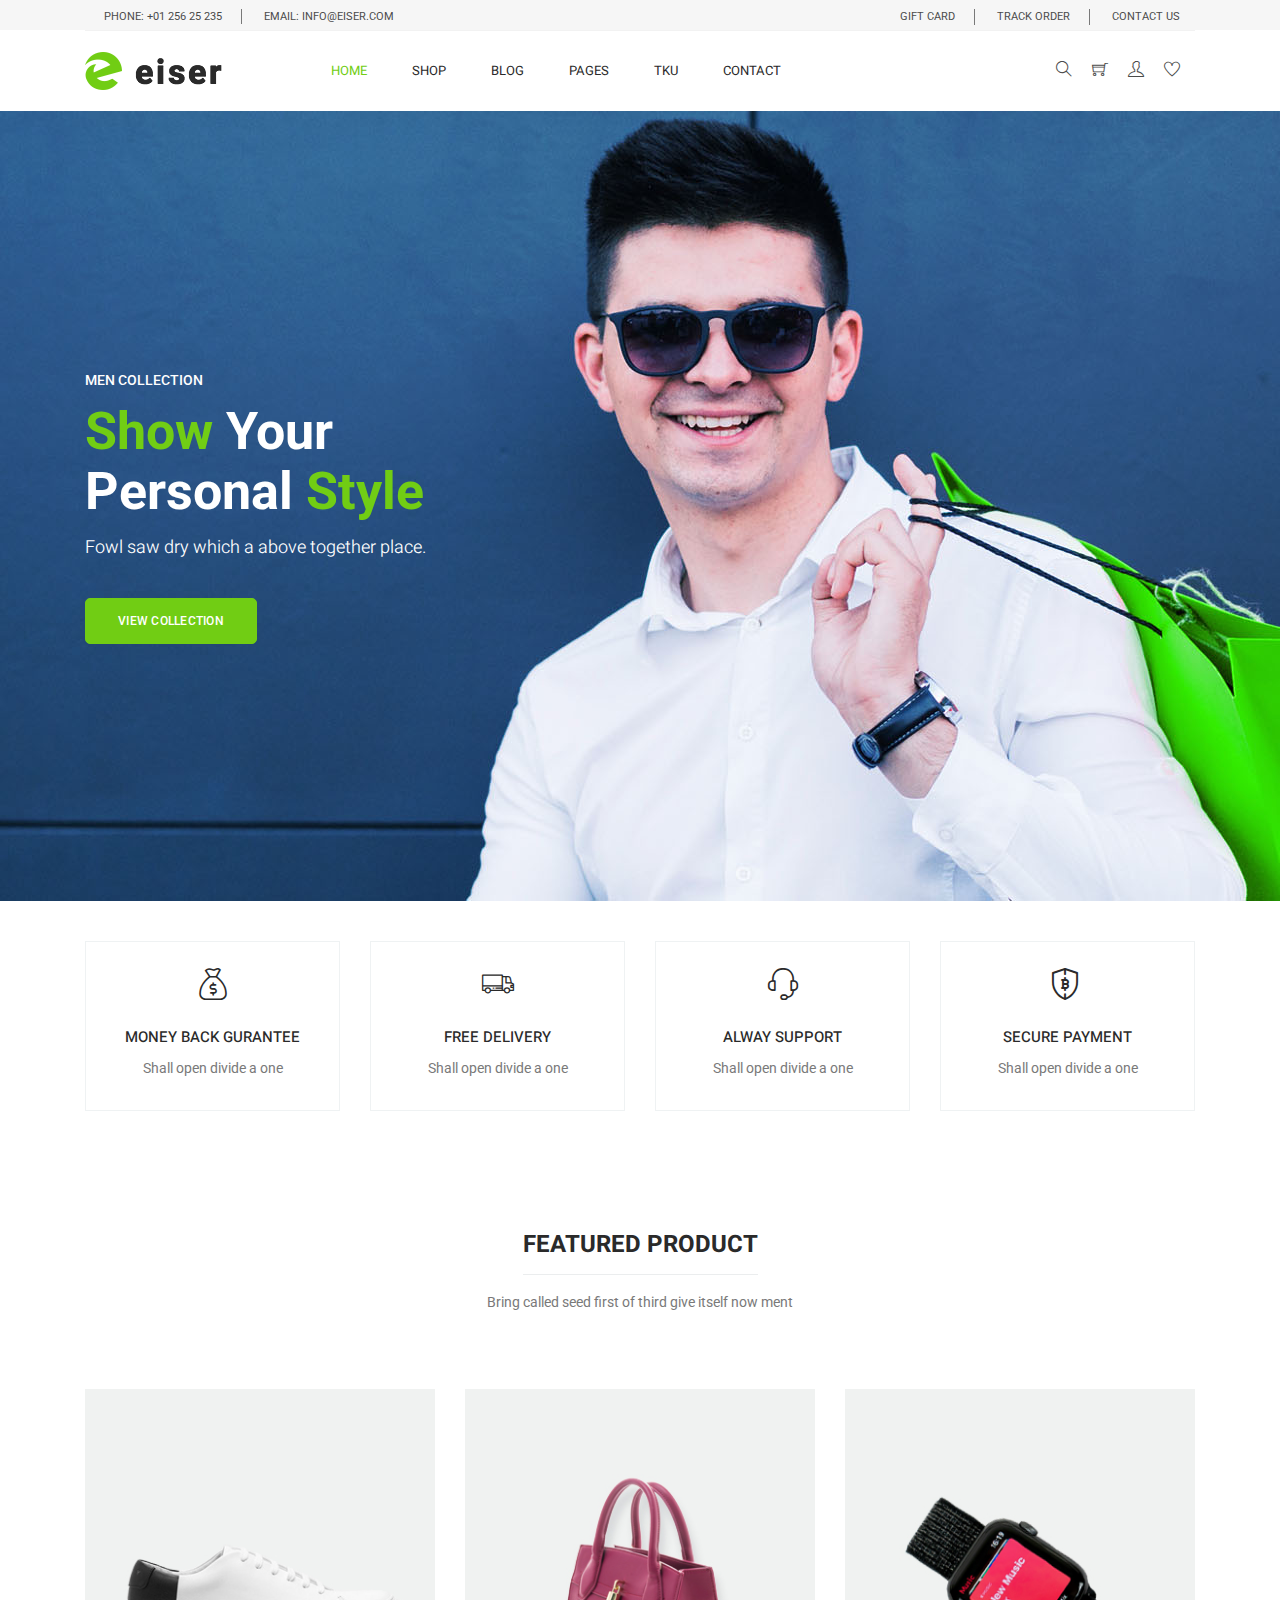
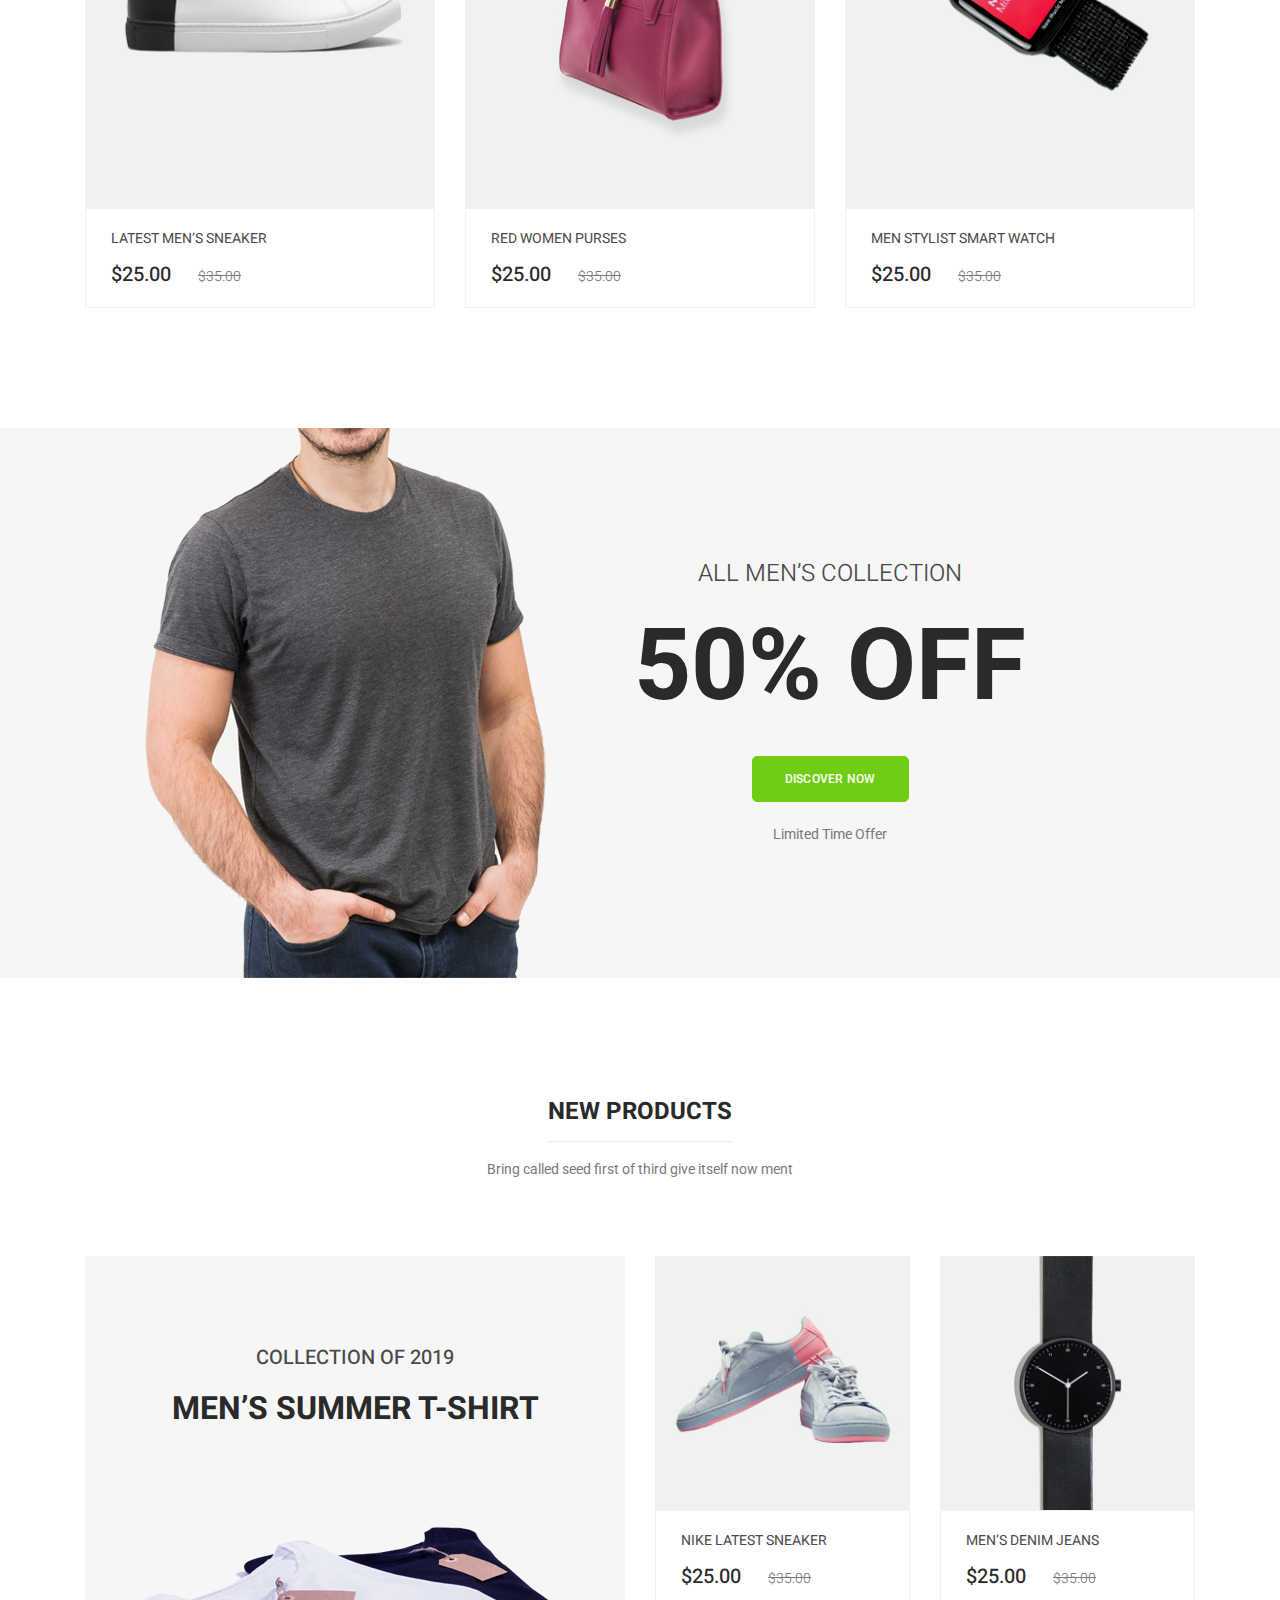
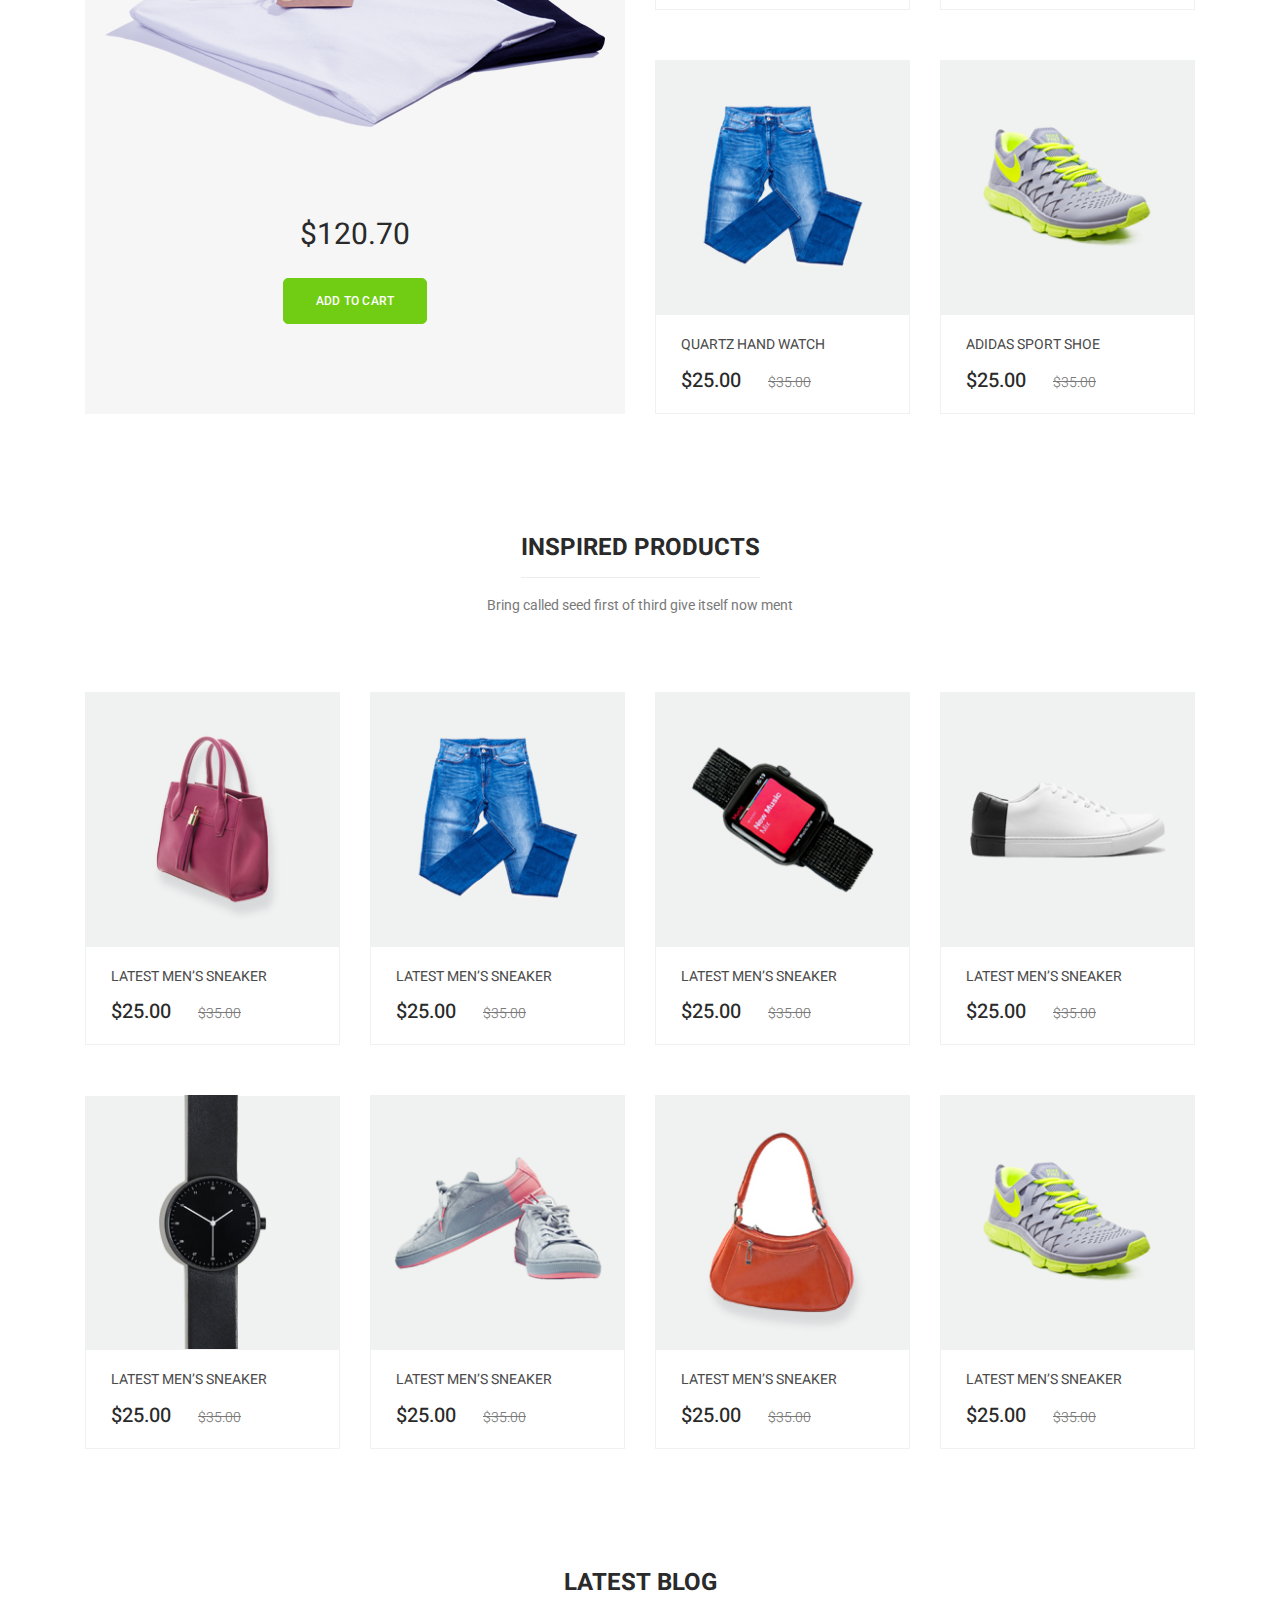
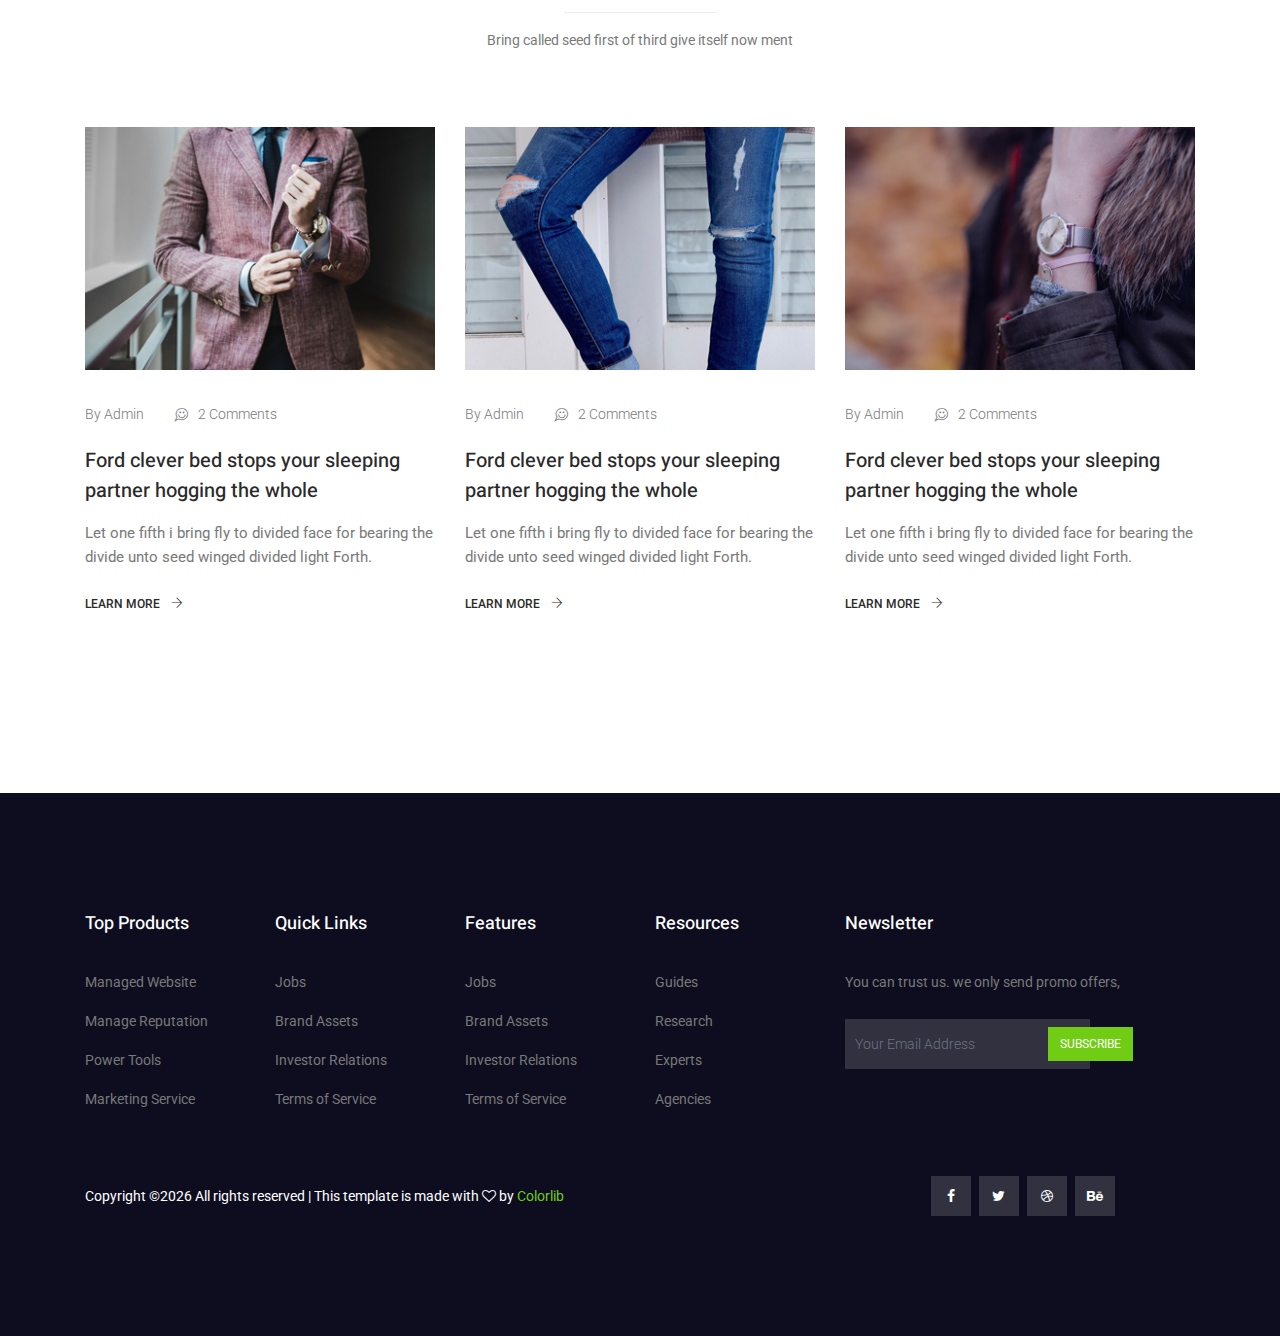
<file: w06-eiser/index.html>
<!DOCTYPE html>
<html lang="en">

<head>
  <!-- Required meta tags -->
  <meta charset="utf-8" />
  <meta name="viewport" content="width=device-width, initial-scale=1, shrink-to-fit=no" />
  <link rel="icon" href="img/favicon.png" type="image/png" />
  <title>Eiser ecommerce</title>
  <!-- Bootstrap CSS -->
  <link rel="stylesheet" href="css/bootstrap.css" />
  <link rel="stylesheet" href="vendors/linericon/style.css" />
  <link rel="stylesheet" href="css/font-awesome.min.css" />
  <link rel="stylesheet" href="css/themify-icons.css" />
  <link rel="stylesheet" href="css/flaticon.css" />
  <link rel="stylesheet" href="vendors/owl-carousel/owl.carousel.min.css" />
  <link rel="stylesheet" href="vendors/lightbox/simpleLightbox.css" />
  <link rel="stylesheet" href="vendors/nice-select/css/nice-select.css" />
  <link rel="stylesheet" href="vendors/animate-css/animate.css" />
  <link rel="stylesheet" href="vendors/jquery-ui/jquery-ui.css" />
  <!-- main css -->
  <link rel="stylesheet" href="css/style.css" />
  <link rel="stylesheet" href="css/responsive.css" />
</head>

<body>
  <!--================Header Menu Area =================-->
  <header class="header_area">
    <div class="top_menu">
      <div class="container">
        <div class="row">
          <div class="col-lg-7">
            <div class="float-left">
              <p>Phone: +01 256 25 235</p>
              <p>email: info@eiser.com</p>
            </div>
          </div>
          <div class="col-lg-5">
            <div class="float-right">
              <ul class="right_side">
                <li>
                  <a href="cart.html">
                    gift card
                  </a>
                </li>
                <li>
                  <a href="tracking.html">
                    track order
                  </a>
                </li>
                <li>
                  <a href="contact.html">
                    Contact Us
                  </a>
                </li>
              </ul>
            </div>
          </div>
        </div>
      </div>
    </div>
    <div class="main_menu">
      <div class="container">
        <nav class="navbar navbar-expand-lg navbar-light w-100">
          <!-- Brand and toggle get grouped for better mobile display -->
          <a class="navbar-brand logo_h" href="index.html">
            <img src="img/logo.png" alt="" />
          </a>
          <button class="navbar-toggler" type="button" data-toggle="collapse" data-target="#navbarSupportedContent"
            aria-controls="navbarSupportedContent" aria-expanded="false" aria-label="Toggle navigation">
            <span class="icon-bar"></span>
            <span class="icon-bar"></span>
            <span class="icon-bar"></span>
          </button>
          <!-- Collect the nav links, forms, and other content for toggling -->
          <div class="collapse navbar-collapse offset w-100" id="navbarSupportedContent">
            <div class="row w-100 mr-0">
              <div class="col-lg-7 pr-0">
                <ul class="nav navbar-nav center_nav pull-right">
                  <li class="nav-item active">
                    <a class="nav-link" href="../index.html">Home</a>
                  </li>
                  <li class="nav-item submenu dropdown">
                    <a href="#" class="nav-link dropdown-toggle" data-toggle="dropdown" role="button" aria-haspopup="true"
                      aria-expanded="false">Shop</a>
                    <ul class="dropdown-menu">
                      <li class="nav-item">
                        <a class="nav-link" href="category.html">Shop Category</a>
                      </li>
                      <li class="nav-item">
                        <a class="nav-link" href="single-product.html">Product Details</a>
                      </li>
                      <li class="nav-item">
                        <a class="nav-link" href="checkout.html">Product Checkout</a>
                      </li>
                      <li class="nav-item">
                        <a class="nav-link" href="cart.html">Shopping Cart</a>
                      </li>
                    </ul>
                  </li>
                  <li class="nav-item submenu dropdown">
                    <a href="#" class="nav-link dropdown-toggle" data-toggle="dropdown" role="button" aria-haspopup="true"
                      aria-expanded="false">Blog</a>
                    <ul class="dropdown-menu">
                      <li class="nav-item">
                        <a class="nav-link" href="blog.html">Blog</a>
                      </li>
                      <li class="nav-item">
                        <a class="nav-link" href="single-blog.html">Blog Details</a>
                      </li>
                    </ul>
                  </li>
                  <li class="nav-item submenu dropdown">
                    <a href="#" class="nav-link dropdown-toggle" data-toggle="dropdown" role="button" aria-haspopup="true"
                      aria-expanded="false">Pages</a>
                    <ul class="dropdown-menu">
                      <li class="nav-item">
                        <a class="nav-link" href="tracking.html">Tracking</a>
                      </li>
                      <li class="nav-item">
                        <a class="nav-link" href="elements.html">Elements</a>
                      </li>
                    </ul>
                  </li>
                  <li class="nav-item submenu dropdown">
                      <a href="#" class="nav-link dropdown-toggle" data-toggle="dropdown" role="button" aria-haspopup="true"
                        aria-expanded="false">Tku</a>
                      <ul class="dropdown-menu">
                        <li class="nav-item">
                          <a class="nav-link" href="./tku/w04_nav_demo/nav.html">Nav (w1~w4)</a>
                        </li>
                        <li class="nav-item">
                          <a class="nav-link" href="./tku/w05_bootstrap/nav.html">Bootstrap</a>
                        </li>
                      </ul>
                    </li>
                  <li class="nav-item">
                    <a class="nav-link" href="contact.html">Contact</a>
                  </li>
                </ul>
              </div>

              <div class="col-lg-5 pr-0">
                <ul class="nav navbar-nav navbar-right right_nav pull-right">
                  <li class="nav-item">
                    <a href="#" class="icons">
                      <i class="ti-search" aria-hidden="true"></i>
                    </a>
                  </li>

                  <li class="nav-item">
                    <a href="#" class="icons">
                      <i class="ti-shopping-cart"></i>
                    </a>
                  </li>

                  <li class="nav-item">
                    <a href="#" class="icons">
                      <i class="ti-user" aria-hidden="true"></i>
                    </a>
                  </li>

                  <li class="nav-item">
                    <a href="#" class="icons">
                      <i class="ti-heart" aria-hidden="true"></i>
                    </a>
                  </li>
                </ul>
              </div>
            </div>
          </div>
        </nav>
      </div>
    </div>
  </header>
  <!--================Header Menu Area =================-->

  <!--================Home Banner Area =================-->
  <section class="home_banner_area mb-40">
    <div class="banner_inner d-flex align-items-center">
      <div class="container">
        <div class="banner_content row">
          <div class="col-lg-12">
            <p class="sub text-uppercase">men Collection</p>
            <h3><span>Show</span> Your <br />Personal <span>Style</span></h3>
            <h4>Fowl saw dry which a above together place.</h4>
            <a class="main_btn mt-40" href="#">View Collection</a>
          </div>
        </div>
      </div>
    </div>
  </section>
  <!--================End Home Banner Area =================-->

  <!-- Start feature Area -->
  <section class="feature-area section_gap_bottom_custom">
    <div class="container">
      <div class="row">
        <div class="col-lg-3 col-md-6">
          <div class="single-feature">
            <a href="#" class="title">
              <i class="flaticon-money"></i>
              <h3>Money back gurantee</h3>
            </a>
            <p>Shall open divide a one</p>
          </div>
        </div>

        <div class="col-lg-3 col-md-6">
          <div class="single-feature">
            <a href="#" class="title">
              <i class="flaticon-truck"></i>
              <h3>Free Delivery</h3>
            </a>
            <p>Shall open divide a one</p>
          </div>
        </div>

        <div class="col-lg-3 col-md-6">
          <div class="single-feature">
            <a href="#" class="title">
              <i class="flaticon-support"></i>
              <h3>Alway support</h3>
            </a>
            <p>Shall open divide a one</p>
          </div>
        </div>

        <div class="col-lg-3 col-md-6">
          <div class="single-feature">
            <a href="#" class="title">
              <i class="flaticon-blockchain"></i>
              <h3>Secure payment</h3>
            </a>
            <p>Shall open divide a one</p>
          </div>
        </div>
      </div>
    </div>
  </section>
  <!-- End feature Area -->

  <!--================ Feature Product Area =================-->
  <section class="feature_product_area section_gap_bottom_custom">
    <div class="container">
      <div class="row justify-content-center">
        <div class="col-lg-12">
          <div class="main_title">
            <h2><span>Featured product</span></h2>
            <p>Bring called seed first of third give itself now ment</p>
          </div>
        </div>
      </div>

      <div class="row">
        <div class="col-lg-4 col-md-6">
          <div class="single-product">
            <div class="product-img">
              <img class="img-fluid w-100" src="img/product/feature-product/f-p-1.jpg" alt="" />
              <div class="p_icon">
                <a href="#">
                  <i class="ti-eye"></i>
                </a>
                <a href="#">
                  <i class="ti-heart"></i>
                </a>
                <a href="#">
                  <i class="ti-shopping-cart"></i>
                </a>
              </div>
            </div>
            <div class="product-btm">
              <a href="#" class="d-block">
                <h4>Latest men’s sneaker</h4>
              </a>
              <div class="mt-3">
                <span class="mr-4">$25.00</span>
                <del>$35.00</del>
              </div>
            </div>
          </div>
        </div>

        <div class="col-lg-4 col-md-6">
          <div class="single-product">
            <div class="product-img">
              <img class="img-fluid w-100" src="img/product/feature-product/f-p-2.jpg" alt="" />
              <div class="p_icon">
                <a href="#">
                  <i class="ti-eye"></i>
                </a>
                <a href="#">
                  <i class="ti-heart"></i>
                </a>
                <a href="#">
                  <i class="ti-shopping-cart"></i>
                </a>
              </div>
            </div>
            <div class="product-btm">
              <a href="#" class="d-block">
                <h4>Red women purses</h4>
              </a>
              <div class="mt-3">
                <span class="mr-4">$25.00</span>
                <del>$35.00</del>
              </div>
            </div>
          </div>
        </div>

        <div class="col-lg-4 col-md-6">
          <div class="single-product">
            <div class="product-img">
              <img class="img-fluid w-100" src="img/product/feature-product/f-p-3.jpg" alt="" />
              <div class="p_icon">
                <a href="#">
                  <i class="ti-eye"></i>
                </a>
                <a href="#">
                  <i class="ti-heart"></i>
                </a>
                <a href="#">
                  <i class="ti-shopping-cart"></i>
                </a>
              </div>
            </div>
            <div class="product-btm">
              <a href="#" class="d-block">
                <h4>Men stylist Smart Watch</h4>
              </a>
              <div class="mt-3">
                <span class="mr-4">$25.00</span>
                <del>$35.00</del>
              </div>
            </div>
          </div>
        </div>
      </div>
    </div>
  </section>
  <!--================ End Feature Product Area =================-->

  <!--================ Offer Area =================-->
  <section class="offer_area">
    <div class="container">
      <div class="row justify-content-center">
        <div class="offset-lg-4 col-lg-6 text-center">
          <div class="offer_content">
            <h3 class="text-uppercase mb-40">all men’s collection</h3>
            <h2 class="text-uppercase">50% off</h2>
            <a href="#" class="main_btn mb-20 mt-5">Discover Now</a>
            <p>Limited Time Offer</p>
          </div>
        </div>
      </div>
    </div>
  </section>
  <!--================ End Offer Area =================-->

  <!--================ New Product Area =================-->
  <section class="new_product_area section_gap_top section_gap_bottom_custom">
    <div class="container">
      <div class="row justify-content-center">
        <div class="col-lg-12">
          <div class="main_title">
            <h2><span>new products</span></h2>
            <p>Bring called seed first of third give itself now ment</p>
          </div>
        </div>
      </div>

      <div class="row">
        <div class="col-lg-6">
          <div class="new_product">
            <h5 class="text-uppercase">collection of 2019</h5>
            <h3 class="text-uppercase">Men’s summer t-shirt</h3>
            <div class="product-img">
              <img class="img-fluid" src="img/product/new-product/new-product1.png" alt="" />
            </div>
            <h4>$120.70</h4>
            <a href="#" class="main_btn">Add to cart</a>
          </div>
        </div>

        <div class="col-lg-6 mt-5 mt-lg-0">
          <div class="row">
            <div class="col-lg-6 col-md-6">
              <div class="single-product">
                <div class="product-img">
                  <img class="img-fluid w-100" src="img/product/new-product/n1.jpg" alt="" />
                  <div class="p_icon">
                    <a href="#">
                      <i class="ti-eye"></i>
                    </a>
                    <a href="#">
                      <i class="ti-heart"></i>
                    </a>
                    <a href="#">
                      <i class="ti-shopping-cart"></i>
                    </a>
                  </div>
                </div>
                <div class="product-btm">
                  <a href="#" class="d-block">
                    <h4>Nike latest sneaker</h4>
                  </a>
                  <div class="mt-3">
                    <span class="mr-4">$25.00</span>
                    <del>$35.00</del>
                  </div>
                </div>
              </div>
            </div>

            <div class="col-lg-6 col-md-6">
              <div class="single-product">
                <div class="product-img">
                  <img class="img-fluid w-100" src="img/product/new-product/n2.jpg" alt="" />
                  <div class="p_icon">
                    <a href="#">
                      <i class="ti-eye"></i>
                    </a>
                    <a href="#">
                      <i class="ti-heart"></i>
                    </a>
                    <a href="#">
                      <i class="ti-shopping-cart"></i>
                    </a>
                  </div>
                </div>
                <div class="product-btm">
                  <a href="#" class="d-block">
                    <h4>Men’s denim jeans</h4>
                  </a>
                  <div class="mt-3">
                    <span class="mr-4">$25.00</span>
                    <del>$35.00</del>
                  </div>
                </div>
              </div>
            </div>

            <div class="col-lg-6 col-md-6">
              <div class="single-product">
                <div class="product-img">
                  <img class="img-fluid w-100" src="img/product/new-product/n3.jpg" alt="" />
                  <div class="p_icon">
                    <a href="#">
                      <i class="ti-eye"></i>
                    </a>
                    <a href="#">
                      <i class="ti-heart"></i>
                    </a>
                    <a href="#">
                      <i class="ti-shopping-cart"></i>
                    </a>
                  </div>
                </div>
                <div class="product-btm">
                  <a href="#" class="d-block">
                    <h4>quartz hand watch</h4>
                  </a>
                  <div class="mt-3">
                    <span class="mr-4">$25.00</span>
                    <del>$35.00</del>
                  </div>
                </div>
              </div>
            </div>

            <div class="col-lg-6 col-md-6">
              <div class="single-product">
                <div class="product-img">
                  <img class="img-fluid w-100" src="img/product/new-product/n4.jpg" alt="" />
                  <div class="p_icon">
                    <a href="#">
                      <i class="ti-eye"></i>
                    </a>
                    <a href="#">
                      <i class="ti-heart"></i>
                    </a>
                    <a href="#">
                      <i class="ti-shopping-cart"></i>
                    </a>
                  </div>
                </div>
                <div class="product-btm">
                  <a href="#" class="d-block">
                    <h4>adidas sport shoe</h4>
                  </a>
                  <div class="mt-3">
                    <span class="mr-4">$25.00</span>
                    <del>$35.00</del>
                  </div>
                </div>
              </div>
            </div>
          </div>
        </div>
      </div>
    </div>
  </section>
  <!--================ End New Product Area =================-->

  <!--================ Inspired Product Area =================-->
  <section class="inspired_product_area section_gap_bottom_custom">
    <div class="container">
      <div class="row justify-content-center">
        <div class="col-lg-12">
          <div class="main_title">
            <h2><span>Inspired products</span></h2>
            <p>Bring called seed first of third give itself now ment</p>
          </div>
        </div>
      </div>

      <div class="row">
        <div class="col-lg-3 col-md-6">
          <div class="single-product">
            <div class="product-img">
              <img class="img-fluid w-100" src="img/product/inspired-product/i1.jpg" alt="" />
              <div class="p_icon">
                <a href="#">
                  <i class="ti-eye"></i>
                </a>
                <a href="#">
                  <i class="ti-heart"></i>
                </a>
                <a href="#">
                  <i class="ti-shopping-cart"></i>
                </a>
              </div>
            </div>
            <div class="product-btm">
              <a href="#" class="d-block">
                <h4>Latest men’s sneaker</h4>
              </a>
              <div class="mt-3">
                <span class="mr-4">$25.00</span>
                <del>$35.00</del>
              </div>
            </div>
          </div>
        </div>

        <div class="col-lg-3 col-md-6">
          <div class="single-product">
            <div class="product-img">
              <img class="img-fluid w-100" src="img/product/inspired-product/i2.jpg" alt="" />
              <div class="p_icon">
                <a href="#">
                  <i class="ti-eye"></i>
                </a>
                <a href="#">
                  <i class="ti-heart"></i>
                </a>
                <a href="#">
                  <i class="ti-shopping-cart"></i>
                </a>
              </div>
            </div>
            <div class="product-btm">
              <a href="#" class="d-block">
                <h4>Latest men’s sneaker</h4>
              </a>
              <div class="mt-3">
                <span class="mr-4">$25.00</span>
                <del>$35.00</del>
              </div>
            </div>
          </div>
        </div>

        <div class="col-lg-3 col-md-6">
          <div class="single-product">
            <div class="product-img">
              <img class="img-fluid w-100" src="img/product/inspired-product/i3.jpg" alt="" />
              <div class="p_icon">
                <a href="#">
                  <i class="ti-eye"></i>
                </a>
                <a href="#">
                  <i class="ti-heart"></i>
                </a>
                <a href="#">
                  <i class="ti-shopping-cart"></i>
                </a>
              </div>
            </div>
            <div class="product-btm">
              <a href="#" class="d-block">
                <h4>Latest men’s sneaker</h4>
              </a>
              <div class="mt-3">
                <span class="mr-4">$25.00</span>
                <del>$35.00</del>
              </div>
            </div>
          </div>
        </div>

        <div class="col-lg-3 col-md-6">
          <div class="single-product">
            <div class="product-img">
              <img class="img-fluid w-100" src="img/product/inspired-product/i4.jpg" alt="" />
              <div class="p_icon">
                <a href="#">
                  <i class="ti-eye"></i>
                </a>
                <a href="#">
                  <i class="ti-heart"></i>
                </a>
                <a href="#">
                  <i class="ti-shopping-cart"></i>
                </a>
              </div>
            </div>
            <div class="product-btm">
              <a href="#" class="d-block">
                <h4>Latest men’s sneaker</h4>
              </a>
              <div class="mt-3">
                <span class="mr-4">$25.00</span>
                <del>$35.00</del>
              </div>
            </div>
          </div>
        </div>
        
        <div class="col-lg-3 col-md-6">
          <div class="single-product">
            <div class="product-img">
              <img class="img-fluid w-100" src="img/product/inspired-product/i5.jpg" alt="" />
              <div class="p_icon">
                <a href="#">
                  <i class="ti-eye"></i>
                </a>
                <a href="#">
                  <i class="ti-heart"></i>
                </a>
                <a href="#">
                  <i class="ti-shopping-cart"></i>
                </a>
              </div>
            </div>
            <div class="product-btm">
              <a href="#" class="d-block">
                <h4>Latest men’s sneaker</h4>
              </a>
              <div class="mt-3">
                <span class="mr-4">$25.00</span>
                <del>$35.00</del>
              </div>
            </div>
          </div>
        </div>

        <div class="col-lg-3 col-md-6">
          <div class="single-product">
            <div class="product-img">
              <img class="img-fluid w-100" src="img/product/inspired-product/i6.jpg" alt="" />
              <div class="p_icon">
                <a href="#">
                  <i class="ti-eye"></i>
                </a>
                <a href="#">
                  <i class="ti-heart"></i>
                </a>
                <a href="#">
                  <i class="ti-shopping-cart"></i>
                </a>
              </div>
            </div>
            <div class="product-btm">
              <a href="#" class="d-block">
                <h4>Latest men’s sneaker</h4>
              </a>
              <div class="mt-3">
                <span class="mr-4">$25.00</span>
                <del>$35.00</del>
              </div>
            </div>
          </div>
        </div>

        <div class="col-lg-3 col-md-6">
          <div class="single-product">
            <div class="product-img">
              <img class="img-fluid w-100" src="img/product/inspired-product/i7.jpg" alt="" />
              <div class="p_icon">
                <a href="#">
                  <i class="ti-eye"></i>
                </a>
                <a href="#">
                  <i class="ti-heart"></i>
                </a>
                <a href="#">
                  <i class="ti-shopping-cart"></i>
                </a>
              </div>
            </div>
            <div class="product-btm">
              <a href="#" class="d-block">
                <h4>Latest men’s sneaker</h4>
              </a>
              <div class="mt-3">
                <span class="mr-4">$25.00</span>
                <del>$35.00</del>
              </div>
            </div>
          </div>
        </div>

        <div class="col-lg-3 col-md-6">
          <div class="single-product">
            <div class="product-img">
              <img class="img-fluid w-100" src="img/product/inspired-product/i8.jpg" alt="" />
              <div class="p_icon">
                <a href="#">
                  <i class="ti-eye"></i>
                </a>
                <a href="#">
                  <i class="ti-heart"></i>
                </a>
                <a href="#">
                  <i class="ti-shopping-cart"></i>
                </a>
              </div>
            </div>
            <div class="product-btm">
              <a href="#" class="d-block">
                <h4>Latest men’s sneaker</h4>
              </a>
              <div class="mt-3">
                <span class="mr-4">$25.00</span>
                <del>$35.00</del>
              </div>
            </div>
          </div>
        </div>
      </div>
    </div>
  </section>
  <!--================ End Inspired Product Area =================-->

  <!--================ Start Blog Area =================-->
  <section class="blog-area section-gap">
    <div class="container">
      <div class="row justify-content-center">
        <div class="col-lg-12">
          <div class="main_title">
            <h2><span>latest blog</span></h2>
            <p>Bring called seed first of third give itself now ment</p>
          </div>
        </div>
      </div>

      <div class="row">
        <div class="col-lg-4 col-md-6">
          <div class="single-blog">
            <div class="thumb">
              <img class="img-fluid" src="img/b1.jpg" alt="">
            </div>
            <div class="short_details">
              <div class="meta-top d-flex">
                <a href="#">By Admin</a>
                <a href="#"><i class="ti-comments-smiley"></i>2 Comments</a>
              </div>
              <a class="d-block" href="single-blog.html">
                <h4>Ford clever bed stops your sleeping
                  partner hogging the whole</h4>
              </a>
              <div class="text-wrap">
                <p>
                  Let one fifth i bring fly to divided face for bearing the divide unto seed winged divided light
                  Forth.
                </p>
              </div>
              <a href="#" class="blog_btn">Learn More <span class="ml-2 ti-arrow-right"></span></a>
            </div>
          </div>
        </div>
        
        <div class="col-lg-4 col-md-6">
          <div class="single-blog">
            <div class="thumb">
              <img class="img-fluid" src="img/b2.jpg" alt="">
            </div>
            <div class="short_details">
              <div class="meta-top d-flex">
                <a href="#">By Admin</a>
                <a href="#"><i class="ti-comments-smiley"></i>2 Comments</a>
              </div>
              <a class="d-block" href="single-blog.html">
                <h4>Ford clever bed stops your sleeping
                  partner hogging the whole</h4>
              </a>
              <div class="text-wrap">
                <p>
                  Let one fifth i bring fly to divided face for bearing the divide unto seed winged divided light
                  Forth.
                </p>
              </div>
              <a href="#" class="blog_btn">Learn More <span class="ml-2 ti-arrow-right"></span></a>
            </div>
          </div>
        </div>

        <div class="col-lg-4 col-md-6">
          <div class="single-blog">
            <div class="thumb">
              <img class="img-fluid" src="img/b3.jpg" alt="">
            </div>
            <div class="short_details">
              <div class="meta-top d-flex">
                <a href="#">By Admin</a>
                <a href="#"><i class="ti-comments-smiley"></i>2 Comments</a>
              </div>
              <a class="d-block" href="single-blog.html">
                <h4>Ford clever bed stops your sleeping
                  partner hogging the whole</h4>
              </a>
              <div class="text-wrap">
                <p>
                  Let one fifth i bring fly to divided face for bearing the divide unto seed winged divided light
                  Forth.
                </p>
              </div>
              <a href="#" class="blog_btn">Learn More <span class="ml-2 ti-arrow-right"></span></a>
            </div>
          </div>
        </div>
      </div>
    </div>
  </section>
  <!--================ End Blog Area =================-->

  <!--================ start footer Area  =================-->
  <footer class="footer-area section_gap">
    <div class="container">
      <div class="row">
        <div class="col-lg-2 col-md-6 single-footer-widget">
          <h4>Top Products</h4>
          <ul>
            <li><a href="#">Managed Website</a></li>
            <li><a href="#">Manage Reputation</a></li>
            <li><a href="#">Power Tools</a></li>
            <li><a href="#">Marketing Service</a></li>
          </ul>
        </div>
        <div class="col-lg-2 col-md-6 single-footer-widget">
          <h4>Quick Links</h4>
          <ul>
            <li><a href="#">Jobs</a></li>
            <li><a href="#">Brand Assets</a></li>
            <li><a href="#">Investor Relations</a></li>
            <li><a href="#">Terms of Service</a></li>
          </ul>
        </div>
        <div class="col-lg-2 col-md-6 single-footer-widget">
          <h4>Features</h4>
          <ul>
            <li><a href="#">Jobs</a></li>
            <li><a href="#">Brand Assets</a></li>
            <li><a href="#">Investor Relations</a></li>
            <li><a href="#">Terms of Service</a></li>
          </ul>
        </div>
        <div class="col-lg-2 col-md-6 single-footer-widget">
          <h4>Resources</h4>
          <ul>
            <li><a href="#">Guides</a></li>
            <li><a href="#">Research</a></li>
            <li><a href="#">Experts</a></li>
            <li><a href="#">Agencies</a></li>
          </ul>
        </div>
        <div class="col-lg-4 col-md-6 single-footer-widget">
          <h4>Newsletter</h4>
          <p>You can trust us. we only send promo offers,</p>
          <div class="form-wrap" id="mc_embed_signup">
            <form target="_blank" action="https://spondonit.us12.list-manage.com/subscribe/post?u=1462626880ade1ac87bd9c93a&amp;id=92a4423d01"
              method="get" class="form-inline">
              <input class="form-control" name="EMAIL" placeholder="Your Email Address" onfocus="this.placeholder = ''"
                onblur="this.placeholder = 'Your Email Address '" required="" type="email">
              <button class="click-btn btn btn-default">Subscribe</button>
              <div style="position: absolute; left: -5000px;">
                <input name="b_36c4fd991d266f23781ded980_aefe40901a" tabindex="-1" value="" type="text">
              </div>

              <div class="info"></div>
            </form>
          </div>
        </div>
      </div>
      <div class="footer-bottom row align-items-center">
        <p class="footer-text m-0 col-lg-8 col-md-12"><!-- Link back to Colorlib can't be removed. Template is licensed under CC BY 3.0. -->
Copyright &copy;<script>document.write(new Date().getFullYear());</script> All rights reserved | This template is made with <i class="fa fa-heart-o" aria-hidden="true"></i> by <a href="https://colorlib.com" target="_blank">Colorlib</a>
<!-- Link back to Colorlib can't be removed. Template is licensed under CC BY 3.0. --></p>
        <div class="col-lg-4 col-md-12 footer-social">
          <a href="#"><i class="fa fa-facebook"></i></a>
          <a href="#"><i class="fa fa-twitter"></i></a>
          <a href="#"><i class="fa fa-dribbble"></i></a>
          <a href="#"><i class="fa fa-behance"></i></a>
        </div>
      </div>
    </div>
  </footer>
  <!--================ End footer Area  =================-->

  <!-- Optional JavaScript -->
  <!-- jQuery first, then Popper.js, then Bootstrap JS -->
  <script src="js/jquery-3.2.1.min.js"></script>
  <script src="js/popper.js"></script>
  <script src="js/bootstrap.min.js"></script>
  <script src="js/stellar.js"></script>
  <script src="vendors/lightbox/simpleLightbox.min.js"></script>
  <script src="vendors/nice-select/js/jquery.nice-select.min.js"></script>
  <script src="vendors/isotope/imagesloaded.pkgd.min.js"></script>
  <script src="vendors/isotope/isotope-min.js"></script>
  <script src="vendors/owl-carousel/owl.carousel.min.js"></script>
  <script src="js/jquery.ajaxchimp.min.js"></script>
  <script src="vendors/counter-up/jquery.waypoints.min.js"></script>
  <script src="vendors/counter-up/jquery.counterup.js"></script>
  <script src="js/mail-script.js"></script>
  <script src="js/theme.js"></script>
</body>

</html>
</file>
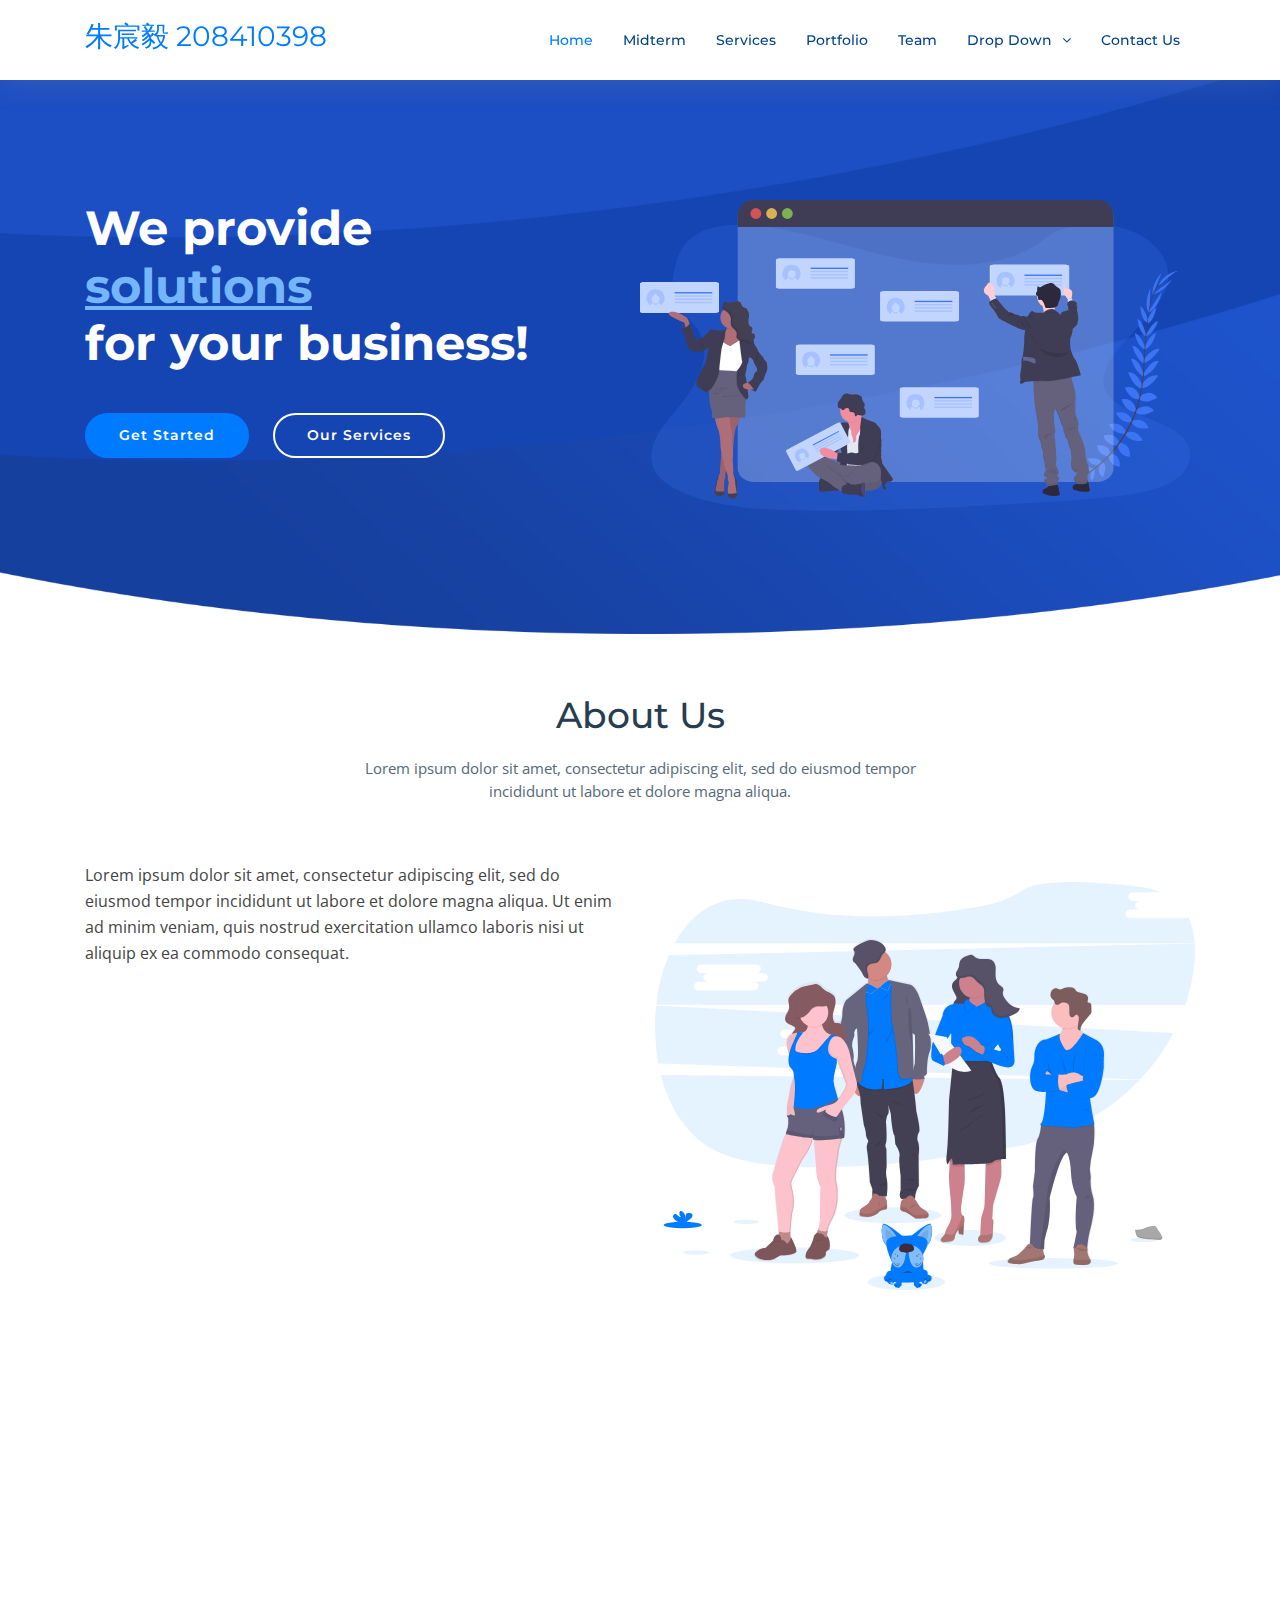
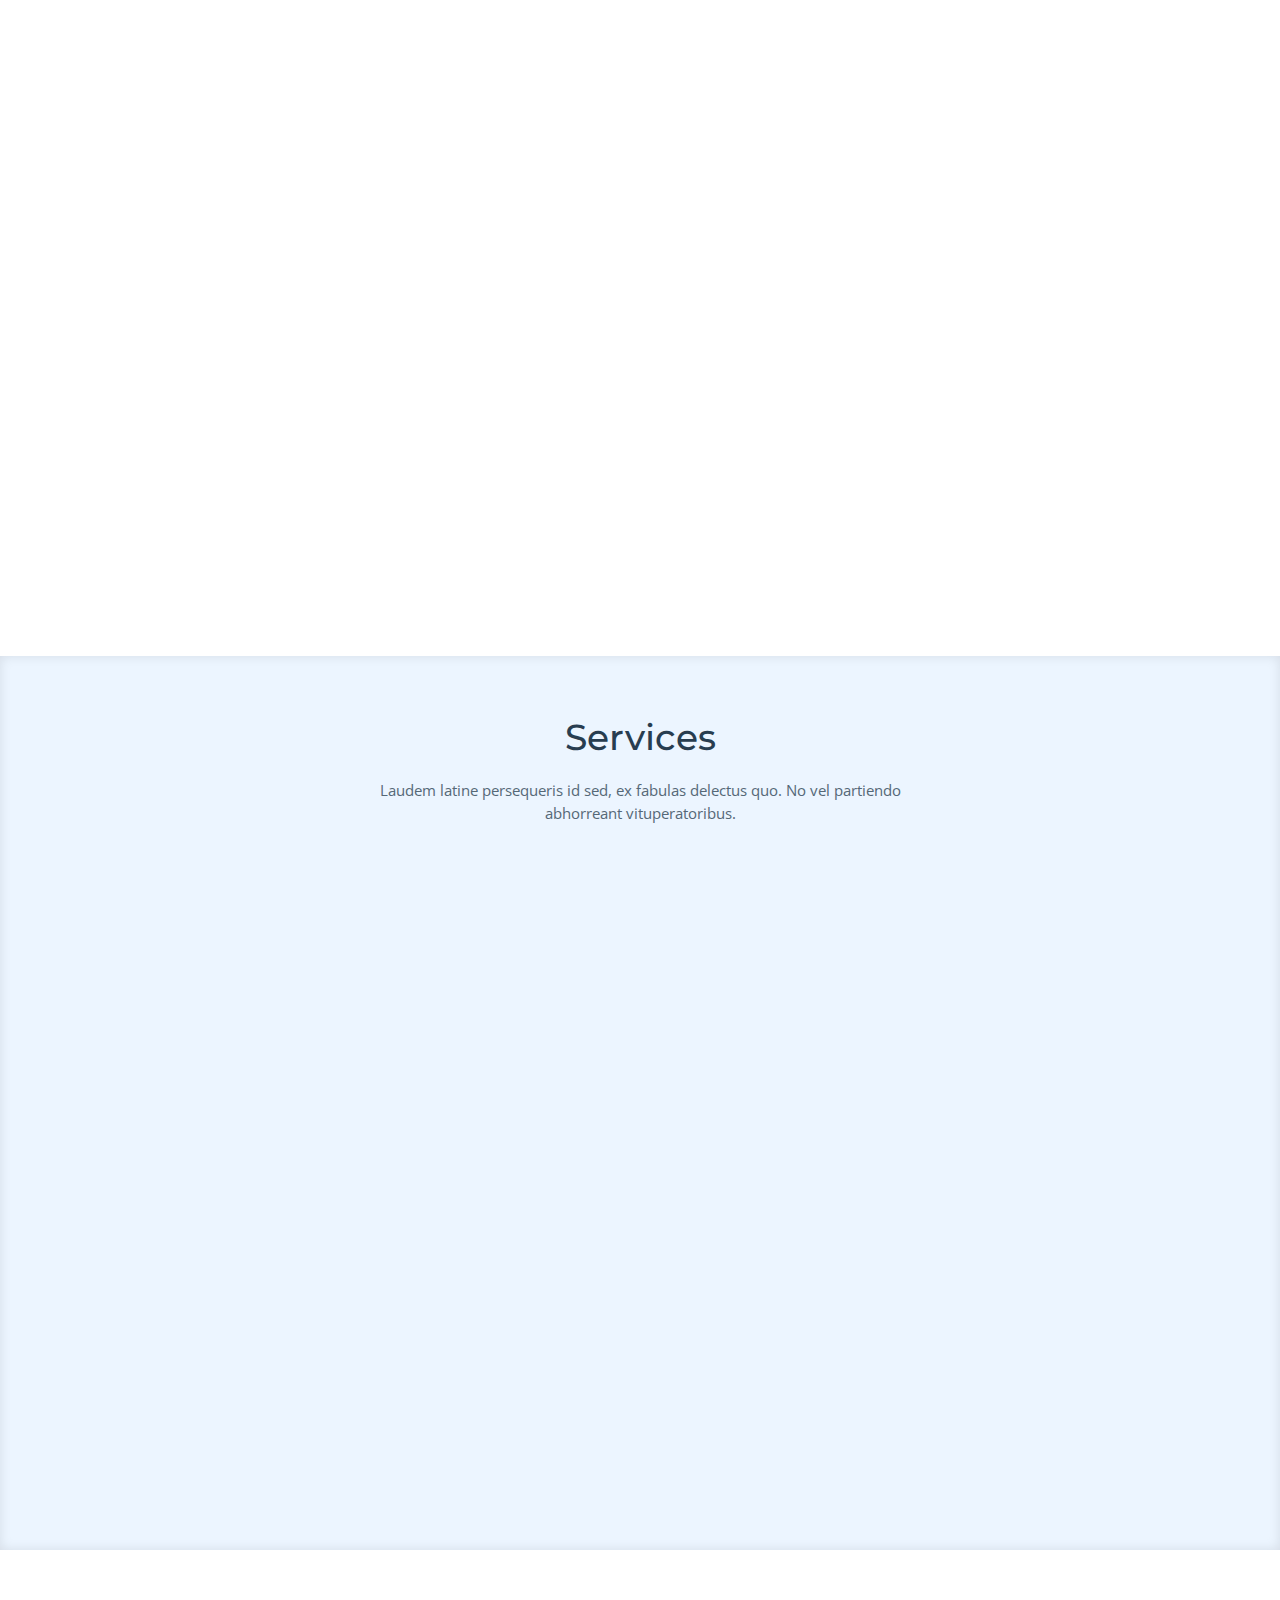
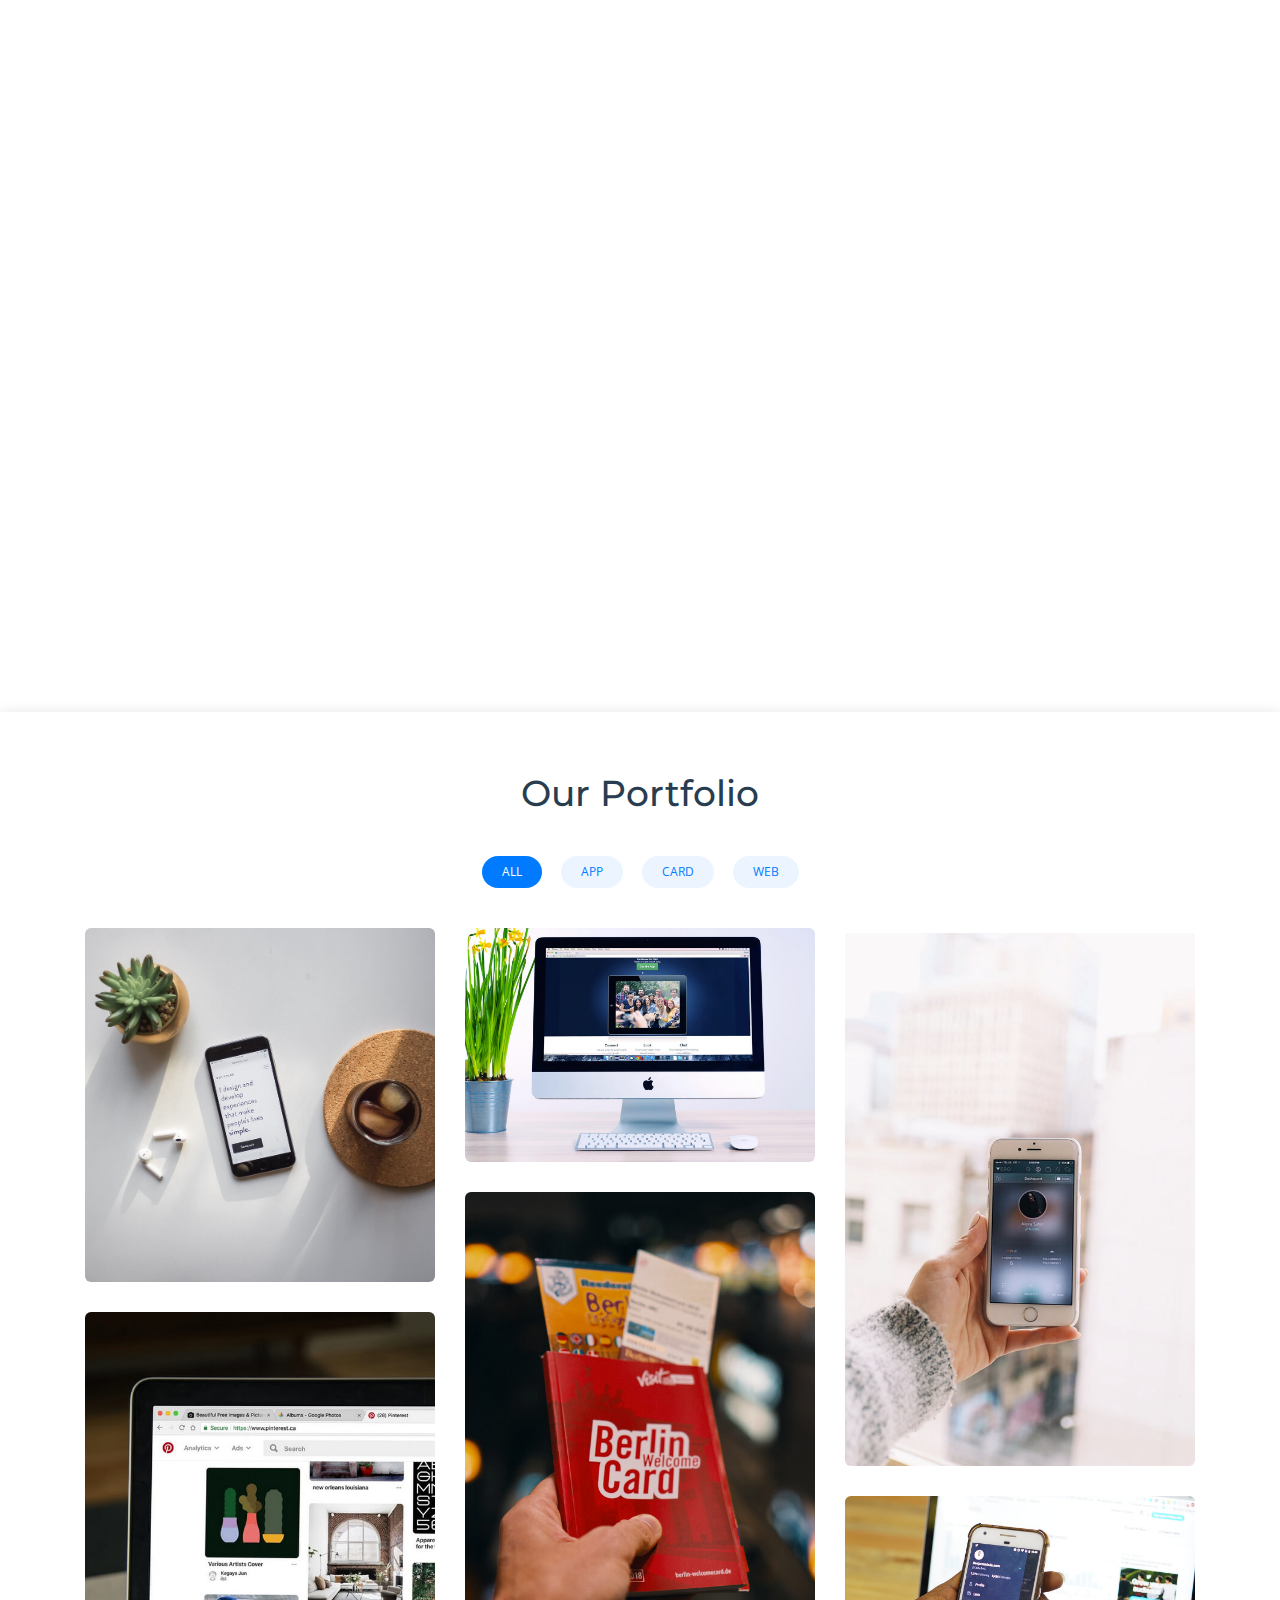
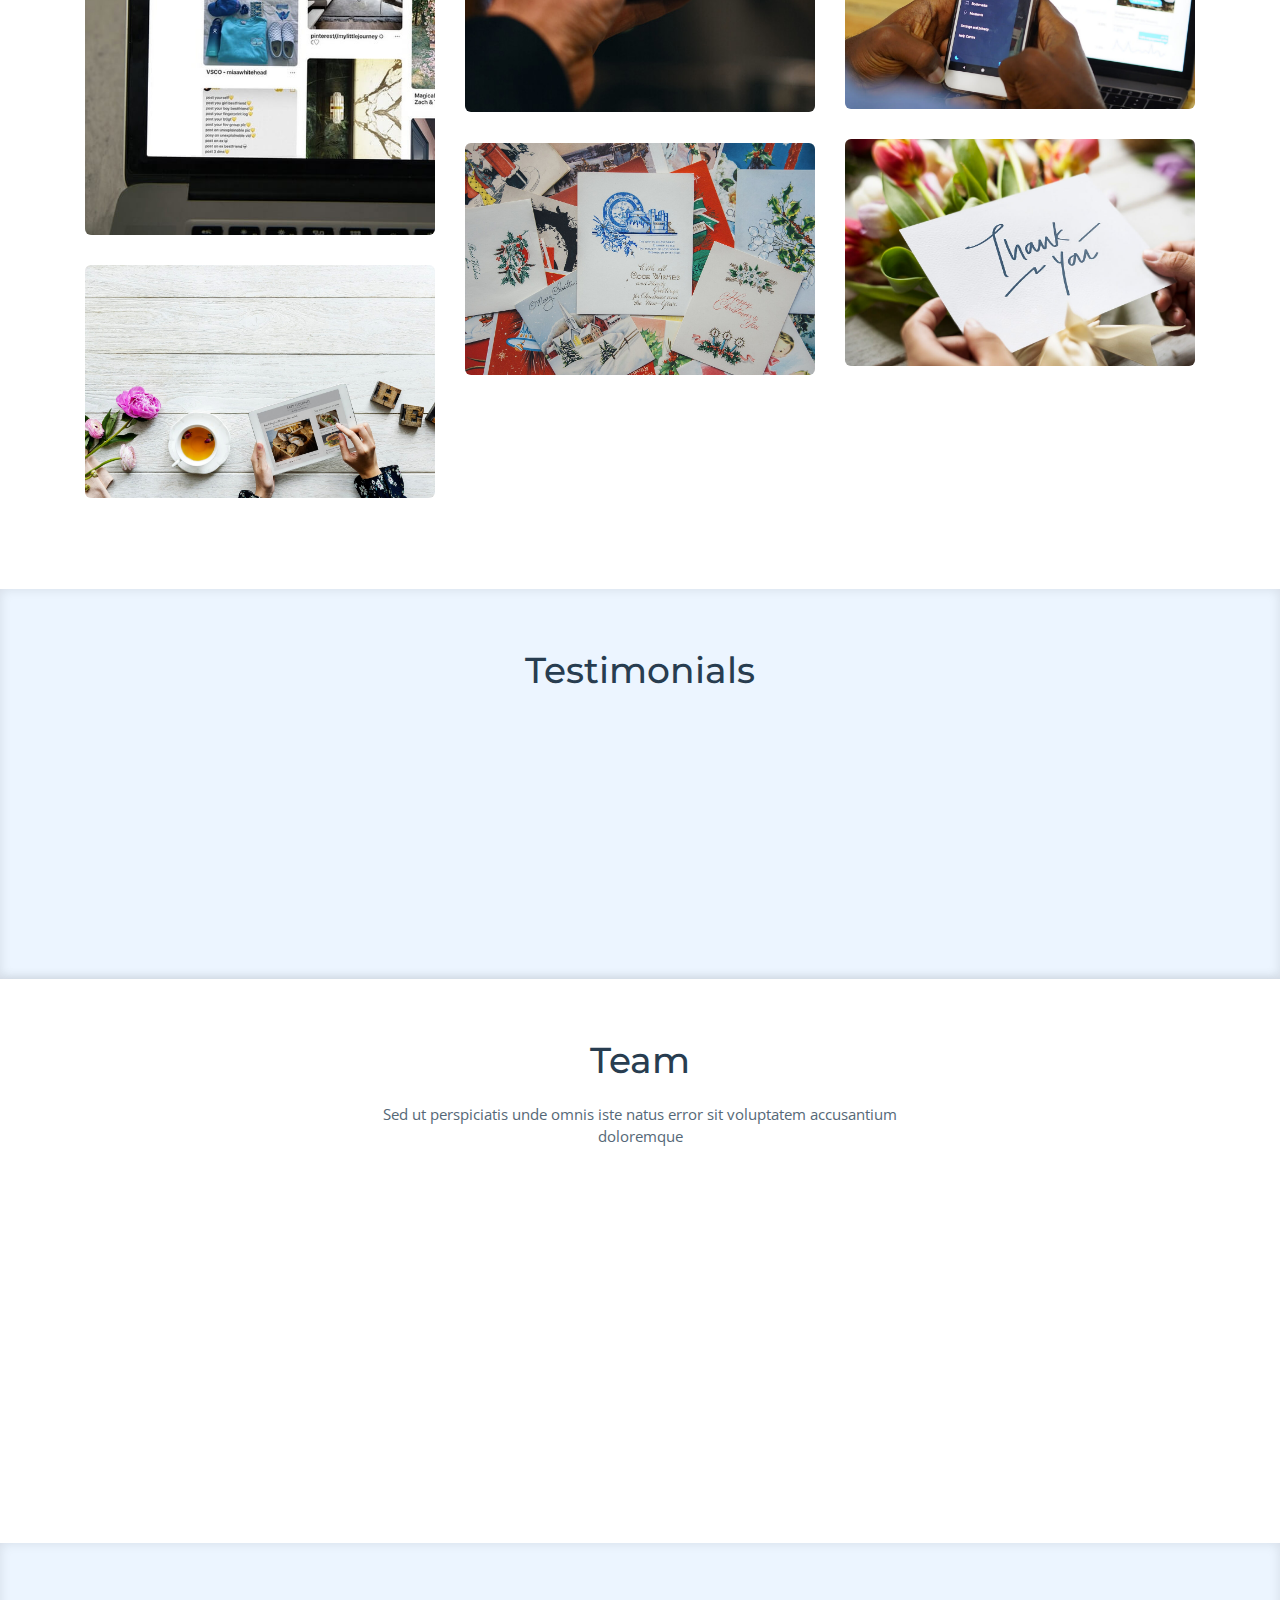
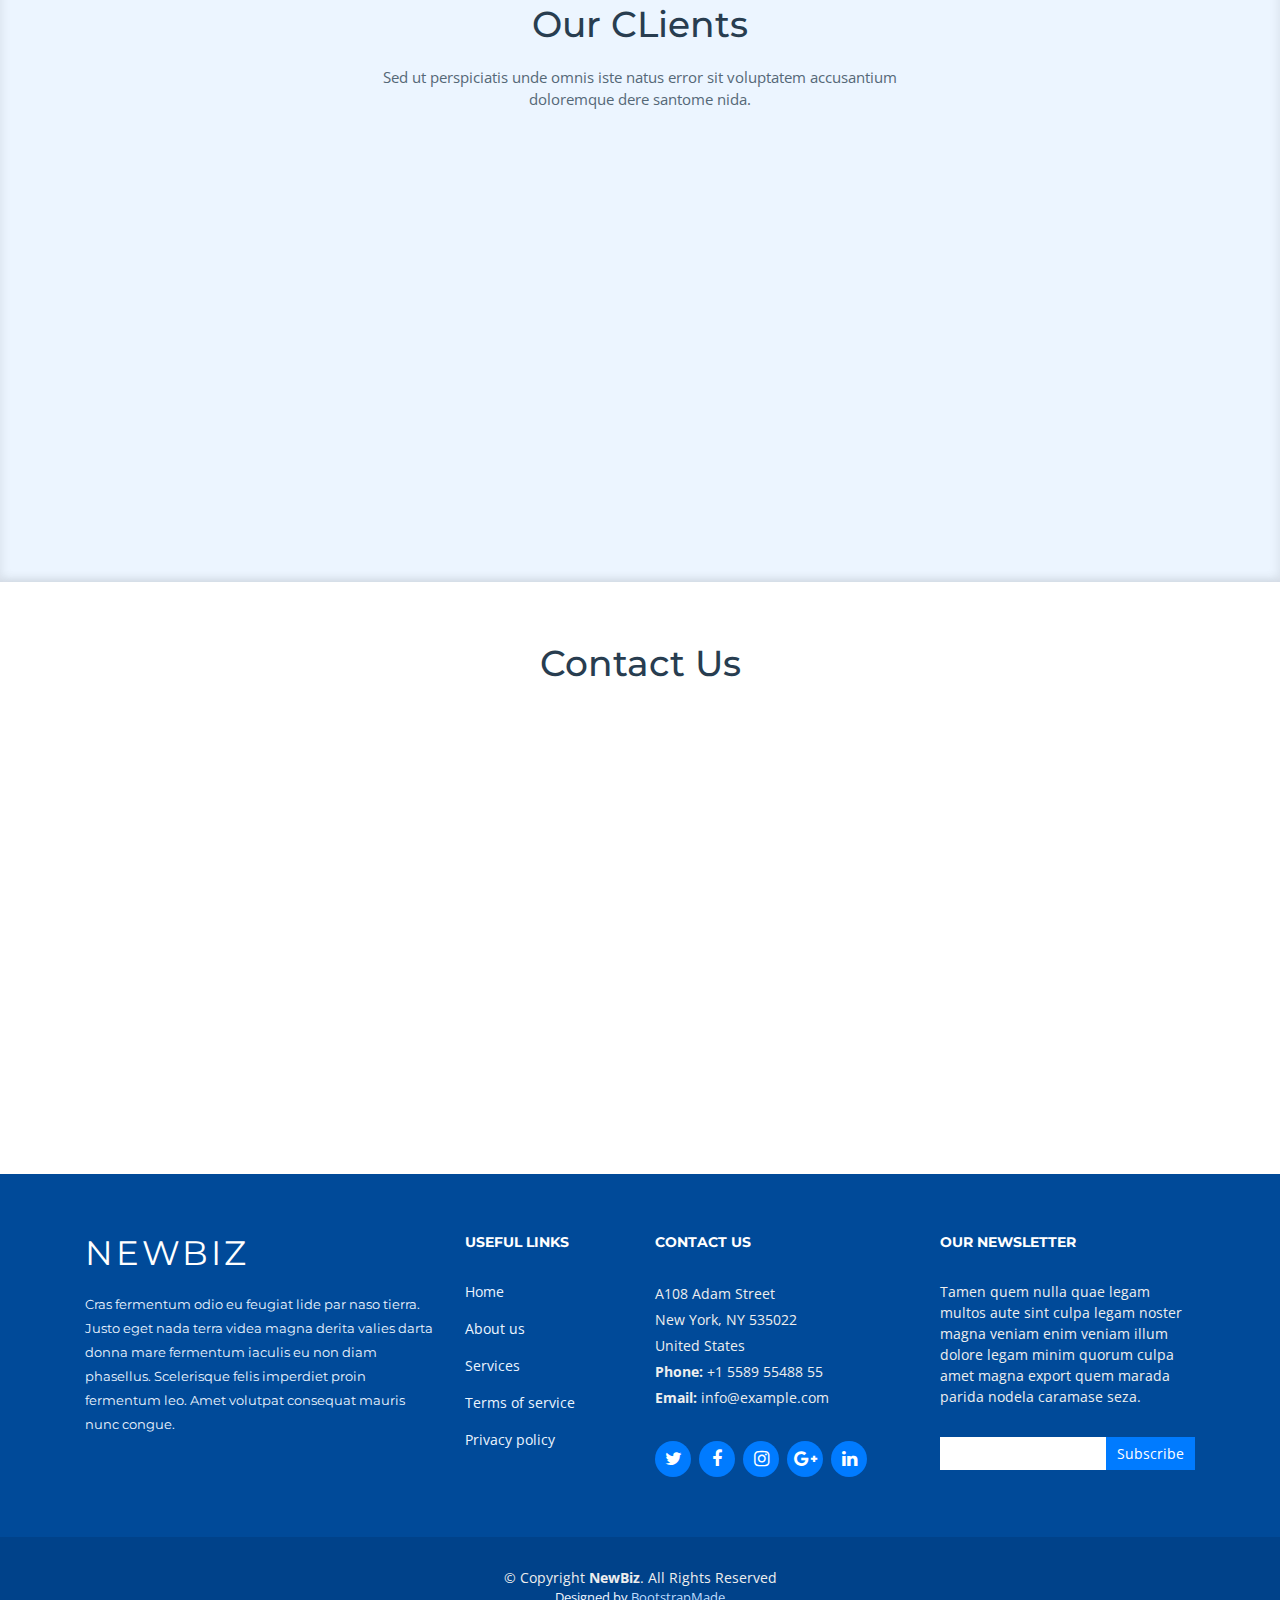
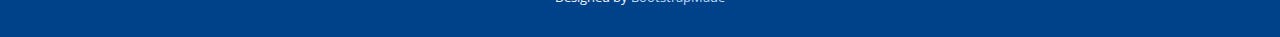
<file: W09 1N-mid-prep/p1/index.html>
<!DOCTYPE html>
<html lang="en">
<head>
  <meta charset="utf-8">
  <title>NewBiz Bootstrap Template</title>
  <meta content="width=device-width, initial-scale=1.0" name="viewport">
  <meta content="" name="keywords">
  <meta content="" name="description">

  <!-- Favicons -->
  <link href="img/favicon.png" rel="icon">
  <link href="img/apple-touch-icon.png" rel="apple-touch-icon">

  <!-- Google Fonts -->
  <link href="https://fonts.googleapis.com/css?family=Open+Sans:300,300i,400,400i,700,700i|Montserrat:300,400,500,700" rel="stylesheet">

  <!-- Bootstrap CSS File -->
  <link href="lib/bootstrap/css/bootstrap.min.css" rel="stylesheet">

  <!-- Libraries CSS Files -->
  <link href="lib/font-awesome/css/font-awesome.min.css" rel="stylesheet">
  <link href="lib/animate/animate.min.css" rel="stylesheet">
  <link href="lib/ionicons/css/ionicons.min.css" rel="stylesheet">
  <link href="lib/owlcarousel/assets/owl.carousel.min.css" rel="stylesheet">
  <link href="lib/lightbox/css/lightbox.min.css" rel="stylesheet">

  <!-- Main Stylesheet File -->
  <link href="css/style.css" rel="stylesheet">

  <!-- =======================================================
    Theme Name: NewBiz
    Theme URL: https://bootstrapmade.com/newbiz-bootstrap-business-template/
    Author: BootstrapMade.com
    License: https://bootstrapmade.com/license/
  ======================================================= -->
</head>

<body>

  <!--==========================
  Header
  ============================-->
  <header id="header" class="fixed-top">
    <div class="container">

      <div class="logo float-left">
        <!-- Uncomment below if you prefer to use an image logo -->
        <!-- <h1 class="text-light"><a href="#header"><span>NewBiz</span></a></h1> -->
        <a href="#intro" class="scrollto"><h3>朱宸毅 208410398</h3></a>
      </div>

      <nav class="main-nav float-right d-none d-lg-block">
        <ul>
          <li class="active"><a href="#intro">Home</a></li>
          <li><a href="midterm.html">Midterm</a></li>
          <li><a href="#services">Services</a></li>
          <li><a href="#portfolio">Portfolio</a></li>
          <li><a href="#team">Team</a></li>
          <li class="drop-down"><a href="">Drop Down</a>
            <ul>
              <li><a href="#">Drop Down 1</a></li>
              <li class="drop-down"><a href="#">Drop Down 2</a>
                <ul>
                  <li><a href="#">Deep Drop Down 1</a></li>
                  <li><a href="#">Deep Drop Down 2</a></li>
                  <li><a href="#">Deep Drop Down 3</a></li>
                  <li><a href="#">Deep Drop Down 4</a></li>
                  <li><a href="#">Deep Drop Down 5</a></li>
                </ul>
              </li>
              <li><a href="#">Drop Down 3</a></li>
              <li><a href="#">Drop Down 4</a></li>
              <li><a href="#">Drop Down 5</a></li>
            </ul>
          </li>
          <li><a href="#contact">Contact Us</a></li>
        </ul>
      </nav><!-- .main-nav -->
      
    </div>
  </header><!-- #header -->

  <!--==========================
    Intro Section
  ============================-->
  <section id="intro" class="clearfix">
    <div class="container">

      <div class="intro-img">
        <img src="img/intro-img.svg" alt="" class="img-fluid">
      </div>

      <div class="intro-info">
        <h2>We provide<br><span>solutions</span><br>for your business!</h2>
        <div>
          <a href="#about" class="btn-get-started scrollto">Get Started</a>
          <a href="#services" class="btn-services scrollto">Our Services</a>
        </div>
      </div>

    </div>
  </section><!-- #intro -->

  <main id="main">

    <!--==========================
      About Us Section
    ============================-->
    <section id="about">
      <div class="container">

        <header class="section-header">
          <h3>About Us</h3>
          <p>Lorem ipsum dolor sit amet, consectetur adipiscing elit, sed do eiusmod tempor incididunt ut labore et dolore magna aliqua.</p>
        </header>

        <div class="row about-container">

          <div class="col-lg-6 content order-lg-1 order-2">
            <p>
              Lorem ipsum dolor sit amet, consectetur adipiscing elit, sed do eiusmod tempor incididunt ut labore et dolore magna aliqua. Ut enim ad minim veniam, quis nostrud exercitation ullamco laboris nisi ut aliquip ex ea commodo consequat.
            </p>

            <div class="icon-box wow fadeInUp">
              <div class="icon"><i class="fa fa-shopping-bag"></i></div>
              <h4 class="title"><a href="">Eiusmod Tempor</a></h4>
              <p class="description">Et harum quidem rerum facilis est et expedita distinctio. Nam libero tempore, cum soluta nobis est eligendi</p>
            </div>

            <div class="icon-box wow fadeInUp" data-wow-delay="0.2s">
              <div class="icon"><i class="fa fa-photo"></i></div>
              <h4 class="title"><a href="">Magni Dolores</a></h4>
              <p class="description">Excepteur sint occaecat cupidatat non proident, sunt in culpa qui officia deserunt mollit anim id est laborum</p>
            </div>

            <div class="icon-box wow fadeInUp" data-wow-delay="0.4s">
              <div class="icon"><i class="fa fa-bar-chart"></i></div>
              <h4 class="title"><a href="">Dolor Sitema</a></h4>
              <p class="description">Minim veniam, quis nostrud exercitation ullamco laboris nisi ut aliquip ex ea commodo consequat tarad limino ata</p>
            </div>

          </div>

          <div class="col-lg-6 background order-lg-2 order-1 wow fadeInUp">
            <img src="img/about-img.svg" class="img-fluid" alt="">
          </div>
        </div>

        <div class="row about-extra">
          <div class="col-lg-6 wow fadeInUp">
            <img src="img/about-extra-1.svg" class="img-fluid" alt="">
          </div>
          <div class="col-lg-6 wow fadeInUp pt-5 pt-lg-0">
            <h4>Voluptatem dignissimos provident quasi corporis voluptates sit assumenda.</h4>
            <p>
              Ipsum in aspernatur ut possimus sint. Quia omnis est occaecati possimus ea. Quas molestiae perspiciatis occaecati qui rerum. Deleniti quod porro sed quisquam saepe. Numquam mollitia recusandae non ad at et a.
            </p>
            <p>
              Ad vitae recusandae odit possimus. Quaerat cum ipsum corrupti. Odit qui asperiores ea corporis deserunt veritatis quidem expedita perferendis. Qui rerum eligendi ex doloribus quia sit. Porro rerum eum eum.
            </p>
          </div>
        </div>

        <div class="row about-extra">
          <div class="col-lg-6 wow fadeInUp order-1 order-lg-2">
            <img src="img/about-extra-2.svg" class="img-fluid" alt="">
          </div>

          <div class="col-lg-6 wow fadeInUp pt-4 pt-lg-0 order-2 order-lg-1">
            <h4>Neque saepe temporibus repellat ea ipsum et. Id vel et quia tempora facere reprehenderit.</h4>
            <p>
             Delectus alias ut incidunt delectus nam placeat in consequatur. Sed cupiditate quia ea quis. Voluptas nemo qui aut distinctio. Cumque fugit earum est quam officiis numquam. Ducimus corporis autem at blanditiis beatae incidunt sunt. 
            </p>
            <p>
              Voluptas saepe natus quidem blanditiis. Non sunt impedit voluptas mollitia beatae. Qui esse molestias. Laudantium libero nisi vitae debitis. Dolorem cupiditate est perferendis iusto.
            </p>
            <p>
              Eum quia in. Magni quas ipsum a. Quis ex voluptatem inventore sint quia modi. Numquam est aut fuga mollitia exercitationem nam accusantium provident quia.
            </p>
          </div>
          
        </div>

      </div>
    </section><!-- #about -->

    <!--==========================
      Services Section
    ============================-->
    <section id="services" class="section-bg">
      <div class="container">

        <header class="section-header">
          <h3>Services</h3>
          <p>Laudem latine persequeris id sed, ex fabulas delectus quo. No vel partiendo abhorreant vituperatoribus.</p>
        </header>

        <div class="row">

          <div class="col-md-6 col-lg-5 offset-lg-1 wow bounceInUp" data-wow-duration="1.4s">
            <div class="box">
              <div class="icon"><i class="ion-ios-analytics-outline" style="color: #ff689b;"></i></div>
              <h4 class="title"><a href="">Lorem Ipsum</a></h4>
              <p class="description">Voluptatum deleniti atque corrupti quos dolores et quas molestias excepturi sint occaecati cupiditate non provident</p>
            </div>
          </div>
          <div class="col-md-6 col-lg-5 wow bounceInUp" data-wow-duration="1.4s">
            <div class="box">
              <div class="icon"><i class="ion-ios-bookmarks-outline" style="color: #e9bf06;"></i></div>
              <h4 class="title"><a href="">Dolor Sitema</a></h4>
              <p class="description">Minim veniam, quis nostrud exercitation ullamco laboris nisi ut aliquip ex ea commodo consequat tarad limino ata</p>
            </div>
          </div>

          <div class="col-md-6 col-lg-5 offset-lg-1 wow bounceInUp" data-wow-delay="0.1s" data-wow-duration="1.4s">
            <div class="box">
              <div class="icon"><i class="ion-ios-paper-outline" style="color: #3fcdc7;"></i></div>
              <h4 class="title"><a href="">Sed ut perspiciatis</a></h4>
              <p class="description">Duis aute irure dolor in reprehenderit in voluptate velit esse cillum dolore eu fugiat nulla pariatur</p>
            </div>
          </div>
          <div class="col-md-6 col-lg-5 wow bounceInUp" data-wow-delay="0.1s" data-wow-duration="1.4s">
            <div class="box">
              <div class="icon"><i class="ion-ios-speedometer-outline" style="color:#41cf2e;"></i></div>
              <h4 class="title"><a href="">Magni Dolores</a></h4>
              <p class="description">Excepteur sint occaecat cupidatat non proident, sunt in culpa qui officia deserunt mollit anim id est laborum</p>
            </div>
          </div>

          <div class="col-md-6 col-lg-5 offset-lg-1 wow bounceInUp" data-wow-delay="0.2s" data-wow-duration="1.4s">
            <div class="box">
              <div class="icon"><i class="ion-ios-world-outline" style="color: #d6ff22;"></i></div>
              <h4 class="title"><a href="">Nemo Enim</a></h4>
              <p class="description">At vero eos et accusamus et iusto odio dignissimos ducimus qui blanditiis praesentium voluptatum deleniti atque</p>
            </div>
          </div>
          <div class="col-md-6 col-lg-5 wow bounceInUp" data-wow-delay="0.2s" data-wow-duration="1.4s">
            <div class="box">
              <div class="icon"><i class="ion-ios-clock-outline" style="color: #4680ff;"></i></div>
              <h4 class="title"><a href="">Eiusmod Tempor</a></h4>
              <p class="description">Et harum quidem rerum facilis est et expedita distinctio. Nam libero tempore, cum soluta nobis est eligendi</p>
            </div>
          </div>

        </div>

      </div>
    </section><!-- #services -->

    <!--==========================
      Why Us Section
    ============================-->
    <section id="why-us" class="wow fadeIn">
      <div class="container">
        <header class="section-header">
          <h3>Why choose us?</h3>
          <p>Laudem latine persequeris id sed, ex fabulas delectus quo. No vel partiendo abhorreant vituperatoribus.</p>
        </header>

        <div class="row row-eq-height justify-content-center">

          <div class="col-lg-4 mb-4">
            <div class="card wow bounceInUp">
                <i class="fa fa-diamond"></i>
              <div class="card-body">
                <h5 class="card-title">Corporis dolorem</h5>
                <p class="card-text">Deleniti optio et nisi dolorem debitis. Aliquam nobis est temporibus sunt ab inventore officiis aut voluptatibus.</p>
                <a href="#" class="readmore">Read more </a>
              </div>
            </div>
          </div>

          <div class="col-lg-4 mb-4">
            <div class="card wow bounceInUp">
                <i class="fa fa-language"></i>
              <div class="card-body">
                <h5 class="card-title">Voluptates dolores</h5>
                <p class="card-text">Voluptates nihil et quis omnis et eaque omnis sint aut. Ducimus dolorum aspernatur.</p>
                <a href="#" class="readmore">Read more </a>
              </div>
            </div>
          </div>

          <div class="col-lg-4 mb-4">
            <div class="card wow bounceInUp">
                <i class="fa fa-object-group"></i>
              <div class="card-body">
                <h5 class="card-title">Eum ut aspernatur</h5>
                <p class="card-text">Autem quod nesciunt eos ea aut amet laboriosam ab. Eos quis porro in non nemo ex. </p>
                <a href="#" class="readmore">Read more </a>
              </div>
            </div>
          </div>

        </div>

        <div class="row counters">

          <div class="col-lg-3 col-6 text-center">
            <span data-toggle="counter-up">274</span>
            <p>Clients</p>
          </div>

          <div class="col-lg-3 col-6 text-center">
            <span data-toggle="counter-up">421</span>
            <p>Projects</p>
          </div>

          <div class="col-lg-3 col-6 text-center">
            <span data-toggle="counter-up">1,364</span>
            <p>Hours Of Support</p>
          </div>

          <div class="col-lg-3 col-6 text-center">
            <span data-toggle="counter-up">18</span>
            <p>Hard Workers</p>
          </div>
  
        </div>

      </div>
    </section>

    <!--==========================
      Portfolio Section
    ============================-->
    <section id="portfolio" class="clearfix">
      <div class="container">

        <header class="section-header">
          <h3 class="section-title">Our Portfolio</h3>
        </header>

        <div class="row">
          <div class="col-lg-12">
            <ul id="portfolio-flters">
              <li data-filter="*" class="filter-active">All</li>
              <li data-filter=".filter-app">App</li>
              <li data-filter=".filter-card">Card</li>
              <li data-filter=".filter-web">Web</li>
            </ul>
          </div>
        </div>

        <div class="row portfolio-container">

          <div class="col-lg-4 col-md-6 portfolio-item filter-app">
            <div class="portfolio-wrap">
              <img src="img/portfolio/app1.jpg" class="img-fluid" alt="">
              <div class="portfolio-info">
                <h4><a href="#">App 1</a></h4>
                <p>App</p>
                <div>
                  <a href="img/portfolio/app1.jpg" data-lightbox="portfolio" data-title="App 1" class="link-preview" title="Preview"><i class="ion ion-eye"></i></a>
                  <a href="#" class="link-details" title="More Details"><i class="ion ion-android-open"></i></a>
                </div>
              </div>
            </div>
          </div>

          <div class="col-lg-4 col-md-6 portfolio-item filter-web" data-wow-delay="0.1s">
            <div class="portfolio-wrap">
              <img src="img/portfolio/web3.jpg" class="img-fluid" alt="">
              <div class="portfolio-info">
                <h4><a href="#">Web 3</a></h4>
                <p>Web</p>
                <div>
                  <a href="img/portfolio/web3.jpg" class="link-preview" data-lightbox="portfolio" data-title="Web 3" title="Preview"><i class="ion ion-eye"></i></a>
                  <a href="#" class="link-details" title="More Details"><i class="ion ion-android-open"></i></a>
                </div>
              </div>
            </div>
          </div>

          <div class="col-lg-4 col-md-6 portfolio-item filter-app" data-wow-delay="0.2s">
            <div class="portfolio-wrap">
              <img src="img/portfolio/app2.jpg" class="img-fluid" alt="">
              <div class="portfolio-info">
                <h4><a href="#">App 2</a></h4>
                <p>App</p>
                <div>
                  <a href="img/portfolio/app2.jpg" class="link-preview" data-lightbox="portfolio" data-title="App 2" title="Preview"><i class="ion ion-eye"></i></a>
                  <a href="#" class="link-details" title="More Details"><i class="ion ion-android-open"></i></a>
                </div>
              </div>
            </div>
          </div>

          <div class="col-lg-4 col-md-6 portfolio-item filter-card">
            <div class="portfolio-wrap">
              <img src="img/portfolio/card2.jpg" class="img-fluid" alt="">
              <div class="portfolio-info">
                <h4><a href="#">Card 2</a></h4>
                <p>Card</p>
                <div>
                  <a href="img/portfolio/card2.jpg" class="link-preview" data-lightbox="portfolio" data-title="Card 2" title="Preview"><i class="ion ion-eye"></i></a>
                  <a href="#" class="link-details" title="More Details"><i class="ion ion-android-open"></i></a>
                </div>
              </div>
            </div>
          </div>

          <div class="col-lg-4 col-md-6 portfolio-item filter-web" data-wow-delay="0.1s">
            <div class="portfolio-wrap">
              <img src="img/portfolio/web2.jpg" class="img-fluid" alt="">
              <div class="portfolio-info">
                <h4><a href="#">Web 2</a></h4>
                <p>Web</p>
                <div>
                  <a href="img/portfolio/web2.jpg" class="link-preview" data-lightbox="portfolio" data-title="Web 2" title="Preview"><i class="ion ion-eye"></i></a>
                  <a href="#" class="link-details" title="More Details"><i class="ion ion-android-open"></i></a>
                </div>
              </div>
            </div>
          </div>

          <div class="col-lg-4 col-md-6 portfolio-item filter-app" data-wow-delay="0.2s">
            <div class="portfolio-wrap">
              <img src="img/portfolio/app3.jpg" class="img-fluid" alt="">
              <div class="portfolio-info">
                <h4><a href="#">App 3</a></h4>
                <p>App</p>
                <div>
                  <a href="img/portfolio/app3.jpg" class="link-preview" data-lightbox="portfolio" data-title="App 3" title="Preview"><i class="ion ion-eye"></i></a>
                  <a href="#" class="link-details" title="More Details"><i class="ion ion-android-open"></i></a>
                </div>
              </div>
            </div>
          </div>

          <div class="col-lg-4 col-md-6 portfolio-item filter-card">
            <div class="portfolio-wrap">
              <img src="img/portfolio/card1.jpg" class="img-fluid" alt="">
              <div class="portfolio-info">
                <h4><a href="#">Card 1</a></h4>
                <p>Card</p>
                <div>
                  <a href="img/portfolio/card1.jpg" class="link-preview" data-lightbox="portfolio" data-title="Card 1" title="Preview"><i class="ion ion-eye"></i></a>
                  <a href="#" class="link-details" title="More Details"><i class="ion ion-android-open"></i></a>
                </div>
              </div>
            </div>
          </div>

          <div class="col-lg-4 col-md-6 portfolio-item filter-card" data-wow-delay="0.1s">
            <div class="portfolio-wrap">
              <img src="img/portfolio/card3.jpg" class="img-fluid" alt="">
              <div class="portfolio-info">
                <h4><a href="#">Card 3</a></h4>
                <p>Card</p>
                <div>
                  <a href="img/portfolio/card3.jpg" class="link-preview" data-lightbox="portfolio" data-title="Card 3" title="Preview"><i class="ion ion-eye"></i></a>
                  <a href="#" class="link-details" title="More Details"><i class="ion ion-android-open"></i></a>
                </div>
              </div>
            </div>
          </div>

          <div class="col-lg-4 col-md-6 portfolio-item filter-web" data-wow-delay="0.2s">
            <div class="portfolio-wrap">
              <img src="img/portfolio/web1.jpg" class="img-fluid" alt="">
              <div class="portfolio-info">
                <h4><a href="#">Web 1</a></h4>
                <p>Web</p>
                <div>
                  <a href="img/portfolio/web1.jpg" class="link-preview" data-lightbox="portfolio" data-title="Web 1" title="Preview"><i class="ion ion-eye"></i></a>
                  <a href="#" class="link-details" title="More Details"><i class="ion ion-android-open"></i></a>
                </div>
              </div>
            </div>
          </div>

        </div>

      </div>
    </section><!-- #portfolio -->

    <!--==========================
      Clients Section
    ============================-->
    <section id="testimonials" class="section-bg">
      <div class="container">

        <header class="section-header">
          <h3>Testimonials</h3>
        </header>

        <div class="row justify-content-center">
          <div class="col-lg-8">

            <div class="owl-carousel testimonials-carousel wow fadeInUp">
    
              <div class="testimonial-item">
                <img src="img/testimonial-1.jpg" class="testimonial-img" alt="">
                <h3>Saul Goodman</h3>
                <h4>Ceo &amp; Founder</h4>
                <p>
                  Proin iaculis purus consequat sem cure digni ssim donec porttitora entum suscipit rhoncus. Accusantium quam, ultricies eget id, aliquam eget nibh et. Maecen aliquam, risus at semper.
                </p>
              </div>
    
              <div class="testimonial-item">
                <img src="img/testimonial-2.jpg" class="testimonial-img" alt="">
                <h3>Sara Wilsson</h3>
                <h4>Designer</h4>
                <p>
                  Export tempor illum tamen malis malis eram quae irure esse labore quem cillum quid cillum eram malis quorum velit fore eram velit sunt aliqua noster fugiat irure amet legam anim culpa.
                </p>
              </div>
    
              <div class="testimonial-item">
                <img src="img/testimonial-3.jpg" class="testimonial-img" alt="">
                <h3>Jena Karlis</h3>
                <h4>Store Owner</h4>
                <p>
                  Enim nisi quem export duis labore cillum quae magna enim sint quorum nulla quem veniam duis minim tempor labore quem eram duis noster aute amet eram fore quis sint minim.
                </p>
              </div>
    
              <div class="testimonial-item">
                <img src="img/testimonial-4.jpg" class="testimonial-img" alt="">
                <h3>Matt Brandon</h3>
                <h4>Freelancer</h4>
                <p>
                  Fugiat enim eram quae cillum dolore dolor amet nulla culpa multos export minim fugiat minim velit minim dolor enim duis veniam ipsum anim magna sunt elit fore quem dolore labore illum veniam.
                </p>
              </div>
    
              <div class="testimonial-item">
                <img src="img/testimonial-5.jpg" class="testimonial-img" alt="">
                <h3>John Larson</h3>
                <h4>Entrepreneur</h4>
                <p>
                  Quis quorum aliqua sint quem legam fore sunt eram irure aliqua veniam tempor noster veniam enim culpa labore duis sunt culpa nulla illum cillum fugiat legam esse veniam culpa fore nisi cillum quid.
                </p>
              </div>

            </div>

          </div>
        </div>


      </div>
    </section><!-- #testimonials -->

    <!--==========================
      Team Section
    ============================-->
    <section id="team">
      <div class="container">
        <div class="section-header">
          <h3>Team</h3>
          <p>Sed ut perspiciatis unde omnis iste natus error sit voluptatem accusantium doloremque</p>
        </div>

        <div class="row">

          <div class="col-lg-3 col-md-6 wow fadeInUp">
            <div class="member">
              <img src="img/team-1.jpg" class="img-fluid" alt="">
              <div class="member-info">
                <div class="member-info-content">
                  <h4>Walter White</h4>
                  <span>Chief Executive Officer</span>
                  <div class="social">
                    <a href=""><i class="fa fa-twitter"></i></a>
                    <a href=""><i class="fa fa-facebook"></i></a>
                    <a href=""><i class="fa fa-google-plus"></i></a>
                    <a href=""><i class="fa fa-linkedin"></i></a>
                  </div>
                </div>
              </div>
            </div>
          </div>

          <div class="col-lg-3 col-md-6 wow fadeInUp" data-wow-delay="0.1s">
            <div class="member">
              <img src="img/team-2.jpg" class="img-fluid" alt="">
              <div class="member-info">
                <div class="member-info-content">
                  <h4>Sarah Jhonson</h4>
                  <span>Product Manager</span>
                  <div class="social">
                    <a href=""><i class="fa fa-twitter"></i></a>
                    <a href=""><i class="fa fa-facebook"></i></a>
                    <a href=""><i class="fa fa-google-plus"></i></a>
                    <a href=""><i class="fa fa-linkedin"></i></a>
                  </div>
                </div>
              </div>
            </div>
          </div>

          <div class="col-lg-3 col-md-6 wow fadeInUp" data-wow-delay="0.2s">
            <div class="member">
              <img src="img/team-3.jpg" class="img-fluid" alt="">
              <div class="member-info">
                <div class="member-info-content">
                  <h4>William Anderson</h4>
                  <span>CTO</span>
                  <div class="social">
                    <a href=""><i class="fa fa-twitter"></i></a>
                    <a href=""><i class="fa fa-facebook"></i></a>
                    <a href=""><i class="fa fa-google-plus"></i></a>
                    <a href=""><i class="fa fa-linkedin"></i></a>
                  </div>
                </div>
              </div>
            </div>
          </div>

          <div class="col-lg-3 col-md-6 wow fadeInUp" data-wow-delay="0.3s">
            <div class="member">
              <img src="img/team-4.jpg" class="img-fluid" alt="">
              <div class="member-info">
                <div class="member-info-content">
                  <h4>Amanda Jepson</h4>
                  <span>Accountant</span>
                  <div class="social">
                    <a href=""><i class="fa fa-twitter"></i></a>
                    <a href=""><i class="fa fa-facebook"></i></a>
                    <a href=""><i class="fa fa-google-plus"></i></a>
                    <a href=""><i class="fa fa-linkedin"></i></a>
                  </div>
                </div>
              </div>
            </div>
          </div>

        </div>

      </div>
    </section><!-- #team -->

    <!--==========================
      Clients Section
    ============================-->
    <section id="clients" class="section-bg">

      <div class="container">

        <div class="section-header">
          <h3>Our CLients</h3>
          <p>Sed ut perspiciatis unde omnis iste natus error sit voluptatem accusantium doloremque dere santome nida.</p>
        </div>

        <div class="row no-gutters clients-wrap clearfix wow fadeInUp">

          <div class="col-lg-3 col-md-4 col-xs-6">
            <div class="client-logo">
              <img src="img/clients/client-1.png" class="img-fluid" alt="">
            </div>
          </div>
          
          <div class="col-lg-3 col-md-4 col-xs-6">
            <div class="client-logo">
              <img src="img/clients/client-2.png" class="img-fluid" alt="">
            </div>
          </div>
        
          <div class="col-lg-3 col-md-4 col-xs-6">
            <div class="client-logo">
              <img src="img/clients/client-3.png" class="img-fluid" alt="">
            </div>
          </div>
          
          <div class="col-lg-3 col-md-4 col-xs-6">
            <div class="client-logo">
              <img src="img/clients/client-4.png" class="img-fluid" alt="">
            </div>
          </div>
          
          <div class="col-lg-3 col-md-4 col-xs-6">
            <div class="client-logo">
              <img src="img/clients/client-5.png" class="img-fluid" alt="">
            </div>
          </div>
        
          <div class="col-lg-3 col-md-4 col-xs-6">
            <div class="client-logo">
              <img src="img/clients/client-6.png" class="img-fluid" alt="">
            </div>
          </div>
          
          <div class="col-lg-3 col-md-4 col-xs-6">
            <div class="client-logo">
              <img src="img/clients/client-7.png" class="img-fluid" alt="">
            </div>
          </div>
          
          <div class="col-lg-3 col-md-4 col-xs-6">
            <div class="client-logo">
              <img src="img/clients/client-8.png" class="img-fluid" alt="">
            </div>
          </div>

        </div>

      </div>

    </section>

    <!--==========================
      Contact Section
    ============================-->
    <section id="contact">
      <div class="container-fluid">

        <div class="section-header">
          <h3>Contact Us</h3>
        </div>

        <div class="row wow fadeInUp">

          <div class="col-lg-6">
            <div class="map mb-4 mb-lg-0">
              <iframe src="https://www.google.com/maps/embed?pb=!1m14!1m8!1m3!1d12097.433213460943!2d-74.0062269!3d40.7101282!3m2!1i1024!2i768!4f13.1!3m3!1m2!1s0x0%3A0xb89d1fe6bc499443!2sDowntown+Conference+Center!5e0!3m2!1smk!2sbg!4v1539943755621" frameborder="0" style="border:0; width: 100%; height: 312px;" allowfullscreen></iframe>
            </div>
          </div>

          <div class="col-lg-6">
            <div class="row">
              <div class="col-md-5 info">
                <i class="ion-ios-location-outline"></i>
                <p>A108 Adam Street, NY 535022</p>
              </div>
              <div class="col-md-4 info">
                <i class="ion-ios-email-outline"></i>
                <p>info@example.com</p>
              </div>
              <div class="col-md-3 info">
                <i class="ion-ios-telephone-outline"></i>
                <p>+1 5589 55488 55</p>
              </div>
            </div>

            <div class="form">
              <div id="sendmessage">Your message has been sent. Thank you!</div>
              <div id="errormessage"></div>
              <form action="" method="post" role="form" class="contactForm">
                <div class="form-row">
                  <div class="form-group col-lg-6">
                    <input type="text" name="name" class="form-control" id="name" placeholder="Your Name" data-rule="minlen:4" data-msg="Please enter at least 4 chars" />
                    <div class="validation"></div>
                  </div>
                  <div class="form-group col-lg-6">
                    <input type="email" class="form-control" name="email" id="email" placeholder="Your Email" data-rule="email" data-msg="Please enter a valid email" />
                    <div class="validation"></div>
                  </div>
                </div>
                <div class="form-group">
                  <input type="text" class="form-control" name="subject" id="subject" placeholder="Subject" data-rule="minlen:4" data-msg="Please enter at least 8 chars of subject" />
                  <div class="validation"></div>
                </div>
                <div class="form-group">
                  <textarea class="form-control" name="message" rows="5" data-rule="required" data-msg="Please write something for us" placeholder="Message"></textarea>
                  <div class="validation"></div>
                </div>
                <div class="text-center"><button type="submit" title="Send Message">Send Message</button></div>
              </form>
            </div>
          </div>

        </div>

      </div>
    </section><!-- #contact -->

  </main>

  <!--==========================
    Footer
  ============================-->
  <footer id="footer">
    <div class="footer-top">
      <div class="container">
        <div class="row">

          <div class="col-lg-4 col-md-6 footer-info">
            <h3>NewBiz</h3>
            <p>Cras fermentum odio eu feugiat lide par naso tierra. Justo eget nada terra videa magna derita valies darta donna mare fermentum iaculis eu non diam phasellus. Scelerisque felis imperdiet proin fermentum leo. Amet volutpat consequat mauris nunc congue.</p>
          </div>

          <div class="col-lg-2 col-md-6 footer-links">
            <h4>Useful Links</h4>
            <ul>
              <li><a href="#">Home</a></li>
              <li><a href="#">About us</a></li>
              <li><a href="#">Services</a></li>
              <li><a href="#">Terms of service</a></li>
              <li><a href="#">Privacy policy</a></li>
            </ul>
          </div>

          <div class="col-lg-3 col-md-6 footer-contact">
            <h4>Contact Us</h4>
            <p>
              A108 Adam Street <br>
              New York, NY 535022<br>
              United States <br>
              <strong>Phone:</strong> +1 5589 55488 55<br>
              <strong>Email:</strong> info@example.com<br>
            </p>

            <div class="social-links">
              <a href="#" class="twitter"><i class="fa fa-twitter"></i></a>
              <a href="#" class="facebook"><i class="fa fa-facebook"></i></a>
              <a href="#" class="instagram"><i class="fa fa-instagram"></i></a>
              <a href="#" class="google-plus"><i class="fa fa-google-plus"></i></a>
              <a href="#" class="linkedin"><i class="fa fa-linkedin"></i></a>
            </div>

          </div>

          <div class="col-lg-3 col-md-6 footer-newsletter">
            <h4>Our Newsletter</h4>
            <p>Tamen quem nulla quae legam multos aute sint culpa legam noster magna veniam enim veniam illum dolore legam minim quorum culpa amet magna export quem marada parida nodela caramase seza.</p>
            <form action="" method="post">
              <input type="email" name="email"><input type="submit"  value="Subscribe">
            </form>
          </div>

        </div>
      </div>
    </div>

    <div class="container">
      <div class="copyright">
        &copy; Copyright <strong>NewBiz</strong>. All Rights Reserved
      </div>
      <div class="credits">
        <!--
          All the links in the footer should remain intact.
          You can delete the links only if you purchased the pro version.
          Licensing information: https://bootstrapmade.com/license/
          Purchase the pro version with working PHP/AJAX contact form: https://bootstrapmade.com/buy/?theme=NewBiz
        -->
        Designed by <a href="https://bootstrapmade.com/">BootstrapMade</a>
      </div>
    </div>
  </footer><!-- #footer -->

  <a href="#" class="back-to-top"><i class="fa fa-chevron-up"></i></a>
  <!-- Uncomment below i you want to use a preloader -->
  <!-- <div id="preloader"></div> -->

  <!-- JavaScript Libraries -->
  <script src="lib/jquery/jquery.min.js"></script>
  <script src="lib/jquery/jquery-migrate.min.js"></script>
  <script src="lib/bootstrap/js/bootstrap.bundle.min.js"></script>
  <script src="lib/easing/easing.min.js"></script>
  <script src="lib/mobile-nav/mobile-nav.js"></script>
  <script src="lib/wow/wow.min.js"></script>
  <script src="lib/waypoints/waypoints.min.js"></script>
  <script src="lib/counterup/counterup.min.js"></script>
  <script src="lib/owlcarousel/owl.carousel.min.js"></script>
  <script src="lib/isotope/isotope.pkgd.min.js"></script>
  <script src="lib/lightbox/js/lightbox.min.js"></script>
  <!-- Contact Form JavaScript File -->
  <script src="contactform/contactform.js"></script>

  <!-- Template Main Javascript File -->
  <script src="js/main.js"></script>

</body>
</html>
</file>
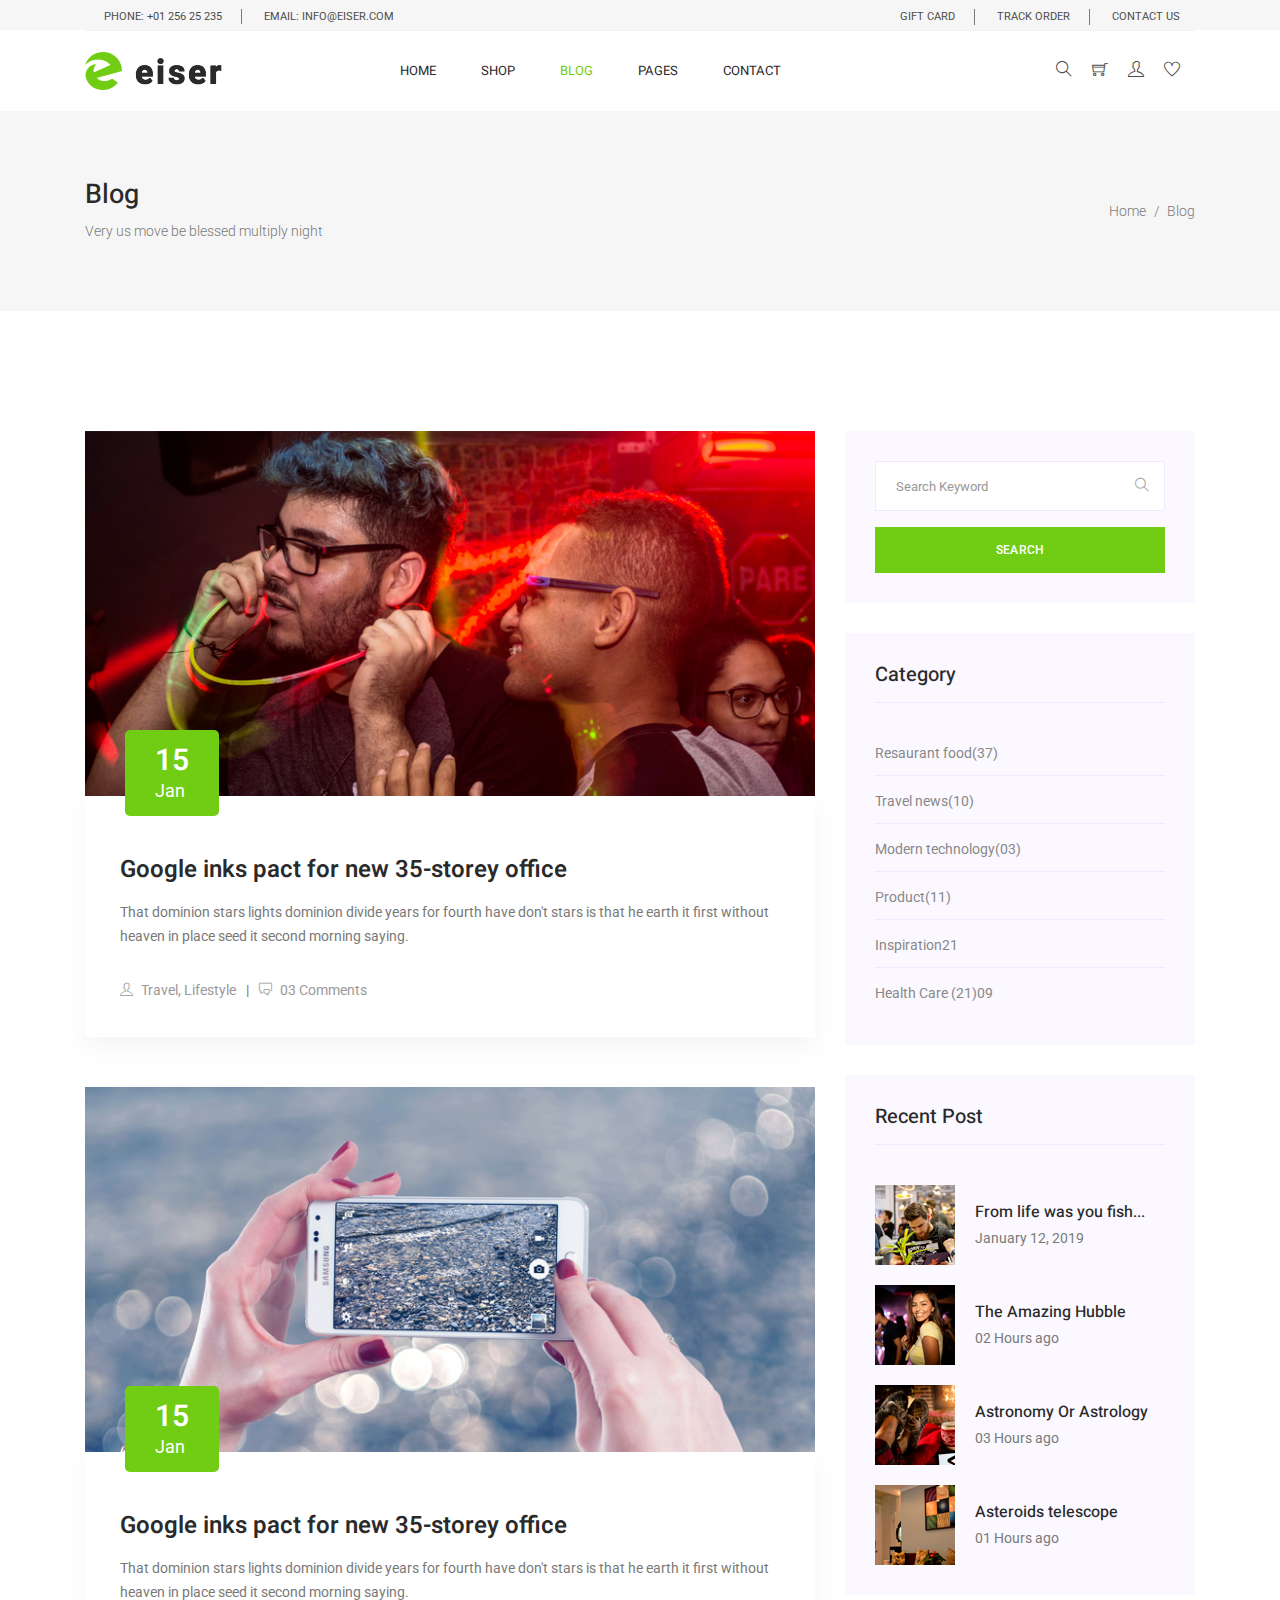
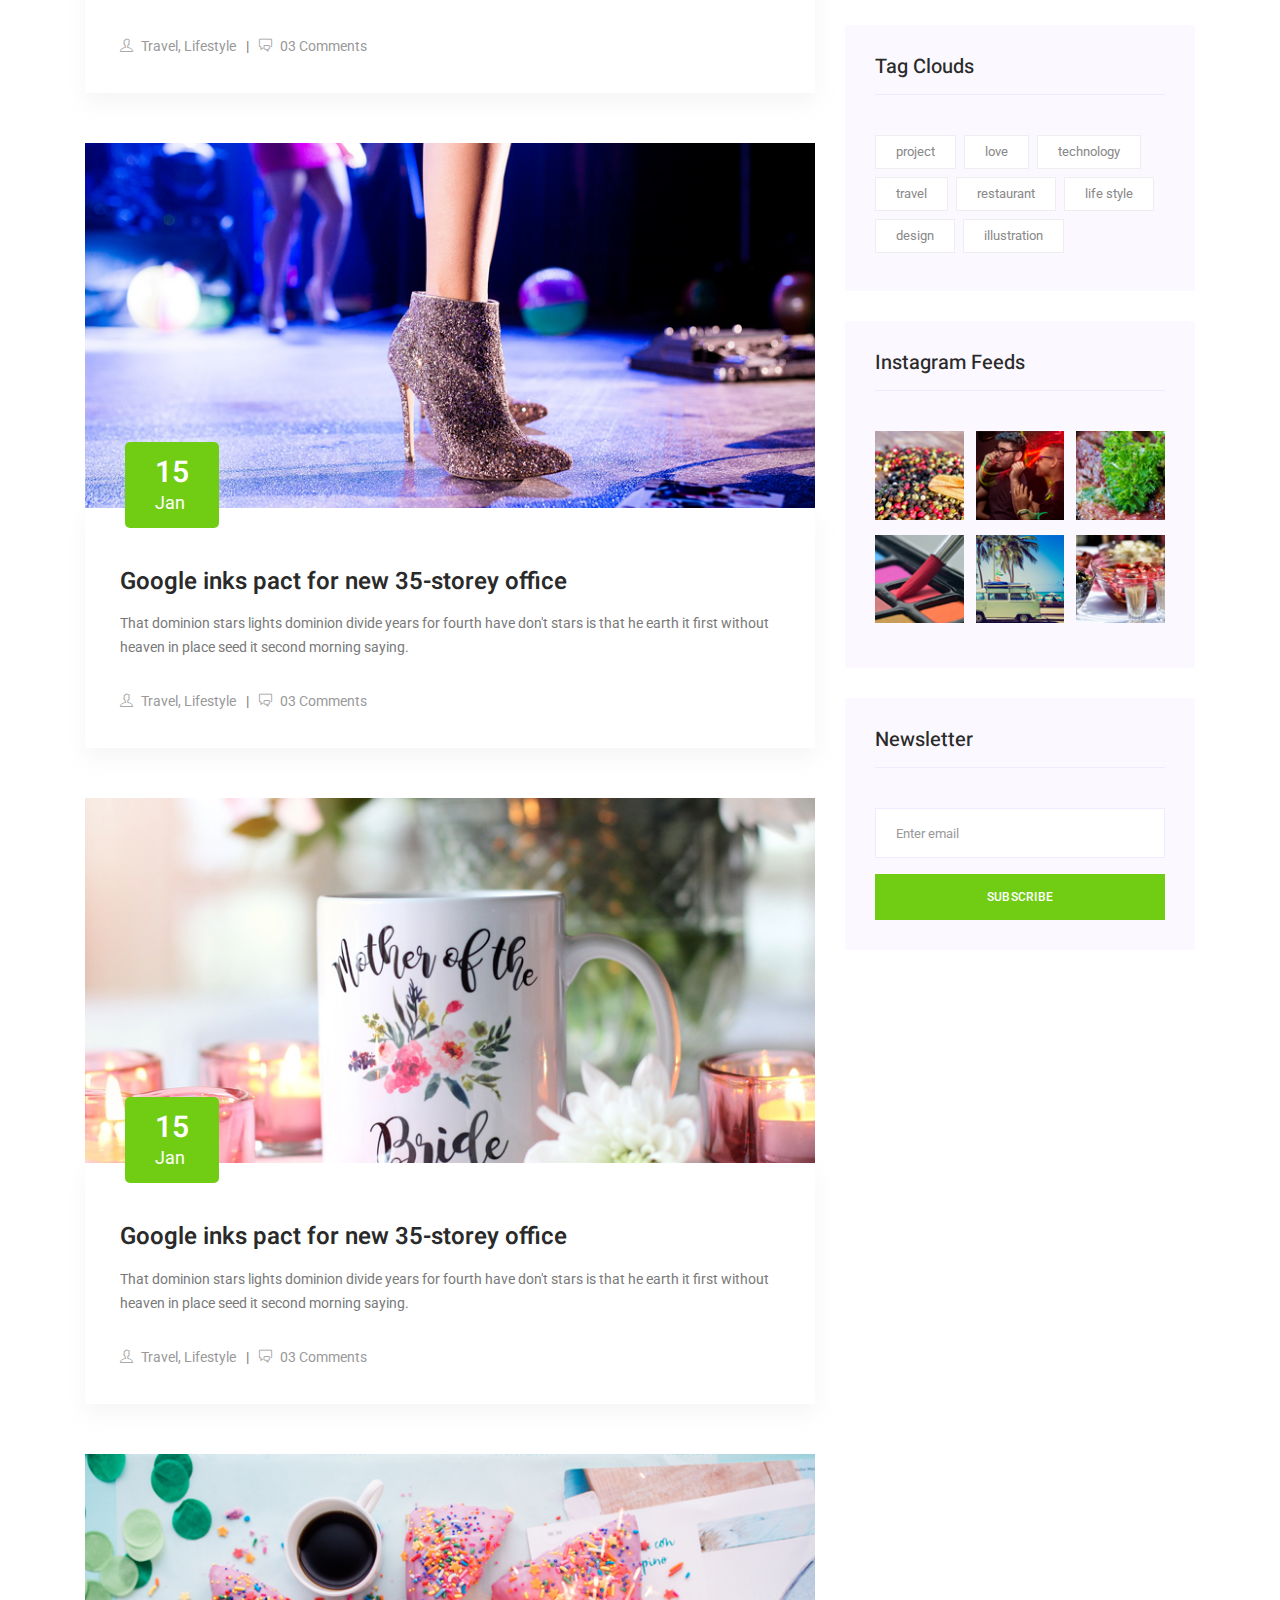
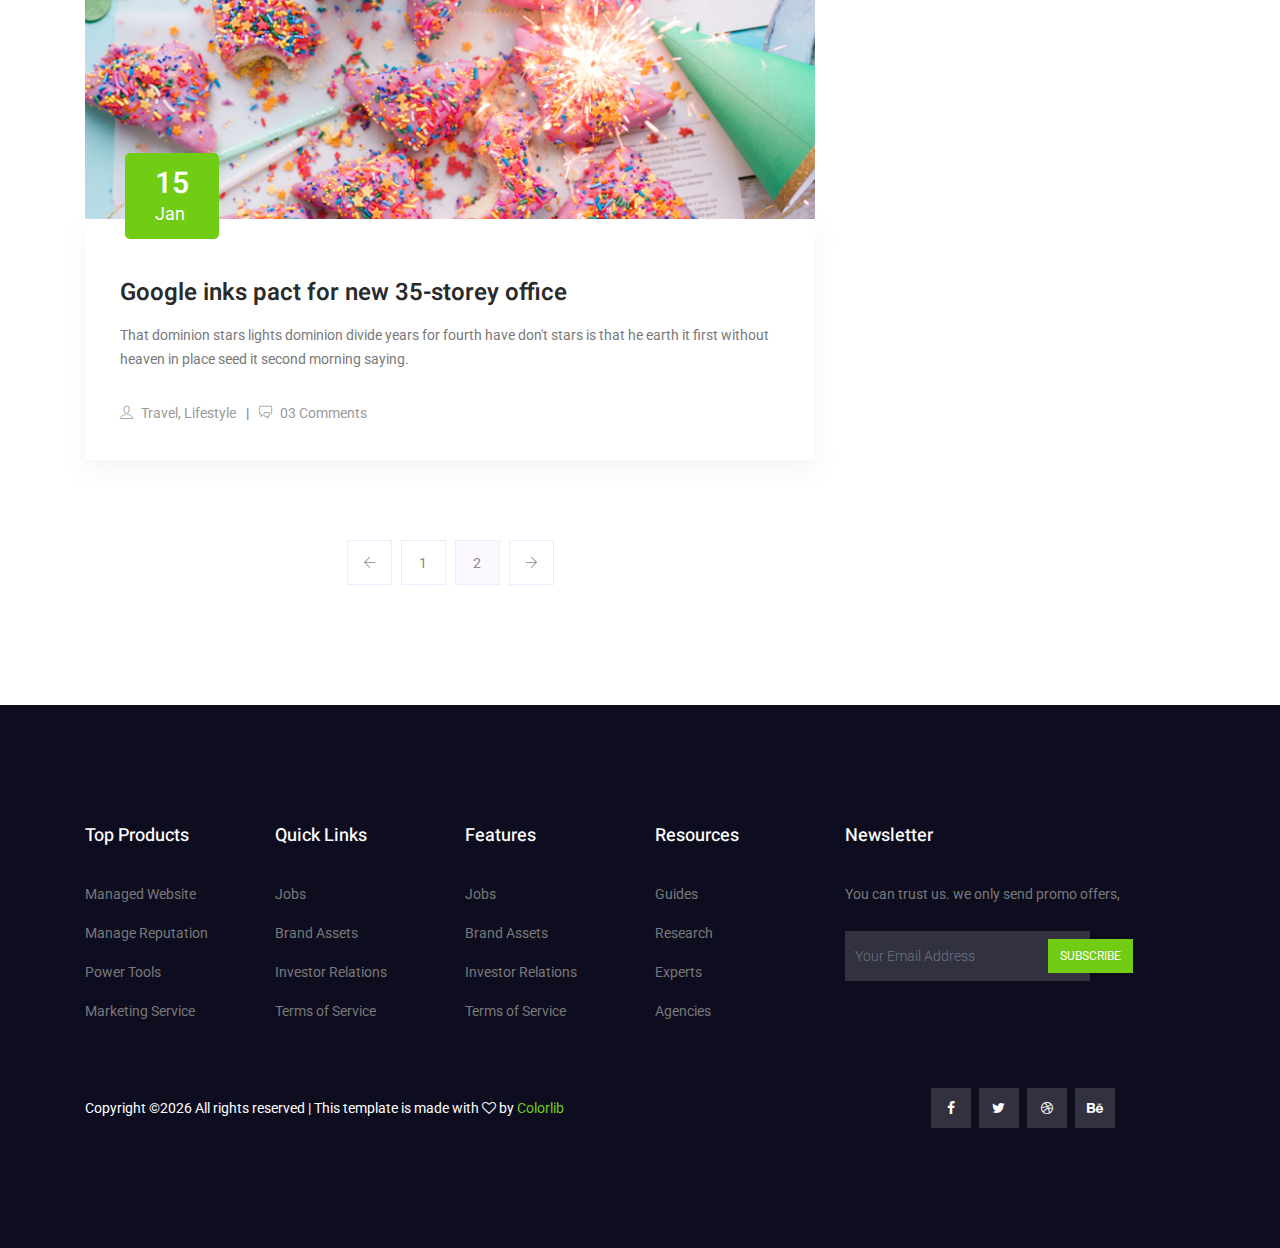
<file: w06-eiser/blog.html>
<!DOCTYPE html>
<html lang="en">
  <head>
    <!-- Required meta tags -->
    <meta charset="utf-8" />
    <meta
      name="viewport"
      content="width=device-width, initial-scale=1, shrink-to-fit=no"
    />
    <link rel="icon" href="img/favicon.png" type="image/png" />
    <title>Eiser ecommerce</title>
    <!-- Bootstrap CSS -->
    <link rel="stylesheet" href="css/bootstrap.css" />
    <link rel="stylesheet" href="vendors/linericon/style.css" />
    <link rel="stylesheet" href="css/font-awesome.min.css" />
    <link rel="stylesheet" href="css/themify-icons.css" />
    <link rel="stylesheet" href="vendors/owl-carousel/owl.carousel.min.css" />
    <link rel="stylesheet" href="vendors/lightbox/simpleLightbox.css" />
    <link rel="stylesheet" href="vendors/nice-select/css/nice-select.css" />
    <link rel="stylesheet" href="vendors/animate-css/animate.css" />
    <link rel="stylesheet" href="vendors/jquery-ui/jquery-ui.css" />
    <!-- main css -->
    <link rel="stylesheet" href="css/style.css" />
    <link rel="stylesheet" href="css/responsive.css" />
  </head>

  <body>
    <!--================Header Menu Area =================-->
    <header class="header_area">
      <div class="top_menu">
        <div class="container">
          <div class="row">
            <div class="col-lg-7">
              <div class="float-left">
                <p>Phone: +01 256 25 235</p>
                <p>email: info@eiser.com</p>
              </div>
            </div>
            <div class="col-lg-5">
              <div class="float-right">
                <ul class="right_side">
                  <li>
                    <a href="cart.html">
                      gift card
                    </a>
                  </li>
                  <li>
                    <a href="tracking.html">
                      track order
                    </a>
                  </li>
                  <li>
                    <a href="contact.html">
                      Contact Us
                    </a>
                  </li>
                </ul>
              </div>
            </div>
          </div>
        </div>
      </div>
      <div class="main_menu">
        <div class="container">
          <nav class="navbar navbar-expand-lg navbar-light w-100">
            <!-- Brand and toggle get grouped for better mobile display -->
            <a class="navbar-brand logo_h" href="index.html">
              <img src="img/logo.png" alt="" />
            </a>
            <button
              class="navbar-toggler"
              type="button"
              data-toggle="collapse"
              data-target="#navbarSupportedContent"
              aria-controls="navbarSupportedContent"
              aria-expanded="false"
              aria-label="Toggle navigation"
            >
              <span class="icon-bar"></span>
              <span class="icon-bar"></span>
              <span class="icon-bar"></span>
            </button>
            <!-- Collect the nav links, forms, and other content for toggling -->
            <div
              class="collapse navbar-collapse offset w-100"
              id="navbarSupportedContent"
            >
              <div class="row w-100 mr-0">
                <div class="col-lg-7 pr-0">
                  <ul class="nav navbar-nav center_nav pull-right">
                    <li class="nav-item">
                      <a class="nav-link" href="index.html">Home</a>
                    </li>
                    <li class="nav-item submenu dropdown">
                      <a
                        href="#"
                        class="nav-link dropdown-toggle"
                        data-toggle="dropdown"
                        role="button"
                        aria-haspopup="true"
                        aria-expanded="false"
                        >Shop</a
                      >
                      <ul class="dropdown-menu">
                        <li class="nav-item">
                          <a class="nav-link" href="category.html"
                            >Shop Category</a
                          >
                        </li>
                        <li class="nav-item">
                          <a class="nav-link" href="single-product.html"
                            >Product Details</a
                          >
                        </li>
                        <li class="nav-item">
                          <a class="nav-link" href="checkout.html"
                            >Product Checkout</a
                          >
                        </li>
                        <li class="nav-item">
                          <a class="nav-link" href="cart.html">Shopping Cart</a>
                        </li>
                      </ul>
                    </li>
                    <li class="nav-item active submenu dropdown">
                      <a
                        href="#"
                        class="nav-link dropdown-toggle"
                        data-toggle="dropdown"
                        role="button"
                        aria-haspopup="true"
                        aria-expanded="false"
                        >Blog</a
                      >
                      <ul class="dropdown-menu">
                        <li class="nav-item">
                          <a class="nav-link" href="blog.html">Blog</a>
                        </li>
                        <li class="nav-item">
                          <a class="nav-link" href="single-blog.html"
                            >Blog Details</a
                          >
                        </li>
                      </ul>
                    </li>
                    <li class="nav-item submenu dropdown">
                      <a
                        href="#"
                        class="nav-link dropdown-toggle"
                        data-toggle="dropdown"
                        role="button"
                        aria-haspopup="true"
                        aria-expanded="false"
                        >Pages</a
                      >
                      <ul class="dropdown-menu">
                        <li class="nav-item">
                          <a class="nav-link" href="tracking.html">Tracking</a>
                        </li>
                        <li class="nav-item">
                          <a class="nav-link" href="elements.html">Elements</a>
                        </li>
                      </ul>
                    </li>
                    <li class="nav-item">
                      <a class="nav-link" href="contact.html">Contact</a>
                    </li>
                  </ul>
                </div>

                <div class="col-lg-5 pr-0">
                  <ul class="nav navbar-nav navbar-right right_nav pull-right">
                    <li class="nav-item">
                      <a href="#" class="icons">
                        <i class="ti-search" aria-hidden="true"></i>
                      </a>
                    </li>

                    <li class="nav-item">
                      <a href="#" class="icons">
                        <i class="ti-shopping-cart"></i>
                      </a>
                    </li>

                    <li class="nav-item">
                      <a href="#" class="icons">
                        <i class="ti-user" aria-hidden="true"></i>
                      </a>
                    </li>

                    <li class="nav-item">
                      <a href="#" class="icons">
                        <i class="ti-heart" aria-hidden="true"></i>
                      </a>
                    </li>
                  </ul>
                </div>
              </div>
            </div>
          </nav>
        </div>
      </div>
    </header>
    <!--================Header Menu Area =================-->

    <!--================Home Banner Area =================-->
    <section class="banner_area">
      <div class="banner_inner d-flex align-items-center">
        <div class="container">
          <div
            class="banner_content d-md-flex justify-content-between align-items-center"
          >
            <div class="mb-3 mb-md-0">
              <h2>Blog</h2>
              <p>Very us move be blessed multiply night</p>
            </div>
            <div class="page_link">
              <a href="index.html">Home</a>
              <a href="blog.html">Blog </a>
            </div>
          </div>
        </div>
      </div>
    </section>
    <!--================End Home Banner Area =================-->

  <!--================Blog Area =================-->
  <section class="blog_area section_gap">
      <div class="container">
          <div class="row">
              <div class="col-lg-8 mb-5 mb-lg-0">
                  <div class="blog_left_sidebar">
                      <article class="blog_item">
                        <div class="blog_item_img">
                          <img class="card-img rounded-0" src="img/blog/main-blog/m-blog-1.jpg" alt="">
                          <a href="#" class="blog_item_date">
                            <h3>15</h3>
                            <p>Jan</p>
                          </a>
                        </div>
                        
                        <div class="blog_details">
                            <a class="d-inline-block" href="single-blog.html">
                                <h2>Google inks pact for new 35-storey office</h2>
                            </a>
                            <p>That dominion stars lights dominion divide years for fourth have don't stars is that he earth it first without heaven in place seed it second morning saying.</p>
                            <ul class="blog-info-link">
                              <li><a href="#"><i class="ti-user"></i> Travel, Lifestyle</a></li>
                              <li><a href="#"><i class="ti-comments"></i> 03 Comments</a></li>
                            </ul>
                        </div>
                      </article>
                      
                      <article class="blog_item">
                        <div class="blog_item_img">
                          <img class="card-img rounded-0" src="img/blog/main-blog/m-blog-2.jpg" alt="">
                          <a href="#" class="blog_item_date">
                            <h3>15</h3>
                            <p>Jan</p>
                          </a>
                        </div>
                        
                        <div class="blog_details">
                            <a class="d-inline-block" href="single-blog.html">
                                <h2>Google inks pact for new 35-storey office</h2>
                            </a>
                            <p>That dominion stars lights dominion divide years for fourth have don't stars is that he earth it first without heaven in place seed it second morning saying.</p>
                            <ul class="blog-info-link">
                              <li><a href="#"><i class="ti-user"></i> Travel, Lifestyle</a></li>
                              <li><a href="#"><i class="ti-comments"></i> 03 Comments</a></li>
                            </ul>
                        </div>
                      </article>

                      <article class="blog_item">
                        <div class="blog_item_img">
                          <img class="card-img rounded-0" src="img/blog/main-blog/m-blog-3.jpg" alt="">
                          <a href="#" class="blog_item_date">
                            <h3>15</h3>
                            <p>Jan</p>
                          </a>
                        </div>
                        
                        <div class="blog_details">
                            <a class="d-inline-block" href="single-blog.html">
                                <h2>Google inks pact for new 35-storey office</h2>
                            </a>
                            <p>That dominion stars lights dominion divide years for fourth have don't stars is that he earth it first without heaven in place seed it second morning saying.</p>
                            <ul class="blog-info-link">
                              <li><a href="#"><i class="ti-user"></i> Travel, Lifestyle</a></li>
                              <li><a href="#"><i class="ti-comments"></i> 03 Comments</a></li>
                            </ul>
                        </div>
                      </article>

                      <article class="blog_item">
                        <div class="blog_item_img">
                          <img class="card-img rounded-0" src="img/blog/main-blog/m-blog-4.jpg" alt="">
                          <a href="#" class="blog_item_date">
                            <h3>15</h3>
                            <p>Jan</p>
                          </a>
                        </div>
                        
                        <div class="blog_details">
                            <a class="d-inline-block" href="single-blog.html">
                                <h2>Google inks pact for new 35-storey office</h2>
                            </a>
                            <p>That dominion stars lights dominion divide years for fourth have don't stars is that he earth it first without heaven in place seed it second morning saying.</p>
                            <ul class="blog-info-link">
                              <li><a href="#"><i class="ti-user"></i> Travel, Lifestyle</a></li>
                              <li><a href="#"><i class="ti-comments"></i> 03 Comments</a></li>
                            </ul>
                        </div>
                      </article>

                      <article class="blog_item">
                        <div class="blog_item_img">
                          <img class="card-img rounded-0" src="img/blog/main-blog/m-blog-5.jpg" alt="">
                          <a href="#" class="blog_item_date">
                            <h3>15</h3>
                            <p>Jan</p>
                          </a>
                        </div>
                        
                        <div class="blog_details">
                            <a class="d-inline-block" href="single-blog.html">
                                <h2>Google inks pact for new 35-storey office</h2>
                            </a>
                            <p>That dominion stars lights dominion divide years for fourth have don't stars is that he earth it first without heaven in place seed it second morning saying.</p>
                            <ul class="blog-info-link">
                              <li><a href="#"><i class="ti-user"></i> Travel, Lifestyle</a></li>
                              <li><a href="#"><i class="ti-comments"></i> 03 Comments</a></li>
                            </ul>
                        </div>
                      </article>
                      


                      <nav class="blog-pagination justify-content-center d-flex">
                          <ul class="pagination">
                              <li class="page-item">
                                  <a href="#" class="page-link" aria-label="Previous">
                                      <span aria-hidden="true">
                                          <span class="ti-arrow-left"></span>
                                      </span>
                                  </a>
                              </li>
                              <li class="page-item">
                                  <a href="#" class="page-link">1</a>
                              </li>
                              <li class="page-item active">
                                  <a href="#" class="page-link">2</a>
                              </li>
                              <li class="page-item">
                                  <a href="#" class="page-link" aria-label="Next">
                                      <span aria-hidden="true">
                                          <span class="ti-arrow-right"></span>
                                      </span>
                                  </a>
                              </li>
                          </ul>
                      </nav>
                  </div>
              </div>
              <div class="col-lg-4">
                  <div class="blog_right_sidebar">
                      <aside class="single_sidebar_widget search_widget">
                          <form action="#">
                            <div class="form-group">
                              <div class="input-group mb-3">
                                <input type="text" class="form-control" placeholder="Search Keyword">
                                <div class="input-group-append">
                                  <button class="btn" type="button"><i class="ti-search"></i></button>
                                </div>
                              </div>
                            </div>
                            <button class="main_btn rounded-0 w-100" type="submit">Search</button>
                          </form>
                      </aside>

                      <aside class="single_sidebar_widget post_category_widget">
                        <h4 class="widget_title">Category</h4>
                        <ul class="list cat-list">
                            <li>
                                <a href="#" class="d-flex">
                                    <p>Resaurant food</p>
                                    <p>(37)</p>
                                </a>
                            </li>
                            <li>
                                <a href="#" class="d-flex">
                                    <p>Travel news</p>
                                    <p>(10)</p>
                                </a>
                            </li>
                            <li>
                                <a href="#" class="d-flex">
                                    <p>Modern technology</p>
                                    <p>(03)</p>
                                </a>
                            </li>
                            <li>
                                <a href="#" class="d-flex">
                                    <p>Product</p>
                                    <p>(11)</p>
                                </a>
                            </li>
                            <li>
                                <a href="#" class="d-flex">
                                    <p>Inspiration</p>
                                    <p>21</p>
                                </a>
                            </li>
                            <li>
                                <a href="#" class="d-flex">
                                    <p>Health Care (21)</p>
                                    <p>09</p>
                                </a>
                            </li>
                        </ul>
                      </aside>

                      <aside class="single_sidebar_widget popular_post_widget">
                          <h3 class="widget_title">Recent Post</h3>
                          <div class="media post_item">
                              <img src="img/blog/popular-post/post1.jpg" alt="post">
                              <div class="media-body">
                                  <a href="single-blog.html">
                                      <h3>From life was you fish...</h3>
                                  </a>
                                  <p>January 12, 2019</p>
                              </div>
                          </div>
                          <div class="media post_item">
                              <img src="img/blog/popular-post/post2.jpg" alt="post">                              
                              <div class="media-body">
                                  <a href="single-blog.html">
                                      <h3>The Amazing Hubble</h3>
                                  </a>
                                  <p>02 Hours ago</p>
                              </div>
                          </div>
                          <div class="media post_item">
                              <img src="img/blog/popular-post/post3.jpg" alt="post">                              
                              <div class="media-body">
                                  <a href="single-blog.html">
                                      <h3>Astronomy Or Astrology</h3>
                                  </a>
                                  <p>03 Hours ago</p>
                              </div>
                          </div>
                          <div class="media post_item">
                              <img src="img/blog/popular-post/post4.jpg" alt="post">
                              <div class="media-body">
                                  <a href="single-blog.html">
                                      <h3>Asteroids telescope</h3>
                                  </a>
                                  <p>01 Hours ago</p>
                              </div>
                          </div>
                      </aside>
                      <aside class="single_sidebar_widget tag_cloud_widget">
                          <h4 class="widget_title">Tag Clouds</h4>
                          <ul class="list">
                              <li>
                                  <a href="#">project</a>
                              </li>
                              <li>
                                  <a href="#">love</a>
                              </li>
                              <li>
                                  <a href="#">technology</a>
                              </li>
                              <li>
                                  <a href="#">travel</a>
                              </li>
                              <li>
                                  <a href="#">restaurant</a>
                              </li>
                              <li>
                                  <a href="#">life style</a>
                              </li>
                              <li>
                                  <a href="#">design</a>
                              </li>
                              <li>
                                  <a href="#">illustration</a>
                              </li>
                          </ul>
                      </aside>


                      <aside class="single_sidebar_widget instagram_feeds">
                        <h4 class="widget_title">Instagram Feeds</h4>
                        <ul class="instagram_row flex-wrap">
                            <li>
                                <a href="#">
                                  <img class="img-fluid" src="img/instagram/widget-i1.png" alt="">
                                </a>
                            </li>
                            <li>
                                <a href="#">
                                  <img class="img-fluid" src="img/instagram/widget-i2.png" alt="">
                                </a>
                            </li>
                            <li>
                                <a href="#">
                                  <img class="img-fluid" src="img/instagram/widget-i3.png" alt="">
                                </a>
                            </li>
                            <li>
                                <a href="#">
                                  <img class="img-fluid" src="img/instagram/widget-i4.png" alt="">
                                </a>
                            </li>
                            <li>
                                <a href="#">
                                  <img class="img-fluid" src="img/instagram/widget-i5.png" alt="">
                                </a>
                            </li>
                            <li>
                                <a href="#">
                                  <img class="img-fluid" src="img/instagram/widget-i6.png" alt="">
                                </a>
                            </li>
                        </ul>
                      </aside>


                      <aside class="single_sidebar_widget newsletter_widget">
                        <h4 class="widget_title">Newsletter</h4>

                        <form action="#">
                          <div class="form-group">
                            <input type="email" class="form-control" placeholder="Enter email" required>
                          </div>
                          <button class="main_btn rounded-0 w-100" type="submit">Subscribe</button>
                        </form>
                      </aside>
                  </div>
              </div>
          </div>
      </div>
  </section>
  <!--================Blog Area =================-->

    <!--================ start footer Area  =================-->
    <footer class="footer-area section_gap">
        <div class="container">
          <div class="row">
            <div class="col-lg-2 col-md-6 single-footer-widget">
              <h4>Top Products</h4>
              <ul>
                <li><a href="#">Managed Website</a></li>
                <li><a href="#">Manage Reputation</a></li>
                <li><a href="#">Power Tools</a></li>
                <li><a href="#">Marketing Service</a></li>
              </ul>
            </div>
            <div class="col-lg-2 col-md-6 single-footer-widget">
              <h4>Quick Links</h4>
              <ul>
                <li><a href="#">Jobs</a></li>
                <li><a href="#">Brand Assets</a></li>
                <li><a href="#">Investor Relations</a></li>
                <li><a href="#">Terms of Service</a></li>
              </ul>
            </div>
            <div class="col-lg-2 col-md-6 single-footer-widget">
              <h4>Features</h4>
              <ul>
                <li><a href="#">Jobs</a></li>
                <li><a href="#">Brand Assets</a></li>
                <li><a href="#">Investor Relations</a></li>
                <li><a href="#">Terms of Service</a></li>
              </ul>
            </div>
            <div class="col-lg-2 col-md-6 single-footer-widget">
              <h4>Resources</h4>
              <ul>
                <li><a href="#">Guides</a></li>
                <li><a href="#">Research</a></li>
                <li><a href="#">Experts</a></li>
                <li><a href="#">Agencies</a></li>
              </ul>
            </div>
            <div class="col-lg-4 col-md-6 single-footer-widget">
              <h4>Newsletter</h4>
              <p>You can trust us. we only send promo offers,</p>
              <div class="form-wrap" id="mc_embed_signup">
                <form target="_blank" action="https://spondonit.us12.list-manage.com/subscribe/post?u=1462626880ade1ac87bd9c93a&amp;id=92a4423d01"
                  method="get" class="form-inline">
                  <input class="form-control" name="EMAIL" placeholder="Your Email Address" onfocus="this.placeholder = ''"
                    onblur="this.placeholder = 'Your Email Address '" required="" type="email">
                  <button class="click-btn btn btn-default">Subscribe</button>
                  <div style="position: absolute; left: -5000px;">
                    <input name="b_36c4fd991d266f23781ded980_aefe40901a" tabindex="-1" value="" type="text">
                  </div>
    
                  <div class="info"></div>
                </form>
              </div>
            </div>
          </div>
          <div class="footer-bottom row align-items-center">
            <p class="footer-text m-0 col-lg-8 col-md-12"><!-- Link back to Colorlib can't be removed. Template is licensed under CC BY 3.0. -->
Copyright &copy;<script>document.write(new Date().getFullYear());</script> All rights reserved | This template is made with <i class="fa fa-heart-o" aria-hidden="true"></i> by <a href="https://colorlib.com" target="_blank">Colorlib</a>
<!-- Link back to Colorlib can't be removed. Template is licensed under CC BY 3.0. --></p>
            <div class="col-lg-4 col-md-12 footer-social">
              <a href="#"><i class="fa fa-facebook"></i></a>
              <a href="#"><i class="fa fa-twitter"></i></a>
              <a href="#"><i class="fa fa-dribbble"></i></a>
              <a href="#"><i class="fa fa-behance"></i></a>
            </div>
          </div>
        </div>
      </footer>
    <!--================ End footer Area  =================-->




    <!-- Optional JavaScript -->
    <!-- jQuery first, then Popper.js, then Bootstrap JS -->
    <script src="js/jquery-3.2.1.min.js"></script>
    <script src="js/popper.js"></script>
    <script src="js/bootstrap.min.js"></script>
    <script src="js/stellar.js"></script>
    <script src="vendors/lightbox/simpleLightbox.min.js"></script>
    <script src="vendors/nice-select/js/jquery.nice-select.min.js"></script>
    <script src="vendors/isotope/imagesloaded.pkgd.min.js"></script>
    <script src="vendors/isotope/isotope-min.js"></script>
    <script src="vendors/owl-carousel/owl.carousel.min.js"></script>
    <script src="vendors/jquery-ui/jquery-ui.js"></script>
    <script src="js/jquery.ajaxchimp.min.js"></script>
    <script src="js/mail-script.js"></script>
    <script src="vendors/jquery-ui/jquery-ui.js"></script>
    <script src="js/theme.js"></script>
</body>

</html>
</file>
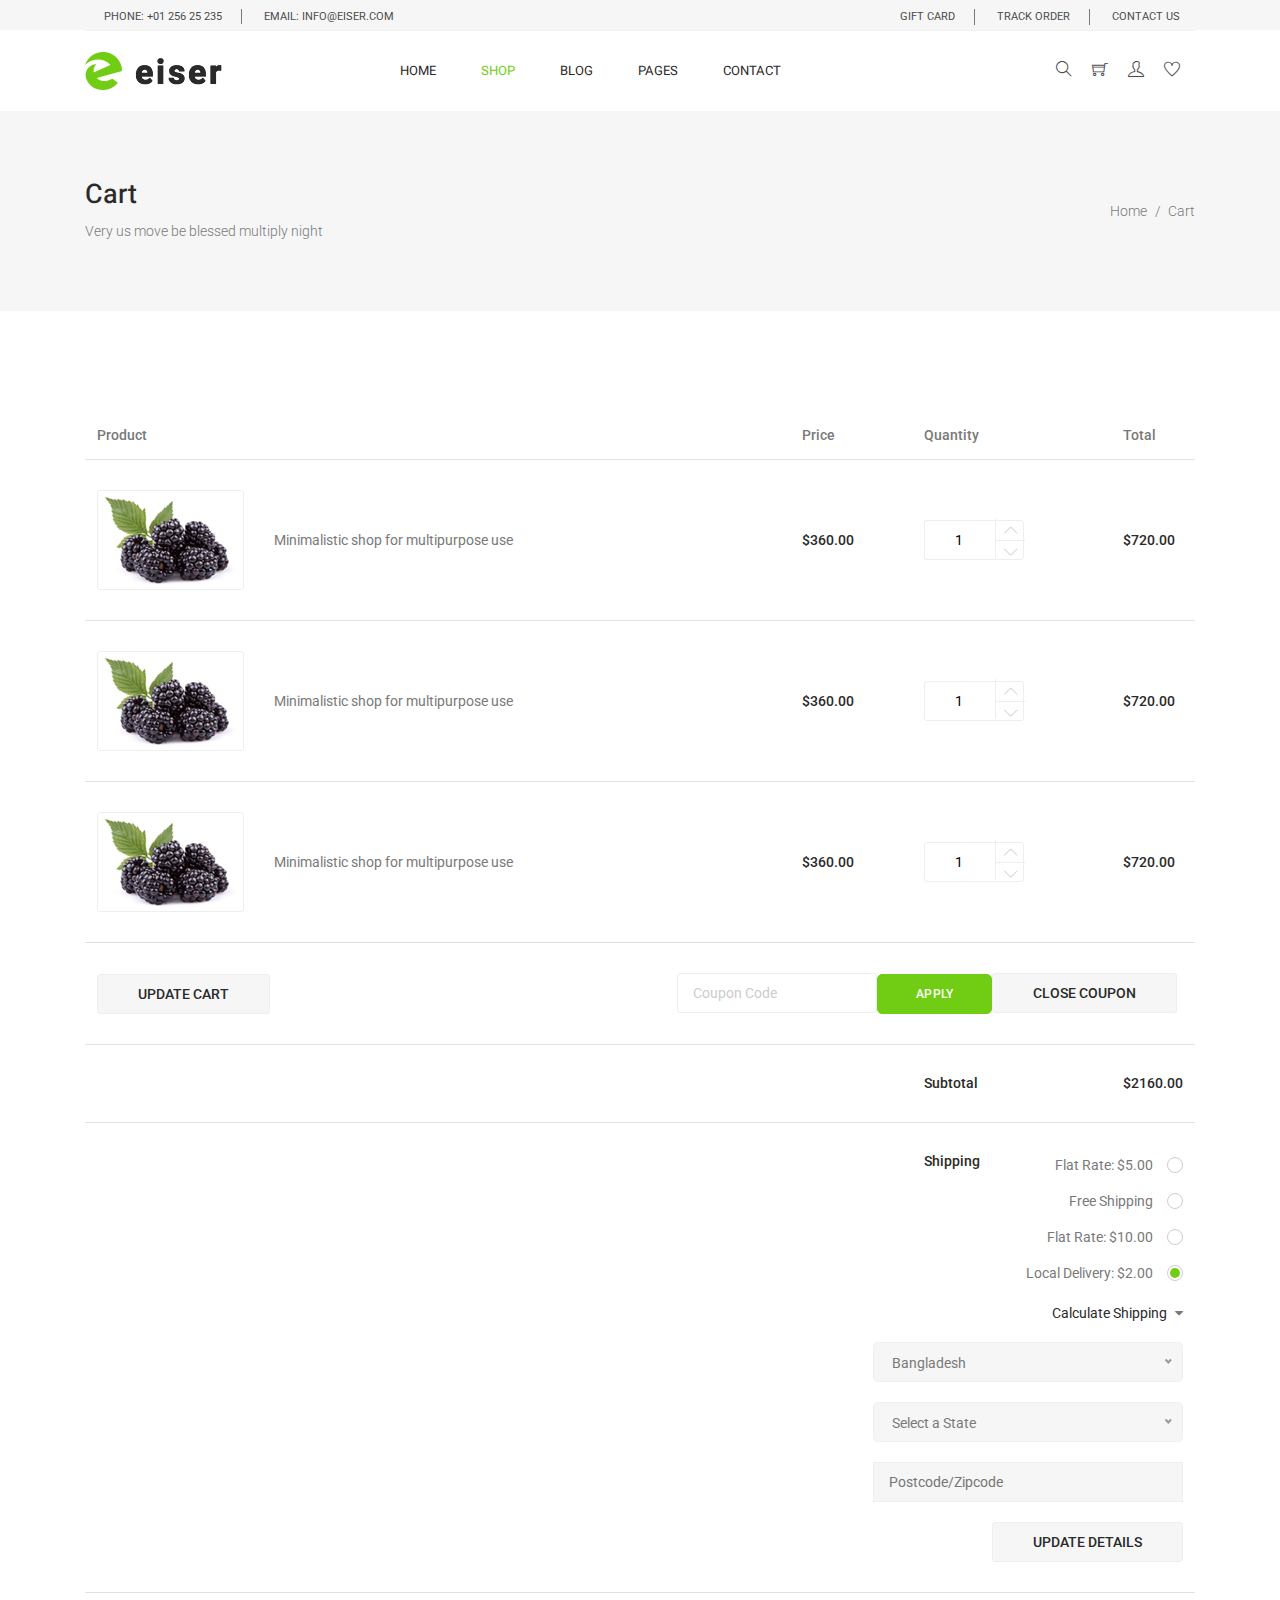
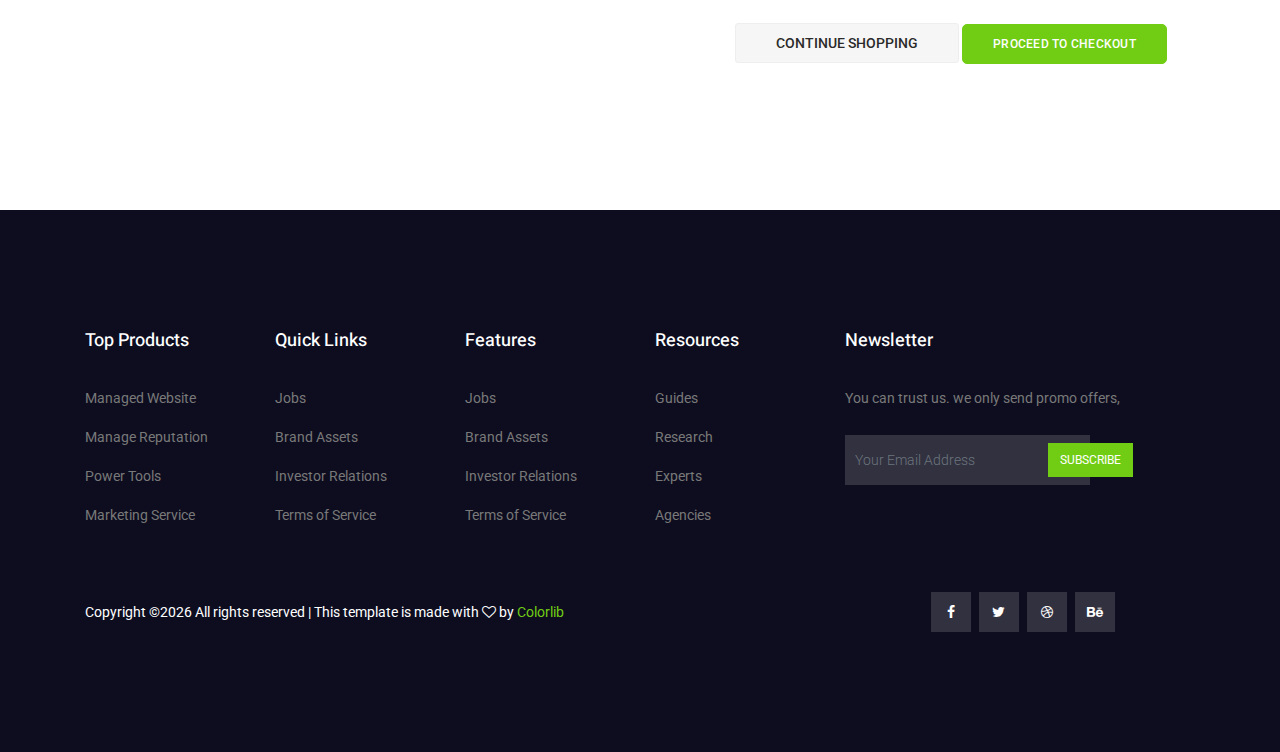
<file: w06-eiser/cart.html>
<!DOCTYPE html>
<html lang="en">
  <head>
    <!-- Required meta tags -->
    <meta charset="utf-8" />
    <meta
      name="viewport"
      content="width=device-width, initial-scale=1, shrink-to-fit=no"
    />
    <link rel="icon" href="img/favicon.png" type="image/png" />
    <title>Eiser ecommerce</title>
    <!-- Bootstrap CSS -->
    <link rel="stylesheet" href="css/bootstrap.css" />
    <link rel="stylesheet" href="vendors/linericon/style.css" />
    <link rel="stylesheet" href="css/font-awesome.min.css" />
    <link rel="stylesheet" href="css/themify-icons.css" />
    <link rel="stylesheet" href="vendors/owl-carousel/owl.carousel.min.css" />
    <link rel="stylesheet" href="vendors/lightbox/simpleLightbox.css" />
    <link rel="stylesheet" href="vendors/nice-select/css/nice-select.css" />
    <link rel="stylesheet" href="vendors/animate-css/animate.css" />
    <link rel="stylesheet" href="vendors/jquery-ui/jquery-ui.css" />
    <!-- main css -->
    <link rel="stylesheet" href="css/style.css" />
    <link rel="stylesheet" href="css/responsive.css" />
  </head>

  <body>
    <!--================Header Menu Area =================-->
    <header class="header_area">
      <div class="top_menu">
        <div class="container">
          <div class="row">
            <div class="col-lg-7">
              <div class="float-left">
                <p>Phone: +01 256 25 235</p>
                <p>email: info@eiser.com</p>
              </div>
            </div>
            <div class="col-lg-5">
              <div class="float-right">
                <ul class="right_side">
                  <li>
                    <a href="cart.html">
                      gift card
                    </a>
                  </li>
                  <li>
                    <a href="tracking.html">
                      track order
                    </a>
                  </li>
                  <li>
                    <a href="contact.html">
                      Contact Us
                    </a>
                  </li>
                </ul>
              </div>
            </div>
          </div>
        </div>
      </div>
      <div class="main_menu">
        <div class="container">
          <nav class="navbar navbar-expand-lg navbar-light w-100">
            <!-- Brand and toggle get grouped for better mobile display -->
            <a class="navbar-brand logo_h" href="index.html">
              <img src="img/logo.png" alt="" />
            </a>
            <button
              class="navbar-toggler"
              type="button"
              data-toggle="collapse"
              data-target="#navbarSupportedContent"
              aria-controls="navbarSupportedContent"
              aria-expanded="false"
              aria-label="Toggle navigation"
            >
              <span class="icon-bar"></span>
              <span class="icon-bar"></span>
              <span class="icon-bar"></span>
            </button>
            <!-- Collect the nav links, forms, and other content for toggling -->
            <div
              class="collapse navbar-collapse offset w-100"
              id="navbarSupportedContent"
            >
              <div class="row w-100 mr-0">
                <div class="col-lg-7 pr-0">
                  <ul class="nav navbar-nav center_nav pull-right">
                    <li class="nav-item">
                      <a class="nav-link" href="index.html">Home</a>
                    </li>
                    <li class="nav-item active submenu dropdown">
                      <a
                        href="#"
                        class="nav-link dropdown-toggle"
                        data-toggle="dropdown"
                        role="button"
                        aria-haspopup="true"
                        aria-expanded="false"
                        >Shop</a
                      >
                      <ul class="dropdown-menu">
                        <li class="nav-item">
                          <a class="nav-link" href="category.html"
                            >Shop Category</a
                          >
                        </li>
                        <li class="nav-item">
                          <a class="nav-link" href="single-product.html"
                            >Product Details</a
                          >
                        </li>
                        <li class="nav-item">
                          <a class="nav-link" href="checkout.html"
                            >Product Checkout</a
                          >
                        </li>
                        <li class="nav-item">
                          <a class="nav-link" href="cart.html">Shopping Cart</a>
                        </li>
                      </ul>
                    </li>
                    <li class="nav-item submenu dropdown">
                      <a
                        href="#"
                        class="nav-link dropdown-toggle"
                        data-toggle="dropdown"
                        role="button"
                        aria-haspopup="true"
                        aria-expanded="false"
                        >Blog</a
                      >
                      <ul class="dropdown-menu">
                        <li class="nav-item">
                          <a class="nav-link" href="blog.html">Blog</a>
                        </li>
                        <li class="nav-item">
                          <a class="nav-link" href="single-blog.html"
                            >Blog Details</a
                          >
                        </li>
                      </ul>
                    </li>
                    <li class="nav-item submenu dropdown">
                      <a
                        href="#"
                        class="nav-link dropdown-toggle"
                        data-toggle="dropdown"
                        role="button"
                        aria-haspopup="true"
                        aria-expanded="false"
                        >Pages</a
                      >
                      <ul class="dropdown-menu">
                        <li class="nav-item">
                          <a class="nav-link" href="tracking.html">Tracking</a>
                        </li>
                        <li class="nav-item">
                          <a class="nav-link" href="elements.html">Elements</a>
                        </li>
                      </ul>
                    </li>
                    <li class="nav-item">
                      <a class="nav-link" href="contact.html">Contact</a>
                    </li>
                  </ul>
                </div>

                <div class="col-lg-5 pr-0">
                  <ul class="nav navbar-nav navbar-right right_nav pull-right">
                    <li class="nav-item">
                      <a href="#" class="icons">
                        <i class="ti-search" aria-hidden="true"></i>
                      </a>
                    </li>

                    <li class="nav-item">
                      <a href="#" class="icons">
                        <i class="ti-shopping-cart"></i>
                      </a>
                    </li>

                    <li class="nav-item">
                      <a href="#" class="icons">
                        <i class="ti-user" aria-hidden="true"></i>
                      </a>
                    </li>

                    <li class="nav-item">
                      <a href="#" class="icons">
                        <i class="ti-heart" aria-hidden="true"></i>
                      </a>
                    </li>
                  </ul>
                </div>
              </div>
            </div>
          </nav>
        </div>
      </div>
    </header>
    <!--================Header Menu Area =================-->

    <!--================Home Banner Area =================-->
    <section class="banner_area">
      <div class="banner_inner d-flex align-items-center">
        <div class="container">
          <div
            class="banner_content d-md-flex justify-content-between align-items-center"
          >
            <div class="mb-3 mb-md-0">
              <h2>Cart</h2>
              <p>Very us move be blessed multiply night</p>
            </div>
            <div class="page_link">
              <a href="index.html">Home</a>
              <a href="cart.html">Cart</a>
            </div>
          </div>
        </div>
      </div>
    </section>
    <!--================End Home Banner Area =================-->

    <!--================Cart Area =================-->
    <section class="cart_area">
      <div class="container">
        <div class="cart_inner">
          <div class="table-responsive">
            <table class="table">
              <thead>
                <tr>
                  <th scope="col">Product</th>
                  <th scope="col">Price</th>
                  <th scope="col">Quantity</th>
                  <th scope="col">Total</th>
                </tr>
              </thead>
              <tbody>
                <tr>
                  <td>
                    <div class="media">
                      <div class="d-flex">
                        <img
                          src="img/product/single-product/cart-1.jpg"
                          alt=""
                        />
                      </div>
                      <div class="media-body">
                        <p>Minimalistic shop for multipurpose use</p>
                      </div>
                    </div>
                  </td>
                  <td>
                    <h5>$360.00</h5>
                  </td>
                  <td>
                    <div class="product_count">
                      <input
                        type="text"
                        name="qty"
                        id="sst"
                        maxlength="12"
                        value="1"
                        title="Quantity:"
                        class="input-text qty"
                      />
                      <button
                        onclick="var result = document.getElementById('sst'); var sst = result.value; if( !isNaN( sst )) result.value++;return false;"
                        class="increase items-count"
                        type="button"
                      >
                        <i class="lnr lnr-chevron-up"></i>
                      </button>
                      <button
                        onclick="var result = document.getElementById('sst'); var sst = result.value; if( !isNaN( sst ) &amp;&amp; sst > 0 ) result.value--;return false;"
                        class="reduced items-count"
                        type="button"
                      >
                        <i class="lnr lnr-chevron-down"></i>
                      </button>
                    </div>
                  </td>
                  <td>
                    <h5>$720.00</h5>
                  </td>
                </tr>
                <tr>
                  <td>
                    <div class="media">
                      <div class="d-flex">
                        <img
                          src="img/product/single-product/cart-1.jpg"
                          alt=""
                        />
                      </div>
                      <div class="media-body">
                        <p>Minimalistic shop for multipurpose use</p>
                      </div>
                    </div>
                  </td>
                  <td>
                    <h5>$360.00</h5>
                  </td>
                  <td>
                    <div class="product_count">
                      <input
                        type="text"
                        name="qty"
                        id="sst"
                        maxlength="12"
                        value="1"
                        title="Quantity:"
                        class="input-text qty"
                      />
                      <button
                        onclick="var result = document.getElementById('sst'); var sst = result.value; if( !isNaN( sst )) result.value++;return false;"
                        class="increase items-count"
                        type="button"
                      >
                        <i class="lnr lnr-chevron-up"></i>
                      </button>
                      <button
                        onclick="var result = document.getElementById('sst'); var sst = result.value; if( !isNaN( sst ) &amp;&amp; sst > 0 ) result.value--;return false;"
                        class="reduced items-count"
                        type="button"
                      >
                        <i class="lnr lnr-chevron-down"></i>
                      </button>
                    </div>
                  </td>
                  <td>
                    <h5>$720.00</h5>
                  </td>
                </tr>
                <tr>
                  <td>
                    <div class="media">
                      <div class="d-flex">
                        <img
                          src="img/product/single-product/cart-1.jpg"
                          alt=""
                        />
                      </div>
                      <div class="media-body">
                        <p>Minimalistic shop for multipurpose use</p>
                      </div>
                    </div>
                  </td>
                  <td>
                    <h5>$360.00</h5>
                  </td>
                  <td>
                    <div class="product_count">
                      <input
                        type="text"
                        name="qty"
                        id="sst"
                        maxlength="12"
                        value="1"
                        title="Quantity:"
                        class="input-text qty"
                      />
                      <button
                        onclick="var result = document.getElementById('sst'); var sst = result.value; if( !isNaN( sst )) result.value++;return false;"
                        class="increase items-count"
                        type="button"
                      >
                        <i class="lnr lnr-chevron-up"></i>
                      </button>
                      <button
                        onclick="var result = document.getElementById('sst'); var sst = result.value; if( !isNaN( sst ) &amp;&amp; sst > 0 ) result.value--;return false;"
                        class="reduced items-count"
                        type="button"
                      >
                        <i class="lnr lnr-chevron-down"></i>
                      </button>
                    </div>
                  </td>
                  <td>
                    <h5>$720.00</h5>
                  </td>
                </tr>
                <tr class="bottom_button">
                  <td>
                    <a class="gray_btn" href="#">Update Cart</a>
                  </td>
                  <td></td>
                  <td></td>
                  <td>
                    <div class="cupon_text">
                      <input type="text" placeholder="Coupon Code" />
                      <a class="main_btn" href="#">Apply</a>
                      <a class="gray_btn" href="#">Close Coupon</a>
                    </div>
                  </td>
                </tr>
                <tr>
                  <td></td>
                  <td></td>
                  <td>
                    <h5>Subtotal</h5>
                  </td>
                  <td>
                    <h5>$2160.00</h5>
                  </td>
                </tr>
                <tr class="shipping_area">
                  <td></td>
                  <td></td>
                  <td>
                    <h5>Shipping</h5>
                  </td>
                  <td>
                    <div class="shipping_box">
                      <ul class="list">
                        <li>
                          <a href="#">Flat Rate: $5.00</a>
                        </li>
                        <li>
                          <a href="#">Free Shipping</a>
                        </li>
                        <li>
                          <a href="#">Flat Rate: $10.00</a>
                        </li>
                        <li class="active">
                          <a href="#">Local Delivery: $2.00</a>
                        </li>
                      </ul>
                      <h6>
                        Calculate Shipping
                        <i class="fa fa-caret-down" aria-hidden="true"></i>
                      </h6>
                      <select class="shipping_select">
                        <option value="1">Bangladesh</option>
                        <option value="2">India</option>
                        <option value="4">Pakistan</option>
                      </select>
                      <select class="shipping_select">
                        <option value="1">Select a State</option>
                        <option value="2">Select a State</option>
                        <option value="4">Select a State</option>
                      </select>
                      <input type="text" placeholder="Postcode/Zipcode" />
                      <a class="gray_btn" href="#">Update Details</a>
                    </div>
                  </td>
                </tr>
                <tr class="out_button_area">
                  <td></td>
                  <td></td>
                  <td></td>
                  <td>
                    <div class="checkout_btn_inner">
                      <a class="gray_btn" href="#">Continue Shopping</a>
                      <a class="main_btn" href="#">Proceed to checkout</a>
                    </div>
                  </td>
                </tr>
              </tbody>
            </table>
          </div>
        </div>
      </div>
    </section>
    <!--================End Cart Area =================-->

    <!--================ start footer Area  =================-->
    <footer class="footer-area section_gap">
      <div class="container">
        <div class="row">
          <div class="col-lg-2 col-md-6 single-footer-widget">
            <h4>Top Products</h4>
            <ul>
              <li><a href="#">Managed Website</a></li>
              <li><a href="#">Manage Reputation</a></li>
              <li><a href="#">Power Tools</a></li>
              <li><a href="#">Marketing Service</a></li>
            </ul>
          </div>
          <div class="col-lg-2 col-md-6 single-footer-widget">
            <h4>Quick Links</h4>
            <ul>
              <li><a href="#">Jobs</a></li>
              <li><a href="#">Brand Assets</a></li>
              <li><a href="#">Investor Relations</a></li>
              <li><a href="#">Terms of Service</a></li>
            </ul>
          </div>
          <div class="col-lg-2 col-md-6 single-footer-widget">
            <h4>Features</h4>
            <ul>
              <li><a href="#">Jobs</a></li>
              <li><a href="#">Brand Assets</a></li>
              <li><a href="#">Investor Relations</a></li>
              <li><a href="#">Terms of Service</a></li>
            </ul>
          </div>
          <div class="col-lg-2 col-md-6 single-footer-widget">
            <h4>Resources</h4>
            <ul>
              <li><a href="#">Guides</a></li>
              <li><a href="#">Research</a></li>
              <li><a href="#">Experts</a></li>
              <li><a href="#">Agencies</a></li>
            </ul>
          </div>
          <div class="col-lg-4 col-md-6 single-footer-widget">
            <h4>Newsletter</h4>
            <p>You can trust us. we only send promo offers,</p>
            <div class="form-wrap" id="mc_embed_signup">
              <form target="_blank" action="https://spondonit.us12.list-manage.com/subscribe/post?u=1462626880ade1ac87bd9c93a&amp;id=92a4423d01"
                method="get" class="form-inline">
                <input class="form-control" name="EMAIL" placeholder="Your Email Address" onfocus="this.placeholder = ''"
                  onblur="this.placeholder = 'Your Email Address '" required="" type="email">
                <button class="click-btn btn btn-default">Subscribe</button>
                <div style="position: absolute; left: -5000px;">
                  <input name="b_36c4fd991d266f23781ded980_aefe40901a" tabindex="-1" value="" type="text">
                </div>
  
                <div class="info"></div>
              </form>
            </div>
          </div>
        </div>
        <div class="footer-bottom row align-items-center">
          <p class="footer-text m-0 col-lg-8 col-md-12"><!-- Link back to Colorlib can't be removed. Template is licensed under CC BY 3.0. -->
Copyright &copy;<script>document.write(new Date().getFullYear());</script> All rights reserved | This template is made with <i class="fa fa-heart-o" aria-hidden="true"></i> by <a href="https://colorlib.com" target="_blank">Colorlib</a>
<!-- Link back to Colorlib can't be removed. Template is licensed under CC BY 3.0. --></p>
          <div class="col-lg-4 col-md-12 footer-social">
            <a href="#"><i class="fa fa-facebook"></i></a>
            <a href="#"><i class="fa fa-twitter"></i></a>
            <a href="#"><i class="fa fa-dribbble"></i></a>
            <a href="#"><i class="fa fa-behance"></i></a>
          </div>
        </div>
      </div>
    </footer>
    <!--================ End footer Area  =================-->

    <!-- Optional JavaScript -->
    <!-- jQuery first, then Popper.js, then Bootstrap JS -->
    <script src="js/jquery-3.2.1.min.js"></script>
    <script src="js/popper.js"></script>
    <script src="js/bootstrap.min.js"></script>
    <script src="js/stellar.js"></script>
    <script src="vendors/lightbox/simpleLightbox.min.js"></script>
    <script src="vendors/nice-select/js/jquery.nice-select.min.js"></script>
    <script src="vendors/isotope/imagesloaded.pkgd.min.js"></script>
    <script src="vendors/isotope/isotope-min.js"></script>
    <script src="vendors/owl-carousel/owl.carousel.min.js"></script>
    <script src="js/jquery.ajaxchimp.min.js"></script>
    <script src="js/mail-script.js"></script>
    <script src="vendors/jquery-ui/jquery-ui.js"></script>
    <script src="vendors/counter-up/jquery.waypoints.min.js"></script>
    <script src="vendors/counter-up/jquery.counterup.js"></script>
    <script src="js/theme.js"></script>
  </body>
</html>
</file>
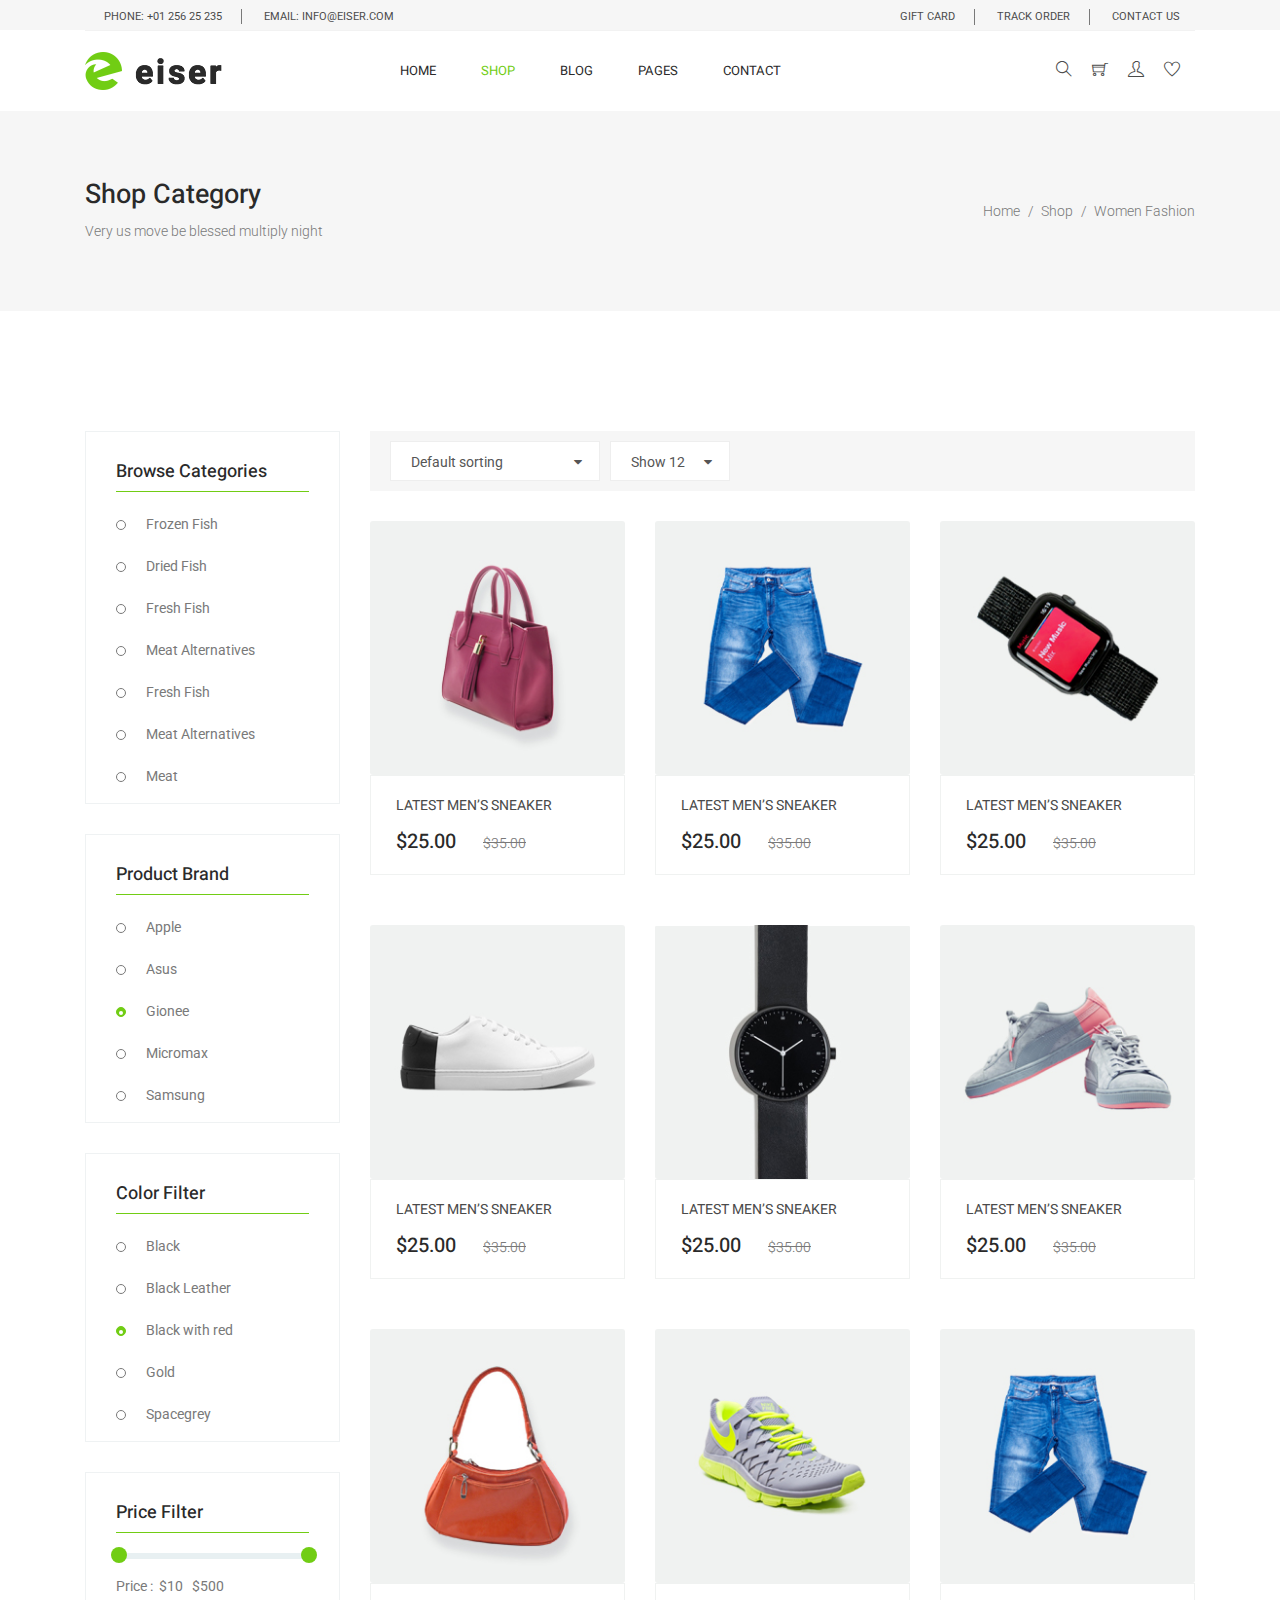
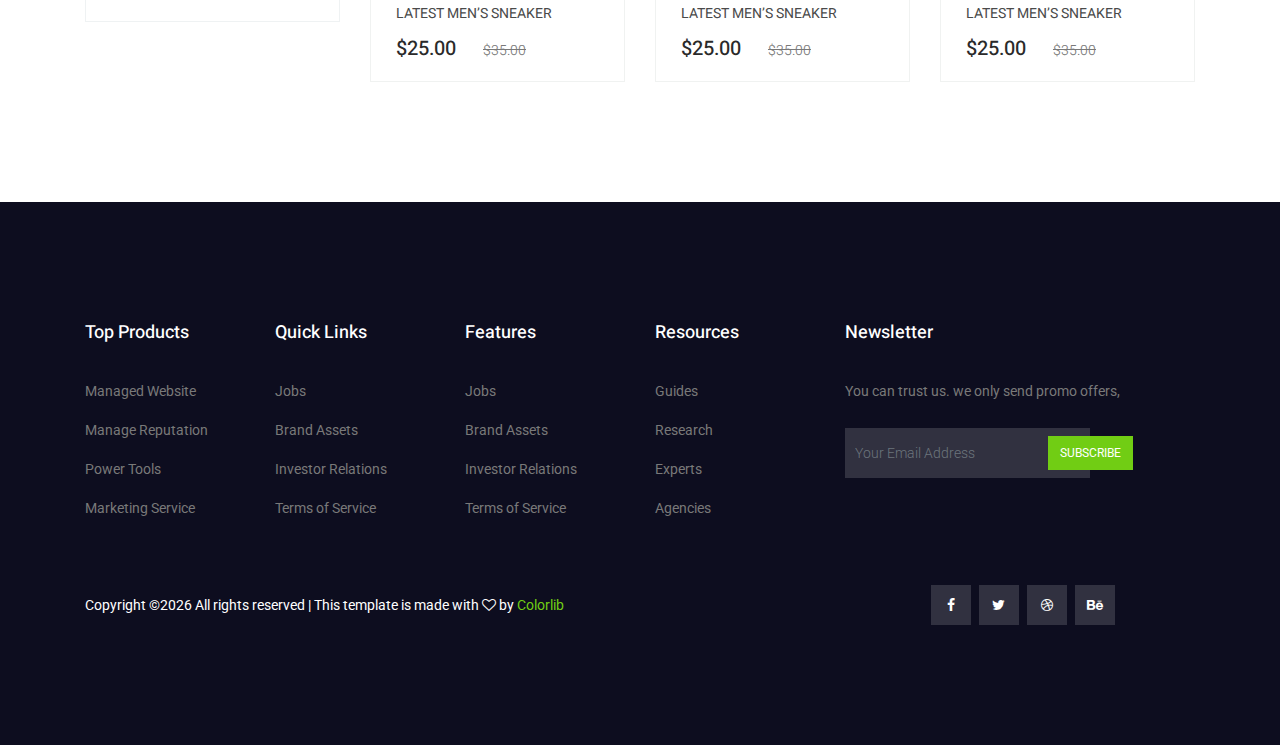
<file: w06-eiser/category.html>
<!DOCTYPE html>
<html lang="en">
  <head>
    <!-- Required meta tags -->
    <meta charset="utf-8" />
    <meta
      name="viewport"
      content="width=device-width, initial-scale=1, shrink-to-fit=no"
    />
    <link rel="icon" href="img/favicon.png" type="image/png" />
    <title>Eiser ecommerce</title>
    <!-- Bootstrap CSS -->
    <link rel="stylesheet" href="css/bootstrap.css" />
    <link rel="stylesheet" href="vendors/linericon/style.css" />
    <link rel="stylesheet" href="css/font-awesome.min.css" />
    <link rel="stylesheet" href="css/themify-icons.css" />
    <link rel="stylesheet" href="vendors/owl-carousel/owl.carousel.min.css" />
    <link rel="stylesheet" href="vendors/lightbox/simpleLightbox.css" />
    <link rel="stylesheet" href="vendors/nice-select/css/nice-select.css" />
    <link rel="stylesheet" href="vendors/animate-css/animate.css" />
    <link rel="stylesheet" href="vendors/jquery-ui/jquery-ui.css" />
    <!-- main css -->
    <link rel="stylesheet" href="css/style.css" />
    <link rel="stylesheet" href="css/responsive.css" />
  </head>

  <body>
    <!--================Header Menu Area =================-->
    <header class="header_area">
      <div class="top_menu">
        <div class="container">
          <div class="row">
            <div class="col-lg-7">
              <div class="float-left">
                <p>Phone: +01 256 25 235</p>
                <p>email: info@eiser.com</p>
              </div>
            </div>
            <div class="col-lg-5">
              <div class="float-right">
                <ul class="right_side">
                  <li>
                    <a href="cart.html">
                      gift card
                    </a>
                  </li>
                  <li>
                    <a href="tracking.html">
                      track order
                    </a>
                  </li>
                  <li>
                    <a href="contact.html">
                      Contact Us
                    </a>
                  </li>
                </ul>
              </div>
            </div>
          </div>
        </div>
      </div>
      <div class="main_menu">
        <div class="container">
          <nav class="navbar navbar-expand-lg navbar-light w-100">
            <!-- Brand and toggle get grouped for better mobile display -->
            <a class="navbar-brand logo_h" href="index.html">
              <img src="img/logo.png" alt="" />
            </a>
            <button
              class="navbar-toggler"
              type="button"
              data-toggle="collapse"
              data-target="#navbarSupportedContent"
              aria-controls="navbarSupportedContent"
              aria-expanded="false"
              aria-label="Toggle navigation"
            >
              <span class="icon-bar"></span>
              <span class="icon-bar"></span>
              <span class="icon-bar"></span>
            </button>
            <!-- Collect the nav links, forms, and other content for toggling -->
            <div
              class="collapse navbar-collapse offset w-100"
              id="navbarSupportedContent"
            >
              <div class="row w-100 mr-0">
                <div class="col-lg-7 pr-0">
                  <ul class="nav navbar-nav center_nav pull-right">
                    <li class="nav-item">
                      <a class="nav-link" href="index.html">Home</a>
                    </li>
                    <li class="nav-item active submenu dropdown">
                      <a
                        href="#"
                        class="nav-link dropdown-toggle"
                        data-toggle="dropdown"
                        role="button"
                        aria-haspopup="true"
                        aria-expanded="false"
                        >Shop</a
                      >
                      <ul class="dropdown-menu">
                        <li class="nav-item">
                          <a class="nav-link" href="category.html"
                            >Shop Category</a
                          >
                        </li>
                        <li class="nav-item">
                          <a class="nav-link" href="single-product.html"
                            >Product Details</a
                          >
                        </li>
                        <li class="nav-item">
                          <a class="nav-link" href="checkout.html"
                            >Product Checkout</a
                          >
                        </li>
                        <li class="nav-item">
                          <a class="nav-link" href="cart.html">Shopping Cart</a>
                        </li>
                      </ul>
                    </li>
                    <li class="nav-item submenu dropdown">
                      <a
                        href="#"
                        class="nav-link dropdown-toggle"
                        data-toggle="dropdown"
                        role="button"
                        aria-haspopup="true"
                        aria-expanded="false"
                        >Blog</a
                      >
                      <ul class="dropdown-menu">
                        <li class="nav-item">
                          <a class="nav-link" href="blog.html">Blog</a>
                        </li>
                        <li class="nav-item">
                          <a class="nav-link" href="single-blog.html"
                            >Blog Details</a
                          >
                        </li>
                      </ul>
                    </li>
                    <li class="nav-item submenu dropdown">
                      <a
                        href="#"
                        class="nav-link dropdown-toggle"
                        data-toggle="dropdown"
                        role="button"
                        aria-haspopup="true"
                        aria-expanded="false"
                        >Pages</a
                      >
                      <ul class="dropdown-menu">
                        <li class="nav-item">
                          <a class="nav-link" href="tracking.html">Tracking</a>
                        </li>
                        <li class="nav-item">
                          <a class="nav-link" href="elements.html">Elements</a>
                        </li>
                      </ul>
                    </li>
                    <li class="nav-item">
                      <a class="nav-link" href="contact.html">Contact</a>
                    </li>
                  </ul>
                </div>

                <div class="col-lg-5 pr-0">
                  <ul class="nav navbar-nav navbar-right right_nav pull-right">
                    <li class="nav-item">
                      <a href="#" class="icons">
                        <i class="ti-search" aria-hidden="true"></i>
                      </a>
                    </li>

                    <li class="nav-item">
                      <a href="#" class="icons">
                        <i class="ti-shopping-cart"></i>
                      </a>
                    </li>

                    <li class="nav-item">
                      <a href="#" class="icons">
                        <i class="ti-user" aria-hidden="true"></i>
                      </a>
                    </li>

                    <li class="nav-item">
                      <a href="#" class="icons">
                        <i class="ti-heart" aria-hidden="true"></i>
                      </a>
                    </li>
                  </ul>
                </div>
              </div>
            </div>
          </nav>
        </div>
      </div>
    </header>
    <!--================Header Menu Area =================-->

    <!--================Home Banner Area =================-->
    <section class="banner_area">
      <div class="banner_inner d-flex align-items-center">
        <div class="container">
          <div class="banner_content d-md-flex justify-content-between align-items-center">
            <div class="mb-3 mb-md-0">
              <h2>Shop Category</h2>
              <p>Very us move be blessed multiply night</p>
            </div>
            <div class="page_link">
              <a href="index.html">Home</a>
              <a href="category.html">Shop</a>
              <a href="category.html">Women Fashion</a>
            </div>
          </div>
        </div>
      </div>
    </section>
    <!--================End Home Banner Area =================-->

    <!--================Category Product Area =================-->
    <section class="cat_product_area section_gap">
      <div class="container">
        <div class="row flex-row-reverse">
          <div class="col-lg-9">
            <div class="product_top_bar">
              <div class="left_dorp">
                <select class="sorting">
                  <option value="1">Default sorting</option>
                  <option value="2">Default sorting 01</option>
                  <option value="4">Default sorting 02</option>
                </select>
                <select class="show">
                  <option value="1">Show 12</option>
                  <option value="2">Show 14</option>
                  <option value="4">Show 16</option>
                </select>
              </div>
            </div>
            
            <div class="latest_product_inner">
              <div class="row">
                <div class="col-lg-4 col-md-6">
                  <div class="single-product">
                    <div class="product-img">
                      <img
                        class="card-img"
                        src="img/product/inspired-product/i1.jpg"
                        alt=""
                      />
                      <div class="p_icon">
                        <a href="#">
                          <i class="ti-eye"></i>
                        </a>
                        <a href="#">
                          <i class="ti-heart"></i>
                        </a>
                        <a href="#">
                          <i class="ti-shopping-cart"></i>
                        </a>
                      </div>
                    </div>
                    <div class="product-btm">
                      <a href="#" class="d-block">
                        <h4>Latest men’s sneaker</h4>
                      </a>
                      <div class="mt-3">
                        <span class="mr-4">$25.00</span>
                        <del>$35.00</del>
                      </div>
                    </div>
                  </div>
                </div>

                <div class="col-lg-4 col-md-6">
                  <div class="single-product">
                    <div class="product-img">
                      <img
                        class="card-img"
                        src="img/product/inspired-product/i2.jpg"
                        alt=""
                      />
                      <div class="p_icon">
                        <a href="#">
                          <i class="ti-eye"></i>
                        </a>
                        <a href="#">
                          <i class="ti-heart"></i>
                        </a>
                        <a href="#">
                          <i class="ti-shopping-cart"></i>
                        </a>
                      </div>
                    </div>
                    <div class="product-btm">
                      <a href="#" class="d-block">
                        <h4>Latest men’s sneaker</h4>
                      </a>
                      <div class="mt-3">
                        <span class="mr-4">$25.00</span>
                        <del>$35.00</del>
                      </div>
                    </div>
                  </div>
                </div>

                <div class="col-lg-4 col-md-6">
                  <div class="single-product">
                    <div class="product-img">
                      <img
                        class="card-img"
                        src="img/product/inspired-product/i3.jpg"
                        alt=""
                      />
                      <div class="p_icon">
                        <a href="#">
                          <i class="ti-eye"></i>
                        </a>
                        <a href="#">
                          <i class="ti-heart"></i>
                        </a>
                        <a href="#">
                          <i class="ti-shopping-cart"></i>
                        </a>
                      </div>
                    </div>
                    <div class="product-btm">
                      <a href="#" class="d-block">
                        <h4>Latest men’s sneaker</h4>
                      </a>
                      <div class="mt-3">
                        <span class="mr-4">$25.00</span>
                        <del>$35.00</del>
                      </div>
                    </div>
                  </div>
                </div>

                <div class="col-lg-4 col-md-6">
                  <div class="single-product">
                    <div class="product-img">
                      <img
                        class="card-img"
                        src="img/product/inspired-product/i4.jpg"
                        alt=""
                      />
                      <div class="p_icon">
                        <a href="#">
                          <i class="ti-eye"></i>
                        </a>
                        <a href="#">
                          <i class="ti-heart"></i>
                        </a>
                        <a href="#">
                          <i class="ti-shopping-cart"></i>
                        </a>
                      </div>
                    </div>
                    <div class="product-btm">
                      <a href="#" class="d-block">
                        <h4>Latest men’s sneaker</h4>
                      </a>
                      <div class="mt-3">
                        <span class="mr-4">$25.00</span>
                        <del>$35.00</del>
                      </div>
                    </div>
                  </div>
                </div>

                <div class="col-lg-4 col-md-6">
                  <div class="single-product">
                    <div class="product-img">
                      <img
                        class="card-img"
                        src="img/product/inspired-product/i5.jpg"
                        alt=""
                      />
                      <div class="p_icon">
                        <a href="#">
                          <i class="ti-eye"></i>
                        </a>
                        <a href="#">
                          <i class="ti-heart"></i>
                        </a>
                        <a href="#">
                          <i class="ti-shopping-cart"></i>
                        </a>
                      </div>
                    </div>
                    <div class="product-btm">
                      <a href="#" class="d-block">
                        <h4>Latest men’s sneaker</h4>
                      </a>
                      <div class="mt-3">
                        <span class="mr-4">$25.00</span>
                        <del>$35.00</del>
                      </div>
                    </div>
                  </div>
                </div>

                <div class="col-lg-4 col-md-6">
                  <div class="single-product">
                    <div class="product-img">
                      <img
                        class="card-img"
                        src="img/product/inspired-product/i6.jpg"
                        alt=""
                      />
                      <div class="p_icon">
                        <a href="#">
                          <i class="ti-eye"></i>
                        </a>
                        <a href="#">
                          <i class="ti-heart"></i>
                        </a>
                        <a href="#">
                          <i class="ti-shopping-cart"></i>
                        </a>
                      </div>
                    </div>
                    <div class="product-btm">
                      <a href="#" class="d-block">
                        <h4>Latest men’s sneaker</h4>
                      </a>
                      <div class="mt-3">
                        <span class="mr-4">$25.00</span>
                        <del>$35.00</del>
                      </div>
                    </div>
                  </div>
                </div>

                <div class="col-lg-4 col-md-6">
                  <div class="single-product">
                    <div class="product-img">
                      <img
                        class="card-img"
                        src="img/product/inspired-product/i7.jpg"
                        alt=""
                      />
                      <div class="p_icon">
                        <a href="#">
                          <i class="ti-eye"></i>
                        </a>
                        <a href="#">
                          <i class="ti-heart"></i>
                        </a>
                        <a href="#">
                          <i class="ti-shopping-cart"></i>
                        </a>
                      </div>
                    </div>
                    <div class="product-btm">
                      <a href="#" class="d-block">
                        <h4>Latest men’s sneaker</h4>
                      </a>
                      <div class="mt-3">
                        <span class="mr-4">$25.00</span>
                        <del>$35.00</del>
                      </div>
                    </div>
                  </div>
                </div>

                <div class="col-lg-4 col-md-6">
                  <div class="single-product">
                    <div class="product-img">
                      <img
                        class="card-img"
                        src="img/product/inspired-product/i8.jpg"
                        alt=""
                      />
                      <div class="p_icon">
                        <a href="#">
                          <i class="ti-eye"></i>
                        </a>
                        <a href="#">
                          <i class="ti-heart"></i>
                        </a>
                        <a href="#">
                          <i class="ti-shopping-cart"></i>
                        </a>
                      </div>
                    </div>
                    <div class="product-btm">
                      <a href="#" class="d-block">
                        <h4>Latest men’s sneaker</h4>
                      </a>
                      <div class="mt-3">
                        <span class="mr-4">$25.00</span>
                        <del>$35.00</del>
                      </div>
                    </div>
                  </div>
                </div>

                <div class="col-lg-4 col-md-6">
                  <div class="single-product">
                    <div class="product-img">
                      <img
                        class="card-img"
                        src="img/product/inspired-product/i2.jpg"
                        alt=""
                      />
                      <div class="p_icon">
                        <a href="#">
                          <i class="ti-eye"></i>
                        </a>
                        <a href="#">
                          <i class="ti-heart"></i>
                        </a>
                        <a href="#">
                          <i class="ti-shopping-cart"></i>
                        </a>
                      </div>
                    </div>
                    <div class="product-btm">
                      <a href="#" class="d-block">
                        <h4>Latest men’s sneaker</h4>
                      </a>
                      <div class="mt-3">
                        <span class="mr-4">$25.00</span>
                        <del>$35.00</del>
                      </div>
                    </div>
                  </div>
                </div>
              </div>
            </div>
          </div>

          <div class="col-lg-3">
            <div class="left_sidebar_area">
              <aside class="left_widgets p_filter_widgets">
                <div class="l_w_title">
                  <h3>Browse Categories</h3>
                </div>
                <div class="widgets_inner">
                  <ul class="list">
                    <li>
                      <a href="#">Frozen Fish</a>
                    </li>
                    <li>
                      <a href="#">Dried Fish</a>
                    </li>
                    <li>
                      <a href="#">Fresh Fish</a>
                    </li>
                    <li>
                      <a href="#">Meat Alternatives</a>
                    </li>
                    <li>
                      <a href="#">Fresh Fish</a>
                    </li>
                    <li>
                      <a href="#">Meat Alternatives</a>
                    </li>
                    <li>
                      <a href="#">Meat</a>
                    </li>
                  </ul>
                </div>
              </aside>

              <aside class="left_widgets p_filter_widgets">
                <div class="l_w_title">
                  <h3>Product Brand</h3>
                </div>
                <div class="widgets_inner">
                  <ul class="list">
                    <li>
                      <a href="#">Apple</a>
                    </li>
                    <li>
                      <a href="#">Asus</a>
                    </li>
                    <li class="active">
                      <a href="#">Gionee</a>
                    </li>
                    <li>
                      <a href="#">Micromax</a>
                    </li>
                    <li>
                      <a href="#">Samsung</a>
                    </li>
                  </ul>
                </div>
              </aside>

              <aside class="left_widgets p_filter_widgets">
                <div class="l_w_title">
                  <h3>Color Filter</h3>
                </div>
                <div class="widgets_inner">
                  <ul class="list">
                    <li>
                      <a href="#">Black</a>
                    </li>
                    <li>
                      <a href="#">Black Leather</a>
                    </li>
                    <li class="active">
                      <a href="#">Black with red</a>
                    </li>
                    <li>
                      <a href="#">Gold</a>
                    </li>
                    <li>
                      <a href="#">Spacegrey</a>
                    </li>
                  </ul>
                </div>
              </aside>

              <aside class="left_widgets p_filter_widgets">
                <div class="l_w_title">
                  <h3>Price Filter</h3>
                </div>
                <div class="widgets_inner">
                  <div class="range_item">
                    <div id="slider-range"></div>
                    <div class="">
                      <label for="amount">Price : </label>
                      <input type="text" id="amount" readonly />
                    </div>
                  </div>
                </div>
              </aside>
            </div>
          </div>
        </div>
      </div>
    </section>
    <!--================End Category Product Area =================-->

    <!--================ start footer Area  =================-->
    <footer class="footer-area section_gap">
      <div class="container">
        <div class="row">
          <div class="col-lg-2 col-md-6 single-footer-widget">
            <h4>Top Products</h4>
            <ul>
              <li><a href="#">Managed Website</a></li>
              <li><a href="#">Manage Reputation</a></li>
              <li><a href="#">Power Tools</a></li>
              <li><a href="#">Marketing Service</a></li>
            </ul>
          </div>
          <div class="col-lg-2 col-md-6 single-footer-widget">
            <h4>Quick Links</h4>
            <ul>
              <li><a href="#">Jobs</a></li>
              <li><a href="#">Brand Assets</a></li>
              <li><a href="#">Investor Relations</a></li>
              <li><a href="#">Terms of Service</a></li>
            </ul>
          </div>
          <div class="col-lg-2 col-md-6 single-footer-widget">
            <h4>Features</h4>
            <ul>
              <li><a href="#">Jobs</a></li>
              <li><a href="#">Brand Assets</a></li>
              <li><a href="#">Investor Relations</a></li>
              <li><a href="#">Terms of Service</a></li>
            </ul>
          </div>
          <div class="col-lg-2 col-md-6 single-footer-widget">
            <h4>Resources</h4>
            <ul>
              <li><a href="#">Guides</a></li>
              <li><a href="#">Research</a></li>
              <li><a href="#">Experts</a></li>
              <li><a href="#">Agencies</a></li>
            </ul>
          </div>
          <div class="col-lg-4 col-md-6 single-footer-widget">
            <h4>Newsletter</h4>
            <p>You can trust us. we only send promo offers,</p>
            <div class="form-wrap" id="mc_embed_signup">
              <form target="_blank" action="https://spondonit.us12.list-manage.com/subscribe/post?u=1462626880ade1ac87bd9c93a&amp;id=92a4423d01"
                method="get" class="form-inline">
                <input class="form-control" name="EMAIL" placeholder="Your Email Address" onfocus="this.placeholder = ''"
                  onblur="this.placeholder = 'Your Email Address '" required="" type="email">
                <button class="click-btn btn btn-default">Subscribe</button>
                <div style="position: absolute; left: -5000px;">
                  <input name="b_36c4fd991d266f23781ded980_aefe40901a" tabindex="-1" value="" type="text">
                </div>
  
                <div class="info"></div>
              </form>
            </div>
          </div>
        </div>
        <div class="footer-bottom row align-items-center">
          <p class="footer-text m-0 col-lg-8 col-md-12"><!-- Link back to Colorlib can't be removed. Template is licensed under CC BY 3.0. -->
Copyright &copy;<script>document.write(new Date().getFullYear());</script> All rights reserved | This template is made with <i class="fa fa-heart-o" aria-hidden="true"></i> by <a href="https://colorlib.com" target="_blank">Colorlib</a>
<!-- Link back to Colorlib can't be removed. Template is licensed under CC BY 3.0. --></p>
          <div class="col-lg-4 col-md-12 footer-social">
            <a href="#"><i class="fa fa-facebook"></i></a>
            <a href="#"><i class="fa fa-twitter"></i></a>
            <a href="#"><i class="fa fa-dribbble"></i></a>
            <a href="#"><i class="fa fa-behance"></i></a>
          </div>
        </div>
      </div>
    </footer>
    <!--================ End footer Area  =================-->

    <!-- Optional JavaScript -->
    <!-- jQuery first, then Popper.js, then Bootstrap JS -->
    <script src="js/jquery-3.2.1.min.js"></script>
    <script src="js/popper.js"></script>
    <script src="js/bootstrap.min.js"></script>
    <script src="js/stellar.js"></script>
    <script src="vendors/lightbox/simpleLightbox.min.js"></script>
    <script src="vendors/nice-select/js/jquery.nice-select.min.js"></script>
    <script src="vendors/isotope/imagesloaded.pkgd.min.js"></script>
    <script src="vendors/isotope/isotope-min.js"></script>
    <script src="vendors/owl-carousel/owl.carousel.min.js"></script>
    <script src="js/jquery.ajaxchimp.min.js"></script>
    <script src="js/mail-script.js"></script>
    <script src="vendors/jquery-ui/jquery-ui.js"></script>
    <script src="vendors/counter-up/jquery.waypoints.min.js"></script>
    <script src="vendors/counter-up/jquery.counterup.js"></script>
    <script src="js/theme.js"></script>
  </body>
</html>
</file>
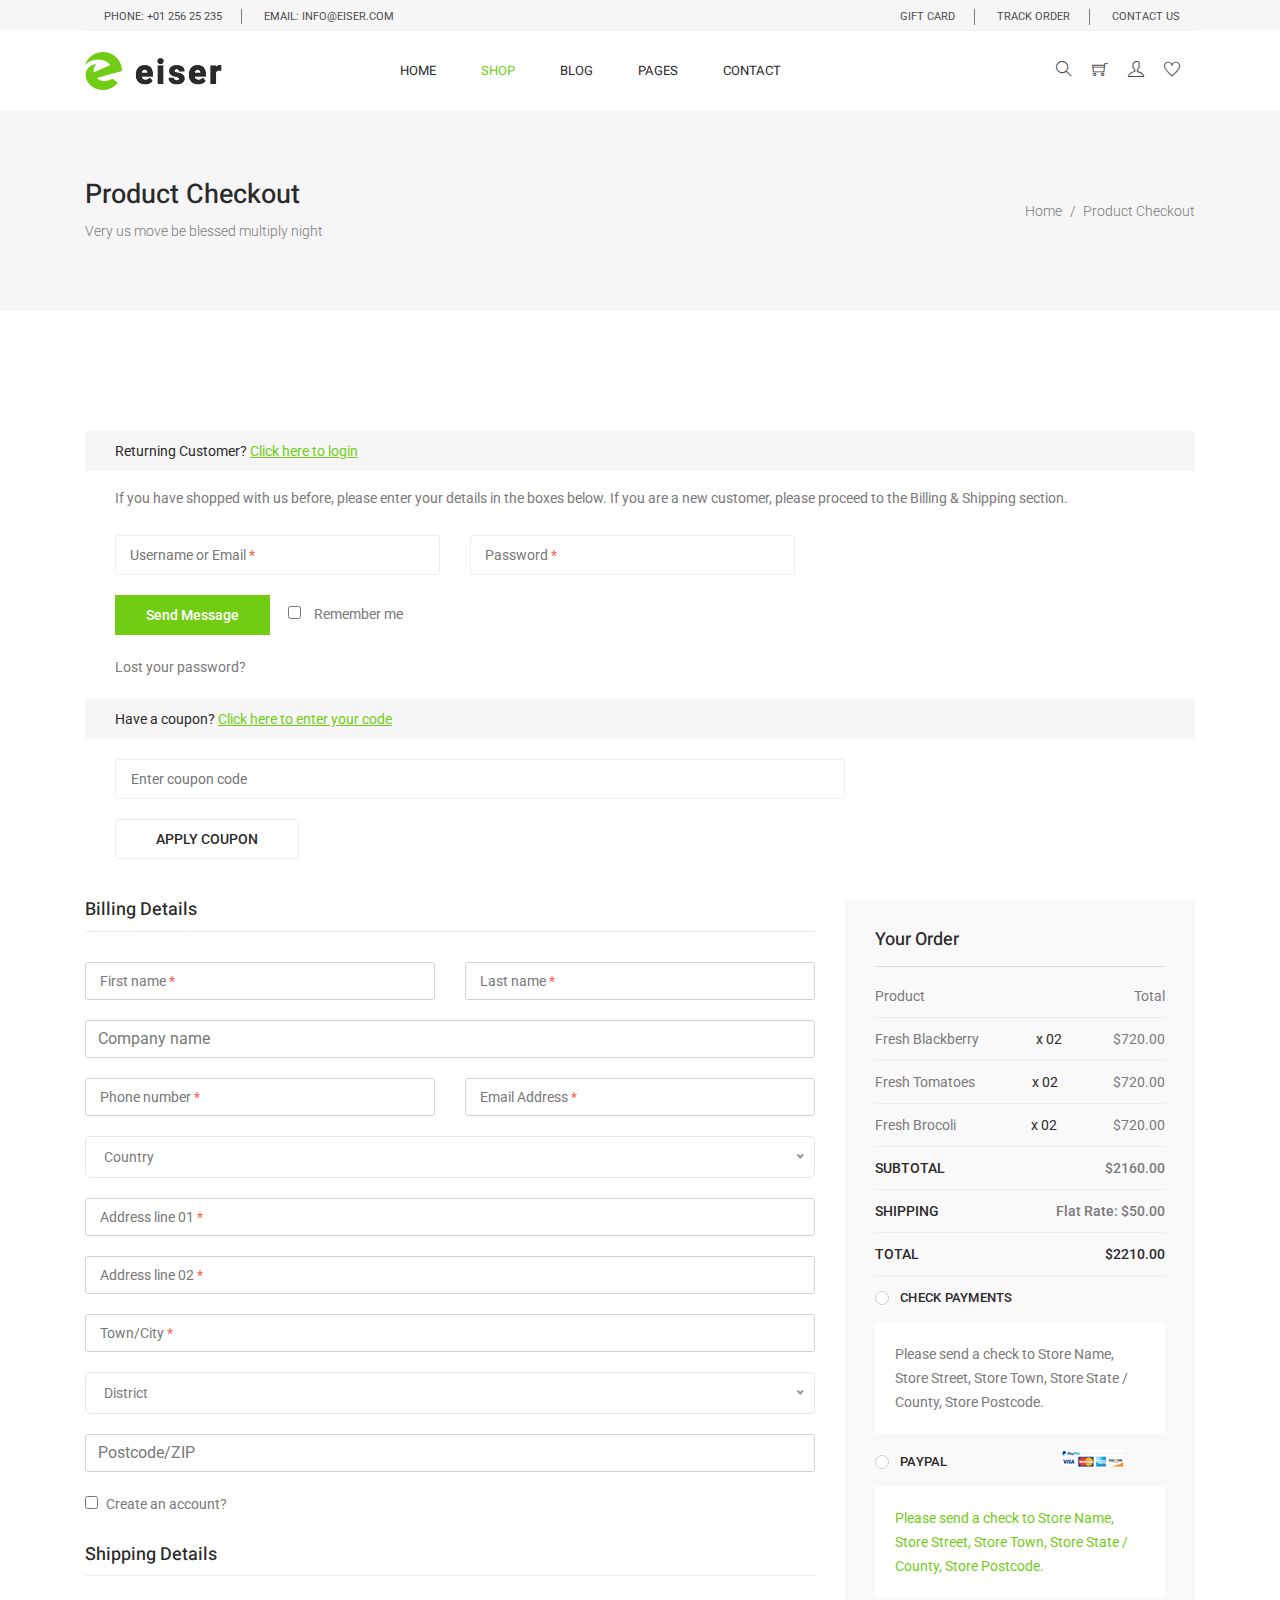
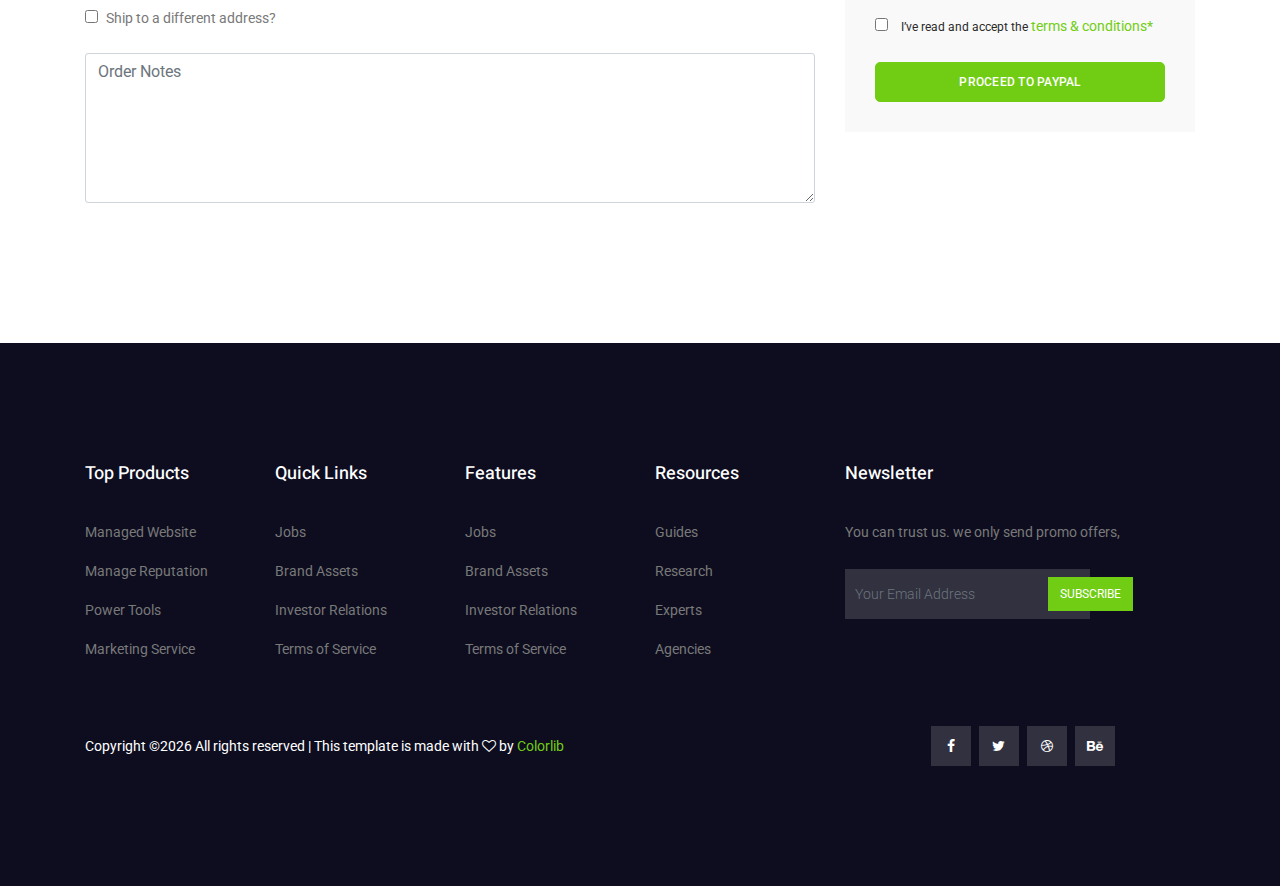
<file: w06-eiser/checkout.html>
<!DOCTYPE html>
<html lang="en">
  <head>
    <!-- Required meta tags -->
    <meta charset="utf-8" />
    <meta
      name="viewport"
      content="width=device-width, initial-scale=1, shrink-to-fit=no"
    />
    <link rel="icon" href="img/favicon.png" type="image/png" />
    <title>Eiser ecommerce</title>
    <!-- Bootstrap CSS -->
    <link rel="stylesheet" href="css/bootstrap.css" />
    <link rel="stylesheet" href="vendors/linericon/style.css" />
    <link rel="stylesheet" href="css/font-awesome.min.css" />
    <link rel="stylesheet" href="css/themify-icons.css" />
    <link rel="stylesheet" href="vendors/owl-carousel/owl.carousel.min.css" />
    <link rel="stylesheet" href="vendors/lightbox/simpleLightbox.css" />
    <link rel="stylesheet" href="vendors/nice-select/css/nice-select.css" />
    <link rel="stylesheet" href="vendors/animate-css/animate.css" />
    <link rel="stylesheet" href="vendors/jquery-ui/jquery-ui.css" />
    <!-- main css -->
    <link rel="stylesheet" href="css/style.css" />
    <link rel="stylesheet" href="css/responsive.css" />
  </head>

  <body>
    <!--================Header Menu Area =================-->
    <header class="header_area">
      <div class="top_menu">
        <div class="container">
          <div class="row">
            <div class="col-lg-7">
              <div class="float-left">
                <p>Phone: +01 256 25 235</p>
                <p>email: info@eiser.com</p>
              </div>
            </div>
            <div class="col-lg-5">
              <div class="float-right">
                <ul class="right_side">
                  <li>
                    <a href="cart.html">
                      gift card
                    </a>
                  </li>
                  <li>
                    <a href="tracking.html">
                      track order
                    </a>
                  </li>
                  <li>
                    <a href="contact.html">
                      Contact Us
                    </a>
                  </li>
                </ul>
              </div>
            </div>
          </div>
        </div>
      </div>
      <div class="main_menu">
        <div class="container">
          <nav class="navbar navbar-expand-lg navbar-light w-100">
            <!-- Brand and toggle get grouped for better mobile display -->
            <a class="navbar-brand logo_h" href="index.html">
              <img src="img/logo.png" alt="" />
            </a>
            <button
              class="navbar-toggler"
              type="button"
              data-toggle="collapse"
              data-target="#navbarSupportedContent"
              aria-controls="navbarSupportedContent"
              aria-expanded="false"
              aria-label="Toggle navigation"
            >
              <span class="icon-bar"></span>
              <span class="icon-bar"></span>
              <span class="icon-bar"></span>
            </button>
            <!-- Collect the nav links, forms, and other content for toggling -->
            <div
              class="collapse navbar-collapse offset w-100"
              id="navbarSupportedContent"
            >
              <div class="row w-100 mr-0">
                <div class="col-lg-7 pr-0">
                  <ul class="nav navbar-nav center_nav pull-right">
                    <li class="nav-item">
                      <a class="nav-link" href="index.html">Home</a>
                    </li>
                    <li class="nav-item active submenu dropdown">
                      <a
                        href="#"
                        class="nav-link dropdown-toggle"
                        data-toggle="dropdown"
                        role="button"
                        aria-haspopup="true"
                        aria-expanded="false"
                        >Shop</a
                      >
                      <ul class="dropdown-menu">
                        <li class="nav-item">
                          <a class="nav-link" href="category.html"
                            >Shop Category</a
                          >
                        </li>
                        <li class="nav-item">
                          <a class="nav-link" href="single-product.html"
                            >Product Details</a
                          >
                        </li>
                        <li class="nav-item">
                          <a class="nav-link" href="checkout.html"
                            >Product Checkout</a
                          >
                        </li>
                        <li class="nav-item">
                          <a class="nav-link" href="cart.html">Shopping Cart</a>
                        </li>
                      </ul>
                    </li>
                    <li class="nav-item submenu dropdown">
                      <a
                        href="#"
                        class="nav-link dropdown-toggle"
                        data-toggle="dropdown"
                        role="button"
                        aria-haspopup="true"
                        aria-expanded="false"
                        >Blog</a
                      >
                      <ul class="dropdown-menu">
                        <li class="nav-item">
                          <a class="nav-link" href="blog.html">Blog</a>
                        </li>
                        <li class="nav-item">
                          <a class="nav-link" href="single-blog.html"
                            >Blog Details</a
                          >
                        </li>
                      </ul>
                    </li>
                    <li class="nav-item submenu dropdown">
                      <a
                        href="#"
                        class="nav-link dropdown-toggle"
                        data-toggle="dropdown"
                        role="button"
                        aria-haspopup="true"
                        aria-expanded="false"
                        >Pages</a
                      >
                      <ul class="dropdown-menu">
                        <li class="nav-item">
                          <a class="nav-link" href="tracking.html">Tracking</a>
                        </li>
                        <li class="nav-item">
                          <a class="nav-link" href="elements.html">Elements</a>
                        </li>
                      </ul>
                    </li>
                    <li class="nav-item">
                      <a class="nav-link" href="contact.html">Contact</a>
                    </li>
                  </ul>
                </div>

                <div class="col-lg-5 pr-0">
                  <ul class="nav navbar-nav navbar-right right_nav pull-right">
                    <li class="nav-item">
                      <a href="#" class="icons">
                        <i class="ti-search" aria-hidden="true"></i>
                      </a>
                    </li>

                    <li class="nav-item">
                      <a href="#" class="icons">
                        <i class="ti-shopping-cart"></i>
                      </a>
                    </li>

                    <li class="nav-item">
                      <a href="#" class="icons">
                        <i class="ti-user" aria-hidden="true"></i>
                      </a>
                    </li>

                    <li class="nav-item">
                      <a href="#" class="icons">
                        <i class="ti-heart" aria-hidden="true"></i>
                      </a>
                    </li>
                  </ul>
                </div>
              </div>
            </div>
          </nav>
        </div>
      </div>
    </header>
    <!--================Header Menu Area =================-->

    <!--================Home Banner Area =================-->
    <section class="banner_area">
      <div class="banner_inner d-flex align-items-center">
        <div class="container">
          <div
            class="banner_content d-md-flex justify-content-between align-items-center"
          >
            <div class="mb-3 mb-md-0">
              <h2>Product Checkout</h2>
              <p>Very us move be blessed multiply night</p>
            </div>
            <div class="page_link">
              <a href="index.html">Home</a>
              <a href="checkout.html">Product Checkout</a>
            </div>
          </div>
        </div>
      </div>
    </section>
    <!--================End Home Banner Area =================-->

    <!--================Checkout Area =================-->
    <section class="checkout_area section_gap">
      <div class="container">
        <div class="returning_customer">
          <div class="check_title">
            <h2>
              Returning Customer?
              <a href="#">Click here to login</a>
            </h2>
          </div>
          <p>
            If you have shopped with us before, please enter your details in the
            boxes below. If you are a new customer, please proceed to the
            Billing & Shipping section.
          </p>
          <form
            class="row contact_form"
            action="#"
            method="post"
            novalidate="novalidate"
          >
            <div class="col-md-6 form-group p_star">
              <input
                type="text"
                class="form-control"
                id="name"
                name="name"
                value=" "
              />
              <span
                class="placeholder"
                data-placeholder="Username or Email"
              ></span>
            </div>
            <div class="col-md-6 form-group p_star">
              <input
                type="password"
                class="form-control"
                id="password"
                name="password"
                value=""
              />
              <span class="placeholder" data-placeholder="Password"></span>
            </div>
            <div class="col-md-12 form-group">
              <button type="submit" value="submit" class="btn submit_btn">
                Send Message
              </button>
              <div class="creat_account">
                <input type="checkbox" id="f-option" name="selector" />
                <label for="f-option">Remember me</label>
              </div>
              <a class="lost_pass" href="#">Lost your password?</a>
            </div>
          </form>
        </div>
        <div class="cupon_area">
          <div class="check_title">
            <h2>
              Have a coupon?
              <a href="#">Click here to enter your code</a>
            </h2>
          </div>
          <input type="text" placeholder="Enter coupon code" />
          <a class="tp_btn" href="#">Apply Coupon</a>
        </div>
        <div class="billing_details">
          <div class="row">
            <div class="col-lg-8">
              <h3>Billing Details</h3>
              <form
                class="row contact_form"
                action="#"
                method="post"
                novalidate="novalidate"
              >
                <div class="col-md-6 form-group p_star">
                  <input
                    type="text"
                    class="form-control"
                    id="first"
                    name="name"
                  />
                  <span
                    class="placeholder"
                    data-placeholder="First name"
                  ></span>
                </div>
                <div class="col-md-6 form-group p_star">
                  <input
                    type="text"
                    class="form-control"
                    id="last"
                    name="name"
                  />
                  <span class="placeholder" data-placeholder="Last name"></span>
                </div>
                <div class="col-md-12 form-group">
                  <input
                    type="text"
                    class="form-control"
                    id="company"
                    name="company"
                    placeholder="Company name"
                  />
                </div>
                <div class="col-md-6 form-group p_star">
                  <input
                    type="text"
                    class="form-control"
                    id="number"
                    name="number"
                  />
                  <span
                    class="placeholder"
                    data-placeholder="Phone number"
                  ></span>
                </div>
                <div class="col-md-6 form-group p_star">
                  <input
                    type="text"
                    class="form-control"
                    id="email"
                    name="compemailany"
                  />
                  <span
                    class="placeholder"
                    data-placeholder="Email Address"
                  ></span>
                </div>
                <div class="col-md-12 form-group p_star">
                  <select class="country_select">
                    <option value="1">Country</option>
                    <option value="2">Country</option>
                    <option value="4">Country</option>
                  </select>
                </div>
                <div class="col-md-12 form-group p_star">
                  <input
                    type="text"
                    class="form-control"
                    id="add1"
                    name="add1"
                  />
                  <span
                    class="placeholder"
                    data-placeholder="Address line 01"
                  ></span>
                </div>
                <div class="col-md-12 form-group p_star">
                  <input
                    type="text"
                    class="form-control"
                    id="add2"
                    name="add2"
                  />
                  <span
                    class="placeholder"
                    data-placeholder="Address line 02"
                  ></span>
                </div>
                <div class="col-md-12 form-group p_star">
                  <input
                    type="text"
                    class="form-control"
                    id="city"
                    name="city"
                  />
                  <span class="placeholder" data-placeholder="Town/City"></span>
                </div>
                <div class="col-md-12 form-group p_star">
                  <select class="country_select">
                    <option value="1">District</option>
                    <option value="2">District</option>
                    <option value="4">District</option>
                  </select>
                </div>
                <div class="col-md-12 form-group">
                  <input
                    type="text"
                    class="form-control"
                    id="zip"
                    name="zip"
                    placeholder="Postcode/ZIP"
                  />
                </div>
                <div class="col-md-12 form-group">
                  <div class="creat_account">
                    <input type="checkbox" id="f-option2" name="selector" />
                    <label for="f-option2">Create an account?</label>
                  </div>
                </div>
                <div class="col-md-12 form-group">
                  <div class="creat_account">
                    <h3>Shipping Details</h3>
                    <input type="checkbox" id="f-option3" name="selector" />
                    <label for="f-option3">Ship to a different address?</label>
                  </div>
                  <textarea
                    class="form-control"
                    name="message"
                    id="message"
                    rows="1"
                    placeholder="Order Notes"
                  ></textarea>
                </div>
              </form>
            </div>
            <div class="col-lg-4">
              <div class="order_box">
                <h2>Your Order</h2>
                <ul class="list">
                  <li>
                    <a href="#"
                      >Product
                      <span>Total</span>
                    </a>
                  </li>
                  <li>
                    <a href="#"
                      >Fresh Blackberry
                      <span class="middle">x 02</span>
                      <span class="last">$720.00</span>
                    </a>
                  </li>
                  <li>
                    <a href="#"
                      >Fresh Tomatoes
                      <span class="middle">x 02</span>
                      <span class="last">$720.00</span>
                    </a>
                  </li>
                  <li>
                    <a href="#"
                      >Fresh Brocoli
                      <span class="middle">x 02</span>
                      <span class="last">$720.00</span>
                    </a>
                  </li>
                </ul>
                <ul class="list list_2">
                  <li>
                    <a href="#"
                      >Subtotal
                      <span>$2160.00</span>
                    </a>
                  </li>
                  <li>
                    <a href="#"
                      >Shipping
                      <span>Flat rate: $50.00</span>
                    </a>
                  </li>
                  <li>
                    <a href="#"
                      >Total
                      <span>$2210.00</span>
                    </a>
                  </li>
                </ul>
                <div class="payment_item">
                  <div class="radion_btn">
                    <input type="radio" id="f-option5" name="selector" />
                    <label for="f-option5">Check payments</label>
                    <div class="check"></div>
                  </div>
                  <p>
                    Please send a check to Store Name, Store Street, Store Town,
                    Store State / County, Store Postcode.
                  </p>
                </div>
                <div class="payment_item active">
                  <div class="radion_btn">
                    <input type="radio" id="f-option6" name="selector" />
                    <label for="f-option6">Paypal </label>
                    <img src="img/product/single-product/card.jpg" alt="" />
                    <div class="check"></div>
                  </div>
                  <p>
                    Please send a check to Store Name, Store Street, Store Town,
                    Store State / County, Store Postcode.
                  </p>
                </div>
                <div class="creat_account">
                  <input type="checkbox" id="f-option4" name="selector" />
                  <label for="f-option4">I’ve read and accept the </label>
                  <a href="#">terms & conditions*</a>
                </div>
                <a class="main_btn" href="#">Proceed to Paypal</a>
              </div>
            </div>
          </div>
        </div>
      </div>
    </section>
    <!--================End Checkout Area =================-->

    <!--================ start footer Area  =================-->
    <footer class="footer-area section_gap">
      <div class="container">
        <div class="row">
          <div class="col-lg-2 col-md-6 single-footer-widget">
            <h4>Top Products</h4>
            <ul>
              <li><a href="#">Managed Website</a></li>
              <li><a href="#">Manage Reputation</a></li>
              <li><a href="#">Power Tools</a></li>
              <li><a href="#">Marketing Service</a></li>
            </ul>
          </div>
          <div class="col-lg-2 col-md-6 single-footer-widget">
            <h4>Quick Links</h4>
            <ul>
              <li><a href="#">Jobs</a></li>
              <li><a href="#">Brand Assets</a></li>
              <li><a href="#">Investor Relations</a></li>
              <li><a href="#">Terms of Service</a></li>
            </ul>
          </div>
          <div class="col-lg-2 col-md-6 single-footer-widget">
            <h4>Features</h4>
            <ul>
              <li><a href="#">Jobs</a></li>
              <li><a href="#">Brand Assets</a></li>
              <li><a href="#">Investor Relations</a></li>
              <li><a href="#">Terms of Service</a></li>
            </ul>
          </div>
          <div class="col-lg-2 col-md-6 single-footer-widget">
            <h4>Resources</h4>
            <ul>
              <li><a href="#">Guides</a></li>
              <li><a href="#">Research</a></li>
              <li><a href="#">Experts</a></li>
              <li><a href="#">Agencies</a></li>
            </ul>
          </div>
          <div class="col-lg-4 col-md-6 single-footer-widget">
            <h4>Newsletter</h4>
            <p>You can trust us. we only send promo offers,</p>
            <div class="form-wrap" id="mc_embed_signup">
              <form target="_blank" action="https://spondonit.us12.list-manage.com/subscribe/post?u=1462626880ade1ac87bd9c93a&amp;id=92a4423d01"
                method="get" class="form-inline">
                <input class="form-control" name="EMAIL" placeholder="Your Email Address" onfocus="this.placeholder = ''"
                  onblur="this.placeholder = 'Your Email Address '" required="" type="email">
                <button class="click-btn btn btn-default">Subscribe</button>
                <div style="position: absolute; left: -5000px;">
                  <input name="b_36c4fd991d266f23781ded980_aefe40901a" tabindex="-1" value="" type="text">
                </div>
  
                <div class="info"></div>
              </form>
            </div>
          </div>
        </div>
        <div class="footer-bottom row align-items-center">
          <p class="footer-text m-0 col-lg-8 col-md-12"><!-- Link back to Colorlib can't be removed. Template is licensed under CC BY 3.0. -->
Copyright &copy;<script>document.write(new Date().getFullYear());</script> All rights reserved | This template is made with <i class="fa fa-heart-o" aria-hidden="true"></i> by <a href="https://colorlib.com" target="_blank">Colorlib</a>
<!-- Link back to Colorlib can't be removed. Template is licensed under CC BY 3.0. --></p>
          <div class="col-lg-4 col-md-12 footer-social">
            <a href="#"><i class="fa fa-facebook"></i></a>
            <a href="#"><i class="fa fa-twitter"></i></a>
            <a href="#"><i class="fa fa-dribbble"></i></a>
            <a href="#"><i class="fa fa-behance"></i></a>
          </div>
        </div>
      </div>
    </footer>
    <!--================ End footer Area  =================-->

    <!-- Optional JavaScript -->
    <!-- jQuery first, then Popper.js, then Bootstrap JS -->
    <script src="js/jquery-3.2.1.min.js"></script>
    <script src="js/popper.js"></script>
    <script src="js/bootstrap.min.js"></script>
    <script src="js/stellar.js"></script>
    <script src="vendors/lightbox/simpleLightbox.min.js"></script>
    <script src="vendors/nice-select/js/jquery.nice-select.min.js"></script>
    <script src="vendors/isotope/imagesloaded.pkgd.min.js"></script>
    <script src="vendors/isotope/isotope-min.js"></script>
    <script src="vendors/owl-carousel/owl.carousel.min.js"></script>
    <script src="js/jquery.ajaxchimp.min.js"></script>
    <script src="js/mail-script.js"></script>
    <script src="vendors/jquery-ui/jquery-ui.js"></script>
    <script src="vendors/counter-up/jquery.waypoints.min.js"></script>
    <script src="vendors/counter-up/jquery.counterup.js"></script>
    <script src="js/theme.js"></script>
  </body>
</html>
</file>
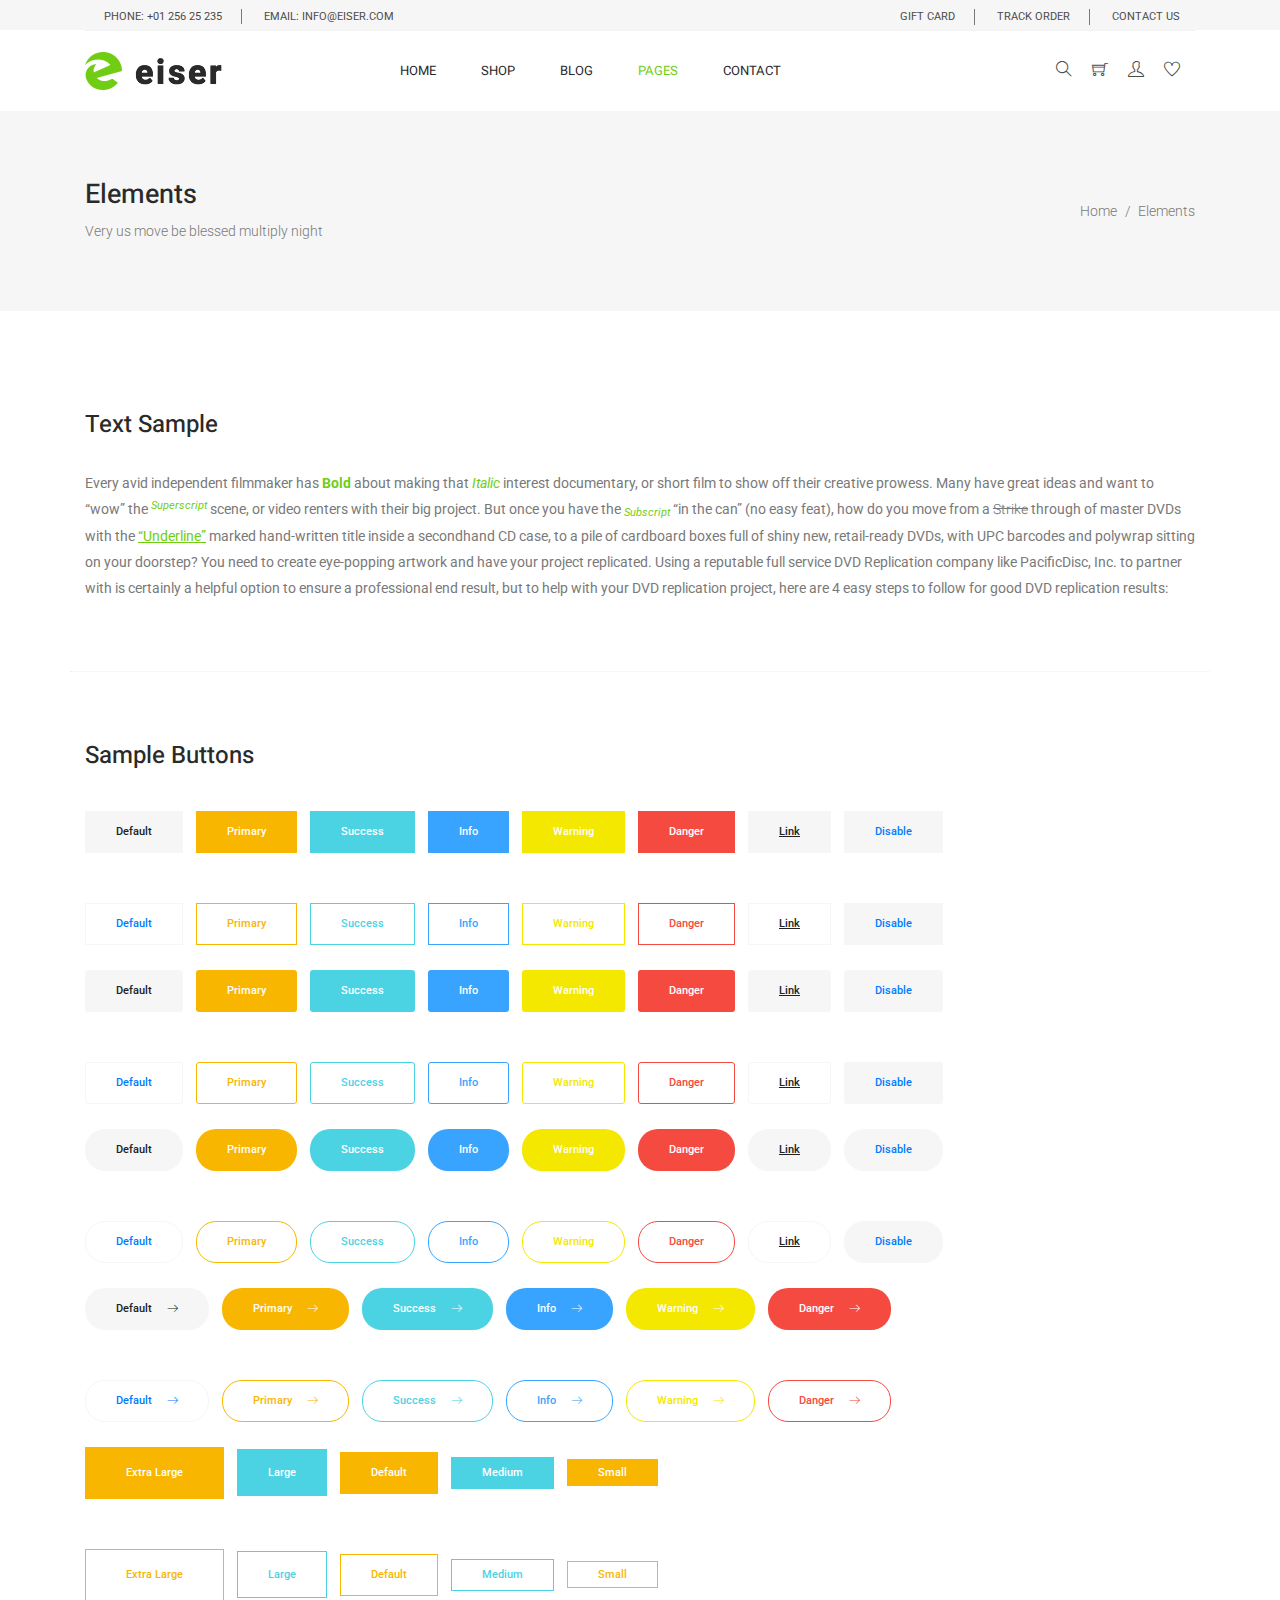
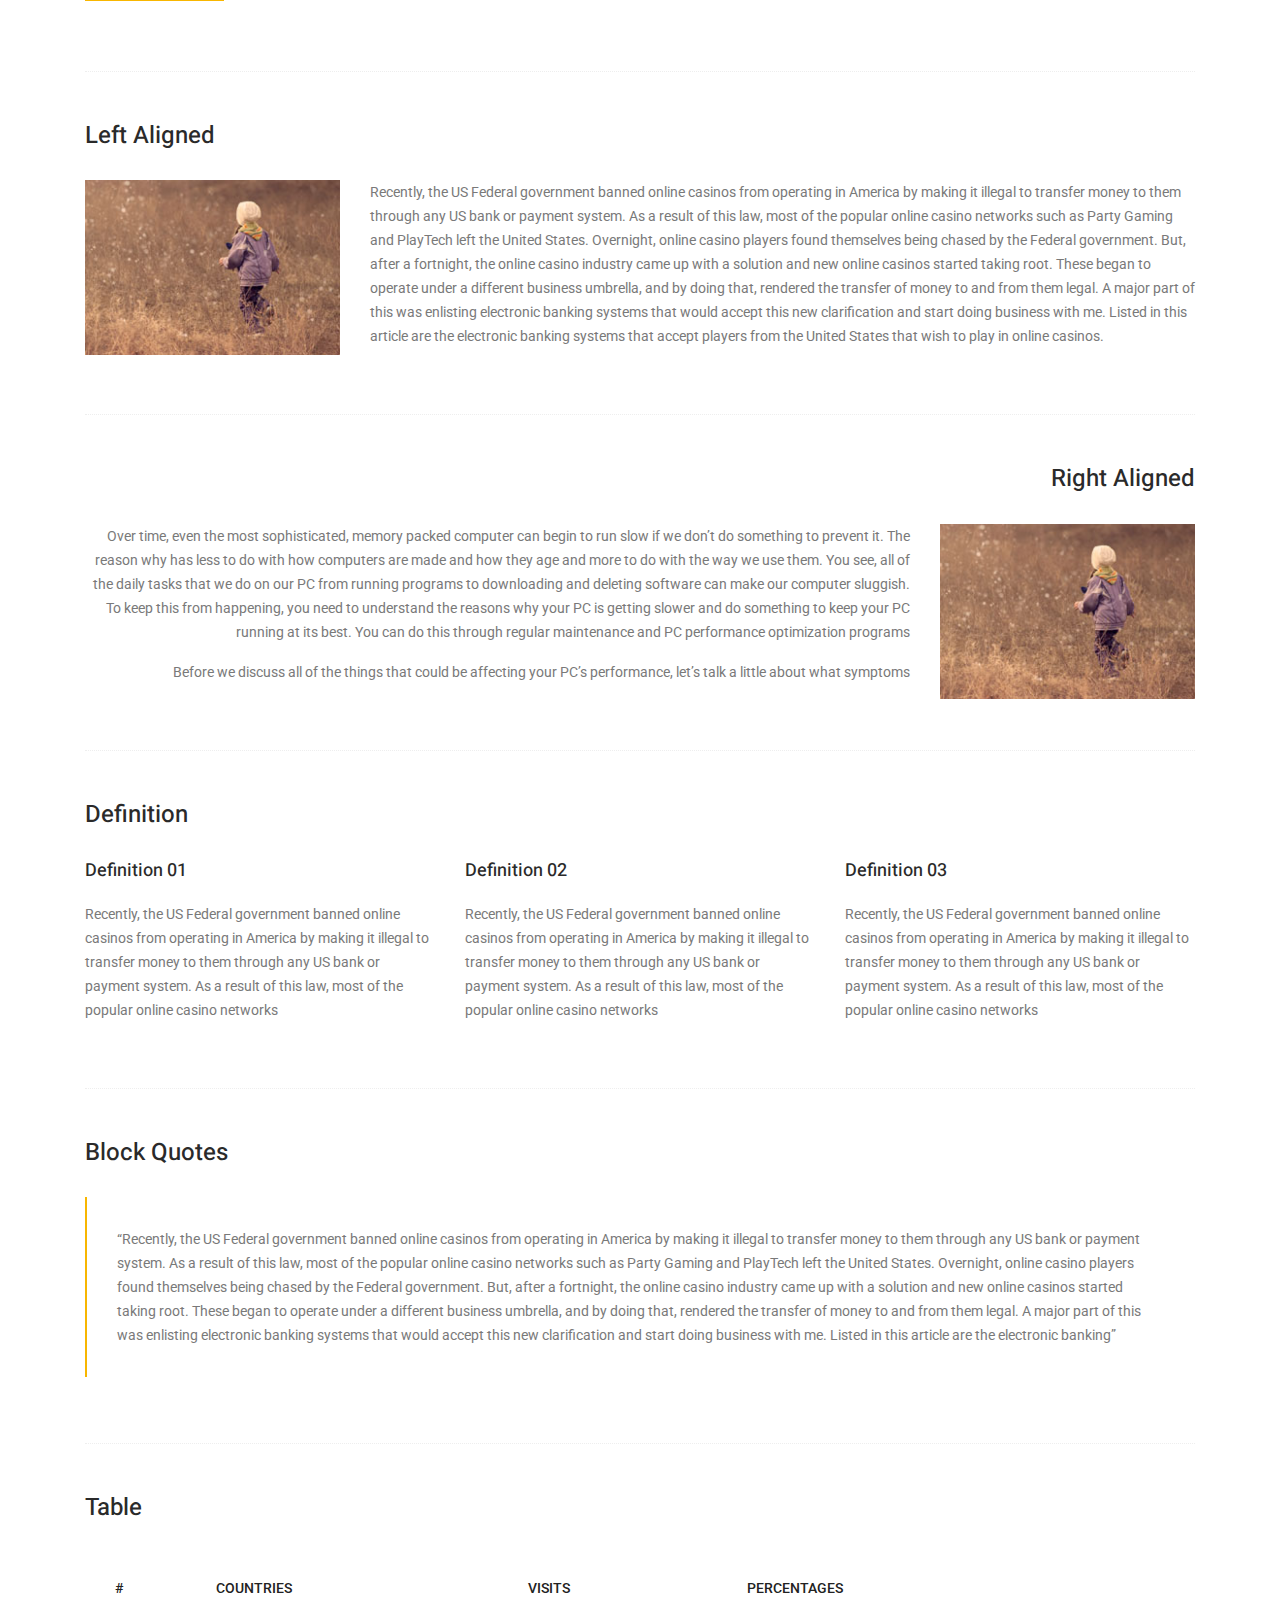
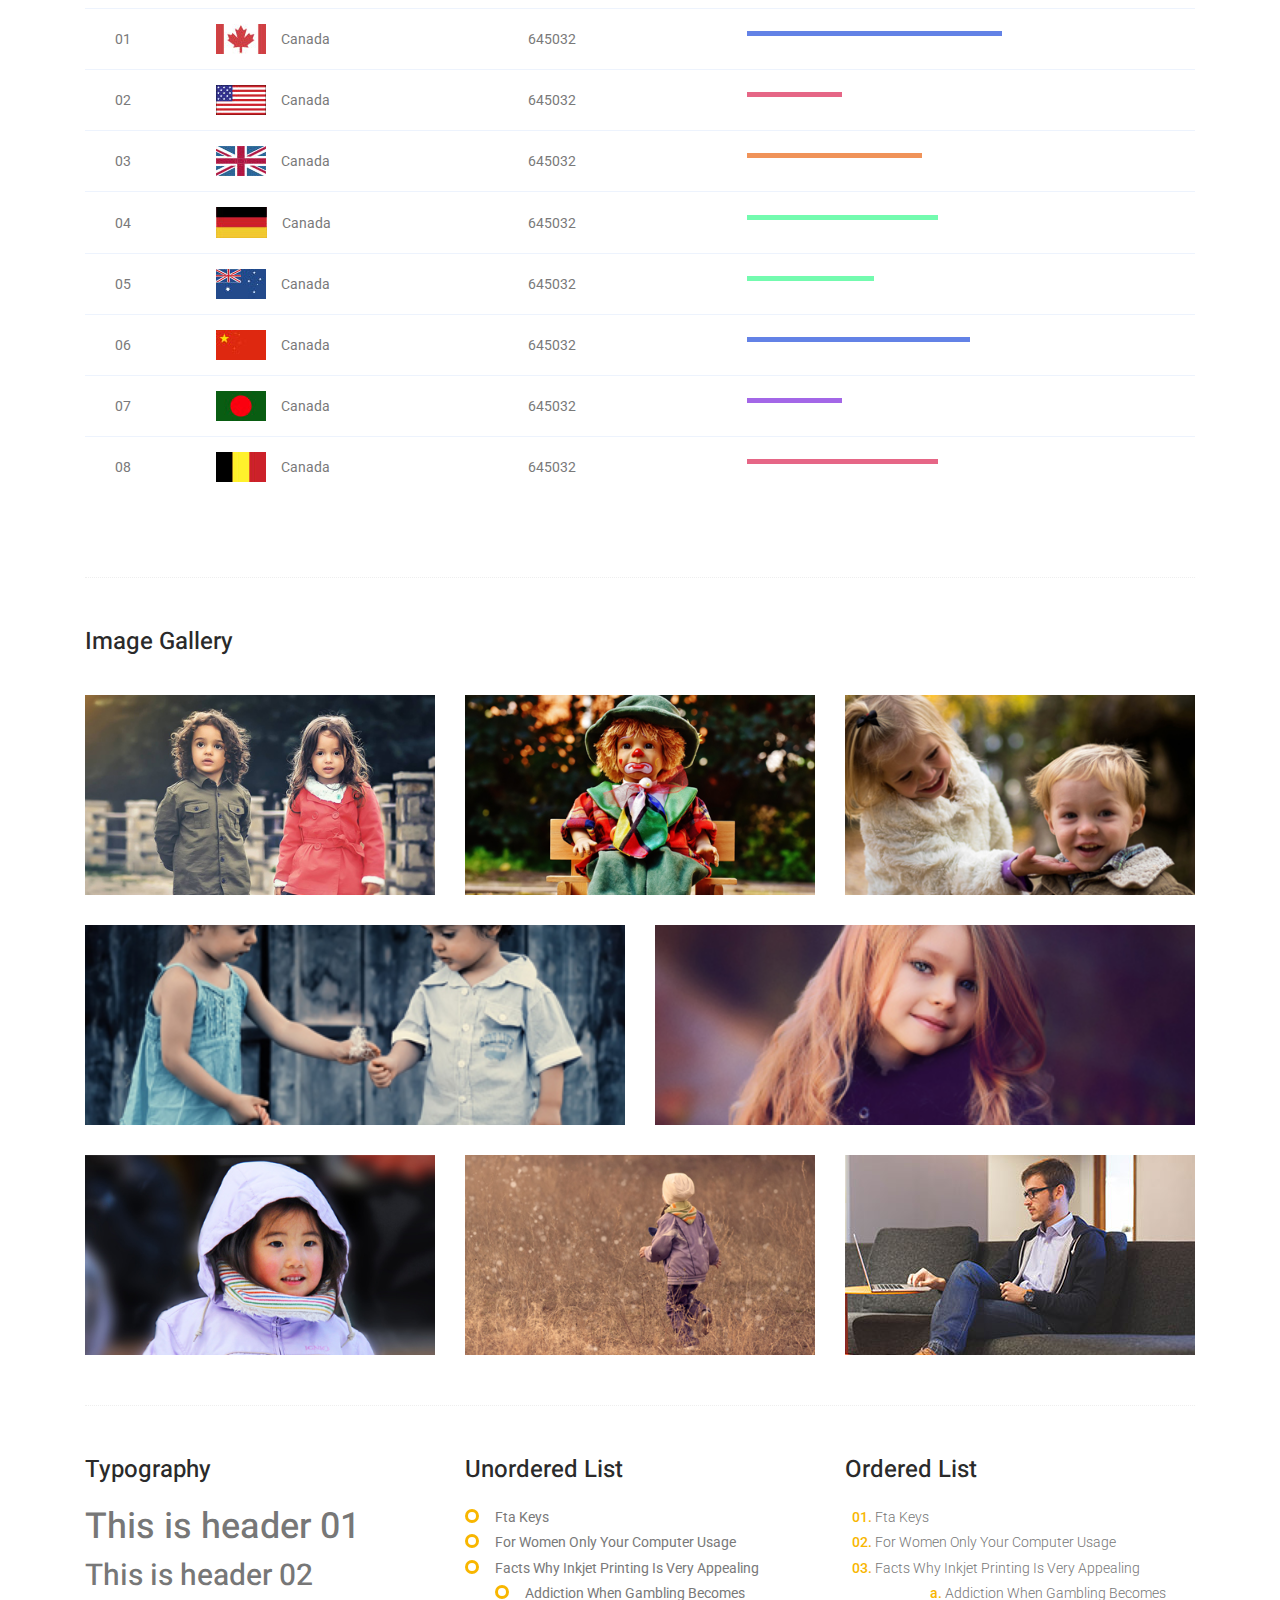
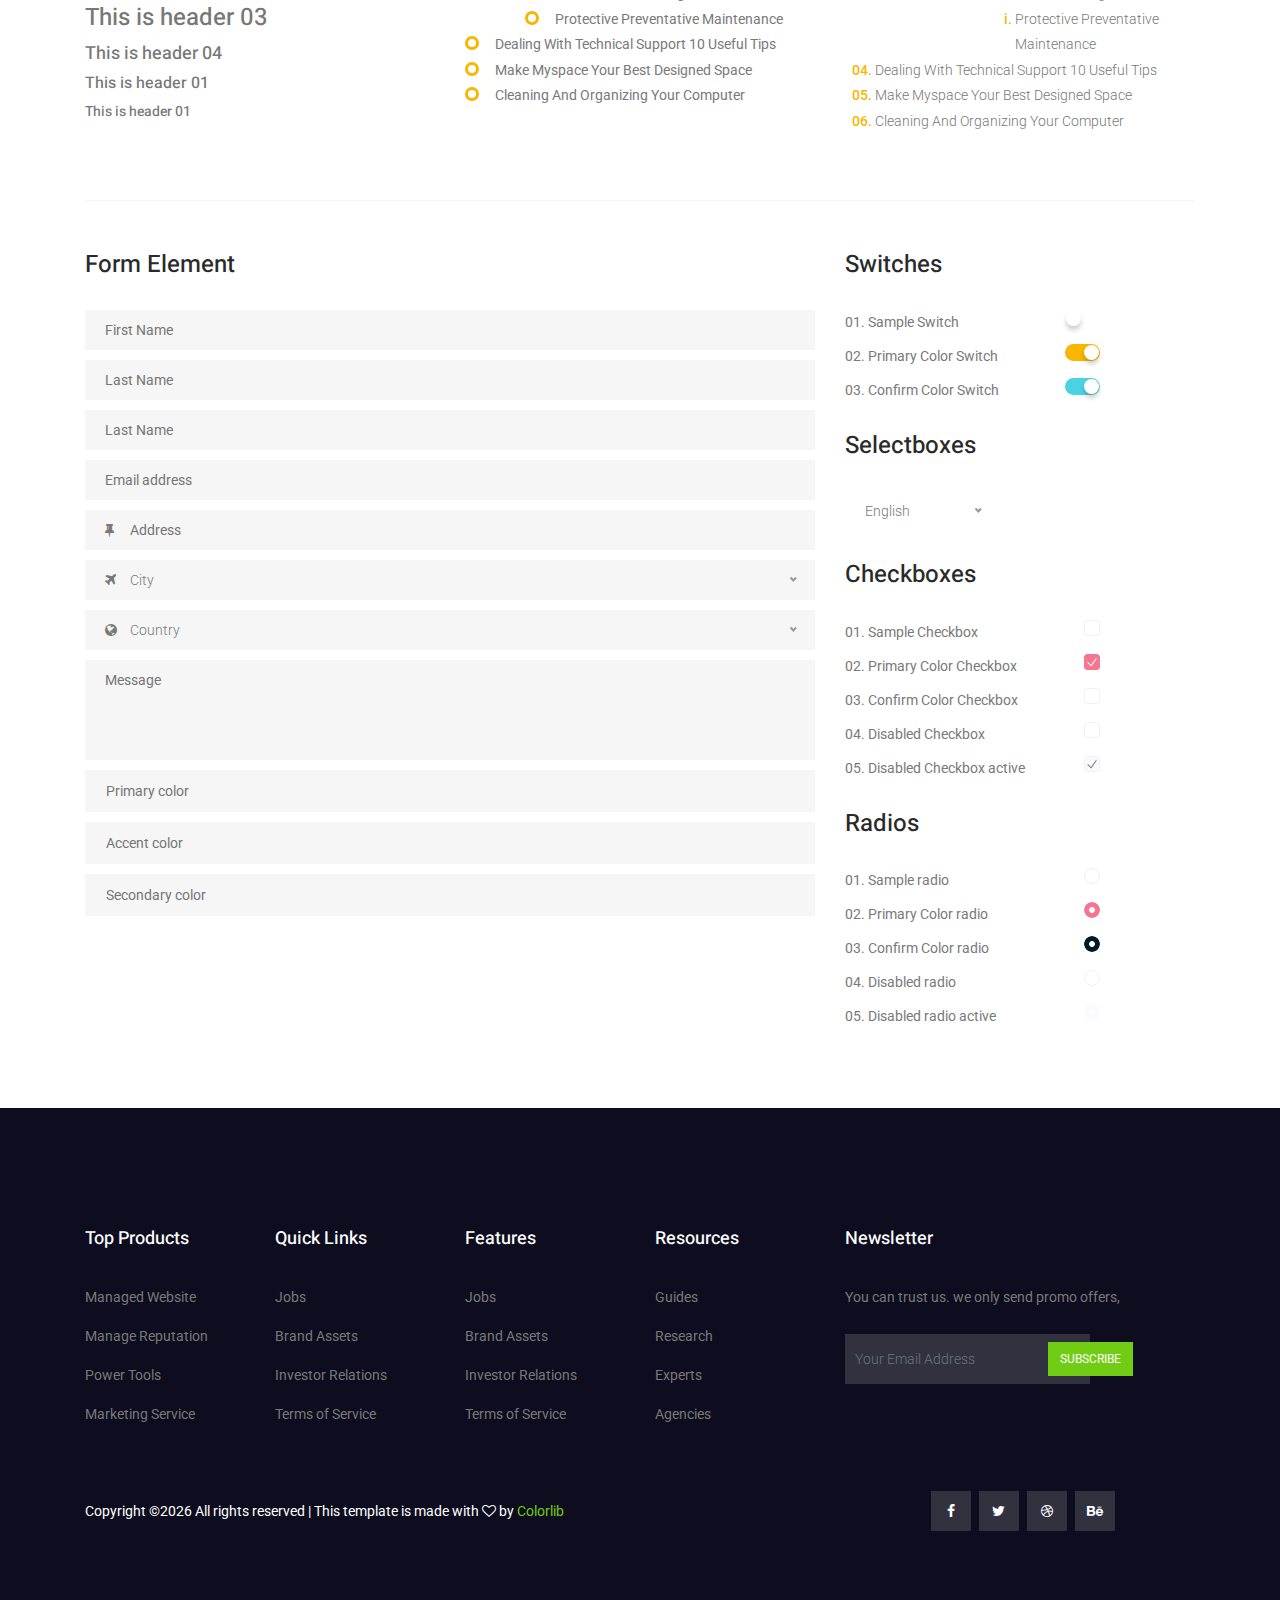
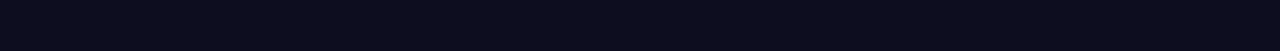
<file: w06-eiser/elements.html>
<!DOCTYPE html>
<html lang="en">
  <head>
    <!-- Required meta tags -->
    <meta charset="utf-8" />
    <meta
      name="viewport"
      content="width=device-width, initial-scale=1, shrink-to-fit=no"
    />
    <link rel="icon" href="img/favicon.png" type="image/png" />
    <title>Eiser ecommerce</title>
    <!-- Bootstrap CSS -->
    <link rel="stylesheet" href="css/bootstrap.css" />
    <link rel="stylesheet" href="vendors/linericon/style.css" />
    <link rel="stylesheet" href="css/font-awesome.min.css" />
    <link rel="stylesheet" href="css/themify-icons.css" />
    <link rel="stylesheet" href="vendors/owl-carousel/owl.carousel.min.css" />
    <link rel="stylesheet" href="vendors/lightbox/simpleLightbox.css" />
    <link rel="stylesheet" href="vendors/nice-select/css/nice-select.css" />
    <link rel="stylesheet" href="vendors/animate-css/animate.css" />
    <link rel="stylesheet" href="vendors/jquery-ui/jquery-ui.css" />
    <!-- main css -->
    <link rel="stylesheet" href="css/style.css" />
    <link rel="stylesheet" href="css/responsive.css" />
  </head>

  <body>
    <!--================Header Menu Area =================-->
    <header class="header_area">
      <div class="top_menu">
        <div class="container">
          <div class="row">
            <div class="col-lg-7">
              <div class="float-left">
                <p>Phone: +01 256 25 235</p>
                <p>email: info@eiser.com</p>
              </div>
            </div>
            <div class="col-lg-5">
              <div class="float-right">
                <ul class="right_side">
                  <li>
                    <a href="cart.html">
                      gift card
                    </a>
                  </li>
                  <li>
                    <a href="tracking.html">
                      track order
                    </a>
                  </li>
                  <li>
                    <a href="contact.html">
                      Contact Us
                    </a>
                  </li>
                </ul>
              </div>
            </div>
          </div>
        </div>
	  </div>
	  
      <div class="main_menu">
        <div class="container">
          <nav class="navbar navbar-expand-lg navbar-light w-100">
            <!-- Brand and toggle get grouped for better mobile display -->
            <a class="navbar-brand logo_h" href="index.html">
              <img src="img/logo.png" alt="" />
            </a>
            <button
              class="navbar-toggler"
              type="button"
              data-toggle="collapse"
              data-target="#navbarSupportedContent"
              aria-controls="navbarSupportedContent"
              aria-expanded="false"
              aria-label="Toggle navigation"
            >
              <span class="icon-bar"></span>
              <span class="icon-bar"></span>
              <span class="icon-bar"></span>
            </button>
            <!-- Collect the nav links, forms, and other content for toggling -->
            <div
              class="collapse navbar-collapse offset w-100"
              id="navbarSupportedContent"
            >
              <div class="row w-100 mr-0">
                <div class="col-lg-7 pr-0">
                  <ul class="nav navbar-nav center_nav pull-right">
                    <li class="nav-item">
                      <a class="nav-link" href="index.html">Home</a>
                    </li>
                    <li class="nav-item submenu dropdown">
                      <a
                        href="#"
                        class="nav-link dropdown-toggle"
                        data-toggle="dropdown"
                        role="button"
                        aria-haspopup="true"
                        aria-expanded="false"
                        >Shop</a
                      >
                      <ul class="dropdown-menu">
                        <li class="nav-item">
                          <a class="nav-link" href="category.html"
                            >Shop Category</a
                          >
                        </li>
                        <li class="nav-item">
                          <a class="nav-link" href="single-product.html"
                            >Product Details</a
                          >
                        </li>
                        <li class="nav-item">
                          <a class="nav-link" href="checkout.html"
                            >Product Checkout</a
                          >
                        </li>
                        <li class="nav-item">
                          <a class="nav-link" href="cart.html">Shopping Cart</a>
                        </li>
                      </ul>
                    </li>
                    <li class="nav-item submenu dropdown">
                      <a
                        href="#"
                        class="nav-link dropdown-toggle"
                        data-toggle="dropdown"
                        role="button"
                        aria-haspopup="true"
                        aria-expanded="false"
                        >Blog</a
                      >
                      <ul class="dropdown-menu">
                        <li class="nav-item">
                          <a class="nav-link" href="blog.html">Blog</a>
                        </li>
                        <li class="nav-item">
                          <a class="nav-link" href="single-blog.html"
                            >Blog Details</a
                          >
                        </li>
                      </ul>
                    </li>
                    <li class="nav-item active submenu dropdown">
                      <a
                        href="#"
                        class="nav-link dropdown-toggle"
                        data-toggle="dropdown"
                        role="button"
                        aria-haspopup="true"
                        aria-expanded="false"
                        >Pages</a
                      >
                      <ul class="dropdown-menu">
                        <li class="nav-item">
                          <a class="nav-link" href="tracking.html">Tracking</a>
                        </li>
                        <li class="nav-item">
                          <a class="nav-link" href="elements.html">Elements</a>
                        </li>
                      </ul>
                    </li>
                    <li class="nav-item">
                      <a class="nav-link" href="contact.html">Contact</a>
                    </li>
                  </ul>
                </div>

                <div class="col-lg-5 pr-0">
                  <ul class="nav navbar-nav navbar-right right_nav pull-right">
                    <li class="nav-item">
                      <a href="#" class="icons">
                        <i class="ti-search" aria-hidden="true"></i>
                      </a>
                    </li>

                    <li class="nav-item">
                      <a href="#" class="icons">
                        <i class="ti-shopping-cart"></i>
                      </a>
                    </li>

                    <li class="nav-item">
                      <a href="#" class="icons">
                        <i class="ti-user" aria-hidden="true"></i>
                      </a>
                    </li>

                    <li class="nav-item">
                      <a href="#" class="icons">
                        <i class="ti-heart" aria-hidden="true"></i>
                      </a>
                    </li>
                  </ul>
                </div>
              </div>
            </div>
          </nav>
        </div>
      </div>
    </header>
    <!--================Header Menu Area =================-->

    <!--================Home Banner Area =================-->
    <section class="banner_area">
      <div class="banner_inner d-flex align-items-center">
        <div class="container">
          <div
            class="banner_content d-md-flex justify-content-between align-items-center"
          >
            <div class="mb-3 mb-md-0">
              <h2>Elements</h2>
              <p>Very us move be blessed multiply night</p>
            </div>
            <div class="page_link">
              <a href="index.html">Home</a>
              <a href="elements.html">Elements</a>
            </div>
          </div>
        </div>
      </div>
    </section>
    <!--================End Home Banner Area =================-->


	<!-- Start Sample Area -->
	<section class="sample-text-area">
		<div class="container">
			<h3 class="text-heading title_color">Text Sample</h3>
			<p class="sample-text">
				Every avid independent filmmaker has
				<b>Bold</b> about making that
				<i>Italic</i> interest documentary, or short film to show off their creative prowess. Many have great ideas and want to
				“wow” the
				<sup>Superscript</sup> scene, or video renters with their big project. But once you have the
				<sub>Subscript</sub> “in the can” (no easy feat), how do you move from a
				<del>Strike</del> through of master DVDs with the
				<u>“Underline”</u> marked hand-written title inside a secondhand CD case, to a pile of cardboard boxes full of shiny new,
				retail-ready DVDs, with UPC barcodes and polywrap sitting on your doorstep? You need to create eye-popping artwork and
				have your project replicated. Using a reputable full service DVD Replication company like PacificDisc, Inc. to partner
				with is certainly a helpful option to ensure a professional end result, but to help with your DVD replication project,
				here are 4 easy steps to follow for good DVD replication results:

			</p>
		</div>
	</section>
	<!-- End Sample Area -->
	<!-- Start Button -->
	<section class="button-area">
		<div class="container border-top-generic">
			<h3 class="text-heading title_color">Sample Buttons</h3>
			<div class="button-group-area">
				<a href="#" class="genric-btn default">Default</a>
				<a href="#" class="genric-btn primary">Primary</a>
				<a href="#" class="genric-btn success">Success</a>
				<a href="#" class="genric-btn info">Info</a>
				<a href="#" class="genric-btn warning">Warning</a>
				<a href="#" class="genric-btn danger">Danger</a>
				<a href="#" class="genric-btn link">Link</a>
				<a href="#" class="genric-btn disable">Disable</a>
			</div>
			<div class="button-group-area mt-10">
				<a href="#" class="genric-btn default-border">Default</a>
				<a href="#" class="genric-btn primary-border">Primary</a>
				<a href="#" class="genric-btn success-border">Success</a>
				<a href="#" class="genric-btn info-border">Info</a>
				<a href="#" class="genric-btn warning-border">Warning</a>
				<a href="#" class="genric-btn danger-border">Danger</a>
				<a href="#" class="genric-btn link-border">Link</a>
				<a href="#" class="genric-btn disable">Disable</a>
			</div>
			<div class="button-group-area mt-40">
				<a href="#" class="genric-btn default radius">Default</a>
				<a href="#" class="genric-btn primary radius">Primary</a>
				<a href="#" class="genric-btn success radius">Success</a>
				<a href="#" class="genric-btn info radius">Info</a>
				<a href="#" class="genric-btn warning radius">Warning</a>
				<a href="#" class="genric-btn danger radius">Danger</a>
				<a href="#" class="genric-btn link radius">Link</a>
				<a href="#" class="genric-btn disable radius">Disable</a>
			</div>
			<div class="button-group-area mt-10">
				<a href="#" class="genric-btn default-border radius">Default</a>
				<a href="#" class="genric-btn primary-border radius">Primary</a>
				<a href="#" class="genric-btn success-border radius">Success</a>
				<a href="#" class="genric-btn info-border radius">Info</a>
				<a href="#" class="genric-btn warning-border radius">Warning</a>
				<a href="#" class="genric-btn danger-border radius">Danger</a>
				<a href="#" class="genric-btn link-border radius">Link</a>
				<a href="#" class="genric-btn disable radius">Disable</a>
			</div>
			<div class="button-group-area mt-40">
				<a href="#" class="genric-btn default circle">Default</a>
				<a href="#" class="genric-btn primary circle">Primary</a>
				<a href="#" class="genric-btn success circle">Success</a>
				<a href="#" class="genric-btn info circle">Info</a>
				<a href="#" class="genric-btn warning circle">Warning</a>
				<a href="#" class="genric-btn danger circle">Danger</a>
				<a href="#" class="genric-btn link circle">Link</a>
				<a href="#" class="genric-btn disable circle">Disable</a>
			</div>
			<div class="button-group-area mt-10">
				<a href="#" class="genric-btn default-border circle">Default</a>
				<a href="#" class="genric-btn primary-border circle">Primary</a>
				<a href="#" class="genric-btn success-border circle">Success</a>
				<a href="#" class="genric-btn info-border circle">Info</a>
				<a href="#" class="genric-btn warning-border circle">Warning</a>
				<a href="#" class="genric-btn danger-border circle">Danger</a>
				<a href="#" class="genric-btn link-border circle">Link</a>
				<a href="#" class="genric-btn disable circle">Disable</a>
			</div>
			<div class="button-group-area mt-40">
				<a href="#" class="genric-btn default circle arrow">Default
					<span class="lnr lnr-arrow-right"></span>
				</a>
				<a href="#" class="genric-btn primary circle arrow">Primary
					<span class="lnr lnr-arrow-right"></span>
				</a>
				<a href="#" class="genric-btn success circle arrow">Success
					<span class="lnr lnr-arrow-right"></span>
				</a>
				<a href="#" class="genric-btn info circle arrow">Info
					<span class="lnr lnr-arrow-right"></span>
				</a>
				<a href="#" class="genric-btn warning circle arrow">Warning
					<span class="lnr lnr-arrow-right"></span>
				</a>
				<a href="#" class="genric-btn danger circle arrow">Danger
					<span class="lnr lnr-arrow-right"></span>
				</a>
			</div>
			<div class="button-group-area mt-10">
				<a href="#" class="genric-btn default-border circle arrow">Default
					<span class="lnr lnr-arrow-right"></span>
				</a>
				<a href="#" class="genric-btn primary-border circle arrow">Primary
					<span class="lnr lnr-arrow-right"></span>
				</a>
				<a href="#" class="genric-btn success-border circle arrow">Success
					<span class="lnr lnr-arrow-right"></span>
				</a>
				<a href="#" class="genric-btn info-border circle arrow">Info
					<span class="lnr lnr-arrow-right"></span>
				</a>
				<a href="#" class="genric-btn warning-border circle arrow">Warning
					<span class="lnr lnr-arrow-right"></span>
				</a>
				<a href="#" class="genric-btn danger-border circle arrow">Danger
					<span class="lnr lnr-arrow-right"></span>
				</a>
			</div>
			<div class="button-group-area mt-40">
				<a href="#" class="genric-btn primary e-large">Extra Large</a>
				<a href="#" class="genric-btn success large">Large</a>
				<a href="#" class="genric-btn primary">Default</a>
				<a href="#" class="genric-btn success medium">Medium</a>
				<a href="#" class="genric-btn primary small">Small</a>
			</div>
			<div class="button-group-area mt-10">
				<a href="#" class="genric-btn primary-border e-large">Extra Large</a>
				<a href="#" class="genric-btn success-border large">Large</a>
				<a href="#" class="genric-btn primary-border">Default</a>
				<a href="#" class="genric-btn success-border medium">Medium</a>
				<a href="#" class="genric-btn primary-border small">Small</a>
			</div>
		</div>
	</section>
	<!-- End Button -->
	<!-- Start Align Area -->
	<div class="whole-wrap">
		<div class="container">
			<div class="section-top-border">
				<h3 class="mb-30 title_color">Left Aligned</h3>
				<div class="row">
					<div class="col-md-3">
						<img src="img/elements/d.jpg" alt="" class="img-fluid">
					</div>
					<div class="col-md-9 mt-sm-20 left-align-p">
						<p>Recently, the US Federal government banned online casinos from operating in America by making it illegal to transfer
							money to them through any US bank or payment system. As a result of this law, most of the popular online casino networks
							such as Party Gaming and PlayTech left the United States. Overnight, online casino players found themselves being
							chased by the Federal government. But, after a fortnight, the online casino industry came up with a solution and new
							online casinos started taking root. These began to operate under a different business umbrella, and by doing that,
							rendered the transfer of money to and from them legal. A major part of this was enlisting electronic banking systems
							that would accept this new clarification and start doing business with me. Listed in this article are the electronic
							banking systems that accept players from the United States that wish to play in online casinos.</p>
					</div>
				</div>
			</div>
			<div class="section-top-border text-right">
				<h3 class="mb-30 title_color">Right Aligned</h3>
				<div class="row">
					<div class="col-md-9">
						<p class="text-right">Over time, even the most sophisticated, memory packed computer can begin to run slow if we don’t do something to prevent
							it. The reason why has less to do with how computers are made and how they age and more to do with the way we use
							them. You see, all of the daily tasks that we do on our PC from running programs to downloading and deleting software
							can make our computer sluggish. To keep this from happening, you need to understand the reasons why your PC is getting
							slower and do something to keep your PC running at its best. You can do this through regular maintenance and PC performance
							optimization programs</p>
						<p class="text-right">Before we discuss all of the things that could be affecting your PC’s performance, let’s talk a little about what symptoms</p>
					</div>
					<div class="col-md-3">
						<img src="img/elements/d.jpg" alt="" class="img-fluid">
					</div>
				</div>
			</div>
			<div class="section-top-border">
				<h3 class="mb-30 title_color">Definition</h3>
				<div class="row">
					<div class="col-md-4">
						<div class="single-defination">
							<h4 class="mb-20">Definition 01</h4>
							<p>Recently, the US Federal government banned online casinos from operating in America by making it illegal to transfer
								money to them through any US bank or payment system. As a result of this law, most of the popular online casino networks</p>
						</div>
					</div>
					<div class="col-md-4">
						<div class="single-defination">
							<h4 class="mb-20">Definition 02</h4>
							<p>Recently, the US Federal government banned online casinos from operating in America by making it illegal to transfer
								money to them through any US bank or payment system. As a result of this law, most of the popular online casino networks</p>
						</div>
					</div>
					<div class="col-md-4">
						<div class="single-defination">
							<h4 class="mb-20">Definition 03</h4>
							<p>Recently, the US Federal government banned online casinos from operating in America by making it illegal to transfer
								money to them through any US bank or payment system. As a result of this law, most of the popular online casino networks</p>
						</div>
					</div>
				</div>
			</div>
			<div class="section-top-border">
				<h3 class="mb-30 title_color">Block Quotes</h3>
				<div class="row">
					<div class="col-lg-12">
						<blockquote class="generic-blockquote">
							“Recently, the US Federal government banned online casinos from operating in America by making it illegal to transfer money
							to them through any US bank or payment system. As a result of this law, most of the popular online casino networks
							such as Party Gaming and PlayTech left the United States. Overnight, online casino players found themselves being
							chased by the Federal government. But, after a fortnight, the online casino industry came up with a solution and new
							online casinos started taking root. These began to operate under a different business umbrella, and by doing that,
							rendered the transfer of money to and from them legal. A major part of this was enlisting electronic banking systems
							that would accept this new clarification and start doing business with me. Listed in this article are the electronic
							banking”
						</blockquote>
					</div>
				</div>
			</div>
			<div class="section-top-border">
				<h3 class="mb-30 title_color">Table</h3>
				<div class="progress-table-wrap">
					<div class="progress-table">
						<div class="table-head">
							<div class="serial">#</div>
							<div class="country">Countries</div>
							<div class="visit">Visits</div>
							<div class="percentage">Percentages</div>
						</div>
						<div class="table-row">
							<div class="serial">01</div>
							<div class="country">
								<img src="img/elements/f1.jpg" alt="flag">Canada</div>
							<div class="visit">645032</div>
							<div class="percentage">
								<div class="progress">
									<div class="progress-bar color-1" role="progressbar" style="width: 80%" aria-valuenow="80" aria-valuemin="0" aria-valuemax="100"></div>
								</div>
							</div>
						</div>
						<div class="table-row">
							<div class="serial">02</div>
							<div class="country">
								<img src="img/elements/f2.jpg" alt="flag">Canada</div>
							<div class="visit">645032</div>
							<div class="percentage">
								<div class="progress">
									<div class="progress-bar color-2" role="progressbar" style="width: 30%" aria-valuenow="30" aria-valuemin="0" aria-valuemax="100"></div>
								</div>
							</div>
						</div>
						<div class="table-row">
							<div class="serial">03</div>
							<div class="country">
								<img src="img/elements/f3.jpg" alt="flag">Canada</div>
							<div class="visit">645032</div>
							<div class="percentage">
								<div class="progress">
									<div class="progress-bar color-3" role="progressbar" style="width: 55%" aria-valuenow="55" aria-valuemin="0" aria-valuemax="100"></div>
								</div>
							</div>
						</div>
						<div class="table-row">
							<div class="serial">04</div>
							<div class="country">
								<img src="img/elements/f4.jpg" alt="flag">Canada</div>
							<div class="visit">645032</div>
							<div class="percentage">
								<div class="progress">
									<div class="progress-bar color-4" role="progressbar" style="width: 60%" aria-valuenow="60" aria-valuemin="0" aria-valuemax="100"></div>
								</div>
							</div>
						</div>
						<div class="table-row">
							<div class="serial">05</div>
							<div class="country">
								<img src="img/elements/f5.jpg" alt="flag">Canada</div>
							<div class="visit">645032</div>
							<div class="percentage">
								<div class="progress">
									<div class="progress-bar color-5" role="progressbar" style="width: 40%" aria-valuenow="40" aria-valuemin="0" aria-valuemax="100"></div>
								</div>
							</div>
						</div>
						<div class="table-row">
							<div class="serial">06</div>
							<div class="country">
								<img src="img/elements/f6.jpg" alt="flag">Canada</div>
							<div class="visit">645032</div>
							<div class="percentage">
								<div class="progress">
									<div class="progress-bar color-6" role="progressbar" style="width: 70%" aria-valuenow="70" aria-valuemin="0" aria-valuemax="100"></div>
								</div>
							</div>
						</div>
						<div class="table-row">
							<div class="serial">07</div>
							<div class="country">
								<img src="img/elements/f7.jpg" alt="flag">Canada</div>
							<div class="visit">645032</div>
							<div class="percentage">
								<div class="progress">
									<div class="progress-bar color-7" role="progressbar" style="width: 30%" aria-valuenow="30" aria-valuemin="0" aria-valuemax="100"></div>
								</div>
							</div>
						</div>
						<div class="table-row">
							<div class="serial">08</div>
							<div class="country">
								<img src="img/elements/f8.jpg" alt="flag">Canada</div>
							<div class="visit">645032</div>
							<div class="percentage">
								<div class="progress">
									<div class="progress-bar color-8" role="progressbar" style="width: 60%" aria-valuenow="60" aria-valuemin="0" aria-valuemax="100"></div>
								</div>
							</div>
						</div>
					</div>
				</div>
			</div>
			<div class="section-top-border">
				<h3 class="title_color">Image Gallery</h3>
				<div class="row gallery-item">
					<div class="col-md-4">
						<a href="img/elements/g1.jpg" class="img-gal">
							<div class="single-gallery-image" style="background: url(img/elements/g1.jpg);"></div>
						</a>
					</div>
					<div class="col-md-4">
						<a href="img/elements/g2.jpg" class="img-gal">
							<div class="single-gallery-image" style="background: url(img/elements/g2.jpg);"></div>
						</a>
					</div>
					<div class="col-md-4">
						<a href="img/elements/g3.jpg" class="img-gal">
							<div class="single-gallery-image" style="background: url(img/elements/g3.jpg);"></div>
						</a>
					</div>
					<div class="col-md-6">
						<a href="img/elements/g4.jpg" class="img-gal">
							<div class="single-gallery-image" style="background: url(img/elements/g4.jpg);"></div>
						</a>
					</div>
					<div class="col-md-6">
						<a href="img/elements/g5.jpg" class="img-gal">
							<div class="single-gallery-image" style="background: url(img/elements/g5.jpg);"></div>
						</a>
					</div>
					<div class="col-md-4">
						<a href="img/elements/g6.jpg" class="img-gal">
							<div class="single-gallery-image" style="background: url(img/elements/g6.jpg);"></div>
						</a>
					</div>
					<div class="col-md-4">
						<a href="img/elements/g7.jpg" class="img-gal">
							<div class="single-gallery-image" style="background: url(img/elements/g7.jpg);"></div>
						</a>
					</div>
					<div class="col-md-4">
						<a href="img/elements/g8.jpg" class="img-gal">
							<div class="single-gallery-image" style="background: url(img/elements/g8.jpg);"></div>
						</a>
					</div>
				</div>
			</div>
			<div class="section-top-border">
				<div class="row">
					<div class="col-lg-4 col-sm-6 typo-sec">
						<h3 class="mb-20 title_color">Typography</h3>
						<div class="typography">
							<h1 class="typo-list">This is header 01</h1>
							<h2 class="typo-list">This is header 02</h2>
							<h3 class="typo-list">This is header 03</h3>
							<h4 class="typo-list">This is header 04</h4>
							<h5 class="typo-list">This is header 01</h5>
							<h6 class="typo-list">This is header 01</h6>
						</div>
					</div>
					<div class="col-lg-4 col-sm-6 mt-sm-30 typo-sec">
						<h3 class="mb-20 title_color">Unordered List</h3>
						<div class="">
							<ul class="unordered-list">
								<li>Fta Keys</li>
								<li>For Women Only Your Computer Usage</li>
								<li>Facts Why Inkjet Printing Is Very Appealing
									<ul>
										<li>Addiction When Gambling Becomes
											<ul>
												<li>Protective Preventative Maintenance</li>
											</ul>
										</li>
									</ul>
								</li>
								<li>Dealing With Technical Support 10 Useful Tips</li>
								<li>Make Myspace Your Best Designed Space</li>
								<li>Cleaning And Organizing Your Computer</li>
							</ul>
						</div>
					</div>
					<div class="col-lg-4 col-sm-6 mt-sm-30 typo-sec">
						<h3 class="mb-20 title_color">Ordered List</h3>
						<div class="">
							<ol class="ordered-list">
								<li>
									<span>Fta Keys</span>
								</li>
								<li>
									<span>For Women Only Your Computer Usage</span>
								</li>
								<li>
									<span>Facts Why Inkjet Printing Is Very Appealing</span>
									<ol class="ordered-list-alpha">
										<li>
											<span>Addiction When Gambling Becomes</span>
											<ol class="ordered-list-roman">
												<li>
													<span>Protective Preventative Maintenance</span>
												</li>
											</ol>
										</li>
									</ol>
								</li>
								<li>
									<span>Dealing With Technical Support 10 Useful Tips</span>
								</li>
								<li>
									<span>Make Myspace Your Best Designed Space</span>
								</li>
								<li>
									<span>Cleaning And Organizing Your Computer</span>
								</li>
							</ol>
						</div>
					</div>
				</div>
			</div>
			<div class="section-top-border">
				<div class="row">
					<div class="col-lg-8 col-md-8">
						<h3 class="mb-30 title_color">Form Element</h3>
						<form action="#">
							<div class="mt-10">
								<input type="text" name="first_name" placeholder="First Name" onfocus="this.placeholder = ''" onblur="this.placeholder = 'First Name'"
								 required class="single-input">
							</div>
							<div class="mt-10">
								<input type="text" name="last_name" placeholder="Last Name" onfocus="this.placeholder = ''" onblur="this.placeholder = 'Last Name'"
								 required class="single-input">
							</div>
							<div class="mt-10">
								<input type="text" name="last_name" placeholder="Last Name" onfocus="this.placeholder = ''" onblur="this.placeholder = 'Last Name'"
								 required class="single-input">
							</div>
							<div class="mt-10">
								<input type="email" name="EMAIL" placeholder="Email address" onfocus="this.placeholder = ''" onblur="this.placeholder = 'Email address'"
								 required class="single-input">
							</div>
							<div class="input-group-icon mt-10">
								<div class="icon">
									<i class="fa fa-thumb-tack" aria-hidden="true"></i>
								</div>
								<input type="text" name="address" placeholder="Address" onfocus="this.placeholder = ''" onblur="this.placeholder = 'Address'"
								 required class="single-input">
							</div>
							<div class="input-group-icon mt-10">
								<div class="icon">
									<i class="fa fa-plane" aria-hidden="true"></i>
								</div>
								<div class="form-select" id="default-select">
									<select>
										<option value="1">City</option>
										<option value="1">Dhaka</option>
										<option value="1">Dilli</option>
										<option value="1">Newyork</option>
										<option value="1">Islamabad</option>
									</select>
								</div>
							</div>
							<div class="input-group-icon mt-10">
								<div class="icon">
									<i class="fa fa-globe" aria-hidden="true"></i>
								</div>
								<div class="form-select" id="default-select2">
									<select>
										<option value="1">Country</option>
										<option value="1">Bangladesh</option>
										<option value="1">India</option>
										<option value="1">England</option>
										<option value="1">Srilanka</option>
									</select>
								</div>
							</div>

							<div class="mt-10">
								<textarea class="single-textarea" placeholder="Message" onfocus="this.placeholder = ''" onblur="this.placeholder = 'Message'"
								 required></textarea>
							</div>
							<div class="mt-10">
								<input type="text" name="first_name" placeholder="Primary color" onfocus="this.placeholder = ''" onblur="this.placeholder = 'Primary color'"
								 required class="single-input-primary">
							</div>
							<div class="mt-10">
								<input type="text" name="first_name" placeholder="Accent color" onfocus="this.placeholder = ''" onblur="this.placeholder = 'Accent color'"
								 required class="single-input-accent">
							</div>
							<div class="mt-10">
								<input type="text" name="first_name" placeholder="Secondary color" onfocus="this.placeholder = ''" onblur="this.placeholder = 'Secondary color'"
								 required class="single-input-secondary">
							</div>
						</form>
					</div>
					<div class="col-lg-3 col-md-4 mt-sm-30 element-wrap">
						<div class="single-element-widget">
							<h3 class="mb-30 title_color">Switches</h3>
							<div class="switch-wrap d-flex justify-content-between">
								<p>01. Sample Switch</p>
								<div class="primary-switch">
									<input type="checkbox" id="default-switch">
									<label for="default-switch"></label>
								</div>
							</div>
							<div class="switch-wrap d-flex justify-content-between">
								<p>02. Primary Color Switch</p>
								<div class="primary-switch">
									<input type="checkbox" id="primary-switch" checked>
									<label for="primary-switch"></label>
								</div>
							</div>
							<div class="switch-wrap d-flex justify-content-between">
								<p>03. Confirm Color Switch</p>
								<div class="confirm-switch">
									<input type="checkbox" id="confirm-switch" checked>
									<label for="confirm-switch"></label>
								</div>
							</div>
						</div>
						<div class="single-element-widget">
							<h3 class="mb-30 title_color">Selectboxes</h3>
							<div class="default-select" id="default-select">
								<select>
									<option value="1">English</option>
									<option value="1">Spanish</option>
									<option value="1">Arabic</option>
									<option value="1">Portuguise</option>
									<option value="1">Bengali</option>
								</select>
							</div>
						</div>
						<div class="single-element-widget">
							<h3 class="mb-30 title_color">Checkboxes</h3>
							<div class="switch-wrap d-flex justify-content-between">
								<p>01. Sample Checkbox</p>
								<div class="primary-checkbox">
									<input type="checkbox" id="default-checkbox">
									<label for="default-checkbox"></label>
								</div>
							</div>
							<div class="switch-wrap d-flex justify-content-between">
								<p>02. Primary Color Checkbox</p>
								<div class="primary-checkbox">
									<input type="checkbox" id="primary-checkbox" checked>
									<label for="primary-checkbox"></label>
								</div>
							</div>
							<div class="switch-wrap d-flex justify-content-between">
								<p>03. Confirm Color Checkbox</p>
								<div class="confirm-checkbox">
									<input type="checkbox" id="confirm-checkbox">
									<label for="confirm-checkbox"></label>
								</div>
							</div>
							<div class="switch-wrap d-flex justify-content-between">
								<p>04. Disabled Checkbox</p>
								<div class="disabled-checkbox">
									<input type="checkbox" id="disabled-checkbox" disabled>
									<label for="disabled-checkbox"></label>
								</div>
							</div>
							<div class="switch-wrap d-flex justify-content-between">
								<p>05. Disabled Checkbox active</p>
								<div class="disabled-checkbox">
									<input type="checkbox" id="disabled-checkbox-active" checked disabled>
									<label for="disabled-checkbox-active"></label>
								</div>
							</div>
						</div>
						<div class="single-element-widget">
							<h3 class="mb-30 title_color">Radios</h3>
							<div class="switch-wrap d-flex justify-content-between">
								<p>01. Sample radio</p>
								<div class="primary-radio">
									<input type="checkbox" id="default-radio">
									<label for="default-radio"></label>
								</div>
							</div>
							<div class="switch-wrap d-flex justify-content-between">
								<p>02. Primary Color radio</p>
								<div class="primary-radio">
									<input type="checkbox" id="primary-radio" checked>
									<label for="primary-radio"></label>
								</div>
							</div>
							<div class="switch-wrap d-flex justify-content-between">
								<p>03. Confirm Color radio</p>
								<div class="confirm-radio">
									<input type="checkbox" id="confirm-radio" checked>
									<label for="confirm-radio"></label>
								</div>
							</div>
							<div class="switch-wrap d-flex justify-content-between">
								<p>04. Disabled radio</p>
								<div class="disabled-radio">
									<input type="checkbox" id="disabled-radio" disabled>
									<label for="disabled-radio"></label>
								</div>
							</div>
							<div class="switch-wrap d-flex justify-content-between">
								<p>05. Disabled radio active</p>
								<div class="disabled-radio">
									<input type="checkbox" id="disabled-radio-active" checked disabled>
									<label for="disabled-radio-active"></label>
								</div>
							</div>
						</div>
					</div>
				</div>
			</div>
		</div>
	</div>
	<!-- End Align Area -->

	<!--================ start footer Area  =================-->
	<footer class="footer-area section_gap">
    <div class="container">
      <div class="row">
        <div class="col-lg-2 col-md-6 single-footer-widget">
          <h4>Top Products</h4>
          <ul>
            <li><a href="#">Managed Website</a></li>
            <li><a href="#">Manage Reputation</a></li>
            <li><a href="#">Power Tools</a></li>
            <li><a href="#">Marketing Service</a></li>
          </ul>
        </div>
        <div class="col-lg-2 col-md-6 single-footer-widget">
          <h4>Quick Links</h4>
          <ul>
            <li><a href="#">Jobs</a></li>
            <li><a href="#">Brand Assets</a></li>
            <li><a href="#">Investor Relations</a></li>
            <li><a href="#">Terms of Service</a></li>
          </ul>
        </div>
        <div class="col-lg-2 col-md-6 single-footer-widget">
          <h4>Features</h4>
          <ul>
            <li><a href="#">Jobs</a></li>
            <li><a href="#">Brand Assets</a></li>
            <li><a href="#">Investor Relations</a></li>
            <li><a href="#">Terms of Service</a></li>
          </ul>
        </div>
        <div class="col-lg-2 col-md-6 single-footer-widget">
          <h4>Resources</h4>
          <ul>
            <li><a href="#">Guides</a></li>
            <li><a href="#">Research</a></li>
            <li><a href="#">Experts</a></li>
            <li><a href="#">Agencies</a></li>
          </ul>
        </div>
        <div class="col-lg-4 col-md-6 single-footer-widget">
          <h4>Newsletter</h4>
          <p>You can trust us. we only send promo offers,</p>
          <div class="form-wrap" id="mc_embed_signup">
            <form target="_blank" action="https://spondonit.us12.list-manage.com/subscribe/post?u=1462626880ade1ac87bd9c93a&amp;id=92a4423d01"
              method="get" class="form-inline">
              <input class="form-control" name="EMAIL" placeholder="Your Email Address" onfocus="this.placeholder = ''"
                onblur="this.placeholder = 'Your Email Address '" required="" type="email">
              <button class="click-btn btn btn-default">Subscribe</button>
              <div style="position: absolute; left: -5000px;">
                <input name="b_36c4fd991d266f23781ded980_aefe40901a" tabindex="-1" value="" type="text">
              </div>

              <div class="info"></div>
            </form>
          </div>
        </div>
      </div>
      <div class="footer-bottom row align-items-center">
        <p class="footer-text m-0 col-lg-8 col-md-12"><!-- Link back to Colorlib can't be removed. Template is licensed under CC BY 3.0. -->
Copyright &copy;<script>document.write(new Date().getFullYear());</script> All rights reserved | This template is made with <i class="fa fa-heart-o" aria-hidden="true"></i> by <a href="https://colorlib.com" target="_blank">Colorlib</a>
<!-- Link back to Colorlib can't be removed. Template is licensed under CC BY 3.0. --></p>
        <div class="col-lg-4 col-md-12 footer-social">
          <a href="#"><i class="fa fa-facebook"></i></a>
          <a href="#"><i class="fa fa-twitter"></i></a>
          <a href="#"><i class="fa fa-dribbble"></i></a>
          <a href="#"><i class="fa fa-behance"></i></a>
        </div>
      </div>
    </div>
  </footer>
	<!--================ End footer Area  =================-->




	<!-- Optional JavaScript -->
	<!-- jQuery first, then Popper.js, then Bootstrap JS -->
	<script src="js/jquery-3.2.1.min.js"></script>
	<script src="js/popper.js"></script>
	<script src="js/bootstrap.min.js"></script>
	<script src="js/stellar.js"></script>
	<script src="vendors/lightbox/simpleLightbox.min.js"></script>
	<script src="vendors/nice-select/js/jquery.nice-select.min.js"></script>
	<script src="vendors/isotope/imagesloaded.pkgd.min.js"></script>
	<script src="vendors/isotope/isotope-min.js"></script>
	<script src="vendors/owl-carousel/owl.carousel.min.js"></script>
	<script src="vendors/jquery-ui/jquery-ui.js"></script>
	<script src="js/jquery.ajaxchimp.min.js"></script>
	<script src="js/mail-script.js"></script>
	<script src="js/theme.js"></script>
</body>

</html>
</file>
<file: w06-eiser/vendors/linericon/style.css>
@font-face {
	font-family: 'Linearicons-Free';
	src:url('fonts/Linearicons-Free.eot?w118d');
	src:url('fonts/Linearicons-Free.eot?#iefixw118d') format('embedded-opentype'),
		url('fonts/Linearicons-Free.woff2?w118d') format('woff2'),
		url('fonts/Linearicons-Free.woff?w118d') format('woff'),
		url('fonts/Linearicons-Free.ttf?w118d') format('truetype'),
		url('fonts/Linearicons-Free.svg?w118d#Linearicons-Free') format('svg');
	font-weight: normal;
	font-style: normal;
}

.lnr {
	font-family: 'Linearicons-Free';
	speak: none;
	font-style: normal;
	font-weight: normal;
	font-variant: normal;
	text-transform: none;
	line-height: 1;

	/* Better Font Rendering =========== */
	-webkit-font-smoothing: antialiased;
	-moz-osx-font-smoothing: grayscale;
}

.lnr-home:before {
	content: "\e800";
}
.lnr-apartment:before {
	content: "\e801";
}
.lnr-pencil:before {
	content: "\e802";
}
.lnr-magic-wand:before {
	content: "\e803";
}
.lnr-drop:before {
	content: "\e804";
}
.lnr-lighter:before {
	content: "\e805";
}
.lnr-poop:before {
	content: "\e806";
}
.lnr-sun:before {
	content: "\e807";
}
.lnr-moon:before {
	content: "\e808";
}
.lnr-cloud:before {
	content: "\e809";
}
.lnr-cloud-upload:before {
	content: "\e80a";
}
.lnr-cloud-download:before {
	content: "\e80b";
}
.lnr-cloud-sync:before {
	content: "\e80c";
}
.lnr-cloud-check:before {
	content: "\e80d";
}
.lnr-database:before {
	content: "\e80e";
}
.lnr-lock:before {
	content: "\e80f";
}
.lnr-cog:before {
	content: "\e810";
}
.lnr-trash:before {
	content: "\e811";
}
.lnr-dice:before {
	content: "\e812";
}
.lnr-heart:before {
	content: "\e813";
}
.lnr-star:before {
	content: "\e814";
}
.lnr-star-half:before {
	content: "\e815";
}
.lnr-star-empty:before {
	content: "\e816";
}
.lnr-flag:before {
	content: "\e817";
}
.lnr-envelope:before {
	content: "\e818";
}
.lnr-paperclip:before {
	content: "\e819";
}
.lnr-inbox:before {
	content: "\e81a";
}
.lnr-eye:before {
	content: "\e81b";
}
.lnr-printer:before {
	content: "\e81c";
}
.lnr-file-empty:before {
	content: "\e81d";
}
.lnr-file-add:before {
	content: "\e81e";
}
.lnr-enter:before {
	content: "\e81f";
}
.lnr-exit:before {
	content: "\e820";
}
.lnr-graduation-hat:before {
	content: "\e821";
}
.lnr-license:before {
	content: "\e822";
}
.lnr-music-note:before {
	content: "\e823";
}
.lnr-film-play:before {
	content: "\e824";
}
.lnr-camera-video:before {
	content: "\e825";
}
.lnr-camera:before {
	content: "\e826";
}
.lnr-picture:before {
	content: "\e827";
}
.lnr-book:before {
	content: "\e828";
}
.lnr-bookmark:before {
	content: "\e829";
}
.lnr-user:before {
	content: "\e82a";
}
.lnr-users:before {
	content: "\e82b";
}
.lnr-shirt:before {
	content: "\e82c";
}
.lnr-store:before {
	content: "\e82d";
}
.lnr-cart:before {
	content: "\e82e";
}
.lnr-tag:before {
	content: "\e82f";
}
.lnr-phone-handset:before {
	content: "\e830";
}
.lnr-phone:before {
	content: "\e831";
}
.lnr-pushpin:before {
	content: "\e832";
}
.lnr-map-marker:before {
	content: "\e833";
}
.lnr-map:before {
	content: "\e834";
}
.lnr-location:before {
	content: "\e835";
}
.lnr-calendar-full:before {
	content: "\e836";
}
.lnr-keyboard:before {
	content: "\e837";
}
.lnr-spell-check:before {
	content: "\e838";
}
.lnr-screen:before {
	content: "\e839";
}
.lnr-smartphone:before {
	content: "\e83a";
}
.lnr-tablet:before {
	content: "\e83b";
}
.lnr-laptop:before {
	content: "\e83c";
}
.lnr-laptop-phone:before {
	content: "\e83d";
}
.lnr-power-switch:before {
	content: "\e83e";
}
.lnr-bubble:before {
	content: "\e83f";
}
.lnr-heart-pulse:before {
	content: "\e840";
}
.lnr-construction:before {
	content: "\e841";
}
.lnr-pie-chart:before {
	content: "\e842";
}
.lnr-chart-bars:before {
	content: "\e843";
}
.lnr-gift:before {
	content: "\e844";
}
.lnr-diamond:before {
	content: "\e845";
}
.lnr-linearicons:before {
	content: "\e846";
}
.lnr-dinner:before {
	content: "\e847";
}
.lnr-coffee-cup:before {
	content: "\e848";
}
.lnr-leaf:before {
	content: "\e849";
}
.lnr-paw:before {
	content: "\e84a";
}
.lnr-rocket:before {
	content: "\e84b";
}
.lnr-briefcase:before {
	content: "\e84c";
}
.lnr-bus:before {
	content: "\e84d";
}
.lnr-car:before {
	content: "\e84e";
}
.lnr-train:before {
	content: "\e84f";
}
.lnr-bicycle:before {
	content: "\e850";
}
.lnr-wheelchair:before {
	content: "\e851";
}
.lnr-select:before {
	content: "\e852";
}
.lnr-earth:before {
	content: "\e853";
}
.lnr-smile:before {
	content: "\e854";
}
.lnr-sad:before {
	content: "\e855";
}
.lnr-neutral:before {
	content: "\e856";
}
.lnr-mustache:before {
	content: "\e857";
}
.lnr-alarm:before {
	content: "\e858";
}
.lnr-bullhorn:before {
	content: "\e859";
}
.lnr-volume-high:before {
	content: "\e85a";
}
.lnr-volume-medium:before {
	content: "\e85b";
}
.lnr-volume-low:before {
	content: "\e85c";
}
.lnr-volume:before {
	content: "\e85d";
}
.lnr-mic:before {
	content: "\e85e";
}
.lnr-hourglass:before {
	content: "\e85f";
}
.lnr-undo:before {
	content: "\e860";
}
.lnr-redo:before {
	content: "\e861";
}
.lnr-sync:before {
	content: "\e862";
}
.lnr-history:before {
	content: "\e863";
}
.lnr-clock:before {
	content: "\e864";
}
.lnr-download:before {
	content: "\e865";
}
.lnr-upload:before {
	content: "\e866";
}
.lnr-enter-down:before {
	content: "\e867";
}
.lnr-exit-up:before {
	content: "\e868";
}
.lnr-bug:before {
	content: "\e869";
}
.lnr-code:before {
	content: "\e86a";
}
.lnr-link:before {
	content: "\e86b";
}
.lnr-unlink:before {
	content: "\e86c";
}
.lnr-thumbs-up:before {
	content: "\e86d";
}
.lnr-thumbs-down:before {
	content: "\e86e";
}
.lnr-magnifier:before {
	content: "\e86f";
}
.lnr-cross:before {
	content: "\e870";
}
.lnr-menu:before {
	content: "\e871";
}
.lnr-list:before {
	content: "\e872";
}
.lnr-chevron-up:before {
	content: "\e873";
}
.lnr-chevron-down:before {
	content: "\e874";
}
.lnr-chevron-left:before {
	content: "\e875";
}
.lnr-chevron-right:before {
	content: "\e876";
}
.lnr-arrow-up:before {
	content: "\e877";
}
.lnr-arrow-down:before {
	content: "\e878";
}
.lnr-arrow-left:before {
	content: "\e879";
}
.lnr-arrow-right:before {
	content: "\e87a";
}
.lnr-move:before {
	content: "\e87b";
}
.lnr-warning:before {
	content: "\e87c";
}
.lnr-question-circle:before {
	content: "\e87d";
}
.lnr-menu-circle:before {
	content: "\e87e";
}
.lnr-checkmark-circle:before {
	content: "\e87f";
}
.lnr-cross-circle:before {
	content: "\e880";
}
.lnr-plus-circle:before {
	content: "\e881";
}
.lnr-circle-minus:before {
	content: "\e882";
}
.lnr-arrow-up-circle:before {
	content: "\e883";
}
.lnr-arrow-down-circle:before {
	content: "\e884";
}
.lnr-arrow-left-circle:before {
	content: "\e885";
}
.lnr-arrow-right-circle:before {
	content: "\e886";
}
.lnr-chevron-up-circle:before {
	content: "\e887";
}
.lnr-chevron-down-circle:before {
	content: "\e888";
}
.lnr-chevron-left-circle:before {
	content: "\e889";
}
.lnr-chevron-right-circle:before {
	content: "\e88a";
}
.lnr-crop:before {
	content: "\e88b";
}
.lnr-frame-expand:before {
	content: "\e88c";
}
.lnr-frame-contract:before {
	content: "\e88d";
}
.lnr-layers:before {
	content: "\e88e";
}
.lnr-funnel:before {
	content: "\e88f";
}
.lnr-text-format:before {
	content: "\e890";
}
.lnr-text-format-remove:before {
	content: "\e891";
}
.lnr-text-size:before {
	content: "\e892";
}
.lnr-bold:before {
	content: "\e893";
}
.lnr-italic:before {
	content: "\e894";
}
.lnr-underline:before {
	content: "\e895";
}
.lnr-strikethrough:before {
	content: "\e896";
}
.lnr-highlight:before {
	content: "\e897";
}
.lnr-text-align-left:before {
	content: "\e898";
}
.lnr-text-align-center:before {
	content: "\e899";
}
.lnr-text-align-right:before {
	content: "\e89a";
}
.lnr-text-align-justify:before {
	content: "\e89b";
}
.lnr-line-spacing:before {
	content: "\e89c";
}
.lnr-indent-increase:before {
	content: "\e89d";
}
.lnr-indent-decrease:before {
	content: "\e89e";
}
.lnr-pilcrow:before {
	content: "\e89f";
}
.lnr-direction-ltr:before {
	content: "\e8a0";
}
.lnr-direction-rtl:before {
	content: "\e8a1";
}
.lnr-page-break:before {
	content: "\e8a2";
}
.lnr-sort-alpha-asc:before {
	content: "\e8a3";
}
.lnr-sort-amount-asc:before {
	content: "\e8a4";
}
.lnr-hand:before {
	content: "\e8a5";
}
.lnr-pointer-up:before {
	content: "\e8a6";
}
.lnr-pointer-right:before {
	content: "\e8a7";
}
.lnr-pointer-down:before {
	content: "\e8a8";
}
.lnr-pointer-left:before {
	content: "\e8a9";
}
</file>
<file: w06-eiser/css/themify-icons.css>
@font-face {
	font-family: 'themify';
	src:url('../fonts/themify.eot?-fvbane');
	src:url('../fonts/themify.eot?#iefix-fvbane') format('embedded-opentype'),
		url('../fonts/themify.woff?-fvbane') format('woff'),
		url('../fonts/themify.ttf?-fvbane') format('truetype'),
		url('../fonts/themify.svg?-fvbane#themify') format('svg');
	font-weight: normal;
	font-style: normal;
}

[class^="ti-"], [class*=" ti-"] {
	font-family: 'themify';
	speak: none;
	font-style: normal;
	font-weight: normal;
	font-variant: normal;
	text-transform: none;
	line-height: 1;

	/* Better Font Rendering =========== */
	-webkit-font-smoothing: antialiased;
	-moz-osx-font-smoothing: grayscale;
}

.ti-wand:before {
	content: "\e600";
}
.ti-volume:before {
	content: "\e601";
}
.ti-user:before {
	content: "\e602";
}
.ti-unlock:before {
	content: "\e603";
}
.ti-unlink:before {
	content: "\e604";
}
.ti-trash:before {
	content: "\e605";
}
.ti-thought:before {
	content: "\e606";
}
.ti-target:before {
	content: "\e607";
}
.ti-tag:before {
	content: "\e608";
}
.ti-tablet:before {
	content: "\e609";
}
.ti-star:before {
	content: "\e60a";
}
.ti-spray:before {
	content: "\e60b";
}
.ti-signal:before {
	content: "\e60c";
}
.ti-shopping-cart:before {
	content: "\e60d";
}
.ti-shopping-cart-full:before {
	content: "\e60e";
}
.ti-settings:before {
	content: "\e60f";
}
.ti-search:before {
	content: "\e610";
}
.ti-zoom-in:before {
	content: "\e611";
}
.ti-zoom-out:before {
	content: "\e612";
}
.ti-cut:before {
	content: "\e613";
}
.ti-ruler:before {
	content: "\e614";
}
.ti-ruler-pencil:before {
	content: "\e615";
}
.ti-ruler-alt:before {
	content: "\e616";
}
.ti-bookmark:before {
	content: "\e617";
}
.ti-bookmark-alt:before {
	content: "\e618";
}
.ti-reload:before {
	content: "\e619";
}
.ti-plus:before {
	content: "\e61a";
}
.ti-pin:before {
	content: "\e61b";
}
.ti-pencil:before {
	content: "\e61c";
}
.ti-pencil-alt:before {
	content: "\e61d";
}
.ti-paint-roller:before {
	content: "\e61e";
}
.ti-paint-bucket:before {
	content: "\e61f";
}
.ti-na:before {
	content: "\e620";
}
.ti-mobile:before {
	content: "\e621";
}
.ti-minus:before {
	content: "\e622";
}
.ti-medall:before {
	content: "\e623";
}
.ti-medall-alt:before {
	content: "\e624";
}
.ti-marker:before {
	content: "\e625";
}
.ti-marker-alt:before {
	content: "\e626";
}
.ti-arrow-up:before {
	content: "\e627";
}
.ti-arrow-right:before {
	content: "\e628";
}
.ti-arrow-left:before {
	content: "\e629";
}
.ti-arrow-down:before {
	content: "\e62a";
}
.ti-lock:before {
	content: "\e62b";
}
.ti-location-arrow:before {
	content: "\e62c";
}
.ti-link:before {
	content: "\e62d";
}
.ti-layout:before {
	content: "\e62e";
}
.ti-layers:before {
	content: "\e62f";
}
.ti-layers-alt:before {
	content: "\e630";
}
.ti-key:before {
	content: "\e631";
}
.ti-import:before {
	content: "\e632";
}
.ti-image:before {
	content: "\e633";
}
.ti-heart:before {
	content: "\e634";
}
.ti-heart-broken:before {
	content: "\e635";
}
.ti-hand-stop:before {
	content: "\e636";
}
.ti-hand-open:before {
	content: "\e637";
}
.ti-hand-drag:before {
	content: "\e638";
}
.ti-folder:before {
	content: "\e639";
}
.ti-flag:before {
	content: "\e63a";
}
.ti-flag-alt:before {
	content: "\e63b";
}
.ti-flag-alt-2:before {
	content: "\e63c";
}
.ti-eye:before {
	content: "\e63d";
}
.ti-export:before {
	content: "\e63e";
}
.ti-exchange-vertical:before {
	content: "\e63f";
}
.ti-desktop:before {
	content: "\e640";
}
.ti-cup:before {
	content: "\e641";
}
.ti-crown:before {
	content: "\e642";
}
.ti-comments:before {
	content: "\e643";
}
.ti-comment:before {
	content: "\e644";
}
.ti-comment-alt:before {
	content: "\e645";
}
.ti-close:before {
	content: "\e646";
}
.ti-clip:before {
	content: "\e647";
}
.ti-angle-up:before {
	content: "\e648";
}
.ti-angle-right:before {
	content: "\e649";
}
.ti-angle-left:before {
	content: "\e64a";
}
.ti-angle-down:before {
	content: "\e64b";
}
.ti-check:before {
	content: "\e64c";
}
.ti-check-box:before {
	content: "\e64d";
}
.ti-camera:before {
	content: "\e64e";
}
.ti-announcement:before {
	content: "\e64f";
}
.ti-brush:before {
	content: "\e650";
}
.ti-briefcase:before {
	content: "\e651";
}
.ti-bolt:before {
	content: "\e652";
}
.ti-bolt-alt:before {
	content: "\e653";
}
.ti-blackboard:before {
	content: "\e654";
}
.ti-bag:before {
	content: "\e655";
}
.ti-move:before {
	content: "\e656";
}
.ti-arrows-vertical:before {
	content: "\e657";
}
.ti-arrows-horizontal:before {
	content: "\e658";
}
.ti-fullscreen:before {
	content: "\e659";
}
.ti-arrow-top-right:before {
	content: "\e65a";
}
.ti-arrow-top-left:before {
	content: "\e65b";
}
.ti-arrow-circle-up:before {
	content: "\e65c";
}
.ti-arrow-circle-right:before {
	content: "\e65d";
}
.ti-arrow-circle-left:before {
	content: "\e65e";
}
.ti-arrow-circle-down:before {
	content: "\e65f";
}
.ti-angle-double-up:before {
	content: "\e660";
}
.ti-angle-double-right:before {
	content: "\e661";
}
.ti-angle-double-left:before {
	content: "\e662";
}
.ti-angle-double-down:before {
	content: "\e663";
}
.ti-zip:before {
	content: "\e664";
}
.ti-world:before {
	content: "\e665";
}
.ti-wheelchair:before {
	content: "\e666";
}
.ti-view-list:before {
	content: "\e667";
}
.ti-view-list-alt:before {
	content: "\e668";
}
.ti-view-grid:before {
	content: "\e669";
}
.ti-uppercase:before {
	content: "\e66a";
}
.ti-upload:before {
	content: "\e66b";
}
.ti-underline:before {
	content: "\e66c";
}
.ti-truck:before {
	content: "\e66d";
}
.ti-timer:before {
	content: "\e66e";
}
.ti-ticket:before {
	content: "\e66f";
}
.ti-thumb-up:before {
	content: "\e670";
}
.ti-thumb-down:before {
	content: "\e671";
}
.ti-text:before {
	content: "\e672";
}
.ti-stats-up:before {
	content: "\e673";
}
.ti-stats-down:before {
	content: "\e674";
}
.ti-split-v:before {
	content: "\e675";
}
.ti-split-h:before {
	content: "\e676";
}
.ti-smallcap:before {
	content: "\e677";
}
.ti-shine:before {
	content: "\e678";
}
.ti-shift-right:before {
	content: "\e679";
}
.ti-shift-left:before {
	content: "\e67a";
}
.ti-shield:before {
	content: "\e67b";
}
.ti-notepad:before {
	content: "\e67c";
}
.ti-server:before {
	content: "\e67d";
}
.ti-quote-right:before {
	content: "\e67e";
}
.ti-quote-left:before {
	content: "\e67f";
}
.ti-pulse:before {
	content: "\e680";
}
.ti-printer:before {
	content: "\e681";
}
.ti-power-off:before {
	content: "\e682";
}
.ti-plug:before {
	content: "\e683";
}
.ti-pie-chart:before {
	content: "\e684";
}
.ti-paragraph:before {
	content: "\e685";
}
.ti-panel:before {
	content: "\e686";
}
.ti-package:before {
	content: "\e687";
}
.ti-music:before {
	content: "\e688";
}
.ti-music-alt:before {
	content: "\e689";
}
.ti-mouse:before {
	content: "\e68a";
}
.ti-mouse-alt:before {
	content: "\e68b";
}
.ti-money:before {
	content: "\e68c";
}
.ti-microphone:before {
	content: "\e68d";
}
.ti-menu:before {
	content: "\e68e";
}
.ti-menu-alt:before {
	content: "\e68f";
}
.ti-map:before {
	content: "\e690";
}
.ti-map-alt:before {
	content: "\e691";
}
.ti-loop:before {
	content: "\e692";
}
.ti-location-pin:before {
	content: "\e693";
}
.ti-list:before {
	content: "\e694";
}
.ti-light-bulb:before {
	content: "\e695";
}
.ti-Italic:before {
	content: "\e696";
}
.ti-info:before {
	content: "\e697";
}
.ti-infinite:before {
	content: "\e698";
}
.ti-id-badge:before {
	content: "\e699";
}
.ti-hummer:before {
	content: "\e69a";
}
.ti-home:before {
	content: "\e69b";
}
.ti-help:before {
	content: "\e69c";
}
.ti-headphone:before {
	content: "\e69d";
}
.ti-harddrives:before {
	content: "\e69e";
}
.ti-harddrive:before {
	content: "\e69f";
}
.ti-gift:before {
	content: "\e6a0";
}
.ti-game:before {
	content: "\e6a1";
}
.ti-filter:before {
	content: "\e6a2";
}
.ti-files:before {
	content: "\e6a3";
}
.ti-file:before {
	content: "\e6a4";
}
.ti-eraser:before {
	content: "\e6a5";
}
.ti-envelope:before {
	content: "\e6a6";
}
.ti-download:before {
	content: "\e6a7";
}
.ti-direction:before {
	content: "\e6a8";
}
.ti-direction-alt:before {
	content: "\e6a9";
}
.ti-dashboard:before {
	content: "\e6aa";
}
.ti-control-stop:before {
	content: "\e6ab";
}
.ti-control-shuffle:before {
	content: "\e6ac";
}
.ti-control-play:before {
	content: "\e6ad";
}
.ti-control-pause:before {
	content: "\e6ae";
}
.ti-control-forward:before {
	content: "\e6af";
}
.ti-control-backward:before {
	content: "\e6b0";
}
.ti-cloud:before {
	content: "\e6b1";
}
.ti-cloud-up:before {
	content: "\e6b2";
}
.ti-cloud-down:before {
	content: "\e6b3";
}
.ti-clipboard:before {
	content: "\e6b4";
}
.ti-car:before {
	content: "\e6b5";
}
.ti-calendar:before {
	content: "\e6b6";
}
.ti-book:before {
	content: "\e6b7";
}
.ti-bell:before {
	content: "\e6b8";
}
.ti-basketball:before {
	content: "\e6b9";
}
.ti-bar-chart:before {
	content: "\e6ba";
}
.ti-bar-chart-alt:before {
	content: "\e6bb";
}
.ti-back-right:before {
	content: "\e6bc";
}
.ti-back-left:before {
	content: "\e6bd";
}
.ti-arrows-corner:before {
	content: "\e6be";
}
.ti-archive:before {
	content: "\e6bf";
}
.ti-anchor:before {
	content: "\e6c0";
}
.ti-align-right:before {
	content: "\e6c1";
}
.ti-align-left:before {
	content: "\e6c2";
}
.ti-align-justify:before {
	content: "\e6c3";
}
.ti-align-center:before {
	content: "\e6c4";
}
.ti-alert:before {
	content: "\e6c5";
}
.ti-alarm-clock:before {
	content: "\e6c6";
}
.ti-agenda:before {
	content: "\e6c7";
}
.ti-write:before {
	content: "\e6c8";
}
.ti-window:before {
	content: "\e6c9";
}
.ti-widgetized:before {
	content: "\e6ca";
}
.ti-widget:before {
	content: "\e6cb";
}
.ti-widget-alt:before {
	content: "\e6cc";
}
.ti-wallet:before {
	content: "\e6cd";
}
.ti-video-clapper:before {
	content: "\e6ce";
}
.ti-video-camera:before {
	content: "\e6cf";
}
.ti-vector:before {
	content: "\e6d0";
}
.ti-themify-logo:before {
	content: "\e6d1";
}
.ti-themify-favicon:before {
	content: "\e6d2";
}
.ti-themify-favicon-alt:before {
	content: "\e6d3";
}
.ti-support:before {
	content: "\e6d4";
}
.ti-stamp:before {
	content: "\e6d5";
}
.ti-split-v-alt:before {
	content: "\e6d6";
}
.ti-slice:before {
	content: "\e6d7";
}
.ti-shortcode:before {
	content: "\e6d8";
}
.ti-shift-right-alt:before {
	content: "\e6d9";
}
.ti-shift-left-alt:before {
	content: "\e6da";
}
.ti-ruler-alt-2:before {
	content: "\e6db";
}
.ti-receipt:before {
	content: "\e6dc";
}
.ti-pin2:before {
	content: "\e6dd";
}
.ti-pin-alt:before {
	content: "\e6de";
}
.ti-pencil-alt2:before {
	content: "\e6df";
}
.ti-palette:before {
	content: "\e6e0";
}
.ti-more:before {
	content: "\e6e1";
}
.ti-more-alt:before {
	content: "\e6e2";
}
.ti-microphone-alt:before {
	content: "\e6e3";
}
.ti-magnet:before {
	content: "\e6e4";
}
.ti-line-double:before {
	content: "\e6e5";
}
.ti-line-dotted:before {
	content: "\e6e6";
}
.ti-line-dashed:before {
	content: "\e6e7";
}
.ti-layout-width-full:before {
	content: "\e6e8";
}
.ti-layout-width-default:before {
	content: "\e6e9";
}
.ti-layout-width-default-alt:before {
	content: "\e6ea";
}
.ti-layout-tab:before {
	content: "\e6eb";
}
.ti-layout-tab-window:before {
	content: "\e6ec";
}
.ti-layout-tab-v:before {
	content: "\e6ed";
}
.ti-layout-tab-min:before {
	content: "\e6ee";
}
.ti-layout-slider:before {
	content: "\e6ef";
}
.ti-layout-slider-alt:before {
	content: "\e6f0";
}
.ti-layout-sidebar-right:before {
	content: "\e6f1";
}
.ti-layout-sidebar-none:before {
	content: "\e6f2";
}
.ti-layout-sidebar-left:before {
	content: "\e6f3";
}
.ti-layout-placeholder:before {
	content: "\e6f4";
}
.ti-layout-menu:before {
	content: "\e6f5";
}
.ti-layout-menu-v:before {
	content: "\e6f6";
}
.ti-layout-menu-separated:before {
	content: "\e6f7";
}
.ti-layout-menu-full:before {
	content: "\e6f8";
}
.ti-layout-media-right-alt:before {
	content: "\e6f9";
}
.ti-layout-media-right:before {
	content: "\e6fa";
}
.ti-layout-media-overlay:before {
	content: "\e6fb";
}
.ti-layout-media-overlay-alt:before {
	content: "\e6fc";
}
.ti-layout-media-overlay-alt-2:before {
	content: "\e6fd";
}
.ti-layout-media-left-alt:before {
	content: "\e6fe";
}
.ti-layout-media-left:before {
	content: "\e6ff";
}
.ti-layout-media-center-alt:before {
	content: "\e700";
}
.ti-layout-media-center:before {
	content: "\e701";
}
.ti-layout-list-thumb:before {
	content: "\e702";
}
.ti-layout-list-thumb-alt:before {
	content: "\e703";
}
.ti-layout-list-post:before {
	content: "\e704";
}
.ti-layout-list-large-image:before {
	content: "\e705";
}
.ti-layout-line-solid:before {
	content: "\e706";
}
.ti-layout-grid4:before {
	content: "\e707";
}
.ti-layout-grid3:before {
	content: "\e708";
}
.ti-layout-grid2:before {
	content: "\e709";
}
.ti-layout-grid2-thumb:before {
	content: "\e70a";
}
.ti-layout-cta-right:before {
	content: "\e70b";
}
.ti-layout-cta-left:before {
	content: "\e70c";
}
.ti-layout-cta-center:before {
	content: "\e70d";
}
.ti-layout-cta-btn-right:before {
	content: "\e70e";
}
.ti-layout-cta-btn-left:before {
	content: "\e70f";
}
.ti-layout-column4:before {
	content: "\e710";
}
.ti-layout-column3:before {
	content: "\e711";
}
.ti-layout-column2:before {
	content: "\e712";
}
.ti-layout-accordion-separated:before {
	content: "\e713";
}
.ti-layout-accordion-merged:before {
	content: "\e714";
}
.ti-layout-accordion-list:before {
	content: "\e715";
}
.ti-ink-pen:before {
	content: "\e716";
}
.ti-info-alt:before {
	content: "\e717";
}
.ti-help-alt:before {
	content: "\e718";
}
.ti-headphone-alt:before {
	content: "\e719";
}
.ti-hand-point-up:before {
	content: "\e71a";
}
.ti-hand-point-right:before {
	content: "\e71b";
}
.ti-hand-point-left:before {
	content: "\e71c";
}
.ti-hand-point-down:before {
	content: "\e71d";
}
.ti-gallery:before {
	content: "\e71e";
}
.ti-face-smile:before {
	content: "\e71f";
}
.ti-face-sad:before {
	content: "\e720";
}
.ti-credit-card:before {
	content: "\e721";
}
.ti-control-skip-forward:before {
	content: "\e722";
}
.ti-control-skip-backward:before {
	content: "\e723";
}
.ti-control-record:before {
	content: "\e724";
}
.ti-control-eject:before {
	content: "\e725";
}
.ti-comments-smiley:before {
	content: "\e726";
}
.ti-brush-alt:before {
	content: "\e727";
}
.ti-youtube:before {
	content: "\e728";
}
.ti-vimeo:before {
	content: "\e729";
}
.ti-twitter:before {
	content: "\e72a";
}
.ti-time:before {
	content: "\e72b";
}
.ti-tumblr:before {
	content: "\e72c";
}
.ti-skype:before {
	content: "\e72d";
}
.ti-share:before {
	content: "\e72e";
}
.ti-share-alt:before {
	content: "\e72f";
}
.ti-rocket:before {
	content: "\e730";
}
.ti-pinterest:before {
	content: "\e731";
}
.ti-new-window:before {
	content: "\e732";
}
.ti-microsoft:before {
	content: "\e733";
}
.ti-list-ol:before {
	content: "\e734";
}
.ti-linkedin:before {
	content: "\e735";
}
.ti-layout-sidebar-2:before {
	content: "\e736";
}
.ti-layout-grid4-alt:before {
	content: "\e737";
}
.ti-layout-grid3-alt:before {
	content: "\e738";
}
.ti-layout-grid2-alt:before {
	content: "\e739";
}
.ti-layout-column4-alt:before {
	content: "\e73a";
}
.ti-layout-column3-alt:before {
	content: "\e73b";
}
.ti-layout-column2-alt:before {
	content: "\e73c";
}
.ti-instagram:before {
	content: "\e73d";
}
.ti-google:before {
	content: "\e73e";
}
.ti-github:before {
	content: "\e73f";
}
.ti-flickr:before {
	content: "\e740";
}
.ti-facebook:before {
	content: "\e741";
}
.ti-dropbox:before {
	content: "\e742";
}
.ti-dribbble:before {
	content: "\e743";
}
.ti-apple:before {
	content: "\e744";
}
.ti-android:before {
	content: "\e745";
}
.ti-save:before {
	content: "\e746";
}
.ti-save-alt:before {
	content: "\e747";
}
.ti-yahoo:before {
	content: "\e748";
}
.ti-wordpress:before {
	content: "\e749";
}
.ti-vimeo-alt:before {
	content: "\e74a";
}
.ti-twitter-alt:before {
	content: "\e74b";
}
.ti-tumblr-alt:before {
	content: "\e74c";
}
.ti-trello:before {
	content: "\e74d";
}
.ti-stack-overflow:before {
	content: "\e74e";
}
.ti-soundcloud:before {
	content: "\e74f";
}
.ti-sharethis:before {
	content: "\e750";
}
.ti-sharethis-alt:before {
	content: "\e751";
}
.ti-reddit:before {
	content: "\e752";
}
.ti-pinterest-alt:before {
	content: "\e753";
}
.ti-microsoft-alt:before {
	content: "\e754";
}
.ti-linux:before {
	content: "\e755";
}
.ti-jsfiddle:before {
	content: "\e756";
}
.ti-joomla:before {
	content: "\e757";
}
.ti-html5:before {
	content: "\e758";
}
.ti-flickr-alt:before {
	content: "\e759";
}
.ti-email:before {
	content: "\e75a";
}
.ti-drupal:before {
	content: "\e75b";
}
.ti-dropbox-alt:before {
	content: "\e75c";
}
.ti-css3:before {
	content: "\e75d";
}
.ti-rss:before {
	content: "\e75e";
}
.ti-rss-alt:before {
	content: "\e75f";
}
</file>
<file: w06-eiser/css/flaticon.css>
/*
  	Flaticon icon font: Flaticon
  	Creation date: 03/03/2019 05:22
  	*/

	@font-face {
	    font-family: "Flaticon";
	    src: url("../fonts/Flaticon.eot");
	    src: url("../fonts/Flaticon.eot?#iefix") format("embedded-opentype"), url("../fonts/Flaticon.woff2") format("woff2"), url("../fonts/Flaticon.woff") format("woff"), url("../fonts/Flaticon.ttf") format("truetype"), url("../fonts/Flaticon.svg#Flaticon") format("svg");
	    font-weight: normal;
	    font-style: normal;
	}

	@media screen and (-webkit-min-device-pixel-ratio:0) {
	    @font-face {
	        font-family: "Flaticon";
	        src: url("./Flaticon.svg#Flaticon") format("svg");
	    }
	}

	[class^="flaticon-"]:before,
	[class*=" flaticon-"]:before,
	[class^="flaticon-"]:after,
	[class*=" flaticon-"]:after {
	    font-family: Flaticon;
      font-size: 32px;
      color: #2a2a2a;
	    font-style: normal;
	    margin-left: 0px;
	}

	.flaticon-money:before {
	    content: "\f100";
	}

	.flaticon-truck:before {
	    content: "\f101";
	}

	.flaticon-support:before {
	    content: "\f102";
	}

	.flaticon-blockchain:before {
	    content: "\f103";
	}
</file>
<file: w06-eiser/vendors/nice-select/css/nice-select.css>
.nice-select {
  -webkit-tap-highlight-color: transparent;
  background-color: #fff;
  border-radius: 5px;
  border: solid 1px #e8e8e8;
  box-sizing: border-box;
  clear: both;
  cursor: pointer;
  display: block;
  float: left;
  font-family: inherit;
  font-size: 14px;
  font-weight: normal;
  height: 42px;
  line-height: 40px;
  outline: none;
  padding-left: 18px;
  padding-right: 30px;
  position: relative;
  text-align: left !important;
  -webkit-transition: all 0.2s ease-in-out;
  transition: all 0.2s ease-in-out;
  -webkit-user-select: none;
     -moz-user-select: none;
      -ms-user-select: none;
          user-select: none;
  white-space: nowrap;
  width: auto; }
  .nice-select:hover {
    border-color: #dbdbdb; }
  .nice-select:active, .nice-select.open, .nice-select:focus {
    border-color: #999; }
  .nice-select:after {
    border-bottom: 2px solid #999;
    border-right: 2px solid #999;
    content: '';
    display: block;
    height: 5px;
    margin-top: -4px;
    pointer-events: none;
    position: absolute;
    right: 12px;
    top: 50%;
    -webkit-transform-origin: 66% 66%;
        -ms-transform-origin: 66% 66%;
            transform-origin: 66% 66%;
    -webkit-transform: rotate(45deg);
        -ms-transform: rotate(45deg);
            transform: rotate(45deg);
    -webkit-transition: all 0.15s ease-in-out;
    transition: all 0.15s ease-in-out;
    width: 5px; }
  .nice-select.open:after {
    -webkit-transform: rotate(-135deg);
        -ms-transform: rotate(-135deg);
            transform: rotate(-135deg); }
  .nice-select.open .list {
    opacity: 1;
    pointer-events: auto;
    -webkit-transform: scale(1) translateY(0);
        -ms-transform: scale(1) translateY(0);
            transform: scale(1) translateY(0); }
  .nice-select.disabled {
    border-color: #ededed;
    color: #999;
    pointer-events: none; }
    .nice-select.disabled:after {
      border-color: #cccccc; }
  .nice-select.wide {
    width: 100%; }
    .nice-select.wide .list {
      left: 0 !important;
      right: 0 !important; }
  .nice-select.right {
    float: right; }
    .nice-select.right .list {
      left: auto;
      right: 0; }
  .nice-select.small {
    font-size: 12px;
    height: 36px;
    line-height: 34px; }
    .nice-select.small:after {
      height: 4px;
      width: 4px; }
    .nice-select.small .option {
      line-height: 34px;
      min-height: 34px; }
  .nice-select .list {
    background-color: #fff;
    border-radius: 5px;
    box-shadow: 0 0 0 1px rgba(68, 68, 68, 0.11);
    box-sizing: border-box;
    margin-top: 4px;
    opacity: 0;
    overflow: hidden;
    padding: 0;
    pointer-events: none;
    position: absolute;
    top: 100%;
    left: 0;
    -webkit-transform-origin: 50% 0;
        -ms-transform-origin: 50% 0;
            transform-origin: 50% 0;
    -webkit-transform: scale(0.75) translateY(-21px);
        -ms-transform: scale(0.75) translateY(-21px);
            transform: scale(0.75) translateY(-21px);
    -webkit-transition: all 0.2s cubic-bezier(0.5, 0, 0, 1.25), opacity 0.15s ease-out;
    transition: all 0.2s cubic-bezier(0.5, 0, 0, 1.25), opacity 0.15s ease-out;
    z-index: 9; }
    .nice-select .list:hover .option:not(:hover) {
      background-color: transparent !important; }
  .nice-select .option {
    cursor: pointer;
    font-weight: 400;
    line-height: 40px;
    list-style: none;
    min-height: 40px;
    outline: none;
    padding-left: 18px;
    padding-right: 29px;
    text-align: left;
    -webkit-transition: all 0.2s;
    transition: all 0.2s; }
    .nice-select .option:hover, .nice-select .option.focus, .nice-select .option.selected.focus {
      background-color: #f6f6f6; }
    .nice-select .option.selected {
      font-weight: bold; }
    .nice-select .option.disabled {
      background-color: transparent;
      color: #999;
      cursor: default; }

.no-csspointerevents .nice-select .list {
  display: none; }

.no-csspointerevents .nice-select.open .list {
  display: block; }
</file>
<file: w06-eiser/css/style.css>
@import url("https://fonts.googleapis.com/css?family=Heebo:300,400,500,700|Roboto:300,400,500");body{line-height:24px;font-size:14px;font-family:"Roboto",sans-serif;font-weight:normal;color:#797979}h1,h2,h3,h4,h5,h6{font-family:"Heebo",sans-serif;color:#2a2a2a;font-weight:500}button:focus{outline:none;box-shadow:none}del{color:#797979;font-size:14px;font-weight:300;font-family:"Heebo",sans-serif}.list{list-style:none;margin:0px;padding:0px}a{text-decoration:none;transition:all 0.3s ease-in-out}a:hover,a:focus{text-decoration:none;outline:none}ul{list-style-type:none;margin:0;padding:0}.mt-40{margin-top:40px}.mb-20{margin-bottom:20px}.mb-40{margin-bottom:40px}.section_gap{padding:120px 0px}@media (max-width: 991px){.section_gap{padding:80px 0px}}.section_gap_bottom_custom{padding-bottom:70px}@media (max-width: 991px){.section_gap_bottom_custom{padding-bottom:30px}}.section_gap_top{padding-top:120px}@media (max-width: 1224px){.section_gap_top{padding-top:80px}}.main_title{text-align:center;margin-bottom:75px}@media (max-width: 991px){.main_title{margin-bottom:45px}}.main_title h2{font-size:24px;color:#2a2a2a;margin-bottom:30px;font-weight:700;text-transform:uppercase}.main_title h2 span{position:relative;display:inline-block}.main_title h2 span:after{content:'';position:absolute;left:0px;bottom:-15px;width:100%;height:1px;background:#ebedee}.main_title p{font-size:14px;font-family:"Roboto",sans-serif;font-weight:normal;line-height:24px;color:#797979;margin-bottom:0px}.active{color:#71cd14}.header_area{position:relative;width:100%;top:0;left:0;z-index:99;transition:background 0.4s, all 0.3s linear}.header_area .main_menu{background:#ffffff}.header_area .navbar{padding:0px;border:0px;border-radius:0px;border-top:1px solid rgba(221,221,221,0.38)}.header_area .navbar .right_nav .nav-item{margin:0 !important}.header_area .navbar .icons{font-size:16px;line-height:80px;display:inline-block;color:#4a4a4a;margin-left:20px;text-align:center;transition:all 300ms linear 0s}.header_area .navbar .icons:hover{color:#71cd14}@media (max-width: 992px){.header_area .navbar .nav{float:left}}.header_area .navbar .nav .nav-item{margin-right:45px}.header_area .navbar .nav .nav-item .nav-link{font:400 13px/80px "Heebo",sans-serif;text-transform:uppercase;color:#2a2a2a;padding:0px;display:inline-block}.header_area .navbar .nav .nav-item .nav-link:after{display:none}.header_area .navbar .nav .nav-item:hover .nav-link,.header_area .navbar .nav .nav-item.active .nav-link{color:#71cd14}.header_area .navbar .nav .nav-item.submenu{position:relative}.header_area .navbar .nav .nav-item.submenu ul{border:none;padding:0px;border-radius:0px;box-shadow:none;margin:0px;background:#fff}@media (min-width: 992px){.header_area .navbar .nav .nav-item.submenu ul{position:absolute;top:120%;left:0px;min-width:200px;text-align:left;opacity:0;transition:all 300ms ease-in;visibility:hidden;display:block;border:none;padding:0px;border-radius:0px}}.header_area .navbar .nav .nav-item.submenu ul:before{content:"";width:0;height:0;border-style:solid;border-width:10px 10px 0 10px;border-color:#eeeeee transparent transparent transparent;position:absolute;right:24px;top:45px;z-index:3;opacity:0;transition:all 400ms linear}.header_area .navbar .nav .nav-item.submenu ul .nav-item{display:block;float:none;margin-right:0px;border-bottom:1px solid #ededed;margin-left:0px;transition:all 0.4s linear}.header_area .navbar .nav .nav-item.submenu ul .nav-item .nav-link{line-height:45px;color:#2a2a2a;padding:0px 30px;transition:all 150ms linear;display:block;margin-right:0px}.header_area .navbar .nav .nav-item.submenu ul .nav-item:last-child{border-bottom:none}.header_area .navbar .nav .nav-item.submenu ul .nav-item:hover .nav-link{background:#71cd14;color:#fff}@media (min-width: 992px){.header_area .navbar .nav .nav-item.submenu:hover ul{visibility:visible;opacity:1;top:100%}}.header_area .navbar .nav .nav-item.submenu:hover ul .nav-item{margin-top:0px}.header_area .navbar .nav .nav-item:last-child{margin-right:0px}.header_area .navbar .nav.navbar-nav.navbar-right li{margin-left:25px;margin-right:0px}.header_area .navbar .nav.navbar-nav.navbar-right li:first-child{margin-left:35px}@media (max-width: 992px){.header_area .navbar .nav.navbar-nav.navbar-right{-ms-flex-direction:row;flex-direction:row;margin-bottom:20px}.header_area .navbar .nav.navbar-nav.navbar-right .icons{background:#e4e4e4;margin-right:2px;line-height:50px;min-width:50px;min-height:50px}}.header_area .navbar .search{font-size:14px;line-height:80px;display:inline-block;color:#2a2a2a}.header_area .navbar .search i{font-weight:600}.header_area .navbar .cart{color:#2a2a2a;font-size:14px;line-height:80px}.header_area .navbar .cart i{font-weight:600}.header_area.navbar_fixed .main_menu{position:fixed;width:100%;top:-70px;left:0;right:0;transform:translateY(70px);transition:transform 500ms ease, background 500ms ease;-webkit-transition:transform 500ms ease, background 500ms ease;box-shadow:0px 3px 16px 0px rgba(0,0,0,0.1)}.header_area.navbar_fixed .main_menu .navbar .nav .nav-item .nav-link{line-height:70px}.top_menu{background:#f6f6f6;height:30px;line-height:16px}.top_menu .float-left{padding:7px 0}.top_menu .float-left p{display:inline-block;line-height:15px;color:#4a4a4a;font-size:11px;font-family:"Roboto",sans-serif;font-weight:400;margin:0px;text-transform:uppercase;border-right:1px solid #797979;padding:0px 19px}.top_menu .float-left p:last-child{border-right:0px}.top_menu .right_side{margin-bottom:0px;padding:7px 0}.top_menu .right_side li{display:inline-block}.top_menu .right_side li:last-child a{padding-right:15px;border-right:0px}.top_menu .right_side li a{font-size:11px;color:#4a4a4a;display:inline-block;border-right:1px solid #797979;transition:all 300ms linear 0s;text-transform:uppercase;padding:0px 19px}.top_menu .right_side li:hover a{color:#71cd14}.top_menu .ac_btn{line-height:28px;border:1px solid #eeeeee;display:inline-block;background:#f6f6f6;padding:0px 19px;font-size:12px;font-family:"Roboto",sans-serif;font-weight:500;color:#797979;transition:all 300ms linear 0s;margin-right:1px;margin-top:8px}.top_menu .ac_btn:hover{background:#71cd14;color:#fff;border-color:#71cd14}.top_menu .dn_btn{line-height:28px;border:1px solid #71cd14;display:inline-block;background:#71cd14;padding:0px 19px;font-size:12px;font-family:"Roboto",sans-serif;font-weight:500;color:#fff;transition:all 300ms linear 0s;margin-top:8px;border-radius:3px}.top_menu .dn_btn:hover{background:transparent;color:#2a2a2a;border-color:#71cd14}.top_menu .lan_pack{height:30px;border:1px solid #eeeeee;border-radius:3px;line-height:28px;font-size:12px;font-family:"Roboto",sans-serif;font-weight:500;padding-left:19px;padding-right:36px;color:#797979;background:#f6f6f6;margin-right:5px;margin-top:8px}.top_menu .lan_pack .current{color:#797979}.top_menu .lan_pack:after{content:"\f0d7";border:none !important;font:normal normal normal 12px/1 FontAwesome;transform:rotate(0deg);height:auto;margin-top:-6px;right:20px}.home_banner_area{background:url(../img/banner/banner-bg.jpg) no-repeat center bottom;background-size:cover;position:relative;z-index:1;min-height:790px}@media (max-width: 767px){.home_banner_area{background-position:initial}}.home_banner_area .banner_inner{position:relative;width:100%;min-height:790px}.home_banner_area .banner_inner .banner_content .sub{font-size:14px;font-weight:500;color:#ffffff;margin-bottom:10px}.home_banner_area .banner_inner .banner_content h3{font-size:52px;font-family:"Roboto",sans-serif;font-weight:700;line-height:60px;margin-bottom:15px;color:#ffffff}.home_banner_area .banner_inner .banner_content h3 span{color:#71cd14}.home_banner_area .banner_inner .banner_content h4{font-size:18px;font-family:"Heebo",sans-serif;font-weight:300;color:#ffffff;margin-bottom:0px}.home_banner_area .banner_inner .banner_content .white_bg_btn{margin-top:45px;line-height:50px;border-radius:5px;display:inline-block;font-weight:500;font-size:14px;box-shadow:0px 10px 20px 0px rgba(0,0,0,0.1)}.home_banner_area .banner_inner .banner_content .halemet_img{text-align:right}.blog_banner{min-height:780px;position:relative;z-index:1;overflow:hidden;margin-bottom:0px}.blog_banner .banner_inner{background:#04091e;position:relative;overflow:hidden;width:100%;z-index:1}.blog_banner .banner_inner .overlay{background:url(../img/banner/banner-2.jpg) no-repeat scroll center center;opacity:0.5;height:125%;position:absolute;left:0px;top:0px;width:100%;z-index:-1}.blog_banner .banner_inner .blog_b_text{max-width:700px;margin:auto;color:#fff;margin-top:40px}.blog_banner .banner_inner .blog_b_text h2{font-size:60px;font-weight:500;font-family:"Roboto",sans-serif;line-height:66px;margin-bottom:15px}.blog_banner .banner_inner .blog_b_text p{font-size:16px;margin-bottom:35px}.blog_banner .banner_inner .blog_b_text .white_bg_btn{line-height:42px;padding:0px 45px}.banner_area{position:relative;z-index:1;min-height:200px}.banner_area .banner_inner{position:relative;overflow:hidden;width:100%;min-height:200px;background:#f6f6f6;z-index:1}.banner_area .banner_inner .banner_content{position:relative;z-index:10}.banner_area .banner_inner .banner_content h2{font-size:27px;font-weight:500}.banner_area .banner_inner .banner_content p{margin-bottom:0px;font-weight:300}.banner_area .banner_inner .banner_content .page_link a{font-size:14px;font-weight:300;color:#797979;font-family:"Roboto",sans-serif;margin-right:18px;position:relative}.banner_area .banner_inner .banner_content .page_link a:before{content:"/";font-size:14px;position:absolute;right:-14px;top:50%;transform:translateY(-50%)}.banner_area .banner_inner .banner_content .page_link a:last-child{margin-right:0px}.banner_area .banner_inner .banner_content .page_link a:last-child:before{display:none}.banner_area .banner_inner .banner_content .page_link a:hover{color:#71cd14}.offer_area{background:url(../img/offer-bg.png) no-repeat center;background-size:cover}@media (max-width: 991px){.offer_area{background:#f6f6f6}}.offer_content{padding:132px 0px}@media (max-width: 991px){.offer_content{padding:100px 0px}}.offer_content h3{font-size:24px;font-weight:300;color:#4a4a4a}.offer_content h2{font-size:100px;line-height:80px;color:#2a2a2a;margin-bottom:0px;font-weight:700}@media (max-width: 767px){.offer_content h2{font-size:60px;line-height:60px}}.offer_content p{margin-bottom:0px}.single-feature{padding:30px 15px;text-align:center;border:1px solid #eff2f3;margin-bottom:50px}.single-feature h3{font-size:15px;font-weight:500;text-transform:uppercase;margin-top:25px}.single-feature .title i{color:#4a4a4a;font-weight:500;font-size:24px;display:inline-block}.single-feature p{margin-bottom:0px;margin-top:10px}.blog-area{padding-bottom:110px}@media (max-width: 991px){.blog-area{padding-bottom:50px}}.single-blog{margin-bottom:30px;transition:all 300ms linear 0s}.single-blog p{margin-bottom:0px}.single-blog .thumb{overflow:hidden}.single-blog .thumb img{width:100%;transition:all 300ms linear 0s}.single-blog .short_details{padding:32px 0px 37px;transition:all 300ms linear 0s}.single-blog .meta-top a{display:inline-block;color:#797979;margin-right:30px;font-weight:300;transition:all 300ms linear 0s}.single-blog .meta-top a i{margin-right:10px;position:relative;top:2px}.single-blog .meta-top a:hover{color:#71cd14}.single-blog h4{font-size:20px;margin-top:20px;margin-bottom:15px;line-height:30px;transition:all 300ms linear 0s}@media (max-width: 991px){.single-blog h4{margin-top:20px;margin-bottom:8px}}.single-blog h4 a{color:#2a2a2a}.single-blog .text-wrap{margin-bottom:22px}.single-blog .text-wrap p{font-size:15px}.single-blog .blog_btn{font-size:12px;font-weight:500;text-transform:uppercase;color:#2a2a2a}.single-blog:hover img{transform:scale(1.1)}.single-blog:hover h4{color:#71cd14}.single-blog:hover .blog_btn{color:#71cd14}.l_blog_item .l_blog_text .date{margin-top:24px;margin-bottom:15px}.l_blog_item .l_blog_text .date a{font-size:12px}.l_blog_item .l_blog_text h4{font-size:18px;color:#2a2a2a;border-bottom:1px solid #eeeeee;margin-bottom:0px;padding-bottom:20px;transition:all 300ms linear 0s}.l_blog_item .l_blog_text h4:hover{color:#71cd14}.l_blog_item .l_blog_text p{margin-bottom:0px;padding-top:20px}.causes_slider .owl-dots{text-align:center;margin-top:80px}.causes_slider .owl-dots .owl-dot{height:14px;width:14px;background:#eeeeee;display:inline-block;margin-right:7px}.causes_slider .owl-dots .owl-dot:last-child{margin-right:0px}.causes_slider .owl-dots .owl-dot.active{background:#71cd14}.causes_item{background:#fff}.causes_item .causes_img{position:relative}.causes_item .causes_img .c_parcent{position:absolute;bottom:0px;width:100%;left:0px;height:3px;background:rgba(255,255,255,0.5)}.causes_item .causes_img .c_parcent span{width:70%;height:3px;background:#71cd14;position:absolute;left:0px;bottom:0px}.causes_item .causes_img .c_parcent span:before{content:"75%";position:absolute;right:-10px;bottom:0px;background:#71cd14;color:#fff;padding:0px 5px}.causes_item .causes_text{padding:30px 35px 40px 30px}.causes_item .causes_text h4{color:#2a2a2a;font-size:18px;font-weight:600;margin-bottom:15px;cursor:pointer}.causes_item .causes_text h4:hover{color:#71cd14}.causes_item .causes_text p{font-size:14px;line-height:24px;font-weight:300;margin-bottom:0px}.causes_item .causes_bottom a{width:50%;border:1px solid #71cd14;text-align:center;float:left;line-height:50px;background:#71cd14;color:#fff;font-size:14px;font-weight:500}.causes_item .causes_bottom a+a{border-color:#eeeeee;background:#fff;font-size:14px;color:#2a2a2a}.latest_blog_area{background:#f9f9ff}.single-recent-blog-post{margin-bottom:30px}.single-recent-blog-post .thumb{overflow:hidden}.single-recent-blog-post .thumb img{transition:all 0.7s linear}.single-recent-blog-post .details{padding-top:30px}.single-recent-blog-post .details .sec_h4{line-height:24px;padding:10px 0px 13px;transition:all 0.3s linear}.single-recent-blog-post .date{font-size:14px;line-height:24px;font-weight:400}.single-recent-blog-post:hover img{transform:scale(1.23) rotate(10deg)}.tags .tag_btn{font-size:12px;font-weight:500;line-height:20px;border:1px solid #eeeeee;display:inline-block;padding:1px 18px;text-align:center;color:#2a2a2a}.tags .tag_btn:before{background:#71cd14}.tags .tag_btn+.tag_btn{margin-left:2px}.blog_categorie_area{padding-top:30px;padding-bottom:30px}@media (min-width: 900px){.blog_categorie_area{padding-top:80px;padding-bottom:80px}}@media (min-width: 1100px){.blog_categorie_area{padding-top:120px;padding-bottom:120px}}.categories_post{position:relative;text-align:center;cursor:pointer}.categories_post img{max-width:100%}.categories_post .categories_details{position:absolute;top:20px;left:20px;right:20px;bottom:20px;background:rgba(34,34,34,0.75);color:#fff;transition:all 0.3s linear;display:flex;align-items:center;justify-content:center}.categories_post .categories_details h5{margin-bottom:0px;font-size:18px;line-height:26px;text-transform:uppercase;color:#fff;position:relative}.categories_post .categories_details p{font-weight:300;font-size:14px;line-height:26px;margin-bottom:0px}.categories_post .categories_details .border_line{margin:10px 0px;background:#fff;width:100%;height:1px}.categories_post:hover .categories_details{background:rgba(222,99,32,0.85)}.blog_item{margin-bottom:50px}.blog_details{padding:30px 0 20px 10px;box-shadow:0px 10px 20px 0px rgba(221,221,221,0.3)}@media (min-width: 768px){.blog_details{padding:60px 30px 35px 35px}}.blog_details p{margin-bottom:30px}.blog_details h2{font-size:18px;font-weight:600;margin-bottom:8px}@media (min-width: 768px){.blog_details h2{font-size:24px;margin-bottom:15px}}.blog-info-link li{float:left;font-size:14px}.blog-info-link li a{color:#999999}.blog-info-link li i,.blog-info-link li span{font-size:13px;margin-right:5px}.blog-info-link li::after{content:"|";padding-left:10px;padding-right:10px}.blog-info-link li:last-child::after{display:none}.blog-info-link::after{content:"";display:block;clear:both;display:table}.blog_item_img{position:relative}.blog_item_img .blog_item_date{position:absolute;bottom:-10px;left:10px;display:block;color:#fff;background:#71cd14;padding:8px 15px;border-radius:5px}@media (min-width: 768px){.blog_item_img .blog_item_date{bottom:-20px;left:40px;padding:13px 30px}}.blog_item_img .blog_item_date h3{font-size:22px;font-weight:600;color:#fff;margin-bottom:0;line-height:1.2}@media (min-width: 768px){.blog_item_img .blog_item_date h3{font-size:30px}}.blog_item_img .blog_item_date p{margin-bottom:0}@media (min-width: 768px){.blog_item_img .blog_item_date p{font-size:18px}}.blog_right_sidebar .widget_title{font-size:20px;margin-bottom:40px}.blog_right_sidebar .widget_title::after{content:"";display:block;padding-top:15px;border-bottom:1px solid #f0e9ff}.blog_right_sidebar .single_sidebar_widget{background:#fbf9ff;padding:30px;margin-bottom:30px}.blog_right_sidebar .search_widget .form-control{height:50px;border-color:#f0e9ff;font-size:13px;color:#999999;padding-left:20px;border-radius:0;border-right:0}.blog_right_sidebar .search_widget .form-control::placeholder{color:#999999}.blog_right_sidebar .search_widget .form-control:focus{border-color:#f0e9ff;outline:0;box-shadow:none}.blog_right_sidebar .search_widget .input-group button{background:#fff;border-left:0;border:1px solid #f0e9ff;padding:4px 15px;border-left:0}.blog_right_sidebar .search_widget .input-group button i,.blog_right_sidebar .search_widget .input-group button span{font-size:14px;color:#999999}.blog_right_sidebar .newsletter_widget .form-control{height:50px;border-color:#f0e9ff;font-size:13px;color:#999999;padding-left:20px;border-radius:0}.blog_right_sidebar .newsletter_widget .form-control::placeholder{color:#999999}.blog_right_sidebar .newsletter_widget .form-control:focus{border-color:#f0e9ff;outline:0;box-shadow:none}.blog_right_sidebar .newsletter_widget .input-group button{background:#fff;border-left:0;border:1px solid #f0e9ff;padding:4px 15px;border-left:0}.blog_right_sidebar .newsletter_widget .input-group button i,.blog_right_sidebar .newsletter_widget .input-group button span{font-size:14px;color:#999999}.blog_right_sidebar .post_category_widget .cat-list li{border-bottom:1px solid #f0e9ff;transition:all 0.3s ease 0s;padding-bottom:12px}.blog_right_sidebar .post_category_widget .cat-list li:last-child{border-bottom:0}.blog_right_sidebar .post_category_widget .cat-list li a{font-size:14px;line-height:20px;color:#888888}.blog_right_sidebar .post_category_widget .cat-list li a p{margin-bottom:0px}.blog_right_sidebar .post_category_widget .cat-list li+li{padding-top:15px}.blog_right_sidebar .post_category_widget .cat-list li:hover a{color:#71cd14}.blog_right_sidebar .popular_post_widget .post_item .media-body{justify-content:center;align-self:center;padding-left:20px}.blog_right_sidebar .popular_post_widget .post_item .media-body h3{font-size:16px;line-height:20px;margin-bottom:6px;transition:all 0.3s linear}.blog_right_sidebar .popular_post_widget .post_item .media-body h3:hover{color:#71cd14}.blog_right_sidebar .popular_post_widget .post_item .media-body p{font-size:14px;line-height:21px;margin-bottom:0px}.blog_right_sidebar .popular_post_widget .post_item+.post_item{margin-top:20px}.blog_right_sidebar .tag_cloud_widget ul li{display:inline-block}.blog_right_sidebar .tag_cloud_widget ul li a{display:inline-block;border:1px solid #eeeeee;background:#fff;padding:4px 20px;margin-bottom:8px;margin-right:5px;transition:all 0.3s ease 0s;color:#888888;font-size:13px}.blog_right_sidebar .tag_cloud_widget ul li a:hover{background:#71cd14;color:#fff}.blog_right_sidebar .instagram_feeds .instagram_row{display:flex;margin-right:-6px;margin-left:-6px}.blog_right_sidebar .instagram_feeds .instagram_row li{width:33.33%;float:left;padding-right:6px;padding-left:6px;margin-bottom:15px}.blog_right_sidebar .br{width:100%;height:1px;background:#eee;margin:30px 0px}.blog-pagination{margin-top:80px}.blog-pagination .page-link{font-size:14px;position:relative;display:block;padding:0;text-align:center;margin-left:-1px;line-height:45px;width:45px;height:45px;border-radius:0 !important;color:#8a8a8a;border:1px solid #f0e9ff;margin-right:10px}.blog-pagination .page-link i,.blog-pagination .page-link span{font-size:13px}.blog-pagination .page-link:hover{background-color:#fbf9ff}.blog-pagination .page-item.active .page-link{background-color:#fbf9ff;border-color:#f0e9ff;color:#888888}.blog-pagination .page-item:last-child .page-link{margin-right:0}.single-post-area .blog_details{box-shadow:none;padding:0}.single-post-area .social-links{padding-top:10px}.single-post-area .social-links li{display:inline-block;margin-bottom:10px}.single-post-area .social-links li a{color:#cccccc;padding:7px;font-size:14px;transition:all 0.2s linear}.single-post-area .social-links li a:hover{color:#2a2a2a}.single-post-area .blog_details{padding-top:26px}.single-post-area .blog_details p{margin-bottom:20px}.single-post-area .quote-wrapper{background:rgba(130,139,178,0.1);padding:15px;line-height:1.733;color:#888888;font-style:italic;margin-top:25px;margin-bottom:25px}@media (min-width: 768px){.single-post-area .quote-wrapper{padding:30px}}.single-post-area .quotes{background:#fff;padding:15px 15px 15px 20px;border-left:2px solid #71cd14}@media (min-width: 768px){.single-post-area .quotes{padding:25px 25px 25px 30px}}.single-post-area .arrow{position:absolute}.single-post-area .arrow i,.single-post-area .arrow span{font-size:20px;font-weight:600}.single-post-area .thumb .overlay-bg{background:rgba(0,0,0,0.8)}.single-post-area .navigation-top{padding-top:15px;border-top:1px solid #f0e9ff}.single-post-area .navigation-top p{margin-bottom:0}.single-post-area .navigation-top .like-info{font-size:14px}.single-post-area .navigation-top .like-info i,.single-post-area .navigation-top .like-info span{font-size:16px;margin-right:5px}.single-post-area .navigation-top .comment-count{font-size:14px}.single-post-area .navigation-top .comment-count i,.single-post-area .navigation-top .comment-count span{font-size:16px;margin-right:5px}.single-post-area .navigation-top .social-icons li{display:inline-block;margin-right:15px}.single-post-area .navigation-top .social-icons li:last-child{margin:0}.single-post-area .navigation-top .social-icons li i,.single-post-area .navigation-top .social-icons li span{font-size:14px;color:#999999}.single-post-area .navigation-top .social-icons li:hover i,.single-post-area .navigation-top .social-icons li:hover span{color:#71cd14}.single-post-area .blog-author{padding:40px 30px;background:#fbf9ff;margin-top:50px}@media (max-width: 600px){.single-post-area .blog-author{padding:20px 8px}}.single-post-area .blog-author img{width:90px;height:90px;border-radius:50%;margin-right:30px}@media (max-width: 600px){.single-post-area .blog-author img{margin-right:15px;width:45px;height:45px}}.single-post-area .blog-author a{display:inline-block}.single-post-area .blog-author p{margin-bottom:0}.single-post-area .blog-author h4{font-size:16px}.single-post-area .navigation-area{border-bottom:1px solid #eee;padding-bottom:30px;margin-top:55px}.single-post-area .navigation-area p{margin-bottom:0px}.single-post-area .navigation-area h4{font-size:18px;line-height:25px;color:#2a2a2a}.single-post-area .navigation-area .nav-left{text-align:left}.single-post-area .navigation-area .nav-left .thumb{margin-right:20px;background:#000}.single-post-area .navigation-area .nav-left .thumb img{transition:all 300ms linear 0s}.single-post-area .navigation-area .nav-left i,.single-post-area .navigation-area .nav-left span{margin-left:20px;opacity:0;transition:all 300ms linear 0s}.single-post-area .navigation-area .nav-left:hover i,.single-post-area .navigation-area .nav-left:hover span{opacity:1}.single-post-area .navigation-area .nav-left:hover .thumb img{opacity:.5}@media (max-width: 767px){.single-post-area .navigation-area .nav-left{margin-bottom:30px}}.single-post-area .navigation-area .nav-right{text-align:right}.single-post-area .navigation-area .nav-right .thumb{margin-left:20px;background:#000}.single-post-area .navigation-area .nav-right .thumb img{transition:all 300ms linear 0s}.single-post-area .navigation-area .nav-right i,.single-post-area .navigation-area .nav-right span{margin-right:20px;opacity:0;transition:all 300ms linear 0s}.single-post-area .navigation-area .nav-right:hover i,.single-post-area .navigation-area .nav-right:hover span{opacity:1}.single-post-area .navigation-area .nav-right:hover .thumb img{opacity:.5}@media (max-width: 991px){.single-post-area .sidebar-widgets{padding-bottom:0px}}.comments-area{background:transparent;border-top:1px solid #eee;padding:45px 0;margin-top:50px}@media (max-width: 414px){.comments-area{padding:50px 8px}}.comments-area h4{margin-bottom:35px;color:#2a2a2a;font-size:18px}.comments-area h5{font-size:16px;margin-bottom:0px}.comments-area a{color:#2a2a2a}.comments-area .comment-list{padding-bottom:48px}.comments-area .comment-list:last-child{padding-bottom:0px}.comments-area .comment-list.left-padding{padding-left:25px}@media (max-width: 413px){.comments-area .comment-list .single-comment h5{font-size:12px}.comments-area .comment-list .single-comment .date{font-size:11px}.comments-area .comment-list .single-comment .comment{font-size:10px}}.comments-area .thumb{margin-right:20px}.comments-area .thumb img{width:70px;height:70px;border-radius:50%}.comments-area .date{font-size:14px;color:#cccccc;margin-bottom:0;margin-left:20px}.comments-area .comment{margin-bottom:10px;color:#777777}.comments-area .btn-reply{background-color:transparent;color:#888888;padding:5px 18px;font-size:14px;display:block;font-weight:400;transition:all 300ms linear 0s}.comments-area .btn-reply:hover{color:#71cd14}.comment-form{border-top:1px solid #eee;padding-top:45px;margin-top:50px;margin-bottom:20px}.comment-form .form-group{margin-bottom:30px}.comment-form h4{margin-bottom:40px;font-size:18px;line-height:22px;color:#2a2a2a}.comment-form .name{padding-left:0px}@media (max-width: 767px){.comment-form .name{padding-right:0px;margin-bottom:1rem}}.comment-form .email{padding-right:0px}@media (max-width: 991px){.comment-form .email{padding-left:0px}}.comment-form .form-control{border:1px solid #f0e9ff;border-radius:5px;height:48px;padding-left:18px;font-size:13px;background:transparent}.comment-form .form-control:focus{outline:0;box-shadow:none}.comment-form .form-control::placeholder{font-weight:300;color:#999999}.comment-form .form-control::placeholder{color:#777777}.comment-form textarea{padding-top:18px;border-radius:12px;height:100% !important}.comment-form ::-webkit-input-placeholder{font-size:13px;color:#777}.comment-form ::-moz-placeholder{font-size:13px;color:#777}.comment-form :-ms-input-placeholder{font-size:13px;color:#777}.comment-form :-moz-placeholder{font-size:13px;color:#777}.contact-info{margin-bottom:12px}.contact-info__icon{margin-right:20px}.contact-info__icon i,.contact-info__icon span{color:#8f9195;font-size:27px}.contact-info .media-body h3{font-size:16px;margin-bottom:0}.contact-info .media-body h3 a{color:#2a2a2a}.contact-info .media-body p{color:#999999}.contact-title{font-size:27px;font-weight:600;margin-bottom:20px}.form-contact label{color:#71cd14;font-size:14px}.form-contact .form-group{margin-bottom:15px}@media (min-width: 1000px){.form-contact .form-group{margin-bottom:30px}}.form-contact .form-control{border:1px solid #f0e9ff;border-radius:5px;height:48px;padding-left:18px;font-size:13px;background:transparent}.form-contact .form-control:focus{outline:0;box-shadow:none}.form-contact .form-control::placeholder{font-weight:300;color:#999999}.form-contact textarea{border-radius:12px;height:100% !important}.mb-20{margin-bottom:20px}.mb-30{margin-bottom:30px}.sample-text-area{padding:100px 0px}.sample-text-area .title_color{margin-bottom:30px}.sample-text-area p{line-height:26px}.sample-text-area p b{font-weight:bold;color:#71cd14}.sample-text-area p i{color:#71cd14;font-style:italic}.sample-text-area p sup{color:#71cd14;font-style:italic}.sample-text-area p sub{color:#71cd14;font-style:italic}.sample-text-area p u{color:#71cd14}.elements_button .title_color{margin-bottom:30px;color:#2a2a2a}.title_color{color:#2a2a2a}.button-group-area{margin-top:15px}.button-group-area:nth-child(odd){margin-top:40px}.button-group-area:first-child{margin-top:0px}.button-group-area .theme_btn{margin-right:10px}.button-group-area .white_btn{margin-right:10px}.button-group-area .link{text-decoration:underline;color:#2a2a2a;background:transparent}.button-group-area .link:hover{color:#fff}.button-group-area .disable{background:transparent;color:#007bff;cursor:not-allowed}.button-group-area .disable:before{display:none}.primary{background:#52c5fd}.primary:before{background:#2faae6}.success{background:#4cd3e3}.success:before{background:#2ebccd}.info{background:#38a4ff}.info:before{background:#298cdf}.warning{background:#f4e700}.warning:before{background:#e1d608}.danger{background:#f54940}.danger:before{background:#e13b33}.primary-border{background:transparent;border:1px solid #52c5fd;color:#52c5fd}.primary-border:before{background:#52c5fd}.success-border{background:transparent;border:1px solid #4cd3e3;color:#4cd3e3}.success-border:before{background:#4cd3e3}.info-border{background:transparent;border:1px solid #38a4ff;color:#38a4ff}.info-border:before{background:#38a4ff}.warning-border{background:#fff;border:1px solid #f4e700;color:#f4e700}.warning-border:before{background:#f4e700}.danger-border{background:transparent;border:1px solid #f54940;color:#f54940}.danger-border:before{background:#f54940}.link-border{background:transparent;border:1px solid #71cd14;color:#71cd14}.link-border:before{background:#71cd14}.radius{border-radius:3px}.circle{border-radius:20px}.arrow span{padding-left:5px}.e-large{line-height:50px;padding-top:0px;padding-bottom:0px}.large{line-height:45px;padding-top:0px;padding-bottom:0px}.medium{line-height:30px;padding-top:0px;padding-bottom:0px}.small{line-height:25px;padding-top:0px;padding-bottom:0px}.general{line-height:38px;padding-top:0px;padding-bottom:0px}.generic-banner{margin-top:60px;text-align:center}.generic-banner .height{height:600px}@media (max-width: 767.98px){.generic-banner .height{height:400px}}.generic-banner .generic-banner-content h2{line-height:1.2em;margin-bottom:20px}@media (max-width: 991.98px){.generic-banner .generic-banner-content h2 br{display:none}}.generic-banner .generic-banner-content p{text-align:center;font-size:16px}@media (max-width: 991.98px){.generic-banner .generic-banner-content p br{display:none}}.generic-content h1{font-weight:600}.about-generic-area{background:#fff}.about-generic-area p{margin-bottom:20px}.white-bg{background:#fff}.section-top-border{padding:50px 0;border-top:1px dotted #eee}.switch-wrap{margin-bottom:10px}.switch-wrap p{margin:0}.sample-text-area{padding:100px 0 70px 0}.sample-text{margin-bottom:0}.text-heading{margin-bottom:30px;font-size:24px}.typo-list{margin-bottom:10px}@media (max-width: 767px){.typo-sec{margin-bottom:30px}}@media (max-width: 767px){.element-wrap{margin-top:30px}}b,sup,sub,u{color:#f8b600}h1{font-size:36px}h2{font-size:30px}h3{font-size:24px}h4{font-size:18px}h5{font-size:16px}h6{font-size:14px}.typography h1,.typography h2,.typography h3,.typography h4,.typography h5,.typography h6{color:#777777}.button-area .border-top-generic{padding:70px 15px;border-top:1px dotted #eee}.button-group-area .genric-btn{margin-right:10px;margin-top:10px}.button-group-area .genric-btn:last-child{margin-right:0}.circle{border-radius:20px}.genric-btn{display:inline-block;outline:none;line-height:40px;padding:0 30px;font-size:.8em;text-align:center;text-decoration:none;font-weight:500;cursor:pointer;-webkit-transition:all 0.3s ease 0s;-moz-transition:all 0.3s ease 0s;-o-transition:all 0.3s ease 0s;transition:all 0.3s ease 0s}.genric-btn:focus{outline:none}.genric-btn.e-large{padding:0 40px;line-height:50px}.genric-btn.large{line-height:45px}.genric-btn.medium{line-height:30px}.genric-btn.small{line-height:25px}.genric-btn.radius{border-radius:3px}.genric-btn.circle{border-radius:20px}.genric-btn.arrow{display:-webkit-inline-box;display:-ms-inline-flexbox;display:inline-flex;-webkit-box-align:center;-ms-flex-align:center;align-items:center}.genric-btn.arrow span{margin-left:10px}.genric-btn.default{color:#222222;background:#f6f6f6;border:1px solid transparent}.genric-btn.default:hover{border:1px solid #f6f6f6;background:#fff}.genric-btn.default-border{border:1px solid #f6f6f6;background:#fff}.genric-btn.default-border:hover{color:#222222;background:#f6f6f6;border:1px solid transparent}.genric-btn.primary{color:#fff;background:#f8b600;border:1px solid transparent}.genric-btn.primary:hover{color:#f8b600;border:1px solid #f8b600;background:#fff}.genric-btn.primary-border{color:#f8b600;border:1px solid #f8b600;background:#fff}.genric-btn.primary-border:hover{color:#fff;background:#f8b600;border:1px solid transparent}.genric-btn.success{color:#fff;background:#4cd3e3;border:1px solid transparent}.genric-btn.success:hover{color:#4cd3e3;border:1px solid #4cd3e3;background:#fff}.genric-btn.success-border{color:#4cd3e3;border:1px solid #4cd3e3;background:#fff}.genric-btn.success-border:hover{color:#fff;background:#4cd3e3;border:1px solid transparent}.genric-btn.info{color:#fff;background:#38a4ff;border:1px solid transparent}.genric-btn.info:hover{color:#38a4ff;border:1px solid #38a4ff;background:#fff}.genric-btn.info-border{color:#38a4ff;border:1px solid #38a4ff;background:#fff}.genric-btn.info-border:hover{color:#fff;background:#38a4ff;border:1px solid transparent}.genric-btn.warning{color:#fff;background:#f4e700;border:1px solid transparent}.genric-btn.warning:hover{color:#f4e700;border:1px solid #f4e700;background:#fff}.genric-btn.warning-border{color:#f4e700;border:1px solid #f4e700;background:#fff}.genric-btn.warning-border:hover{color:#fff;background:#f4e700;border:1px solid transparent}.genric-btn.danger{color:#fff;background:#f44a40;border:1px solid transparent}.genric-btn.danger:hover{color:#f44a40;border:1px solid #f44a40;background:#fff}.genric-btn.danger-border{color:#f44a40;border:1px solid #f44a40;background:#fff}.genric-btn.danger-border:hover{color:#fff;background:#f44a40;border:1px solid transparent}.genric-btn.link{color:#222222;background:#f6f6f6;text-decoration:underline;border:1px solid transparent}.genric-btn.link:hover{color:#222222;border:1px solid #f6f6f6;background:#fff}.genric-btn.link-border{color:#222222;border:1px solid #f6f6f6;background:#fff;text-decoration:underline}.genric-btn.link-border:hover{color:#222222;background:#f6f6f6;border:1px solid transparent}.genric-btn.disable{color:#222222, 0.3;background:#f6f6f6;border:1px solid transparent;cursor:not-allowed}.generic-blockquote{padding:30px 50px 30px 30px;background:#fff;border-left:2px solid #f8b600}@media (max-width: 991px){.progress-table-wrap{overflow-x:scroll}}.progress-table{background:#fff;padding:15px 0px 30px 0px;min-width:800px}.progress-table .serial{width:11.83%;padding-left:30px}.progress-table .country{width:28.07%}.progress-table .visit{width:19.74%}.progress-table .percentage{width:40.36%;padding-right:50px}.progress-table .table-head{display:flex}.progress-table .table-head .serial,.progress-table .table-head .country,.progress-table .table-head .visit,.progress-table .table-head .percentage{color:#222222;line-height:40px;text-transform:uppercase;font-weight:500}.progress-table .table-row{padding:15px 0;border-top:1px solid #edf3fd;display:flex}.progress-table .table-row .serial,.progress-table .table-row .country,.progress-table .table-row .visit,.progress-table .table-row .percentage{display:flex;align-items:center}.progress-table .table-row .country img{margin-right:15px}.progress-table .table-row .percentage .progress{width:80%;border-radius:0px;background:transparent}.progress-table .table-row .percentage .progress .progress-bar{height:5px;line-height:5px}.progress-table .table-row .percentage .progress .progress-bar.color-1{background-color:#6382e6}.progress-table .table-row .percentage .progress .progress-bar.color-2{background-color:#e66686}.progress-table .table-row .percentage .progress .progress-bar.color-3{background-color:#f09359}.progress-table .table-row .percentage .progress .progress-bar.color-4{background-color:#73fbaf}.progress-table .table-row .percentage .progress .progress-bar.color-5{background-color:#73fbaf}.progress-table .table-row .percentage .progress .progress-bar.color-6{background-color:#6382e6}.progress-table .table-row .percentage .progress .progress-bar.color-7{background-color:#a367e7}.progress-table .table-row .percentage .progress .progress-bar.color-8{background-color:#e66686}.single-gallery-image{margin-top:30px;background-repeat:no-repeat !important;background-position:center center !important;background-size:cover !important;height:200px;-webkit-transition:all 0.3s ease 0s;-moz-transition:all 0.3s ease 0s;-o-transition:all 0.3s ease 0s;transition:all 0.3s ease 0s}.single-gallery-image:hover{opacity:.8}.list-style{width:14px;height:14px}.unordered-list li{position:relative;padding-left:30px;line-height:1.82em !important}.unordered-list li:before{content:"";position:absolute;width:14px;height:14px;border:3px solid #f8b600;background:#fff;top:4px;left:0;border-radius:50%}.ordered-list{margin-left:30px}.ordered-list li{list-style-type:decimal-leading-zero;color:#f8b600;font-weight:500;line-height:1.82em !important}.ordered-list li span{font-weight:300;color:#777777}.ordered-list-alpha li{margin-left:30px;list-style-type:lower-alpha;color:#f8b600;font-weight:500;line-height:1.82em !important}.ordered-list-alpha li span{font-weight:300;color:#777777}.ordered-list-roman li{margin-left:30px;list-style-type:lower-roman;color:#f8b600;font-weight:500;line-height:1.82em !important}.ordered-list-roman li span{font-weight:300;color:#777777}.single-input{display:block;width:100%;line-height:40px;border:none;outline:none;background:#f6f6f6;padding:0 20px}.single-input:focus{outline:none}.input-group-icon{position:relative}.input-group-icon .icon{position:absolute;left:20px;top:0;line-height:40px;z-index:3}.input-group-icon .icon i{color:#797979}.input-group-icon .single-input{padding-left:45px}.single-textarea{display:block;width:100%;line-height:40px;border:none;outline:none;background:#f6f6f6;padding:0 20px;height:100px;resize:none}.single-textarea:focus{outline:none}.single-input-primary{display:block;width:100%;line-height:40px;border:1px solid transparent;outline:none;background:#f6f6f6;padding:0 20px}.single-input-primary:focus{outline:none;border:1px solid #f8b600}.single-input-accent{display:block;width:100%;line-height:40px;border:1px solid transparent;outline:none;background:#f6f6f6;padding:0 20px}.single-input-accent:focus{outline:none;border:1px solid #eb6b55}.single-input-secondary{display:block;width:100%;line-height:40px;border:1px solid transparent;outline:none;background:#f6f6f6;padding:0 20px}.single-input-secondary:focus{outline:none;border:1px solid #f09359}.default-switch{width:35px;height:17px;border-radius:8.5px;background:#fff;position:relative;cursor:pointer}.default-switch input{position:absolute;left:0;top:0;right:0;bottom:0;width:100%;height:100%;opacity:0;cursor:pointer}.default-switch input+label{position:absolute;top:1px;left:1px;width:15px;height:15px;border-radius:50%;background:#f8b600;-webkit-transition:all 0.2s;-moz-transition:all 0.2s;-o-transition:all 0.2s;transition:all 0.2s;box-shadow:0px 4px 5px 0px rgba(0,0,0,0.2);cursor:pointer}.default-switch input:checked+label{left:19px}.single-element-widget{margin-bottom:30px}.primary-switch{width:35px;height:17px;border-radius:8.5px;background:#fff;position:relative;cursor:pointer}.primary-switch input{position:absolute;left:0;top:0;right:0;bottom:0;width:100%;height:100%;opacity:0}.primary-switch input+label{position:absolute;left:0;top:0;right:0;bottom:0;width:100%;height:100%}.primary-switch input+label:before{content:"";position:absolute;left:0;top:0;right:0;bottom:0;width:100%;height:100%;background:transparent;border-radius:8.5px;cursor:pointer;-webkit-transition:all 0.2s;-moz-transition:all 0.2s;-o-transition:all 0.2s;transition:all 0.2s}.primary-switch input+label:after{content:"";position:absolute;top:1px;left:1px;width:15px;height:15px;border-radius:50%;background:#fff;-webkit-transition:all 0.2s;-moz-transition:all 0.2s;-o-transition:all 0.2s;transition:all 0.2s;box-shadow:0px 4px 5px 0px rgba(0,0,0,0.2);cursor:pointer}.primary-switch input:checked+label:after{left:19px}.primary-switch input:checked+label:before{background:#f8b600}.confirm-switch{width:35px;height:17px;border-radius:8.5px;background:#fff;position:relative;cursor:pointer}.confirm-switch input{position:absolute;left:0;top:0;right:0;bottom:0;width:100%;height:100%;opacity:0}.confirm-switch input+label{position:absolute;left:0;top:0;right:0;bottom:0;width:100%;height:100%}.confirm-switch input+label:before{content:"";position:absolute;left:0;top:0;right:0;bottom:0;width:100%;height:100%;background:transparent;border-radius:8.5px;-webkit-transition:all 0.2s;-moz-transition:all 0.2s;-o-transition:all 0.2s;transition:all 0.2s;cursor:pointer}.confirm-switch input+label:after{content:"";position:absolute;top:1px;left:1px;width:15px;height:15px;border-radius:50%;background:#fff;-webkit-transition:all 0.2s;-moz-transition:all 0.2s;-o-transition:all 0.2s;transition:all 0.2s;box-shadow:0px 4px 5px 0px rgba(0,0,0,0.2);cursor:pointer}.confirm-switch input:checked+label:after{left:19px}.confirm-switch input:checked+label:before{background:#4cd3e3}.primary-checkbox{width:16px;height:16px;border-radius:3px;background:#fff;position:relative;cursor:pointer}.primary-checkbox input{position:absolute;left:0;top:0;right:0;bottom:0;width:100%;height:100%;opacity:0}.primary-checkbox input+label{position:absolute;left:0;top:0;right:0;bottom:0;width:100%;height:100%;border-radius:3px;cursor:pointer;border:1px solid #f1f1f1}.single-defination h4{color:#2a2a2a}.primary-checkbox input:checked+label{background:url(../img/elements/primary-check.png) no-repeat center center/cover;border:none}.confirm-checkbox{width:16px;height:16px;border-radius:3px;background:#fff;position:relative;cursor:pointer}.confirm-checkbox input{position:absolute;left:0;top:0;right:0;bottom:0;width:100%;height:100%;opacity:0}.confirm-checkbox input+label{position:absolute;left:0;top:0;right:0;bottom:0;width:100%;height:100%;border-radius:3px;cursor:pointer;border:1px solid #f1f1f1}.confirm-checkbox input:checked+label{background:url(../img/elements/success-check.png) no-repeat center center/cover;border:none}.disabled-checkbox{width:16px;height:16px;border-radius:3px;background:#fff;position:relative;cursor:pointer}.disabled-checkbox input{position:absolute;left:0;top:0;right:0;bottom:0;width:100%;height:100%;opacity:0}.disabled-checkbox input+label{position:absolute;left:0;top:0;right:0;bottom:0;width:100%;height:100%;border-radius:3px;cursor:pointer;border:1px solid #f1f1f1}.disabled-checkbox input:disabled{cursor:not-allowed;z-index:3}.disabled-checkbox input:checked+label{background:url(../img/elements/disabled-check.png) no-repeat center center/cover;border:none}.primary-radio{width:16px;height:16px;border-radius:8px;background:#fff;position:relative;cursor:pointer}.primary-radio input{position:absolute;left:0;top:0;right:0;bottom:0;width:100%;height:100%;opacity:0}.primary-radio input+label{position:absolute;left:0;top:0;right:0;bottom:0;width:100%;height:100%;border-radius:8px;cursor:pointer;border:1px solid #f1f1f1}.primary-radio input:checked+label{background:url(../img/elements/primary-radio.png) no-repeat center center/cover;border:none}.confirm-radio{width:16px;height:16px;border-radius:8px;background:#fff;position:relative;cursor:pointer}.confirm-radio input{position:absolute;left:0;top:0;right:0;bottom:0;width:100%;height:100%;opacity:0}.confirm-radio input+label{position:absolute;left:0;top:0;right:0;bottom:0;width:100%;height:100%;border-radius:8px;cursor:pointer;border:1px solid #f1f1f1}.confirm-radio input:checked+label{background:url(../img/elements/success-radio.png) no-repeat center center/cover;border:none}.disabled-radio{width:16px;height:16px;border-radius:8px;background:#fff;position:relative;cursor:pointer}.disabled-radio input{position:absolute;left:0;top:0;right:0;bottom:0;width:100%;height:100%;opacity:0}.disabled-radio input+label{position:absolute;left:0;top:0;right:0;bottom:0;width:100%;height:100%;border-radius:8px;cursor:pointer;border:1px solid #f1f1f1}.disabled-radio input:disabled{cursor:not-allowed;z-index:3}.unordered-list{list-style:none;padding:0px;margin:0px}.ordered-list{list-style:none;padding:0px}.disabled-radio input:checked+label{background:url(../img/elements/disabled-radio.png) no-repeat center center/cover;border:none}.default-select{height:40px}.default-select .nice-select{border:none;border-radius:0px;height:40px;background:#fff;padding-left:20px;padding-right:40px}.default-select .nice-select .list{margin-top:0;border:none;border-radius:0px;box-shadow:none;width:100%;padding:10px 0 10px 0px}.default-select .nice-select .list .option{font-weight:300;-webkit-transition:all 0.3s ease 0s;-moz-transition:all 0.3s ease 0s;-o-transition:all 0.3s ease 0s;transition:all 0.3s ease 0s;line-height:28px;min-height:28px;font-size:12px;padding-left:20px}.default-select .nice-select .list .option.selected{color:#f8b600;background:transparent}.default-select .nice-select .list .option:hover{color:#f8b600;background:transparent}.default-select .current{margin-right:50px;font-weight:300}.default-select .nice-select::after{right:20px}@media (max-width: 991px){.left-align-p p{margin-top:20px}}.form-select{height:40px;width:100%}.form-select .nice-select{border:none;border-radius:0px;height:40px;background:#f6f6f6 !important;padding-left:45px;padding-right:40px;width:100%}.form-select .nice-select .list{margin-top:0;border:none;border-radius:0px;box-shadow:none;width:100%;padding:10px 0 10px 0px}.mt-10{margin-top:10px}.form-select .nice-select .list .option{font-weight:300;-webkit-transition:all 0.3s ease 0s;-moz-transition:all 0.3s ease 0s;-o-transition:all 0.3s ease 0s;transition:all 0.3s ease 0s;line-height:28px;min-height:28px;font-size:12px;padding-left:45px}.form-select .nice-select .list .option.selected{color:#f8b600;background:transparent}.form-select .nice-select .list .option:hover{color:#f8b600;background:transparent}.form-select .current{margin-right:50px;font-weight:300}.form-select .nice-select::after{right:20px}.main_btn{display:inline-block;background:#71cd14;padding:0px 32px;letter-spacing:0.25px;color:#fff;font-family:"Roboto",sans-serif;font-size:12px;font-weight:500;line-height:44px;outline:none !important;box-shadow:none !important;text-align:center;border:1px solid #71cd14;cursor:pointer;text-transform:uppercase;transition:all 300ms linear 0s;border-radius:5px}.main_btn:hover{background:transparent;color:#71cd14}.main_btn2{display:inline-block;background:#71cd14;padding:0px 32px;color:#fff;font-family:"Roboto",sans-serif;font-size:13px;font-weight:500;line-height:38px;border-radius:0px;outline:none !important;box-shadow:none !important;text-align:center;border:1px solid #71cd14;cursor:pointer;transition:all 300ms linear 0s}.main_btn2:hover{background:transparent;color:#71cd14}.submit_btn{display:inline-block;background:#71cd14;padding:0px 30px;color:#fff;font-family:"Roboto",sans-serif;font-size:14px;font-weight:500;line-height:38px;border:1px solid #71cd14;border-radius:0px;outline:none !important;box-shadow:none !important;text-align:center;border:1px solid #71cd14;cursor:pointer;transition:all 300ms linear 0s}.submit_btn:hover{background:transparent;color:#71cd14}.white_bg_btn{display:inline-block;background:#f6f6f6;padding:0px 35px;color:#2a2a2a;font-family:"Roboto",sans-serif;font-size:13px;font-weight:500;line-height:34px;border-radius:0px;outline:none !important;box-shadow:none !important;text-align:center;border:1px solid #eeeeee;cursor:pointer;transition:all 300ms linear 0s}.white_bg_btn:hover{background:#71cd14;color:#fff;border-color:#71cd14}.org_btn{padding:0px 40px;background-image:linear-gradient(to right, #f766a5 0%, #f78762 51%, #f766a5 100%);background-size:200% auto;z-index:2;display:inline-block;transition:all 400ms ease-out;text-align:center;color:#fff;font-size:14px;font-weight:600;text-transform:uppercase;font-family:"Heebo",sans-serif;line-height:50px;border-radius:5px}.org_btn:hover{background-position:right center;color:#fff}.green_btn{padding:0px 40px;background-image:linear-gradient(to right, #73ca96 0%, #98d370 51%, #73ca96 100%);background-size:200% auto;z-index:2;display:inline-block;transition:all 400ms ease-out;text-align:center;color:#fff;font-size:14px;font-weight:600;text-transform:uppercase;font-family:"Heebo",sans-serif;line-height:50px;border-radius:5px}.green_btn:hover{background-position:right center;color:#fff}.single-product{text-align:center;margin-bottom:50px}.single-product .product-img{position:relative;overflow:hidden}.single-product .product-img .p_icon{width:90%;padding:7px 30px;position:absolute;bottom:-100px;left:50%;-webkit-transform:translateX(-50%);-moz-transform:translateX(-50%);-o-transform:translateX(-50%);-ms-transform:translateX(-50%);transform:translateX(-50%);background:rgba(113,205,20,0.4);transition:all 400ms ease}.single-product .product-img .p_icon a{display:inline-block;height:36px;line-height:40px;width:36px;text-align:center;background:#fff;border-radius:30px;color:#2a2a2a;margin-right:25px}.single-product .product-img .p_icon a:last-child{margin-right:0px}.single-product .product-img .p_icon a:hover{color:#fff;background:#71cd14}.single-product .product-btm{padding:22px 25px 18px;border:1px solid #f0f2f1;text-align:left}.single-product .product-btm h4{color:#4a4a4a;font-size:14px;font-weight:400;text-transform:uppercase;margin-bottom:0px;transition:all 300ms linear 0s}.single-product .product-btm h5{margin-bottom:0px;font-size:18px;color:#797979}.single-product .product-btm span{font-family:"Heebo",sans-serif;font-size:20px;font-weight:500;line-height:16px;color:#2a2a2a}.single-product:hover .product-img .p_icon{bottom:0px}.single-product:hover .product-btm h4{color:#71cd14}.latest_product_inner{margin-bottom:-35px}.new_product{background:#f6f6f6;padding:90px 15px;text-align:center}.new_product .product-img{padding:90px 0px}.new_product h5{font-size:20px;color:#4a4a4a;margin-bottom:20px}.new_product h3{font-size:32px;font-weight:700}.new_product h4{font-size:30px;font-weight:400;margin-bottom:25px}.most_product_inner{margin-bottom:-30px}.most_p_list .media{margin-bottom:30px}.most_p_list .media .d-flex{padding-right:20px}.most_p_list .media .media-body{vertical-align:middle;align-self:center}.most_p_list .media .media-body h4{margin-bottom:8px;font-size:14px;font-weight:normal;color:#2a2a2a}.most_p_list .media .media-body h3{font-size:16px;font-weight:500;color:#797979;margin-bottom:0px}.cat_product_area .latest_product_inner{padding-top:30px;margin-bottom:-50px}.cat_product_area .latest_product_inner .single-product{margin-bottom:50px}.left_widgets{margin-bottom:30px;border:1px solid #eff2f3}.left_widgets:last-child{margin-bottom:0px}.widgets_inner{padding-left:30px;padding-right:30px;padding-top:0px;padding-bottom:15px}.l_w_title{padding-left:30px;padding-right:30px}.l_w_title h3{margin-bottom:20px;margin-top:20px;font-size:18px;color:#2a2a2a;font-weight:500;line-height:40px;position:relative}.l_w_title h3::after{content:'';position:absolute;bottom:0px;left:0px;width:100%;height:1px;background:#71cd14}.p_filter_widgets .widgets_inner{border-bottom:1px solid #eeeeee}.p_filter_widgets .widgets_inner:last-child{border-bottom:0px}.p_filter_widgets .list li{margin-bottom:18px}.p_filter_widgets .list li a{padding-left:30px;font-size:14px;font-family:"Roboto",sans-serif;font-weight:normal;color:#797979;position:relative}.p_filter_widgets .list li a:before{content:"";height:10px;width:10px;border-radius:50%;border:1px solid #797979;position:absolute;left:0px;top:4px;transition:all 300ms linear 0s}.p_filter_widgets .list li a:after{content:"";height:4px;width:4px;background:#fff;border-radius:50%;position:absolute;left:3px;top:8px;transition:all 300ms linear 0s}.p_filter_widgets .list li.active a:before,.p_filter_widgets .list li:hover a:before{background:#71cd14;border-color:#71cd14}.p_filter_widgets .list li:last-child{margin-bottom:0px}.p_filter_widgets .range_item .ui-slider{height:6px;border:none;background:#e8f0f2}.p_filter_widgets .range_item .ui-slider .ui-slider-range{background:#e8f0f2}.p_filter_widgets .range_item .ui-slider .ui-slider-handle{height:16px;width:16px;border-radius:50%;border:none;background:#71cd14;outline:none !important;box-shadow:none;top:-6px;cursor:pointer}.p_filter_widgets .range_item label{display:inline-block;font-size:14px;font-weight:normal;color:#797979;font-family:"Roboto",sans-serif;margin-top:15px}.p_filter_widgets .range_item input{display:inline-block;border:none;width:100px;font-size:14px;color:#797979;font-family:"Roboto",sans-serif;margin-top:9px;padding-left:3px}.p_filter_widgets .range_item input.placeholder{font-size:14px;color:#797979;font-family:"Roboto",sans-serif}.p_filter_widgets .range_item input:-moz-placeholder{font-size:14px;color:#797979;font-family:"Roboto",sans-serif}.p_filter_widgets .range_item input::-moz-placeholder{font-size:14px;color:#797979;font-family:"Roboto",sans-serif}.p_filter_widgets .range_item input::-webkit-input-placeholder{font-size:14px;color:#797979;font-family:"Roboto",sans-serif}.product_top_bar{background:#f6f6f6;clear:both;display:flex;padding:10px 20px}.product_top_bar .left_dorp .sorting{display:inline-block;clear:none;border:1px solid #eeeeee;border-radius:0px;height:40px;width:210px;padding-left:20px}.product_top_bar .left_dorp .sorting span{font-size:14px;font-family:"Roboto",sans-serif;color:#555555}.product_top_bar .left_dorp .sorting .list{width:100%;border-radius:0px}.product_top_bar .left_dorp .sorting .list li{font-size:14px;font-family:"Roboto",sans-serif;color:#555555}.product_top_bar .left_dorp .sorting:after{content:"\f0d7";font:normal normal normal 14px/1 FontAwesome;transform:rotate(0);border:none;color:#555555;margin-top:-6px;right:20px}.product_top_bar .left_dorp .show{clear:none;display:inline-block;clear:none;border:1px solid #eeeeee;border-radius:0px;height:40px;width:120px;padding-left:20px;margin-left:10px}.product_top_bar .left_dorp .show span{font-size:14px;font-family:"Roboto",sans-serif;color:#555555}.product_top_bar .left_dorp .show .list{width:100%;border-radius:0px}.product_top_bar .left_dorp .show .list li{font-size:14px;font-family:"Roboto",sans-serif;color:#555555}.product_top_bar .left_dorp .show:after{content:"\f0d7";font:normal normal normal 14px/1 FontAwesome;transform:rotate(0);border:none;color:#555555;margin-top:-6px;right:20px}.most_p_withoutbox{padding-bottom:120px}.product_image_area{padding-top:120px}.s_product_img .carousel{position:relative}.s_product_img .carousel .carousel-indicators{margin:0px;right:20px;width:auto;left:auto;bottom:30px}.s_product_img .carousel .carousel-indicators li{height:60px;width:60px;background:transparent;text-indent:0;margin-right:10px;position:relative}.s_product_img .carousel .carousel-indicators li:after{display:none}.s_product_img .carousel .carousel-indicators li:before{content:"";background:rgba(197,50,45,0.8);position:absolute;left:0px;top:0px;width:100%;height:100%;opacity:0}.s_product_img .carousel .carousel-indicators li.active:before{opacity:1}.s_product_text{margin-left:-15px;margin-top:65px}.s_product_text h3{font-size:24px;font-weight:500;color:#2a2a2a;margin-bottom:10px}.s_product_text h2{font-size:24px;font-weight:bold;color:#71cd14;margin-bottom:15px}.s_product_text .list li{margin-bottom:5px}.s_product_text .list li a{font-size:14px;font-family:"Roboto",sans-serif;font-weight:normal;color:#555555}.s_product_text .list li a span{width:90px;display:inline-block}.s_product_text .list li a span:hover{color:#555}.s_product_text .list li a.active{color:#71cd14}.s_product_text .list li a.active span{color:#555}.s_product_text .list li:last-child{margin-bottom:0px}.s_product_text p{padding-top:20px;border-top:1px dotted #d5d5d5;margin-top:20px;margin-bottom:70px}.s_product_text .card_area .main_btn{line-height:38px;padding:0px 38px;text-transform:uppercase;margin-right:10px}.s_product_text .card_area .icon_btn{margin-right:10px;background:#f6f6f6;border-radius:3px;color:#2a2a2a;display:inline-block;line-height:40px;text-align:center;padding:0px 13px;font-size:14px}.s_product_text .card_area .icon_btn:hover{background:#fff;box-shadow:-14.142px 14.142px 20px 0px rgba(0,0,0,0.1)}.product_count{display:inline-block;position:relative;margin-bottom:24px}.product_count label{font-size:14px;color:#797979;font-family:"Roboto",sans-serif;font-weight:normal;padding-right:10px}.product_count input{width:76px;border:1px solid #eeeeee;border-radius:3px;padding-left:10px}.product_count button{display:block;border:none;background:transparent;box-shadow:none;cursor:pointer;position:absolute;right:0px;font-size:14px;color:#cccccc;transition:all 300ms linear 0s}.product_count button:hover{color:#2a2a2a}.product_count .increase{top:-4px}.product_count .reduced{bottom:-1px}.product_description_area{padding-bottom:120px;margin-top:60px}.product_description_area .nav.nav-tabs{background:#f6f6f6;text-align:center;display:block;border:none;padding:10px 0px}.product_description_area .nav.nav-tabs li{display:inline-block;margin-right:7px}.product_description_area .nav.nav-tabs li:last-child{margin-right:0px}.product_description_area .nav.nav-tabs li a{padding:0px;border:none;line-height:38px;background:#fff;border:1px solid #eeeeee;border-radius:0px;padding:0px 30px;color:#2a2a2a;font-size:13px;font-weight:normal}.product_description_area .nav.nav-tabs li a.active{background:#71cd14;color:#fff;border-color:#71cd14}.product_description_area .tab-content{border-left:1px solid #eee;border-right:1px solid #eee;border-bottom:1px solid #eee;padding:30px}.product_description_area .tab-content p{color:#797979}.product_description_area .tab-content .total_rate .box_total{background:#f6f6f6;text-align:center;padding-top:20px;padding-bottom:20px}.product_description_area .tab-content .total_rate .box_total h4{color:#71cd14;font-size:48px;font-weight:bold}.product_description_area .tab-content .total_rate .box_total h5{color:#2a2a2a;margin-bottom:0px;font-size:24px}.product_description_area .tab-content .total_rate .box_total h6{color:#2a2a2a;margin-bottom:0px;font-size:14px;color:#797979;font-weight:normal}.product_description_area .tab-content .total_rate .rating_list{margin-bottom:30px}.product_description_area .tab-content .total_rate .rating_list h3{font-size:18px;color:#2a2a2a;font-family:"Roboto",sans-serif;font-weight:500;margin-bottom:10px}.product_description_area .tab-content .total_rate .rating_list .list li a{font-size:14px;color:#797979}.product_description_area .tab-content .total_rate .rating_list .list li a i{color:#fbd600}.product_description_area .tab-content .total_rate .rating_list .list li:nth-child a i:last-child{color:#eeeeee}.product_description_area .tab-content .table{margin-bottom:0px}.product_description_area .tab-content .table tbody tr td{padding-left:65px;padding-right:65px;padding-top:14px;padding-bottom:14px}.product_description_area .tab-content .table tbody tr td h5{font-size:14px;font-family:"Roboto",sans-serif;font-weight:normal;color:#797979;margin-bottom:0px;white-space:nowrap}.product_description_area .tab-content .table tbody tr:first-child td{border-top:0px}.review_item{margin-bottom:35px}.review_item:last-child{margin-bottom:0px}.review_item p{color:#797979}.review_item .media{position:relative}.review_item .media .d-flex{padding-right:15px}.review_item .media .media-body{vertical-align:middle;align-self:center}.review_item .media .media-body h4{margin-bottom:0px;font-size:14px;color:#2a2a2a;font-family:"Roboto",sans-serif;margin-bottom:8px}.review_item .media .media-body i{color:#fbd600}.review_item .media .media-body h5{font-size:13px;font-weight:normal;color:#797979}.review_item .media .media-body .reply_btn{border:1px solid #e0e0e0;padding:0px 28px;display:inline-block;line-height:32px;border-radius:16px;font-size:14px;font-family:"Roboto",sans-serif;color:#2a2a2a;position:absolute;right:0px;top:14px}.review_item .media .media-body .reply_btn:hover{background:#71cd14;border-color:#71cd14;color:#fff}.review_item p{padding-top:10px;margin-bottom:0px}.review_item.reply{padding-left:28px}.review_box h4{font-size:24px;color:#2a2a2a;margin-bottom:20px}.review_box p{margin-bottom:0px;display:inline-block}.review_box .list{display:inline-block;padding-left:10px;padding-right:10px}.review_box .list li{display:inline-block}.review_box .list li a{display:inline-block;color:#fbd600}.review_box .contact_form{margin-top:15px}.cart_area{padding-top:100px;padding-bottom:100px}.cart_inner .table thead tr th{border-top:0px;font-size:14px;font-weight:500;font-family:"Roboto",sans-serif;color:#797979;border-bottom:0px !important}.cart_inner .table tbody tr td{padding-top:30px;padding-bottom:30px;vertical-align:middle;align-self:center}.cart_inner .table tbody tr td .media .d-flex{padding-right:30px}.cart_inner .table tbody tr td .media .d-flex img{border:1px solid #eeeeee;border-radius:3px}.cart_inner .table tbody tr td .media .media-body{vertical-align:middle;align-self:center}.cart_inner .table tbody tr td .media .media-body p{margin-bottom:0px}.cart_inner .table tbody tr td h5{font-size:14px;color:#2a2a2a;font-family:"Roboto",sans-serif;margin-bottom:0px}.cart_inner .table tbody tr td .product_count{margin-bottom:0px}.cart_inner .table tbody tr td .product_count input{width:100px;padding-left:30px;height:40px;outline:none;box-shadow:none}.cart_inner .table tbody tr td .product_count .increase{top:-2px}.cart_inner .table tbody tr td .product_count .increase:before{content:"";height:40px;width:1px;position:absolute;left:-3px;top:0px;background:#eeeeee}.cart_inner .table tbody tr td .product_count .increase:after{content:"";height:1px;width:30px;position:absolute;left:-3px;top:22px;background:#eeeeee}.cart_inner .table tbody tr td .product_count .reduced{bottom:-6px}.cart_inner .table tbody tr.bottom_button .gray_btn{line-height:38px;background:#f6f6f6;border:1px solid #eeeeee;border-radius:3px;padding:0px 40px;display:inline-block;color:#2a2a2a;text-transform:uppercase;font-weight:500}.cart_inner .table tbody tr.bottom_button td:last-child{width:60px}.cart_inner .table tbody tr.bottom_button td .cupon_text{margin-left:-446px}.cart_inner .table tbody tr.bottom_button td .cupon_text input{width:200px;padding:0px 15px;border-radius:3px;border:1px solid #eeeeee;height:40px;font-size:14px;color:#cccccc;font-family:"Roboto",sans-serif;font-weight:normal;margin-right:-3px;outline:none;box-shadow:none}.cart_inner .table tbody tr.bottom_button td .cupon_text input.placeholder{font-size:14px;color:#cccccc;font-family:"Roboto",sans-serif;font-weight:normal}.cart_inner .table tbody tr.bottom_button td .cupon_text input:-moz-placeholder{font-size:14px;color:#cccccc;font-family:"Roboto",sans-serif;font-weight:normal}.cart_inner .table tbody tr.bottom_button td .cupon_text input::-moz-placeholder{font-size:14px;color:#cccccc;font-family:"Roboto",sans-serif;font-weight:normal}.cart_inner .table tbody tr.bottom_button td .cupon_text input::-webkit-input-placeholder{font-size:14px;color:#cccccc;font-family:"Roboto",sans-serif;font-weight:normal}.cart_inner .table tbody tr.bottom_button td .cupon_text .main_btn{height:40px;line-height:38px;text-transform:uppercase;padding:0px 38px;margin-right:-3px}.cart_inner .table tbody tr.bottom_button td .cupon_text .gray_btn{padding:0px 40px}.cart_inner .table tbody tr.shipping_area td:nth-child(3){vertical-align:top}.cart_inner .table tbody tr.shipping_area .shipping_box{margin-left:-250px;text-align:right}.cart_inner .table tbody tr.shipping_area .shipping_box .list li{margin-bottom:12px}.cart_inner .table tbody tr.shipping_area .shipping_box .list li:last-child{margin-bottom:0px}.cart_inner .table tbody tr.shipping_area .shipping_box .list li a{padding-right:30px;font-size:14px;color:#797979;position:relative}.cart_inner .table tbody tr.shipping_area .shipping_box .list li a:before{content:"";height:16px;width:16px;border:1px solid #cdcdcd;display:inline-block;border-radius:50%;position:absolute;right:0px;top:50%;transform:translateY(-50%)}.cart_inner .table tbody tr.shipping_area .shipping_box .list li a:after{content:"";height:10px;width:10px;border-radius:50%;background:#71cd14;display:inline-block;position:absolute;right:3px;top:50%;transform:translateY(-50%);opacity:0}.cart_inner .table tbody tr.shipping_area .shipping_box .list li.active a:after{opacity:1}.cart_inner .table tbody tr.shipping_area .shipping_box h6{font-size:14px;font-weight:normal;color:#2a2a2a;font-family:"Roboto",sans-serif;margin-top:20px;margin-bottom:20px}.cart_inner .table tbody tr.shipping_area .shipping_box h6 i{color:#797979;padding-left:5px}.cart_inner .table tbody tr.shipping_area .shipping_box .shipping_select{display:block;width:100%;background:#f6f6f6;border:1px solid #eeeeee;height:40px;margin-bottom:20px}.cart_inner .table tbody tr.shipping_area .shipping_box .shipping_select .list{width:100%;border-radius:0px}.cart_inner .table tbody tr.shipping_area .shipping_box .shipping_select .list li{font-size:14px;font-weight:normal;color:#797979}.cart_inner .table tbody tr.shipping_area .shipping_box input{height:40px;outline:none;border:1px solid #eeeeee;background:#f6f6f6;width:100%;padding:0px 15px;margin-bottom:20px}.cart_inner .table tbody tr.out_button_area .checkout_btn_inner{margin-left:-388px}.cart_inner .table tbody tr.out_button_area .checkout_btn_inner .main_btn{height:40px;padding:0px 30px;line-height:38px;text-transform:uppercase}.gray_btn{line-height:38px;background:#f6f6f6;border:1px solid #eeeeee;border-radius:3px;padding:0px 40px;display:inline-block;color:#2a2a2a;text-transform:uppercase;font-weight:500}.check_title h2{font-size:14px;font-weight:normal;font-family:"Roboto",sans-serif;background:#f6f6f6;line-height:40px;padding-left:30px;margin-bottom:0px}.check_title h2 a{color:#71cd14;text-decoration:underline}.returning_customer p{margin-top:15px;padding-left:30px;margin-bottom:25px}.returning_customer .contact_form{max-width:710px;margin-left:15px}.returning_customer .contact_form .form-group{margin-bottom:20px}.returning_customer .contact_form .form-group input{border:1px solid #eeeeee;height:40px;border-radius:3px;font-size:14px;font-family:"Roboto",sans-serif;color:#797979;font-weight:normal}.returning_customer .contact_form .form-group input.placeholder{font-size:14px;font-family:"Roboto",sans-serif;color:#797979;font-weight:normal}.returning_customer .contact_form .form-group input:-moz-placeholder{font-size:14px;font-family:"Roboto",sans-serif;color:#797979;font-weight:normal}.returning_customer .contact_form .form-group input::-moz-placeholder{font-size:14px;font-family:"Roboto",sans-serif;color:#797979;font-weight:normal}.returning_customer .contact_form .form-group input::-webkit-input-placeholder{font-size:14px;font-family:"Roboto",sans-serif;color:#797979;font-weight:normal}.returning_customer .contact_form .form-group .submit_btn{margin-top:0px}.returning_customer .contact_form .form-group .creat_account{display:inline-block;margin-left:15px}.returning_customer .contact_form .form-group .creat_account input{height:auto;margin-right:10px}.returning_customer .contact_form .form-group .lost_pass{display:block;margin-top:20px;font-size:14px;font-family:"Roboto",sans-serif;color:#797979;font-weight:normal}.p_star{display:inline-block;position:relative}.p_star input{background:#fff}.p_star input:focus+.placeholder{display:none}.p_star .placeholder{position:absolute;top:50%;transform:translateY(-50%);left:30px;z-index:1}.p_star .placeholder::before{content:attr(data-placeholder);color:#777}.p_star .placeholder::after{content:" *";color:tomato}.cupon_area{margin-bottom:40px}.cupon_area input{margin-left:30px;max-width:730px;width:100%;display:block;height:40px;border-radius:3px;padding:0px 15px;border:1px solid #eeeeee;outline:none;box-shadow:none;margin-top:20px;margin-bottom:20px}.cupon_area .tp_btn{margin-left:30px}.tp_btn{border:1px solid #eeeeee;display:inline-block;line-height:38px;padding:0px 40px;color:#2a2a2a;text-transform:uppercase;font-family:"Roboto",sans-serif;font-weight:500;border-radius:3px}.tp_btn:hover{background:#71cd14;color:#fff;border-color:#71cd14}.billing_details h3{font-size:18px;color:#2a2a2a;border-bottom:1px solid #eee;padding-bottom:10px;margin-bottom:30px}.billing_details .contact_form .form-group{margin-bottom:20px}.billing_details .contact_form .form-group input{border-radius:3px;color:#797979}.billing_details .contact_form .form-group input.placeholder{color:#797979}.billing_details .contact_form .form-group input:-moz-placeholder{color:#797979}.billing_details .contact_form .form-group input::-moz-placeholder{color:#797979}.billing_details .contact_form .form-group input::-webkit-input-placeholder{color:#797979}.billing_details .contact_form .form-group textarea{height:150px;border-radius:3px;margin-top:15px}.billing_details .contact_form .form-group .country_select{width:100%}.billing_details .contact_form .form-group .country_select span{color:#797979}.billing_details .contact_form .form-group .country_select .list{width:100%;border-radius:0px}.billing_details .contact_form .form-group .country_select .list li{font-size:14px;font-family:"Roboto",sans-serif;font-weight:normal}.billing_details .contact_form .form-group .creat_account #f-option2{margin-right:5px}.billing_details .contact_form .form-group .creat_account #f-option3{margin-right:5px}.billing_details .contact_form .form-group .creat_account a{color:#71cd14}.order_box{background:#f9f9f9;padding:30px}.order_box h2{border-bottom:1px solid #dddddd;font-size:18px;font-weight:500;color:#2a2a2a;padding-bottom:15px}.order_box .list li a{font-size:14px;color:#797979;font-weight:normal;border-bottom:1px solid #eeeeee;display:block;line-height:42px}.order_box .list li a span{float:right}.order_box .list li a .middle{float:none;width:50px;text-align:right;display:inline-block;margin-left:30px;color:#2a2a2a}.order_box .list li:nth-child(4) a .middle{margin-left:48px}.order_box .list_2 li a{text-transform:uppercase;color:#2a2a2a;font-weight:500}.order_box .list_2 li a span{color:#797979;text-transform:capitalize}.order_box .list_2 li:last-child a span{color:#2a2a2a}.order_box .payment_item h4{font-size:14px;text-transform:uppercase;color:#2a2a2a;font-weight:500;padding-left:22px;position:relative;margin-bottom:15px;margin-top:15px}.order_box .payment_item h4:before{content:"";width:14px;height:14px;border-radius:50%;border:1px solid #cdcdcd;background:#fff;display:block;position:absolute;left:0px;top:50%;transform:translateY(-50%)}.order_box .payment_item h4:after{content:"";height:4px;width:4px;background:#fff;border-radius:50%;display:block;position:absolute;left:5px;top:8px}.order_box .payment_item h4 img{padding-left:60px}.order_box .payment_item p{background:#fff;padding:20px}.order_box .payment_item.active h4:before{background:#71cd14;border-color:#71cd14}.order_box .creat_account{margin-bottom:15px}.order_box .creat_account label{padding-left:10px;font-size:12px;color:#2a2a2a}.order_box .creat_account a{color:#71cd14}.order_box .main_btn{display:block;line-height:38px;text-transform:uppercase}.tracking_box_area .tracking_box_inner p{max-width:870px;color:#2a2a2a;margin-bottom:25px}.tracking_box_area .tracking_box_inner .tracking_form{max-width:645px}.tracking_box_area .tracking_box_inner .tracking_form .form-group input{height:40px;border:1px solid #eee;padding:0px 15px;outline:none;box-shadow:none;border-radius:0px;font-size:14px;color:#797979;font-family:"Roboto",sans-serif;font-weight:normal}.tracking_box_area .tracking_box_inner .tracking_form .form-group input.placeholder{font-size:14px;color:#797979;font-family:"Roboto",sans-serif;font-weight:normal}.tracking_box_area .tracking_box_inner .tracking_form .form-group input:-moz-placeholder{font-size:14px;color:#797979;font-family:"Roboto",sans-serif;font-weight:normal}.tracking_box_area .tracking_box_inner .tracking_form .form-group input::-moz-placeholder{font-size:14px;color:#797979;font-family:"Roboto",sans-serif;font-weight:normal}.tracking_box_area .tracking_box_inner .tracking_form .form-group input::-webkit-input-placeholder{font-size:14px;color:#797979;font-family:"Roboto",sans-serif;font-weight:normal}.tracking_box_area .tracking_box_inner .tracking_form .form-group:last-child{margin-bottom:0px}.tracking_box_area .tracking_box_inner .tracking_form .form-group .submit_btn{text-transform:uppercase}.radion_btn input[type="radio"]{position:absolute;visibility:hidden}.radion_btn{position:relative;margin-top:10px;margin-bottom:15px}.radion_btn img{position:absolute;right:40px;top:0px}.radion_btn label{display:block;position:relative;font-weight:300;font-size:1.35em;padding:0px 25px 21px 25px;height:14px;z-index:9;cursor:pointer;-webkit-transition:all 0.25s linear;font-family:"Roboto",sans-serif;font-weight:500;color:#2a2a2a;font-size:13px;letter-spacing:0.25px;text-transform:uppercase}.radion_btn .check{display:block;position:absolute;border:1px solid #cdcdcd;border-radius:100%;height:14px;width:14px;top:5px;left:0px;background:#fff;z-index:5;transition:border 0.25s linear;-webkit-transition:border 0.25s linear}.radion_btn .check::before{display:block;position:absolute;content:"";border-radius:100%;height:4px;width:4px;top:4px;left:4px;margin:auto;transition:background 0.25s linear;-webkit-transition:background 0.25s linear}.radion_btn input[type="radio"]:checked ~ .check{border:1px solid #71cd14;background:#71cd14}.radion_btn input[type="radio"]:checked ~ .check::before{background:#fff}.radion_btn input[type="radio"]:checked ~ label{color:#000}.says_left{max-width:335px}.says_left h3{color:#2a2a2a;font-size:36px;line-height:45px;margin-bottom:20px;margin-top:30px}.says_left p{margin-bottom:0px}.says_item{background:#fff;border:1px solid #eeeeee;border-radius:10px;padding-left:30px;padding-right:30px;padding-top:55px;padding-bottom:55px;transition:all 300ms linear 0s}.says_item h4{font-size:20px;color:#2a2a2a;margin-bottom:13px}.says_item h5{color:#797979;font-family:"Roboto",sans-serif;font-weight:300;font-size:14px;margin-bottom:32px}.says_item p{margin-bottom:0px}.says_item:hover{box-shadow:0px 10px 30px 0px rgba(98,71,234,0.1);border-color:#fff}.footer-area{background:#0d0d1f}@media (max-width: 991px){.footer-area .single-footer-widget{margin-bottom:30px}}.footer-area .single-footer-widget h4{color:#ffffff;margin-bottom:35px}@media (max-width: 1024px){.footer-area .single-footer-widget h4{font-size:18px}}@media (max-width: 991px){.footer-area .single-footer-widget h4{margin-bottom:15px}}.footer-area .single-footer-widget ul{padding-left:0px}.footer-area .single-footer-widget ul li{margin-bottom:15px;list-style:none}.footer-area .single-footer-widget ul li a{transition:all 300ms linear 0s;color:#797979}.footer-area .single-footer-widget ul li a:hover{color:#ffffff}.footer-area .single-footer-widget .form-wrap{margin-top:25px}.footer-area .single-footer-widget input{height:50px;border:none;width:70% !important;font-weight:300;background:rgba(255,255,255,0.15);color:#ffffff;padding-left:20px;border-radius:0;font-size:14px;padding:10px}.footer-area .single-footer-widget input:focus{outline:none}.footer-area .single-footer-widget .click-btn{font-size:12px;text-transform:uppercase;background:#71cd14;color:#ffffff;border-radius:0;border-top-left-radius:0px;border-bottom-left-radius:0px;padding:8px 12px;border:0;position:relative;left:-12%;transition:all 300ms linear 0s}.footer-area .single-footer-widget .click-btn:hover{opacity:.8}.footer-area .footer-bottom{margin-top:50px}@media (max-width: 991px){.footer-area .footer-bottom{margin-top:20px}}.footer-area .footer-bottom p{color:#ffffff}.footer-area .footer-bottom a,.footer-area .footer-bottom span{color:#71cd14}.footer-area .footer-bottom span{font-weight:700}.footer-area .footer-bottom .footer-social{text-align:center}@media (max-width: 991px){.footer-area .footer-bottom .footer-social{text-align:left;margin-top:30px}}.footer-area .footer-bottom .footer-social a{background:rgba(255,255,255,0.15);margin-left:5px;width:40px;color:#ffffff;display:inline-grid;text-align:center;height:40px;align-content:center;transition:all 300ms linear 0s}.footer-area .footer-bottom .footer-social a:hover{background:#71cd14}
</file>
<file: w06-eiser/css/responsive.css>
@media (max-width:1619px){
	/* Main Menu Area css
	============================================================================================ */
   .header_area .navbar .search {
		margin-left: 40px;
	}
	/* End Main Menu Area css
	============================================================================================ */
}
@media (max-width:1300px){
	
}
@media (max-width:1199px){
	/* Main Menu Area css
	============================================================================================ */
	.header_area .navbar .nav .nav-item {
		margin-right: 28px;
	}
	/* End Main Menu Area css
	============================================================================================ */
	/* Home Banner Area css
	============================================================================================ */
	.home_banner_area {
		min-height: 700px;
	}
	.home_banner_area .banner_inner {
		min-height: 700px;
	}
	/* End Home Banner Area css
	============================================================================================ */
	.home_contact_area .left_img {
		width: 100%;
		float: none;
	}
	.home_contact_area .left_img img {
		width: 100%;
	}
	.home_contact_area .h_right_form {
		width: 100%;
		float: none;
		min-height: auto;
		padding-left: 0px;
	}
	.home_contact_area .h_right_form .h_form_inner {
		margin: auto;
		padding-bottom: 100px;
	}
	.row.home_contact_form{
		margin-left: 0px;
		margin-right: 0px;
	}
	.feature_product_area .main_box {
		margin-top: 0px;
		margin-bottom: 0px;
	}
	.most_product_area .main_box {
		margin-top: 0px;
		margin-bottom: 0px;
	}
	.s_product_text {
		margin-left: 0px;
		margin-top: 0px;
	}
	.login_form_inner h3 {
		margin-bottom: 35px;
	}
	.login_form_inner {
		padding-top: 65px;
	}
	.login_form_inner.reg_form h3 {
		margin-bottom: 10px;
	}
	.login_form_inner.reg_form {
		padding-top: 30px;
	}
}

@media (max-width:991px){
	/* Main Menu Area css
	============================================================================================ */
    .navbar-toggler {
        border: none;
        border-radius: 0px;
        padding: 0px;
        cursor: pointer;
        margin-top: 27px;
        margin-bottom: 23px;
    }
	.header_area .navbar {
		background: #fff;
	}
	.header_area .navbar .right_nav hr {
		display: none;
	}
    .navbar-toggler[aria-expanded="false"] span:nth-child(2) {
		opacity: 1;
	}
	.navbar-toggler[aria-expanded="true"] span:nth-child(2) {
		opacity: 0;
	}
	.navbar-toggler[aria-expanded="true"] span:first-child {
		transform: rotate(-45deg);
		-webkit-transform: rotate(-45deg);
		-ms-transform: rotate(-45deg);
		-moz-transform: rotate(-45deg);
		-o-transform: rotate(-45deg);
		position: relative;
		top: 7.5px;
	}
	.navbar-toggler[aria-expanded="true"] span:last-child {
		transform: rotate(45deg);
		bottom: 6px;
		position: relative;
	}
	.navbar-toggler span{
		display: block;
		width: 25px;
		height: 3px;
		background: #1641ff;
		margin: auto;
		margin-bottom: 4px;
		transition: all 400ms linear;
		cursor: pointer;
	}
    .navbar .container{
        padding-left: 15px;
        padding-right: 15px;
    }
    .nav{
        padding: 0px 0px;
    }
	.header_area + section, .header_area + row, .header_area + div {
		margin-top: 117px;
	}
    .header_top .nav{
        padding: 0px;
    }
    .header_area .navbar .nav .nav-item .nav-link{
        line-height: 40px;
        margin-right: 0px;
        display: block;
		border-bottom: 1px solid #ededed33;
		border-radius: 0px;
    }
    .header_area .navbar .search{
        margin-left: 0px;
    }
	.header_area .navbar-collapse{
		max-height: 340px;
		overflow-y: scroll;
	}
	.header_area .navbar .nav .nav-item.submenu ul .nav-item .nav-link {
		padding: 0px 15px;
	}
	.header_area .navbar .nav .nav-item {
		margin-right: 0px;
	}
	.header_area + section, .header_area + row, .header_area + div {
		margin-top: 0px;
	}
	.header_area.navbar_fixed .main_menu .navbar .nav .nav-item .nav-link {
		line-height: 40px;
	}
	.header_area .navbar .nav.navbar-nav.navbar-right li:first-child {
		margin-left: 0px;
	}
	.header_area .navbar .cart {
		line-height: 40px;
	}
	.header_area .navbar .search {
		line-height: 40px;
	}
	.header_area .navbar .nav.navbar-nav.navbar-right li {
		margin-left: 0px;
	}
	/* End Main Menu Area css
	============================================================================================ */
	/* Blog page Area css
	============================================================================================ */
	.categories_post img{
        width: 100%;
    }
	.categories_post {
		max-width: 360px;
		margin: 0 auto;
	}
	.blog_categorie_area .col-lg-4{
        margin-top: 30px;
    }
    .blog_area{
        padding-bottom: 80px;
    }
    .single-post-area .blog_right_sidebar{
        margin-top: 30px;
    }
	/* End Blog page Area css
	============================================================================================ */
	
	/* Contact Page Area css
	============================================================================================ */
	.contact_info{
		margin-bottom: 50px;
	}
	/* End Contact page Area css
	============================================================================================ */
	.home_banner_area .donation_inner{
		margin-bottom: -30px;
	}
	.home_banner_area .dontation_item{
		max-width: 350px;
		margin: auto;
	}
	/* Footer Area css
	============================================================================================ */
	.footer-area .col-sm-6{
		margin-bottom: 30px;
	}
	/* End End Footer Area css
	============================================================================================ */
	.home_banner_area {
		background-size: cover;
	}
	.left_sidebar_area{
		margin-top: 50px;
	}
	.s_product_text {
		margin-top: 30px;
	}
	.review_box{
		margin-top: 50px;
	}
	.cart_inner .table tbody tr.bottom_button td .cupon_text {
		margin-left: 0px;
		width: 200px;
	}
	.cart_inner .table tbody tr.bottom_button td .cupon_text .main_btn {
		width: 100%;
		margin-top: 10px;
		margin-bottom: 10px;
	}
	.cart_inner .table tbody tr.bottom_button td .cupon_text .gray_btn {
		width: 100%;
	}
	.cupon_area input {
		margin-left: 0px; 
	}
	.cupon_area .tp_btn {
		margin-left: 0px;
	}
}
@media (max-width:767px){
	.home_banner_area {
		min-height: 500px;
	}
	.home_banner_area .banner_inner {
		min-height: 500px;
	}
	.home_banner_area .banner_inner .banner_content {
		margin-top: 0px;
	}
	/* Blog Page Area css
	============================================================================================ */
    .blog_banner .banner_inner .blog_b_text h2 {
		font-size: 40px;
		line-height: 50px;
	}
	.blog_info.text-right{
		text-align: left !important;
		margin-bottom: 10px;
	}
	/* End Blog Page Area css
	============================================================================================ */
	.home_banner_area .banner_inner .banner_content h3 {
		font-size: 30px;
		line-height: 36px;
	}
	.home_banner_area .banner_inner .banner_content p {
		margin-bottom: 0px;
	}
	.home_banner_area .banner_inner .banner_content .white_bg_btn {
		margin-top: 25px;
	}
	.home_banner_area .banner_inner .banner_content p br {
		display: none;
	}
	.home_banner_area .banner_inner .banner_content h3 span {
		line-height: 45px;
		padding-bottom: 0px;
		padding-top: 0px;
	}
	/* Footer Area css
	============================================================================================ */
	.footer-bottom{
		text-align: center;
	}
	.footer-bottom .footer-social {
		text-align: center;
		margin-top: 15px;
	}
	/* End End Footer Area css
	============================================================================================ */
	.footer_area .container.box_1620{
		width: 100%;
		max-width: 100%;
		padding: 0px;
	}
	.footer_inner .f_menu li {
		margin-right: 18px;
	}
	.footer_inner{
		padding-left: 15px;
		padding-right: 15px;
	}
	.product_top_bar {
		/* display: block; */
		clear: inherit;
	}
	.product_top_bar .left_dorp{
		width: 100%;
		display: block;
	}
	.product_top_bar .left_dorp .sorting {
		display: block;
		width: 100%;
		float: none;
		margin-bottom: 10px;
	
	}
	.product_top_bar .left_dorp .show {
		display: block;
		width: 100%;
		margin-left: 0px;
		flex: none;
	}
	.product_description_area .nav.nav-tabs li {
		margin-bottom: 10px;
	}
	.product_description_area .nav.nav-tabs {
		margin-bottom: -10px;
	}
/*
	.p_filter_widgets .list li a::after {
		top: 7px;
	}
*/
}
@media (max-width:600px){
	
}
@media (max-width:575px){
	.top_menu {
		display: none;
	}
	.header_area + section, .header_area + row, .header_area + div {
		margin-top: 0px;
	}
    /* Home Banner Area css
	============================================================================================ */
	.home_banner_area .banner_inner .banner_content h2 {
		font-size: 28px;
	}
	.home_banner_area {
		min-height: 500px;
	}
	.home_banner_area .banner_inner {
		min-height: 500px;
	}
	.blog_banner .banner_inner .blog_b_text {
		margin-top: 0px;
	}
	.home_banner_area .banner_inner .banner_content img{
		display: none;
	}
	.home_banner_area .banner_inner .banner_content h5 {
		margin-top: 0px;
	}
	.banner_area .banner_inner .banner_content .page_link a {
		margin-right: 16px;
	}
	.banner_area .banner_inner .banner_content .page_link a::before {
		right: -13px;
	}
	/* End Home Banner Area css
	============================================================================================ */
	.p_120 {
		padding-top: 70px;
		padding-bottom: 70px;
	}
	.main_title h2 {
		font-size: 20px;
	}
	/* Elements Area css
	============================================================================================ */
	.sample-text-area {
		padding: 70px 0 70px 0;
	}
	.generic-blockquote {
		padding: 30px 15px 30px 30px;
	}
	/* End Elements Area css
	============================================================================================ */
	
	/* Blog Page Area css
	============================================================================================ */
	.blog_details h2 {
		font-size: 20px;
		line-height: 30px;
	}
	.blog_banner .banner_inner .blog_b_text h2 {
		font-size: 28px;
		line-height: 38px;
	}
	/* End Blog Page Area css
	============================================================================================ */
	/* Footer Area css
	============================================================================================ */
	.footer-area {
		padding: 70px 0px;
	}
	/* End End Footer Area css
	============================================================================================ */
	.pad_top {
		padding-top: 70px;
	}
	.gallery_f_inner{
		max-width: 340px;
		margin: 0px auto -30px; 
	}
	.h_form_inner h4 {
		padding-top: 70px;
		padding-bottom: 40px;
		font-size: 30px;
	}
	.home_contact_area .h_right_form .h_form_inner {
		padding-bottom: 50px;
	}
	.footer-bottom {
		padding-bottom: 0px;
	}
	.border_line {
		margin-top: 50px;
	}
	.timer_area {
		padding-top: 70px;
		padding-bottom: 70px;
	}
	.f_p_item {
		max-width: 263px;
		margin: 0px auto 30px;
	}
	.most_product_inner .col-lg-3{
		text-align: center;
	}
	.most_p_list{
		display: inline-block;
	}
	.most_p_list .media .media-body {
		text-align: left;
	}
	.most_product_area .main_box {
		padding-top: 70px;
		padding-bottom: 70px;
	}
	.banner_area .banner_inner .banner_content h2 {
		margin-top: 20px;
	}
	.product_image_area {
		padding-top: 70px;
	}
	
}

@media (max-width:480px){
	/* Main Menu Area css
	============================================================================================ */
	.header_area .navbar-collapse{
		max-height: 250px;
	}
	/* End Main Menu Area css
	============================================================================================ */
	
	/* Home Banner Area css
	============================================================================================ */
	.banner_content .white_btn {
		display: block;
	}
	/* End Home Banner Area css
	============================================================================================ */
	.banner_area .banner_inner .banner_content h2 {
		font-size: 32px;
	}

	/* Blog Page Area css
	============================================================================================ */
	.comments-area .thumb {
		margin-right: 10px;
	}
	
	/* End Blog Page Area css
	============================================================================================ */
	.home_banner_area {
		min-height: 500px;
	}
	.home_banner_area .banner_inner {
		min-height: 500px;
	}
	.total_rate .col-6{
		flex: 0 0 100%;
		max-width: 100%;
	}
	.total_rate .rating_list{
		margin-top: 20px;
	}
	.check_title h2 {
		line-height: 24px;
		padding-top: 10px;
		padding-bottom: 10px;
	}
	.order_box {
		padding-left: 5px;
		padding-right: 5px;
	}
	.returning_customer .contact_form .form-group .creat_account {
		display: block;
		margin-left: 0px;
		margin-top: 10px;
	}
	.review_item.reply {
		padding-left: 0px;
	}
	.review_item .media .media-body .reply_btn {
		position: relative;
		top: 0px;
	}
	.returning_customer p {
		padding-left: 0px;
	}
	.returning_customer .contact_form {
		margin-left: 0px;
	}
	.returning_customer .contact_form .form-group {
		padding-left: 0px;
	}
}
</file>
<file: w06-eiser/vendors/lightbox/simpleLightbox.css>
.slbOverlay, .slbWrapOuter, .slbWrap {
  position: fixed;
  top: 0;
  right: 0;
  bottom: 0;
  left: 0;
}

.slbOverlay {
  overflow: hidden;
  z-index: 2000;
  background-color: #000;
  opacity: 0.7;
  filter: alpha(opacity=70);
  -webkit-animation: slbOverlay 0.5s;
  -moz-animation: slbOverlay 0.5s;
  animation: slbOverlay 0.5s;
}

.slbWrapOuter {
  overflow-x: hidden;
  overflow-y: auto;
  z-index: 2010;
}

.slbWrap {
  position: absolute;
  text-align: center;
}

.slbWrap:before {
  content: "";
  display: inline-block;
  height: 100%;
  vertical-align: middle;
}

.slbContentOuter {
  display: inline-block;
  vertical-align: middle;
  margin: 0px auto;
  padding: 0 1em;
  box-sizing: border-box;
  z-index: 2020;
  text-align: left;
  max-width: 100%;
}

.slbContentEl .slbContentOuter {
  padding: 5em 1em;
}

.slbContent {
  position: relative;
}

.slbContentEl .slbContent {
  -webkit-animation: slbEnter 0.3s;
  -moz-animation: slbEnter 0.3s;
  animation: slbEnter 0.3s;
  background-color: #fff;
  box-shadow: 0 0.2em 1em rgba(0, 0, 0, 0.4);
}

.slbImageWrap {
  -webkit-animation: slbEnter 0.3s;
  -moz-animation: slbEnter 0.3s;
  animation: slbEnter 0.3s;
  position: relative;
}

.slbImageWrap:after {
  content: "";
  position: absolute;
  left: 0;
  right: 0;
  top: 5em;
  bottom: 5em;
  display: block;
  z-index: -1;
  box-shadow: 0 0.2em 1em rgba(0, 0, 0, 0.6);
  background-color: #FFF;
}

.slbImage {
  width: auto;
  max-width: 100%;
  height: auto;
  display: block;
  line-height: 0;
  box-sizing: border-box;
  padding: 5em 0;
  margin: 0 auto;
}

.slbCaption {
  display: inline-block;
  max-width: 100%;
  overflow: hidden;
  text-overflow: ellipsis;
  white-space: nowrap;
  word-wrap: normal;
  font-size: 1.4em;
  position: absolute;
  left: 0;
  right: 0;
  bottom: 0;
  padding: 0.71429em 0;
  color: #fff;
  color: rgba(255, 255, 255, 0.7);
  text-align: center;
}

.slbCloseBtn, .slbArrow {
  margin: 0;
  padding: 0;
  border: 0;
  cursor: pointer;
  background: none;
}

.slbCloseBtn::-moz-focus-inner, .slbArrow::-moz-focus-inner {
  padding: 0;
  border: 0;
}

.slbCloseBtn:hover, .slbArrow:hover {
  opacity: 0.5;
}

.slbCloseBtn:active, .slbArrow:active {
  opacity: 0.8;
}

.slbCloseBtn {
  -webkit-animation: slbEnter 0.3s;
  -moz-animation: slbEnter 0.3s;
  animation: slbEnter 0.3s;
  font-size: 3em;
  width: 1.66667em;
  height: 1.66667em;
  line-height: 1.66667em;
  position: absolute;
  right: -0.33333em;
  top: 0;
  color: #fff;
  color: rgba(255, 255, 255, 0.7);
  text-align: center;
    outline: none;
    box-shadow: none;
}

.slbLoading .slbCloseBtn {
  display: none;
}

.slbLoadingText {
  font-size: 1.4em;
  color: #fff;
  color: rgba(255, 255, 255, 0.9);
}

.slbArrows {
  position: fixed;
  top: 50%;
  left: 0;
  right: 0;
}

.slbLoading .slbArrows {
  display: none;
}

.slbArrow {
  position: absolute;
  top: 50%;
  margin-top: -5em;
  width: 5em;
  height: 10em;
  opacity: 0.7;
  text-indent: -999em;
  overflow: hidden;
    outline: none;
    box-shadow: none;
}

.slbArrow:before {
  content: "";
  position: absolute;
  top: 50%;
  left: 50%;
  margin: -0.8em 0 0 -0.8em;
  border: 0.8em solid transparent;
}

.slbArrow.next {
  right: 0;
}

.slbArrow.next:before {
  border-left-color: #fff;
}

.slbArrow.prev {
  left: 0;
}

.slbArrow.prev:before {
  border-right-color: #fff;
}

.slbIframeCont {
  width: 80em;
  height: 0;
  overflow: hidden;
  padding-top: 56.25%;
  margin: 5em 0;
}

.slbIframe {
  position: absolute;
  top: 0;
  left: 0;
  width: 100%;
  height: 100%;
  box-shadow: 0 0.2em 1em rgba(0, 0, 0, 0.6);
  background: #000;
}

@-webkit-keyframes slbOverlay {
  from {
    opacity: 0;
  }
  to {
    opacity: 0.7;
  }
}

@-moz-keyframes slbOverlay {
  from {
    opacity: 0;
  }
  to {
    opacity: 0.7;
  }
}

@keyframes slbOverlay {
  from {
    opacity: 0;
  }
  to {
    opacity: 0.7;
  }
}

@-webkit-keyframes slbEnter {
  from {
    opacity: 0;
    -webkit-transform: translate3d(0, -1em, 0);
  }
  to {
    opacity: 1;
    -webkit-transform: translate3d(0, 0, 0);
  }
}

@-moz-keyframes slbEnter {
  from {
    opacity: 0;
    -moz-transform: translate3d(0, -1em, 0);
  }
  to {
    opacity: 1;
    -moz-transform: translate3d(0, 0, 0);
  }
}

@keyframes slbEnter {
  from {
    opacity: 0;
    -webkit-transform: translate3d(0, -1em, 0);
    -moz-transform: translate3d(0, -1em, 0);
    -ms-transform: translate3d(0, -1em, 0);
    -o-transform: translate3d(0, -1em, 0);
    transform: translate3d(0, -1em, 0);
  }
  to {
    opacity: 1;
    -webkit-transform: translate3d(0, 0, 0);
    -moz-transform: translate3d(0, 0, 0);
    -ms-transform: translate3d(0, 0, 0);
    -o-transform: translate3d(0, 0, 0);
    transform: translate3d(0, 0, 0);
  }
}
</file>
<file: W09 1N-mid-prep/p1/css/style.css>
/*
  Theme Name: NewBiz
  Theme URL: https://bootstrapmade.com/newbiz-bootstrap-business-template/
  Author: BootstrapMade.com
  License: https://bootstrapmade.com/license/
*/

/*--------------------------------------------------------------
# General
--------------------------------------------------------------*/

body {
  background: #fff;
  color: #444;
  font-family: "Open Sans", sans-serif;
}

a {
  color: #007bff;
  transition: 0.5s;
}

a:hover,
a:active,
a:focus {
  color: #0b6bd3;
  outline: none;
  text-decoration: none;
}

p {
  padding: 0;
  margin: 0 0 30px 0;
}

h1,
h2,
h3,
h4,
h5,
h6 {
  font-family: "Montserrat", sans-serif;
  font-weight: 400;
  margin: 0 0 20px 0;
  padding: 0;
}

/* Back to top button */

.back-to-top {
  position: fixed;
  display: none;
  background: #007bff;
  color: #fff;
  width: 44px;
  height: 44px;
  text-align: center;
  line-height: 1;
  font-size: 16px;
  border-radius: 50%;
  right: 15px;
  bottom: 15px;
  transition: background 0.5s;
  z-index: 11;
}

.back-to-top i {
  padding-top: 12px;
  color: #fff;
}

/* Prelaoder */

#preloader {
  position: fixed;
  top: 0;
  left: 0;
  right: 0;
  bottom: 0;
  z-index: 9999;
  overflow: hidden;
  background: #fff;
}

#preloader:before {
  content: "";
  position: fixed;
  top: calc(50% - 30px);
  left: calc(50% - 30px);
  border: 6px solid #f2f2f2;
  border-top: 6px solid #007bff;
  border-radius: 50%;
  width: 60px;
  height: 60px;
  -webkit-animation: animate-preloader 1s linear infinite;
  animation: animate-preloader 1s linear infinite;
}

@-webkit-keyframes animate-preloader {
  0% {
    -webkit-transform: rotate(0deg);
    transform: rotate(0deg);
  }

  100% {
    -webkit-transform: rotate(360deg);
    transform: rotate(360deg);
  }
}

@keyframes animate-preloader {
  0% {
    -webkit-transform: rotate(0deg);
    transform: rotate(0deg);
  }

  100% {
    -webkit-transform: rotate(360deg);
    transform: rotate(360deg);
  }
}

/*--------------------------------------------------------------
# Header
--------------------------------------------------------------*/

#header {
  height: 80px;
  transition: all 0.5s;
  z-index: 997;
  transition: all 0.5s;
  padding: 20px 0;
  background: #fff;
  box-shadow: 0px 0px 30px rgba(127, 137, 161, 0.3);
}

#header.header-scrolled,
#header.header-pages {
  height: 60px;
  padding: 10px 0;
}

#header .logo h1 {
  font-size: 36px;
  margin: 0;
  padding: 0;
  line-height: 1;
  font-weight: 400;
  letter-spacing: 3px;
  text-transform: uppercase;
}

#header .logo h1 a,
#header .logo h1 a:hover {
  color: #00366f;
  text-decoration: none;
}

#header .logo img {
  padding: 0;
  margin: 7px 0;
  max-height: 26px;
}

.main-pages {
  margin-top: 60px;
}

/*--------------------------------------------------------------
# Intro Section
--------------------------------------------------------------*/

#intro {
  width: 100%;
  position: relative;
  background: url("../img/intro-bg.png") center bottom no-repeat;
  background-size: cover;
  padding: 200px 0 120px 0;
}

#intro .intro-img {
  width: 50%;
  float: right;
}

#intro .intro-info {
  width: 50%;
  float: left;
}

#intro .intro-info h2 {
  color: #fff;
  margin-bottom: 40px;
  font-size: 48px;
  font-weight: 700;
}

#intro .intro-info h2 span {
  color: #74b5fc;
  text-decoration: underline;
}

#intro .intro-info .btn-get-started,
#intro .intro-info .btn-services {
  font-family: "Montserrat", sans-serif;
  font-size: 14px;
  font-weight: 600;
  letter-spacing: 1px;
  display: inline-block;
  padding: 10px 32px;
  border-radius: 50px;
  transition: 0.5s;
  margin: 0 20px 20px 0;
  color: #fff;
}

#intro .intro-info .btn-get-started {
  background: #007bff;
  border: 2px solid #007bff;
  color: #fff;
}

#intro .intro-info .btn-get-started:hover {
  background: none;
  border-color: #fff;
  color: #fff;
}

#intro .intro-info .btn-services {
  border: 2px solid #fff;
}

#intro .intro-info .btn-services:hover {
  background: #007bff;
  border-color: #007bff;
  color: #fff;
}

/*--------------------------------------------------------------
# Navigation Menu
--------------------------------------------------------------*/

/* Desktop Navigation */

.main-nav {
  /* Drop Down */
  /* Deep Drop Down */
}

.main-nav,
.main-nav * {
  margin: 0;
  padding: 0;
  list-style: none;
}

.main-nav > ul > li {
  position: relative;
  white-space: nowrap;
  float: left;
}

.main-nav a {
  display: block;
  position: relative;
  color: #004289;
  padding: 10px 15px;
  transition: 0.3s;
  font-size: 14px;
  font-family: "Montserrat", sans-serif;
  font-weight: 500;
}

.main-nav a:hover,
.main-nav .active > a,
.main-nav li:hover > a {
  color: #007bff;
  text-decoration: none;
}

.main-nav .drop-down ul {
  display: block;
  position: absolute;
  left: 0;
  top: calc(100% + 30px);
  z-index: 99;
  opacity: 0;
  visibility: hidden;
  padding: 10px 0;
  background: #fff;
  box-shadow: 0px 0px 30px rgba(127, 137, 161, 0.25);
  transition: ease all 0.3s;
}

.main-nav .drop-down:hover > ul {
  opacity: 1;
  top: 100%;
  visibility: visible;
}

.main-nav .drop-down li {
  min-width: 180px;
  position: relative;
}

.main-nav .drop-down ul a {
  padding: 10px 20px;
  font-size: 13px;
  color: #004289;
}

.main-nav .drop-down ul a:hover,
.main-nav .drop-down ul .active > a,
.main-nav .drop-down ul li:hover > a {
  color: #007bff;
}

.main-nav .drop-down > a:after {
  content: "\f107";
  font-family: FontAwesome;
  padding-left: 10px;
}

.main-nav .drop-down .drop-down ul {
  top: 0;
  left: calc(100% - 30px);
}

.main-nav .drop-down .drop-down:hover > ul {
  opacity: 1;
  top: 0;
  left: 100%;
}

.main-nav .drop-down .drop-down > a {
  padding-right: 35px;
}

.main-nav .drop-down .drop-down > a:after {
  content: "\f105";
  position: absolute;
  right: 15px;
}

/* Mobile Navigation */

.mobile-nav {
  position: fixed;
  top: 0;
  bottom: 0;
  z-index: 9999;
  overflow-y: auto;
  left: -260px;
  width: 260px;
  padding-top: 18px;
  background: rgba(19, 39, 57, 0.8);
  transition: 0.4s;
}

.mobile-nav * {
  margin: 0;
  padding: 0;
  list-style: none;
}

.mobile-nav a {
  display: block;
  position: relative;
  color: #fff;
  padding: 10px 20px;
  font-weight: 500;
}

.mobile-nav a:hover,
.mobile-nav .active > a,
.mobile-nav li:hover > a {
  color: #74b5fc;
  text-decoration: none;
}

.mobile-nav .drop-down > a:after {
  content: "\f078";
  font-family: FontAwesome;
  padding-left: 10px;
  position: absolute;
  right: 15px;
}

.mobile-nav .active.drop-down > a:after {
  content: "\f077";
}

.mobile-nav .drop-down > a {
  padding-right: 35px;
}

.mobile-nav .drop-down ul {
  display: none;
  overflow: hidden;
}

.mobile-nav .drop-down li {
  padding-left: 20px;
}

.mobile-nav-toggle {
  position: fixed;
  right: 0;
  top: 0;
  z-index: 9998;
  border: 0;
  background: none;
  font-size: 24px;
  transition: all 0.4s;
  outline: none !important;
  line-height: 1;
  cursor: pointer;
  text-align: right;
}

.mobile-nav-toggle i {
  margin: 18px 18px 0 0;
  color: #004289;
}

.mobile-nav-overly {
  width: 100%;
  height: 100%;
  z-index: 9997;
  top: 0;
  left: 0;
  position: fixed;
  background: rgba(19, 39, 57, 0.8);
  overflow: hidden;
  display: none;
}

.mobile-nav-active {
  overflow: hidden;
}

.mobile-nav-active .mobile-nav {
  left: 0;
}

.mobile-nav-active .mobile-nav-toggle i {
  color: #fff;
}

/*--------------------------------------------------------------
# Sections
--------------------------------------------------------------*/

/* Sections Header
--------------------------------*/

.section-header h3 {
  font-size: 36px;
  color: #283d50;
  text-align: center;
  font-weight: 500;
  position: relative;
}

.section-header p {
  text-align: center;
  margin: auto;
  font-size: 15px;
  padding-bottom: 60px;
  color: #556877;
  width: 50%;
}

/* Section with background
--------------------------------*/

.section-bg {
  background: #ecf5ff;
}

/* About Us Section
--------------------------------*/

#about {
  background: #fff;
  padding: 60px 0;
}

#about .about-container .background {
  margin: 20px 0;
}

#about .about-container .content {
  background: #fff;
}

#about .about-container .title {
  color: #333;
  font-weight: 700;
  font-size: 32px;
}

#about .about-container p {
  line-height: 26px;
}

#about .about-container p:last-child {
  margin-bottom: 0;
}

#about .about-container .icon-box {
  background: #fff;
  background-size: cover;
  padding: 0 0 30px 0;
}

#about .about-container .icon-box .icon {
  float: left;
  background: #fff;
  width: 64px;
  height: 64px;
  display: -webkit-box;
  display: -webkit-flex;
  display: -ms-flexbox;
  display: flex;
  -webkit-box-pack: center;
  -webkit-justify-content: center;
  -ms-flex-pack: center;
  justify-content: center;
  -webkit-box-align: center;
  -webkit-align-items: center;
  -ms-flex-align: center;
  align-items: center;
  -webkit-box-orient: vertical;
  -webkit-box-direction: normal;
  -webkit-flex-direction: column;
  -ms-flex-direction: column;
  flex-direction: column;
  text-align: center;
  border-radius: 50%;
  border: 2px solid #007bff;
  transition: all 0.3s ease-in-out;
}

#about .about-container .icon-box .icon i {
  color: #007bff;
  font-size: 24px;
}

#about .about-container .icon-box:hover .icon {
  background: #007bff;
}

#about .about-container .icon-box:hover .icon i {
  color: #fff;
}

#about .about-container .icon-box .title {
  margin-left: 80px;
  font-weight: 600;
  margin-bottom: 5px;
  font-size: 18px;
}

#about .about-container .icon-box .title a {
  color: #283d50;
}

#about .about-container .icon-box .description {
  margin-left: 80px;
  line-height: 24px;
  font-size: 14px;
}

#about .about-extra {
  padding-top: 60px;
}

#about .about-extra h4 {
  font-weight: 600;
  font-size: 24px;
}

/* Services Section
--------------------------------*/

#services {
  padding: 60px 0 40px 0;
  box-shadow: inset 0px 0px 12px 0px rgba(0, 0, 0, 0.1);
}

#services .box {
  padding: 30px;
  position: relative;
  overflow: hidden;
  border-radius: 10px;
  margin: 0 10px 40px 10px;
  background: #fff;
  box-shadow: 0 10px 29px 0 rgba(68, 88, 144, 0.1);
  transition: all 0.3s ease-in-out;
}

#services .box:hover {
  -webkit-transform: translateY(-5px);
  transform: translateY(-5px);
}

#services .icon {
  position: absolute;
  left: -10px;
  top: calc(50% - 32px);
}

#services .icon i {
  font-size: 64px;
  line-height: 1;
  transition: 0.5s;
}

#services .title {
  margin-left: 40px;
  font-weight: 700;
  margin-bottom: 15px;
  font-size: 18px;
}

#services .title a {
  color: #111;
}

#services .box:hover .title a {
  color: #007bff;
}

#services .description {
  font-size: 14px;
  margin-left: 40px;
  line-height: 24px;
  margin-bottom: 0;
}

#why-us {
  padding: 60px 0;
  background: #004a99;
}

#why-us .section-header h3,
#why-us .section-header p {
  color: #fff;
}

#why-us .card {
  background: #00458f;
  border-color: #00458f;
  border-radius: 10px;
  margin: 0 15px;
  padding: 15px 0;
  text-align: center;
  color: #fff;
  transition: 0.3s ease-in-out;
  height: 100%;
}

#why-us .card:hover {
  background: #003b7a;
  border-color: #003b7a;
}

#why-us .card i {
  font-size: 48px;
  padding-top: 15px;
  color: #bfddfe;
}

#why-us .card h5 {
  font-size: 22px;
  font-weight: 600;
}

#why-us .card p {
  font-size: 15px;
  color: #d8eafe;
}

#why-us .card .readmore {
  color: #fff;
  font-weight: 600;
  display: inline-block;
  transition: 0.3s ease-in-out;
  border-bottom: #00458f solid 2px;
}

#why-us .card .readmore:hover {
  border-bottom: #fff solid 2px;
}

#why-us .counters {
  padding-top: 40px;
}

#why-us .counters span {
  font-family: "Montserrat", sans-serif;
  font-weight: bold;
  font-size: 48px;
  display: block;
  color: #fff;
}

#why-us .counters p {
  padding: 0;
  margin: 0 0 20px 0;
  font-family: "Montserrat", sans-serif;
  font-size: 14px;
  color: #cce5ff;
}

/* Portfolio Section
--------------------------------*/

#portfolio {
  padding: 60px 0;
  box-shadow: 0px 0px 12px 0px rgba(0, 0, 0, 0.1);
}

#portfolio #portfolio-flters {
  padding: 0;
  margin: 5px 0 35px 0;
  list-style: none;
  text-align: center;
}

#portfolio #portfolio-flters li {
  cursor: pointer;
  margin: 15px 15px 15px 0;
  display: inline-block;
  padding: 6px 20px;
  font-size: 12px;
  line-height: 20px;
  color: #007bff;
  border-radius: 50px;
  text-transform: uppercase;
  background: #ecf5ff;
  margin-bottom: 5px;
  transition: all 0.3s ease-in-out;
}

#portfolio #portfolio-flters li:hover,
#portfolio #portfolio-flters li.filter-active {
  background: #007bff;
  color: #fff;
}

#portfolio #portfolio-flters li:last-child {
  margin-right: 0;
}

#portfolio .portfolio-item {
  position: relative;
  overflow: hidden;
  margin-bottom: 30px;
}

#portfolio .portfolio-item .portfolio-wrap {
  overflow: hidden;
  position: relative;
  border-radius: 6px;
  margin: 0;
}

#portfolio .portfolio-item .portfolio-wrap:hover img {
  opacity: 0.4;
  transition: 0.3s;
}

#portfolio .portfolio-item .portfolio-wrap .portfolio-info {
  position: absolute;
  top: 0;
  right: 0;
  bottom: 0;
  left: 0;
  display: -webkit-box;
  display: -webkit-flex;
  display: -ms-flexbox;
  display: flex;
  -webkit-box-pack: center;
  -webkit-justify-content: center;
  -ms-flex-pack: center;
  justify-content: center;
  -webkit-box-align: center;
  -webkit-align-items: center;
  -ms-flex-align: center;
  align-items: center;
  -webkit-box-orient: vertical;
  -webkit-box-direction: normal;
  -webkit-flex-direction: column;
  -ms-flex-direction: column;
  flex-direction: column;
  text-align: center;
  opacity: 0;
  transition: 0.2s linear;
}

#portfolio .portfolio-item .portfolio-wrap .portfolio-info h4 {
  font-size: 22px;
  line-height: 1px;
  font-weight: 700;
  margin-bottom: 14px;
  padding-bottom: 0;
}

#portfolio .portfolio-item .portfolio-wrap .portfolio-info h4 a {
  color: #fff;
}

#portfolio .portfolio-item .portfolio-wrap .portfolio-info h4 a:hover {
  color: #007bff;
}

#portfolio .portfolio-item .portfolio-wrap .portfolio-info p {
  padding: 0;
  margin: 0;
  color: #e2effe;
  font-weight: 500;
  font-size: 14px;
  text-transform: uppercase;
}

#portfolio .portfolio-item .portfolio-wrap .portfolio-info .link-preview,
#portfolio .portfolio-item .portfolio-wrap .portfolio-info .link-details {
  display: inline-block;
  line-height: 1;
  text-align: center;
  width: 36px;
  height: 36px;
  background: #007bff;
  border-radius: 50%;
  margin: 10px 4px 0 4px;
}

#portfolio .portfolio-item .portfolio-wrap .portfolio-info .link-preview i,
#portfolio .portfolio-item .portfolio-wrap .portfolio-info .link-details i {
  padding-top: 6px;
  font-size: 22px;
  color: #fff;
}

#portfolio .portfolio-item .portfolio-wrap .portfolio-info .link-preview:hover,
#portfolio .portfolio-item .portfolio-wrap .portfolio-info .link-details:hover {
  background: #3395ff;
}

#portfolio .portfolio-item .portfolio-wrap .portfolio-info .link-preview:hover i,
#portfolio .portfolio-item .portfolio-wrap .portfolio-info .link-details:hover i {
  color: #fff;
}

#portfolio .portfolio-item .portfolio-wrap:hover {
  background: #003166;
}

#portfolio .portfolio-item .portfolio-wrap:hover .portfolio-info {
  opacity: 1;
}

/* Testimonials Section
--------------------------------*/

#testimonials {
  padding: 60px 0;
  box-shadow: inset 0px 0px 12px 0px rgba(0, 0, 0, 0.1);
}

#testimonials .section-header {
  margin-bottom: 40px;
}

#testimonials .testimonial-item .testimonial-img {
  width: 120px;
  border-radius: 50%;
  border: 4px solid #fff;
  float: left;
}

#testimonials .testimonial-item h3 {
  font-size: 20px;
  font-weight: bold;
  margin: 10px 0 5px 0;
  color: #111;
  margin-left: 140px;
}

#testimonials .testimonial-item h4 {
  font-size: 14px;
  color: #999;
  margin: 0 0 15px 0;
  margin-left: 140px;
}

#testimonials .testimonial-item p {
  font-style: italic;
  margin: 0 0 15px 140px;
}

#testimonials .owl-nav,
#testimonials .owl-dots {
  margin-top: 5px;
  text-align: center;
}

#testimonials .owl-dot {
  display: inline-block;
  margin: 0 5px;
  width: 12px;
  height: 12px;
  border-radius: 50%;
  background-color: #ddd;
}

#testimonials .owl-dot.active {
  background-color: #007bff;
}

/* Team Section
--------------------------------*/

#team {
  background: #fff;
  padding: 60px 0;
  box-shadow: 0px 0px 12px 0px rgba(0, 0, 0, 0.1);
}

#team .member {
  text-align: center;
  margin-bottom: 20px;
  position: relative;
  border-radius: 50%;
  overflow: hidden;
}

#team .member .member-info {
  opacity: 0;
  display: -webkit-box;
  display: -webkit-flex;
  display: -ms-flexbox;
  display: flex;
  -webkit-box-pack: center;
  -webkit-justify-content: center;
  -ms-flex-pack: center;
  justify-content: center;
  -webkit-box-align: center;
  -webkit-align-items: center;
  -ms-flex-align: center;
  align-items: center;
  position: absolute;
  bottom: 0;
  top: 0;
  left: 0;
  right: 0;
  transition: 0.2s;
}

#team .member .member-info-content {
  margin-top: 50px;
  transition: margin 0.2s;
}

#team .member:hover .member-info {
  background: rgba(0, 62, 128, 0.7);
  opacity: 1;
  transition: 0.4s;
}

#team .member:hover .member-info-content {
  margin-top: 0;
  transition: margin 0.4s;
}

#team .member h4 {
  font-weight: 700;
  margin-bottom: 2px;
  font-size: 18px;
  color: #fff;
}

#team .member span {
  font-style: italic;
  display: block;
  font-size: 13px;
  color: #fff;
}

#team .member .social {
  margin-top: 15px;
}

#team .member .social a {
  transition: none;
  color: #fff;
}

#team .member .social a:hover {
  color: #007bff;
}

#team .member .social i {
  font-size: 18px;
  margin: 0 2px;
}

/* Clients Section
--------------------------------*/

#clients {
  padding: 60px 0;
  box-shadow: inset 0px 0px 12px 0px rgba(0, 0, 0, 0.1);
}

#clients .clients-wrap {
  border-top: 1px solid #d6eaff;
  border-left: 1px solid #d6eaff;
  margin-bottom: 30px;
}

#clients .client-logo {
  padding: 64px;
  display: -webkit-box;
  display: -webkit-flex;
  display: -ms-flexbox;
  display: flex;
  -webkit-box-pack: center;
  -webkit-justify-content: center;
  -ms-flex-pack: center;
  justify-content: center;
  -webkit-box-align: center;
  -webkit-align-items: center;
  -ms-flex-align: center;
  align-items: center;
  border-right: 1px solid #d6eaff;
  border-bottom: 1px solid #d6eaff;
  overflow: hidden;
  background: #fff;
  height: 160px;
}

#clients .client-logo:hover img {
  -webkit-transform: scale(1.2);
  transform: scale(1.2);
}

#clients img {
  transition: all 0.4s ease-in-out;
}

/* Contact Section
--------------------------------*/

#contact {
  box-shadow: 0px 0px 12px 0px rgba(0, 0, 0, 0.1);
  padding: 60px 0;
  overflow: hidden;
}

#contact .section-header {
  padding-bottom: 30px;
}

#contact .contact-about h3 {
  font-size: 36px;
  margin: 0 0 10px 0;
  padding: 0;
  line-height: 1;
  font-family: "Montserrat", sans-serif;
  font-weight: 300;
  letter-spacing: 3px;
  text-transform: uppercase;
  color: #007bff;
}

#contact .contact-about p {
  font-size: 14px;
  line-height: 24px;
  font-family: "Montserrat", sans-serif;
  color: #888;
}

#contact .social-links {
  padding-bottom: 20px;
}

#contact .social-links a {
  font-size: 18px;
  display: inline-block;
  background: #fff;
  color: #007bff;
  line-height: 1;
  padding: 8px 0;
  margin-right: 4px;
  border-radius: 50%;
  text-align: center;
  width: 36px;
  height: 36px;
  transition: 0.3s;
  border: 1px solid #007bff;
}

#contact .social-links a:hover {
  background: #007bff;
  color: #fff;
}

#contact .info {
  color: #283d50;
}

#contact .info i {
  font-size: 32px;
  color: #007bff;
  float: left;
  line-height: 1;
}

#contact .info p {
  padding: 0 0 10px 36px;
  line-height: 28px;
  font-size: 14px;
}

#contact .form #sendmessage {
  color: #007bff;
  border: 1px solid #007bff;
  display: none;
  text-align: center;
  padding: 15px;
  font-weight: 600;
  margin-bottom: 15px;
}

#contact .form #errormessage {
  color: red;
  display: none;
  border: 1px solid red;
  text-align: center;
  padding: 15px;
  font-weight: 600;
  margin-bottom: 15px;
}

#contact .form #sendmessage.show,
#contact .form #errormessage.show,
#contact .form .show {
  display: block;
}

#contact .form .validation {
  color: red;
  display: none;
  margin: 0 0 20px;
  font-weight: 400;
  font-size: 13px;
}

#contact .form input,
#contact .form textarea {
  border-radius: 0;
  box-shadow: none;
  font-size: 14px;
}

#contact .form button[type="submit"] {
  background: #007bff;
  border: 0;
  border-radius: 20px;
  padding: 8px 30px;
  color: #fff;
  transition: 0.3s;
}

#contact .form button[type="submit"]:hover {
  background: #0067d5;
  cursor: pointer;
}

/*--------------------------------------------------------------
# Footer
--------------------------------------------------------------*/

#footer {
  background: #00428a;
  padding: 0 0 30px 0;
  color: #eee;
  font-size: 14px;
}

#footer .footer-top {
  background: #004a99;
  padding: 60px 0 30px 0;
}

#footer .footer-top .footer-info {
  margin-bottom: 30px;
}

#footer .footer-top .footer-info h3 {
  font-size: 34px;
  margin: 0 0 20px 0;
  padding: 2px 0 2px 0;
  line-height: 1;
  font-family: "Montserrat", sans-serif;
  color: #fff;
  font-weight: 400;
  letter-spacing: 3px;
  text-transform: uppercase;
}

#footer .footer-top .footer-info p {
  font-size: 13px;
  line-height: 24px;
  margin-bottom: 0;
  font-family: "Montserrat", sans-serif;
  color: #ecf5ff;
}

#footer .footer-top .social-links a {
  font-size: 18px;
  display: inline-block;
  background: #007bff;
  color: #fff;
  line-height: 1;
  padding: 8px 0;
  margin-right: 4px;
  border-radius: 50%;
  text-align: center;
  width: 36px;
  height: 36px;
  transition: 0.3s;
}

#footer .footer-top .social-links a:hover {
  background: #0067d5;
  color: #fff;
}

#footer .footer-top h4 {
  font-size: 14px;
  font-weight: bold;
  color: #fff;
  text-transform: uppercase;
  position: relative;
  padding-bottom: 10px;
}

#footer .footer-top .footer-links {
  margin-bottom: 30px;
}

#footer .footer-top .footer-links ul {
  list-style: none;
  padding: 0;
  margin: 0;
}

#footer .footer-top .footer-links ul li {
  padding: 8px 0;
}

#footer .footer-top .footer-links ul li:first-child {
  padding-top: 0;
}

#footer .footer-top .footer-links ul a {
  color: #ecf5ff;
}

#footer .footer-top .footer-links ul a:hover {
  color: #74b5fc;
}

#footer .footer-top .footer-contact {
  margin-bottom: 30px;
}

#footer .footer-top .footer-contact p {
  line-height: 26px;
}

#footer .footer-top .footer-newsletter {
  margin-bottom: 30px;
}

#footer .footer-top .footer-newsletter input[type="email"] {
  border: 0;
  padding: 6px 8px;
  width: 65%;
}

#footer .footer-top .footer-newsletter input[type="submit"] {
  background: #007bff;
  border: 0;
  width: 35%;
  padding: 6px 0;
  text-align: center;
  color: #fff;
  transition: 0.3s;
  cursor: pointer;
}

#footer .footer-top .footer-newsletter input[type="submit"]:hover {
  background: #0062cc;
}

#footer .copyright {
  text-align: center;
  padding-top: 30px;
}

#footer .credits {
  text-align: center;
  font-size: 13px;
  color: #f1f7ff;
}

#footer .credits a {
  color: #bfddfe;
}

#footer .credits a:hover {
  color: #f1f7ff;
}

/*--------------------------------------------------------------
# Responsive Media Queries
--------------------------------------------------------------*/

@media (min-width: 992px) {
  #testimonials .testimonial-item p {
    width: 80%;
  }
}

@media (max-width: 991px) {
  #header {
    height: 60px;
    padding: 10px 0;
  }

  #header .logo h1 {
    font-size: 28px;
    padding: 8px 0;
  }

  #intro {
    padding: 140px 0 60px 0;
  }

  #intro .intro-img {
    width: 80%;
    float: none;
    margin: 0 auto 25px auto;
  }

  #intro .intro-info {
    width: 80%;
    float: none;
    margin: auto;
    text-align: center;
  }

  #why-us .card {
    margin: 0;
  }
}

@media (max-width: 768px) {
  .back-to-top {
    bottom: 15px;
  }
}

@media (max-width: 767px) {
  #intro .intro-info {
    width: 100%;
  }

  #intro .intro-info h2 {
    font-size: 34px;
    margin-bottom: 30px;
  }

  .section-header p {
    width: 100%;
  }

  #testimonials .testimonial-item {
    text-align: center;
  }

  #testimonials .testimonial-item .testimonial-img {
    float: none;
    margin: auto;
  }

  #testimonials .testimonial-item h3,
  #testimonials .testimonial-item h4,
  #testimonials .testimonial-item p {
    margin-left: 0;
  }
}

@media (max-width: 574px) {
  #intro {
    padding: 100px 0 20px 0;
  }
}
</file>
